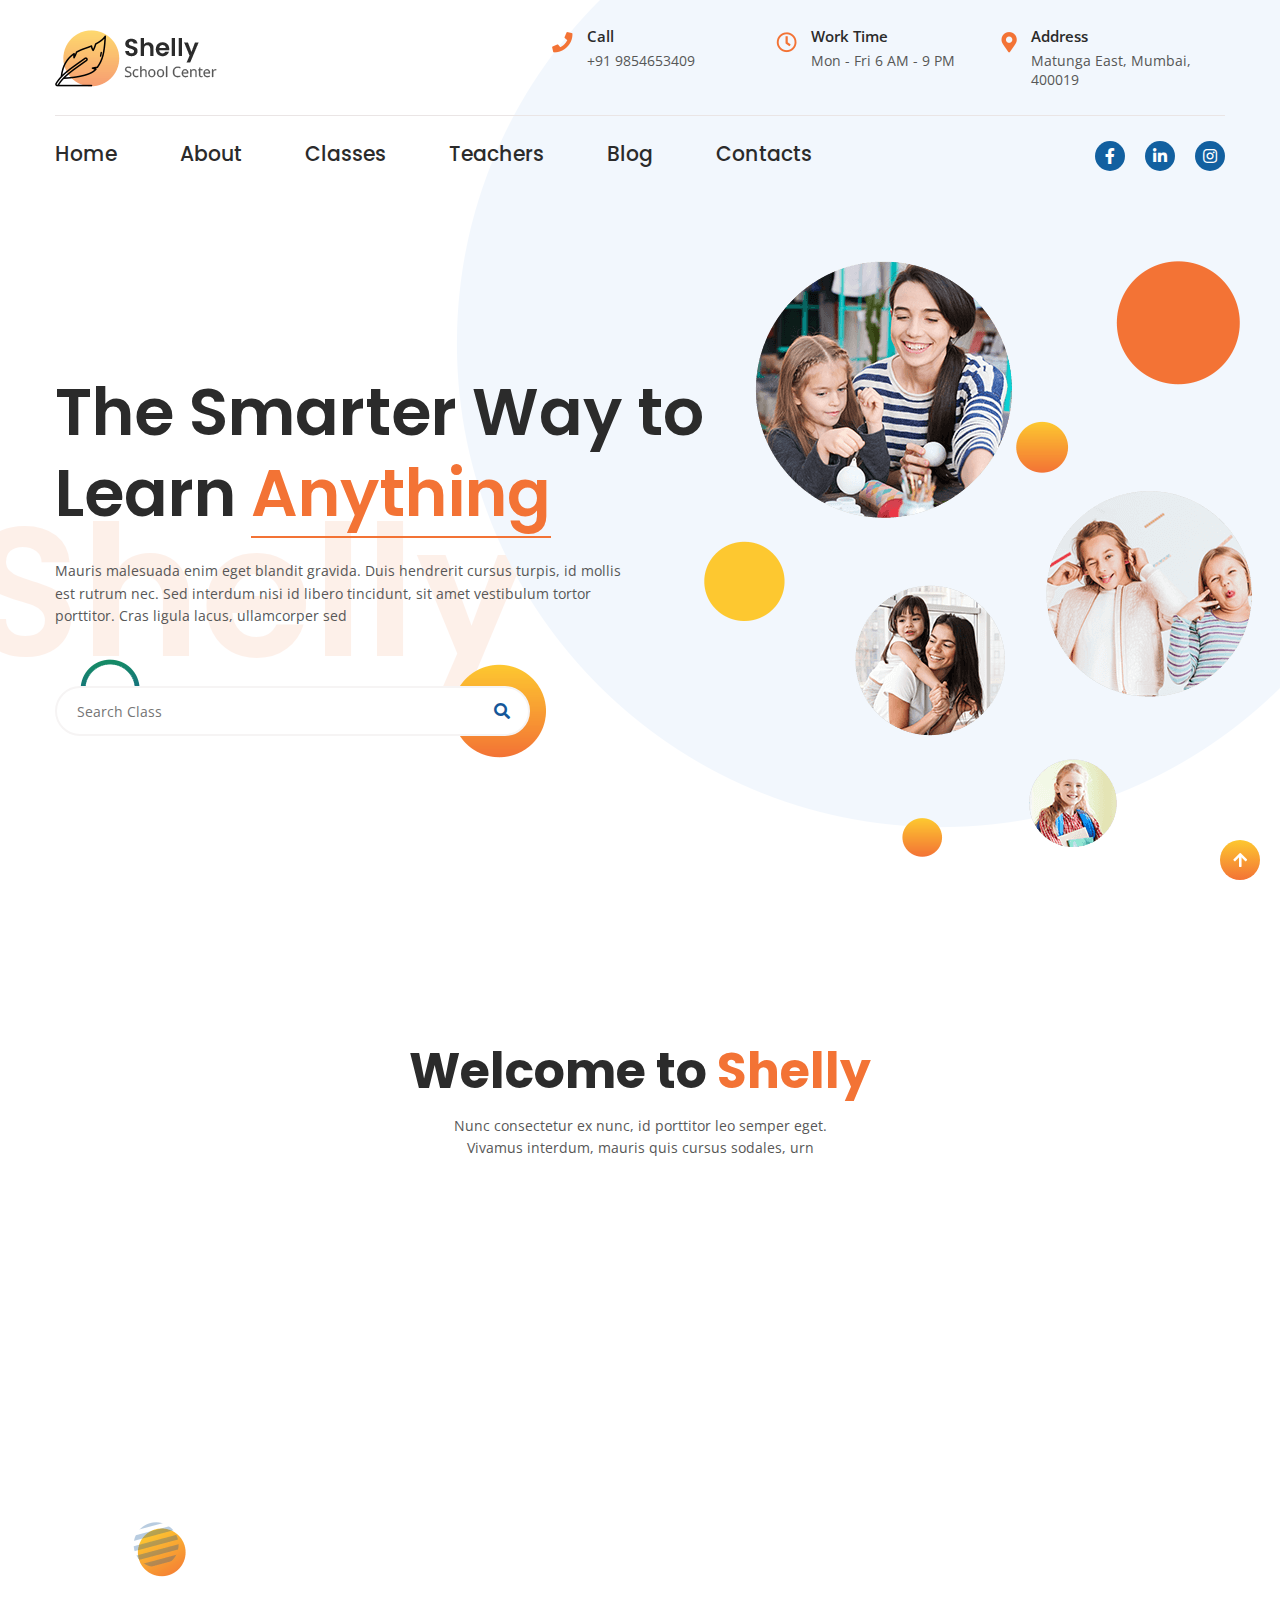
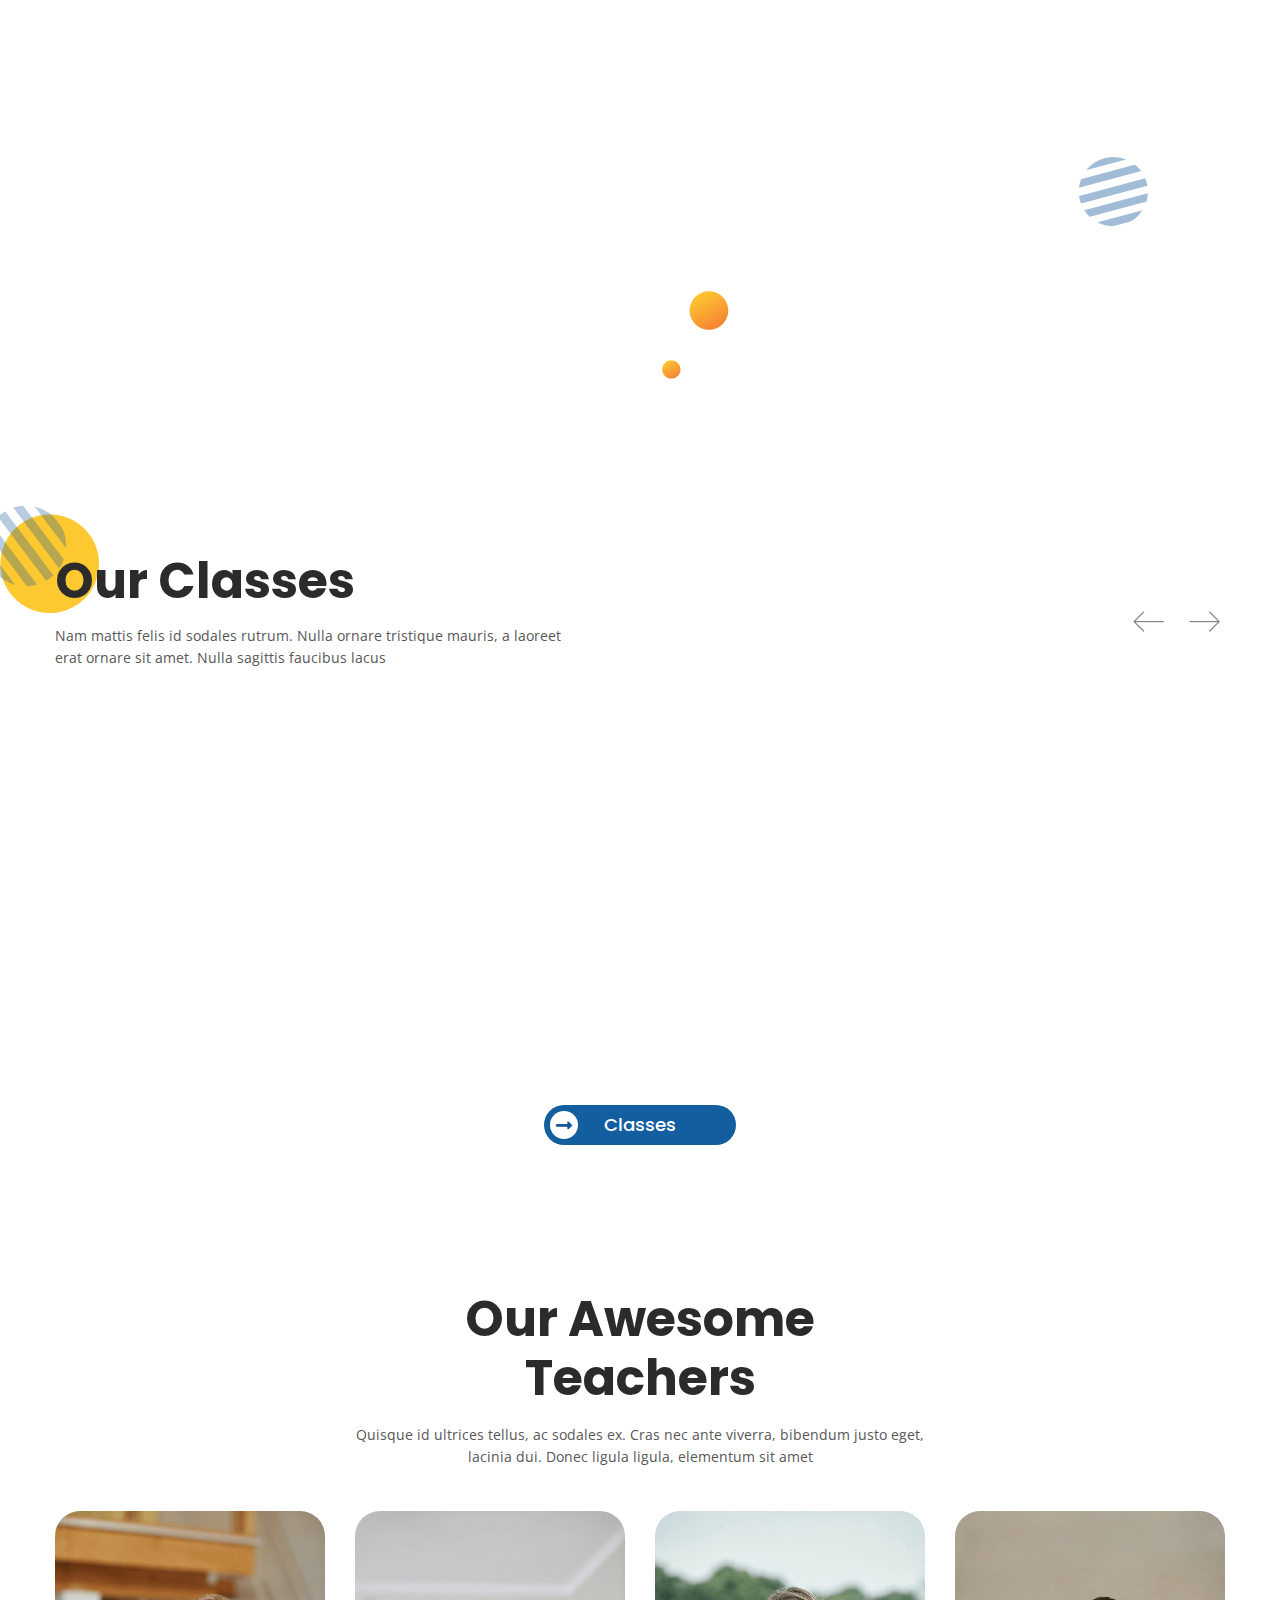
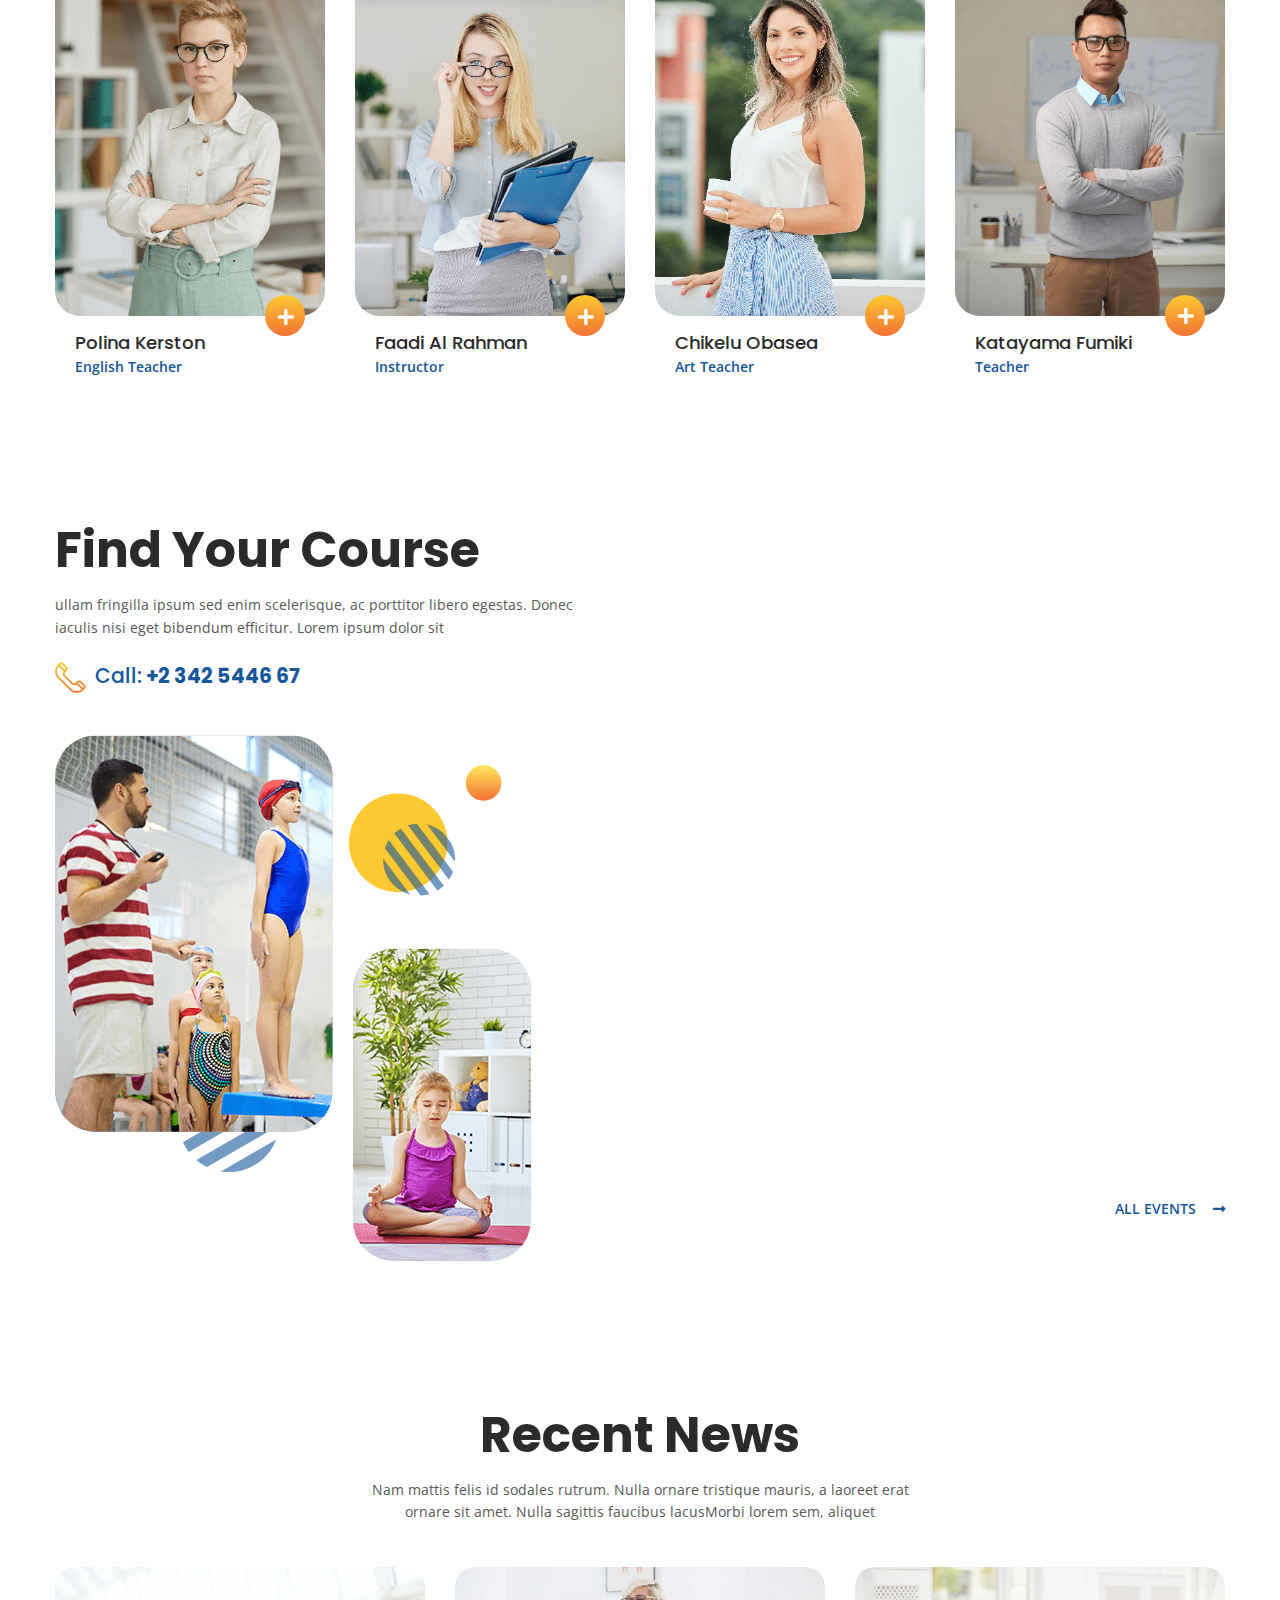
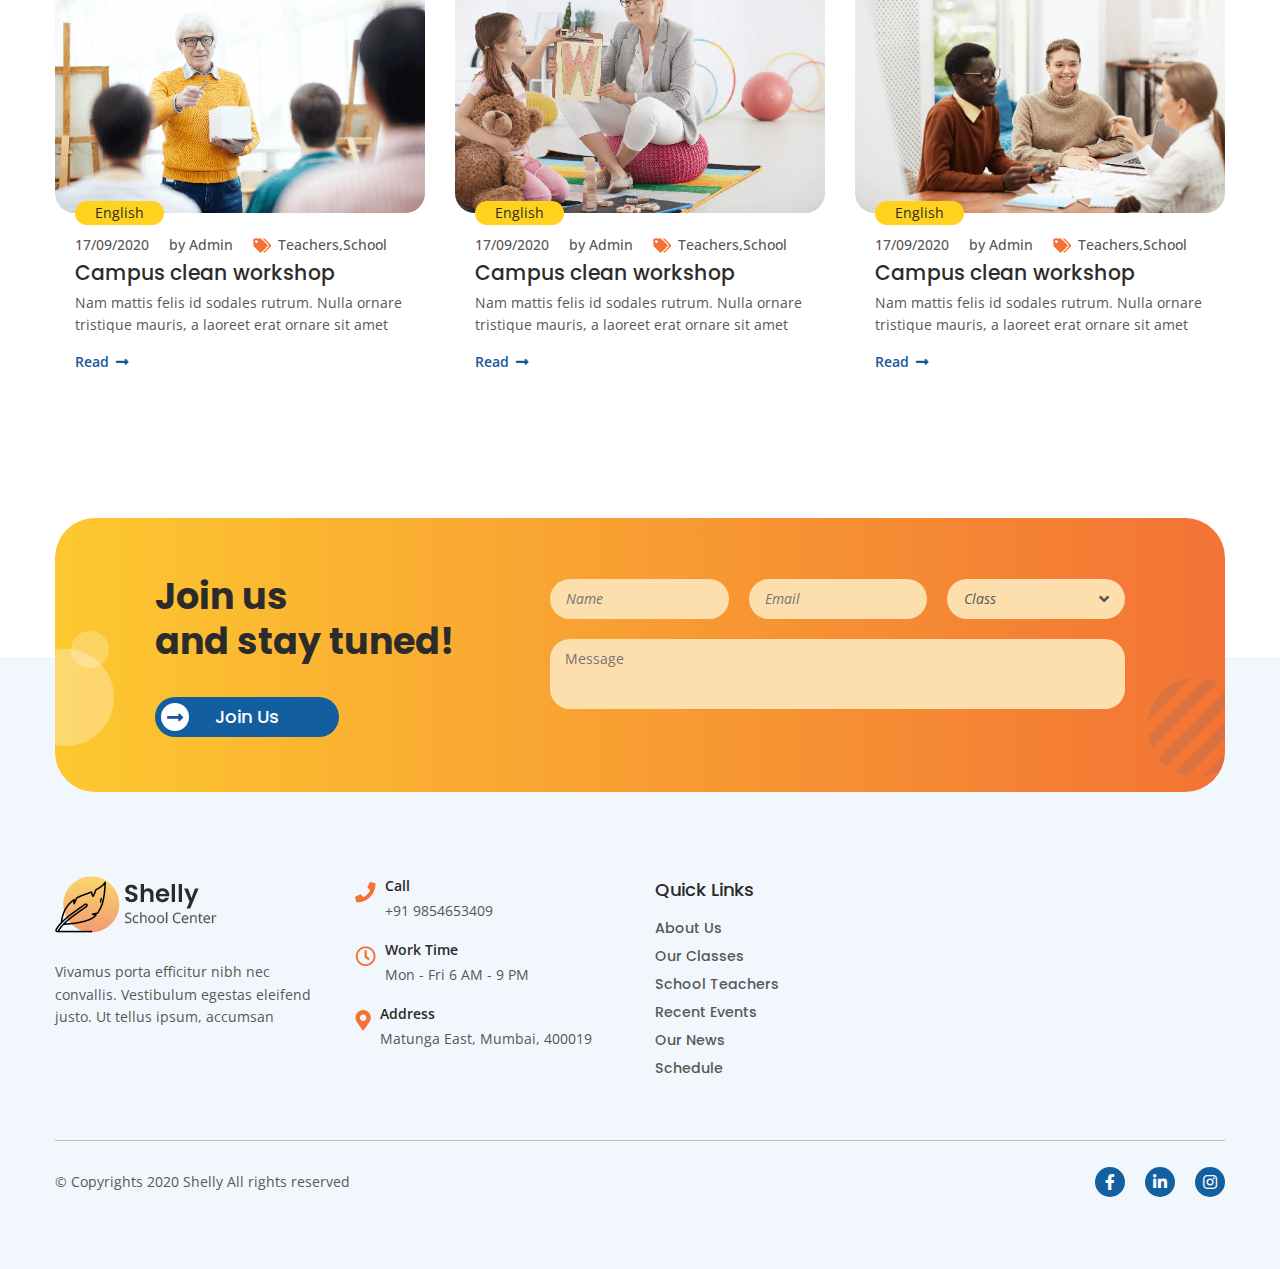
<file: index.html>
<!DOCTYPE html>
<html lang="en">
<head>
	<meta charset="UTF-8">
	<title>Shelly School Theme - BlankMedia</title>
	<meta name="viewport" content="width=device-width, initial-scale=1.0">
	<meta name="description" content="Shelly - Website" />
	<meta name="author" content="merkulove">
	<meta name="keywords" content="" />
	<link rel="icon" href="assets/img/favicon.png">
	<link rel="stylesheet" type="text/css" href="assets/css/animate.css">
	<link rel="stylesheet" type="text/css" href="assets/css/bootstrap.min.css">
	<link rel="stylesheet" type="text/css" href="assets/css/font-awesome.min.css">
	<link rel="stylesheet" type="text/css" href="assets/css/main.css">
	<link rel="stylesheet" type="text/css" href="assets/css/responsive.css">
</head>


<body>

	<div class="wrapper">
		
		<div class="main-section">

			<header>
				<div class="container">
					<div class="header-content d-flex flex-wrap align-items-center">
						<div class="logo">
							<a href="index.html" title="">
								<img src="assets/img/logo.png" alt="" srcset="assets/img/01_Logo_2x.png 2x"> 
							</a>
						</div><!--logo end-->
						<ul class="contact-add d-flex flex-wrap">
							<li>
								<div class="contact-info">
									<img src="assets/img/icon1.png" alt="">
									<div class="contact-tt">
										<h4>Call</h4>
										<span><a href="tel:9854653409">+91 9854653409</a></span>
									</div>
								</div><!--contact-info end-->
							</li>
							<li>
								<div class="contact-info">
									<img src="assets/img/icon2.png" alt="">
									<div class="contact-tt">
										<h4>Work Time</h4>
										<span>Mon - Fri 6 AM - 9 PM</span>
									</div>
								</div><!--contact-info end-->
							</li>
							<li>
								<div class="contact-info">
									<img src="assets/img/icon3.png" alt="">
									<div class="contact-tt">
										<h4>Address</h4>
										<span>Matunga East, Mumbai, 400019</span>
									</div>
								</div><!--contact-info end-->
							</li>
						</ul><!--contact-information end-->
						<div class="menu-btn">
							<a href="#">
								<span class="bar1"></span>
								<span class="bar2"></span>
								<span class="bar3"></span>
							</a>
						</div><!--menu-btn end-->
					</div><!--header-content end-->
					<div class="navigation-bar d-flex flex-wrap align-items-center">
						<nav>
							<ul>
								<li><a  href="index.html" title="">Home</a></li>
								<li><a href="about.html" title="">About</a>
									<ul>
										<li><a href="events.html" title="">Events</a>
											<ul>
												<li><a href="event-single.html" title="">Event Single</a></li>
											</ul>
										</li>
										<li><a href="schedule.html" title="">Schedule</a></li>
										<li><a href="error.html" title="">404</a></li>
									</ul>
								</li>
								<li><a href="classes.html" title="">Classes</a>
									<ul>
										<li><a href="class-single.html" title="">Class Single</a></li>
									</ul>
								</li>
								<li><a href="teachers.html" title="">Teachers</a>
									<ul>
										<li><a href="teacher-single.html" title="">Teacher Single</a></li>
									</ul>
								</li>
								<li><a href="blog.html" title="">Blog</a>
									<ul>
										<li><a href="post.html" title="">Blog Single</a></li>
									</ul>
								</li>
								<li><a  href="contacts.html" title="">Contacts</a></li>
							</ul>
						</nav><!--nav end-->
						<ul class="social-links ml-auto">
							<li><a href="#" title=""><i class="fab fa-facebook-f"></i></a></li>
							<li><a href="#" title=""><i class="fab fa-linkedin-in"></i></a></li>
							<li><a href="#" title=""><i class="fab fa-instagram"></i></a></li>
						</ul>
					</div><!--navigation-bar end-->
				</div>
			</header><!--header end-->

			<div class="responsive-menu">
				<ul>
					<li><a href="index.html" title="">Home</a></li>
					<li><a href="about.html" title="">About</a></li>
					<li><a href="events.html" title="">Events</a></li>
					<li><a href="event-single.html" title="">Event Single</a></li>
					<li><a href="schedule.html" title="">Schedule</a></li>
					<li><a href="classes.html" title="">Classes</a></li>
					<li><a href="class-single.html" title="">Classe Single</a></li>
					<li><a href="teachers.html" title="">Teachers</a></li>
					<li><a href="teacher-single.html" title="">Teacher Single</a></li>
					<li><a href="blog.html" title="">Blog</a></li>
					<li><a href="post.html" title="">Blog Single</a></li>
					<li><a href="contacts.html" title="">Contacts</a></li>
					<li><a href="error.html" title="">404</a></li>
				</ul>
			</div><!--responsive-menu end-->

			<section class="main-banner">
				<div class="container">
					<div class="row align-items-center">
						<div class="col-lg-7 col-md-7">
							<div class="banner-text wow fadeInLeft" data-wow-duration="1000ms">
								<h2>The Smarter  Way to Learn <span>Anything</span></h2>
								<p>Mauris malesuada enim eget blandit gravida. Duis hendrerit cursus turpis, id mollis est rutrum nec. Sed interdum nisi id libero tincidunt, sit amet vestibulum tortor porttitor. Cras ligula lacus, ullamcorper sed</p>
								<form class="search-form">
									<input type="text" name="search" placeholder="Search Class">
									<button><i class="fa fa-search"></i></button>
								</form>
							</div>
						</div>
						<div class="col-lg-5 col-md-5">
							<div class="banner-img wow zoomIn" data-wow-duration="1000ms">
								<img src="assets/img/banner-img.png" alt="">
							</div><!--banner-img end-->
							<div class="elements-bg wow zoomIn" data-wow-duration="1000ms"></div>
						</div>
					</div>
				</div>
			</section><!--main-banner end-->
			
			<h2 class="main-title">Shelly</h2>

		</div><!--main-section end-->

		<section class="about-us-section">
			<div  class="container">
				<div class="section-title text-center">
					<h2>Welcome to <span>Shelly</span></h2>
					<p>Nunc consectetur ex nunc, id porttitor leo semper eget. Vivamus interdum, mauris quis cursus sodales, urn</p>
				</div><!--section-title end-->
				<div class="about-sec">
					<div class="container">
						<div class="row">
							<div class="col-lg-3 col-md-6 col-sm-6">
								<div class="abt-col wow fadeInUp" data-wow-duration="1000ms">
									<img src="assets/img/icon5.png" alt="">
									<h3>Awesome Teachers</h3>
									<p>Vivamus interdum, mauris interdum quis curdum  sodales</p>
								</div><!--abt-col end-->
							</div>
							<div class="col-lg-3 col-md-6 col-sm-6">
								<div class="abt-col wow fadeInUp" data-wow-duration="1000ms" data-wow-delay="200ms">
									<img src="assets/img/icon7.png" alt="">
									<h3>Global Certificate</h3>
									<p>Pelleneget  tespharetra que fringilla egugue id eget pharetra</p>
								</div><!--abt-col end-->
							</div>
							<div class="col-lg-3 col-md-6 col-sm-6">
								<div class="abt-col wow fadeInUp" data-wow-duration="1000ms" data-wow-delay="400ms">
									<img src="assets/img/icon8.png" alt="">
									<h3>Best Programm</h3>
									<p>Etiam risus neque, volutpat vel laoreet a, finibus volutpat non</p>
								</div><!--abt-col end-->
							</div>
							<div class="col-lg-3 col-md-6 col-sm-6">
								<div class="abt-col wow fadeInUp" data-wow-duration="1000ms" data-wow-delay="600ms">
									<img src="assets/img/icon9.png" alt="">
									<h3>Student Support Service</h3>
									<p>Mauris nec mi fequis ugiat, cursus tortor nec, pharetra tellus</p>
								</div><!--abt-col end-->
							</div>
						</div>
					</div>
				</div><!--about-rw end-->
				<div class="abt-img">
					<ul class="masonary">
						<li class="width1 wow zoomIn" data-wow-duration="1000ms"><a href="assets/img/gallery1.jpg" data-group="set1" title="" class="html5lightbox"><img src="assets/img/gallery1.jpg" alt=""></a></li>
						<li class="width2 wow zoomIn" data-wow-duration="1000ms"><a href="assets/img/gallery2.jpg" data-group="set1" title="" class="html5lightbox"><img src="assets/img/gallery2.jpg" alt=""></a></li>
						<li class="width3 wow zoomIn" data-wow-duration="1000ms"><a href="assets/img/gallery3.jpg" data-group="set1" title="" class="html5lightbox"><img src="assets/img/gallery3.jpg" alt=""></a></li>
						<li class="width4 wow zoomIn" data-wow-duration="1000ms"><a href="assets/img/gallery4.jpg" data-group="set1" title="" class="html5lightbox"><img src="assets/img/gallery4.jpg" alt=""></a></li>
						<li class="width5 wow zoomIn" data-wow-duration="1000ms"><a href="assets/img/gallery5.jpg" data-group="set1" title="" class="html5lightbox"><img src="assets/img/gallery5.jpg" alt=""></a></li>
						<li class="width6 wow zoomIn" data-wow-duration="1000ms"><a href="assets/img/gallery6.jpg" data-group="set1" title="" class="html5lightbox"><img src="assets/img/gallery6.jpg" alt=""></a></li>
						<li class="width7 wow zoomIn" data-wow-duration="1000ms"><a href="assets/img/gallery7.jpg" data-group="set1" title="" class="html5lightbox"><img src="assets/img/gallery7.jpg" alt=""></a></li>
						<li class="width8 wow zoomIn" data-wow-duration="1000ms"><a href="assets/img/gallery8.jpg" data-group="set1" title="" class="html5lightbox"><img src="assets/img/gallery8.jpg" alt=""></a></li>
						<li class="width9 wow zoomIn" data-wow-duration="1000ms"><a href="assets/img/gallery9.jpg" data-group="set1" title="" class="html5lightbox"><img src="assets/img/gallery9.jpg" alt=""></a></li>
						<li class="width10 wow zoomIn" data-wow-duration="1000ms"><a href="assets/img/gallery10.jpg" data-group="set1" title="" class="html5lightbox"><img src="assets/img/gallery10.jpg" alt=""></a></li>
					</ul>
				</div><!-- abt-img end-->
			</div>
		</section><!--about-us-section end-->

		<section class="classes-section">
			<div class="container">
				<div class="sec-title">
					<h2>Our Classes</h2>
					<p>Nam mattis felis id sodales rutrum. Nulla ornare tristique mauris, a laoreet erat ornare sit amet. Nulla sagittis faucibus lacus</p>
				</div><!--sec-title end-->
				<div class="classes-sec">
					<div class="row classes-carousel">
						<div class="col-lg-3">
							<div class="classes-col wow fadeInUp" data-wow-duration="1000ms">
								<div class="class-thumb">
									<img src="assets/img/img1.jpg" alt="" class="w-100">
									<a href="contacts.html" title="" class="crt-btn">
										<img src="assets/img/icon10.png" alt="">
									</a>
								</div>
								<div class="class-info">
									<h3><a href="class-single.html" title="">Basic English Speaking and Grammar</a></h3>
									<span>Mon-Fri</span>
									<span>10 AM - 12 AM</span>
									<div class="d-flex flex-wrap align-items-center">
										<div class="posted-by">
											<img src="assets/img/ico.png" alt="">
											<a href="#" title="">Amanda Kern</a>
										</div>
										<strong class="price">$45</strong>
									</div>
								</div>
							</div><!--classes-col end-->
						</div>
						<div class="col-lg-3">
							<div class="classes-col wow fadeInUp" data-wow-duration="1000ms" data-wow-delay="200ms">
								<div class="class-thumb">
									<img src="assets/img/img2.jpg" alt="" class="w-100">
									<a href="contacts.html" title="" class="crt-btn">
										<img src="assets/img/icon10.png" alt="">
									</a>
								</div>
								<div class="class-info">
									<h3><a href="class-single.html" title="">Natural Sciences & Mathematics Courses</a></h3>
									<span>Mon-Fri</span>
									<span>10 AM - 12 AM</span>
									<div class="d-flex flex-wrap align-items-center">
										<div class="posted-by">
											<img src="assets/img/ico2.png" alt="">
											<a href="#" title="">Gypsy Hardinge</a>
										</div>
										<strong class="price">$67</strong>
									</div>
								</div>
							</div><!--classes-col end-->
						</div>
						<div class="col-lg-3">
							<div class="classes-col wow fadeInUp" data-wow-duration="1000ms" data-wow-delay="400ms">
								<div class="class-thumb">
									<img src="assets/img/img3.jpg" alt="" class="w-100">
									<a href="contacts.html" title="" class="crt-btn">
										<img src="assets/img/icon10.png" alt="">
									</a>
								</div>
								<div class="class-info">
									<h3><a href="class-single.html" title="">Environmental Studies & Earth Sciences</a></h3>
									<span>Mon-Fri</span>
									<span>10 AM - 12 AM</span>
									<div class="d-flex flex-wrap align-items-center">
										<div class="posted-by">
											<img src="assets/img/ico2.png" alt="">
											<a href="#" title="">Margje Jutten</a>
										</div>
										<strong class="price">$89</strong>
									</div>
								</div>
							</div><!--classes-col end-->
						</div>
						<div class="col-lg-3">
							<div class="classes-col wow fadeInUp" data-wow-duration="1000ms" data-wow-delay="600ms">
								<div class="class-thumb">
									<img src="assets/img/img4.jpg" alt="" class="w-100">
									<a href="contacts.html" title="" class="crt-btn">
										<img src="assets/img/icon10.png" alt="">
									</a>
								</div>
								<div class="class-info">
									<h3><a href="class-single.html" title="">Hospitality, Leisure & Sports Courses</a></h3>
									<span>Mon-Fri</span>
									<span>10 AM - 12 AM</span>
									<div class="d-flex flex-wrap align-items-center">
										<div class="posted-by">
											<img src="assets/img/ico.png" alt="">
											<a href="#" title="">Hubert Franck</a>
										</div>
										<strong class="price">$67</strong>
									</div>
								</div>
							</div><!--classes-col end-->
						</div>
						<div class="col-lg-3">
							<div class="classes-col">
								<div class="class-thumb">
									<img src="assets/img/img1.jpg" alt="" class="w-100">
									<a href="contacts.html" title="" class="crt-btn">
										<img src="assets/img/icon10.png" alt="">
									</a>
								</div>
								<div class="class-info">
									<h3><a href="class-single.html" title="">Basic English Speaking and Grammar</a></h3>
									<span>Mon-Fri</span>
									<span>10 AM - 12 AM</span>
									<div class="d-flex flex-wrap align-items-center">
										<div class="posted-by">
											<img src="assets/img/ico.png" alt="">
											<a href="#" title="">Amanda Kern</a>
										</div>
										<strong class="price">$45</strong>
									</div>
								</div>
							</div><!--classes-col end-->
						</div>
						<div class="col-lg-3">
							<div class="classes-col">
								<div class="class-thumb">
									<img src="assets/img/img2.jpg" alt="" class="w-100">
									<a href="contacts.html" title="" class="crt-btn">
										<img src="assets/img/icon10.png" alt="">
									</a>
								</div>
								<div class="class-info">
									<h3><a href="class-single.html" title="">Natural Sciences & Mathematics Courses</a></h3>
									<span>Mon-Fri</span>
									<span>10 AM - 12 AM</span>
									<div class="d-flex flex-wrap align-items-center">
										<div class="posted-by">
											<img src="assets/img/ico.png" alt="">
											<a href="#" title="">Gypsy Hardinge</a>
										</div>
										<strong class="price">$67</strong>
									</div>
								</div>
							</div><!--classes-col end-->
						</div>
						<div class="col-lg-3">
							<div class="classes-col">
								<div class="class-thumb">
									<img src="assets/img/img3.jpg" alt="" class="w-100">
									<a href="contacts.html" title="" class="crt-btn">
										<img src="assets/img/icon10.png" alt="">
									</a>
								</div>
								<div class="class-info">
									<h3><a href="class-single.html" title="">Environmental Studies & Earth Sciences</a></h3>
									<span>Mon-Fri</span>
									<span>10 AM - 12 AM</span>
									<div class="d-flex flex-wrap align-items-center">
										<div class="posted-by">
											<img src="assets/img/ico.png" alt="">
											<a href="#" title="">Margje Jutten</a>
										</div>
										<strong class="price">$89</strong>
									</div>
								</div>
							</div><!--classes-col end-->
						</div>
						<div class="col-lg-3">
							<div class="classes-col">
								<div class="class-thumb">
									<img src="assets/img/img4.jpg" alt="" class="w-100">
									<a href="contacts.html" title="" class="crt-btn">
										<img src="assets/img/icon10.png" alt="">
									</a>
								</div>
								<div class="class-info">
									<h3><a href="class-single.html" title="">Hospitality, Leisure & Sports Courses</a></h3>
									<span>Mon-Fri</span>
									<span>10 AM - 12 AM</span>
									<div class="d-flex flex-wrap align-items-center">
										<div class="posted-by">
											<img src="assets/img/ico.png" alt="">
											<a href="#" title="">Hubert Franck</a>
										</div>
										<strong class="price">$67</strong>
									</div>
								</div>
							</div><!--classes-col end-->
						</div>
					</div>
					<div class="lnk-dv text-center">
						<a href="classes.html" title="" class="btn-default">Classes <i class="fa fa-long-arrow-alt-right"></i></a>
					</div>
				</div><!--classes-sec end-->
			</div>
		</section><!--classes-section end-->

		<section class="teachers-section">
			<div class="container">
				<div class="section-title text-center">
					<h2>Our Awesome <br /> Teachers</h2>
					<p>Quisque id ultrices tellus, ac sodales ex. Cras nec ante viverra, bibendum justo eget, lacinia dui. Donec ligula ligula, elementum sit amet</p>
				</div><!--section-title end-->
				<div class="teachers">
					<div class="row">
						<div class="col-lg-3 col-md-3 col-sm-6 col-6 full-wdth">
							<div class="teacher">
								<div class="teacher-img">
									<img src="assets/img/img5.jpg" alt="" class="w-100">
									<div class="sc-div">
										<ul>
											<li><a href="#" title=""><i class="fab fa-instagram"></i></a></li>
											<li><a href="#" title=""><i class="fab fa-linkedin-in"></i></a></li>
											<li><a href="#" title=""><i class="fab fa-facebook-f"></i></a></li>
										</ul>
										<span><img src="assets/img/plus.png" alt=""></span>
									</div>
								</div>
								<div class="teacher-info">
									<h3><a href="teacher-single.html" title="">Polina Kerston</a></h3>
									<span>English Teacher</span>
								</div>
							</div><!--teacher end-->
						</div>
						<div class="col-lg-3 col-md-3 col-sm-6 col-6 full-wdth">
							<div class="teacher">
								<div class="teacher-img">
									<img src="assets/img/img6.jpg" alt="" class="w-100">
									<div class="sc-div">
										<ul>
											<li><a href="#" title=""><i class="fab fa-instagram"></i></a></li>
											<li><a href="#" title=""><i class="fab fa-linkedin-in"></i></a></li>
											<li><a href="#" title=""><i class="fab fa-facebook-f"></i></a></li>
										</ul>
										<span><img src="assets/img/plus.png" alt=""></span>
									</div>
								</div>
								<div class="teacher-info">
									<h3><a href="teacher-single.html" title="">Faadi Al Rahman</a></h3>
									<span>Instructor</span>
								</div>
							</div><!--teacher end-->
						</div>
						<div class="col-lg-3 col-md-3 col-sm-6 col-6 full-wdth">
							<div class="teacher">
								<div class="teacher-img">
									<img src="assets/img/img7.jpg" alt="" class="w-100">
									<div class="sc-div">
										<ul>
											<li><a href="#" title=""><i class="fab fa-instagram"></i></a></li>
											<li><a href="#" title=""><i class="fab fa-linkedin-in"></i></a></li>
											<li><a href="#" title=""><i class="fab fa-facebook-f"></i></a></li>
										</ul>
										<span><img src="assets/img/plus.png" alt=""></span>
									</div>
								</div>
								<div class="teacher-info">
									<h3><a href="teacher-single.html" title="">Chikelu Obasea</a></h3>
									<span>Art Teacher</span>
								</div>
							</div><!--teacher end-->
						</div>
						<div class="col-lg-3 col-md-3 col-sm-6 col-6 full-wdth">
							<div class="teacher">
								<div class="teacher-img">
									<img src="assets/img/img8.jpg" alt="" class="w-100">
									<div class="sc-div">
										<ul>
											<li><a href="#" title=""><i class="fab fa-instagram"></i></a></li>
											<li><a href="#" title=""><i class="fab fa-linkedin-in"></i></a></li>
											<li><a href="#" title=""><i class="fab fa-facebook-f"></i></a></li>
										</ul>
										<span><img src="assets/img/plus.png" alt=""></span>
									</div>
								</div>
								<div class="teacher-info">
									<h3><a href="teacher-single.html" title="">Katayama Fumiki</a></h3>
									<span>Teacher</span>
								</div>
							</div><!--teacher end-->
						</div>
					</div>
				</div><!--teachers end-->
			</div>
		</section>

		<section class="course-section">
			<div class="container">
				<div class="row">
					<div class="col-lg-6">
						<div class="find-course">
							<div class="sec-title">
								<h2>Find Your Course</h2>
								<p>ullam fringilla ipsum sed enim scelerisque, ac porttitor libero egestas. Donec iaculis nisi eget bibendum efficitur. Lorem ipsum dolor sit</p>
								<h3><img src="assets/img/icon11.png" alt="">Call: <strong>+2 342 5446 67</strong></h3>
							</div><!--sec-title end-->
							<div class="course-img">
								<img src="assets/img/course-img.png" alt="">
							</div><!--course-img end-->
						</div><!--find-course end-->
					</div>
					<div class="col-lg-6">
						<div class="courses-list">
							<div class="course-card wow fadeInLeft" data-wow-duration="1000ms">
								<div class="d-flex flex-wrap align-items-center">
									<ul class="course-meta">
										<li>
											<img src="assets/img/icon12.png" alt="">
											29/07/2020
										</li>
										<li>
											11AM to 15PM
										</li>
									</ul>
									<span>FREE</span>
								</div>
								<h3><a href="event-single.html" title="">Digital Transformation Conference</a></h3>
								<div class="d-flex flex-wrap">
									<div class="posted-by">
										<img src="assets/img/ico2.png" alt="">
										<a href="#" title="">Amanda Kern</a>
									</div>
									<span class="locat"><img src="assets/img/loct.png" alt="" />43 castle road 517 district</span>
								</div>
							</div><!--course-card end-->
							<div class="course-card wow fadeInLeft" data-wow-duration="1000ms" data-wow-delay="400ms">
								<div class="d-flex flex-wrap align-items-center">
									<ul class="course-meta">
										<li>
											<img src="assets/img/icon12.png" alt="">
											29/07/2020
										</li>
										<li>
											11AM to 15PM
										</li>
									</ul>
									<span>$16</span>
								</div>
								<h3><a href="event-single.html" title="">Environment conference</a></h3>
								<div class="d-flex flex-wrap">
									<div class="posted-by">
										<img src="assets/img/ico2.png" alt="">
										<a href="#" title="">Cvita Doleschall</a>
									</div>
									<span class="locat"><img src="assets/img/loct.png" alt="" />43 castle road 517 district</span>
								</div>
							</div><!--course-card end-->
							<div class="course-card wow fadeInLeft" data-wow-duration="1000ms" data-wow-delay="600ms">
								<div class="d-flex flex-wrap align-items-center">
									<ul class="course-meta">
										<li>
											<img src="assets/img/icon12.png" alt="">
											29/07/2020
										</li>
										<li>
											11AM to 15PM
										</li>
									</ul>
									<span>$8</span>
								</div>
								<h3><a href="event-single.html" title="">Campus clean workshop</a></h3>
								<div class="d-flex flex-wrap">
									<div class="posted-by">
										<img src="assets/img/ico.png" alt="">
										<a href="#" title="">Helena Brauer</a>
									</div>
									<span class="locat"><img src="assets/img/loct.png" alt="" />43 castle road 517 district</span>
								</div>
							</div><!--course-card end-->
						</div><!--courses-list end-->
						<a href="events.html" title="" class="all-btn">All Events <i class="fa fa-long-arrow-alt-right"></i></a>
						<div class="clearfix"></div>
					</div>
				</div>
			</div>
		</section><!--course-section end-->

		<section class="blog-section">
			<div class="container">
				<div class="section-title text-center">
					<h2>Recent News</h2>
					<p>Nam mattis felis id sodales rutrum. Nulla ornare tristique mauris, a laoreet erat ornare sit amet. Nulla sagittis faucibus lacusMorbi lorem sem, aliquet</p>
				</div><!--section-title end-->
				<div class="blog-posts">
					<div class="row">
						<div class="col-lg-4 col-md-6 col-sm-6">
							<div class="blog-post">
								<div class="blog-thumbnail">
									<img src="assets/img/blog1.jpg" alt="" class="w-100">
									<span class="category">English</span>
								</div>
								<div class="blog-info">
									<ul class="meta">
										<li><a href="#" title="">17/09/2020</a></li>
										<li><a href="#" title="">by Admin</a></li>
										<li><img src="assets/img/icon13.png" alt="" /><a href="#" title="">Teachers,</a><a href="#" title=""> School</a></li>
									</ul>
									<h3><a href="post.html" title="">Campus clean workshop</a></h3>
									<p>Nam mattis felis id sodales rutrum. Nulla ornare tristique mauris, a laoreet erat ornare sit amet</p>
									<a href="post.html" title="" class="read-more">Read <i class="fa fa-long-arrow-alt-right"></i></a>
								</div>
							</div><!--blog-post end-->
						</div>
						<div class="col-lg-4 col-md-6 col-sm-6">
							<div class="blog-post">
								<div class="blog-thumbnail">
									<img src="assets/img/blog2.jpg" alt="" class="w-100">
									<span class="category">English</span>
								</div>
								<div class="blog-info">
									<ul class="meta">
										<li><a href="#" title="">17/09/2020</a></li>
										<li><a href="#" title="">by Admin</a></li>
										<li><img src="assets/img/icon13.png" alt="" /><a href="#" title="">Teachers,</a><a href="#" title=""> School</a></li>
									</ul>
									<h3><a href="post.html" title="">Campus clean workshop</a></h3>
									<p>Nam mattis felis id sodales rutrum. Nulla ornare tristique mauris, a laoreet erat ornare sit amet</p>
									<a href="post.html" title="" class="read-more">Read <i class="fa fa-long-arrow-alt-right"></i></a>
								</div>
							</div><!--blog-post end-->
						</div>
						<div class="col-lg-4 col-md-6 col-sm-6">
							<div class="blog-post">
								<div class="blog-thumbnail">
									<img src="assets/img/blog3.jpg" alt="" class="w-100">
									<span class="category">English</span>
								</div>
								<div class="blog-info">
									<ul class="meta">
										<li><a href="#" title="">17/09/2020</a></li>
										<li><a href="#" title="">by Admin</a></li>
										<li><img src="assets/img/icon13.png" alt="" /><a href="#" title="">Teachers,</a><a href="#" title=""> School</a></li>
									</ul>
									<h3><a href="post.html" title="">Campus clean workshop</a></h3>
									<p>Nam mattis felis id sodales rutrum. Nulla ornare tristique mauris, a laoreet erat ornare sit amet</p>
									<a href="post.html" title="" class="read-more">Read <i class="fa fa-long-arrow-alt-right"></i></a>
								</div>
							</div><!--blog-post end-->
						</div>
					</div>
				</div><!--blog-posts end-->
			</div>
		</section><!--blog-section end-->

		<section class="newsletter-section">
			<div class="container">
				<div class="newsletter-sec">
					<div class="row align-items-center">
						<div class="col-lg-4">
							<div class="newsz-ltr-text">
								<h2>Join us <br /> and stay tuned!</h2>
								<a href="contacts.html" title="" class="btn-default">Join Us <i class="fa fa-long-arrow-alt-right"></i></a>
							</div><!--newsz-ltr-text end-->
						</div>
						<div class="col-lg-8">
							<form class="newsletter-form">
								<div class="row">
									<div class="col-md-4">
										<div class="form-group">
											<input type="text" name="name" placeholder="Name">
										</div><!--form-group end-->
									</div>
									<div class="col-md-4">
										<div class="form-group">
											<input type="email" name="email" placeholder="Email">
										</div><!--form-group end-->
									</div>
									<div class="col-md-4">
										<div class="form-group select-tg">
											<select>
												<option>Class</option>
												<option>Class</option>
												<option>Class</option>
												<option>Class</option>
												<option>Class</option>
												<option>Class</option>
											</select>
										</div><!--form-group end-->
									</div>
									<div class="col-md-12">
										<div class="form-group">
											<textarea name="message" placeholder="Message"></textarea>
										</div><!--form-group end-->
									</div>
								</div>
							</form><!--newsletter-form end-->
						</div>
					</div>
				</div><!--newsletter-sec end-->
			</div>
		</section><!--newsletter-sec end-->

		<footer>
			<div class="container">
				<div class="top-footer">
					<div class="row">
						<div class="col-lg-3 col-md-6 col-sm-6">
							<div class="widget widget-about">
								<img src="assets/img/logo.png" alt="">
								<p>Vivamus porta efficitur nibh nec convallis. Vestibulum egestas eleifend justo. Ut tellus ipsum, accumsan</p>
							</div><!--widget-about end-->
						</div>
						<div class="col-lg-3 col-md-6 col-sm-6">
							<div class="widget widget-contact">
								<ul class="contact-add">
									<li>
										<div class="contact-info">
											<img src="assets/img/icon1.png" alt="">
											<div class="contact-tt">
												<h4>Call</h4>
												<span><a href="tel:9854653409">+91 9854653409</a></span>
											</div>
										</div><!--contact-info end-->
									</li>
									<li>
										<div class="contact-info">
											<img src="assets/img/icon2.png" alt="">
											<div class="contact-tt">
												<h4>Work Time</h4>
												<span>Mon - Fri 6 AM - 9 PM</span>
											</div>
										</div><!--contact-info end-->
									</li>
									<li>
										<div class="contact-info">
											<img src="assets/img/icon3.png" alt="">
											<div class="contact-tt">
												<h4>Address</h4>
												<span>Matunga East, Mumbai,  400019</span>
											</div>
										</div><!--contact-info end-->
									</li>
								</ul>
							</div><!--widget-contact end-->
						</div>
						<div class="col-lg-3 col-md-6 col-sm-6">
							<div class="widget widget-links">
								<h3 class="widget-title">Quick Links</h3>
								<ul>
									<li><a href="about.html" title="">About Us </a></li>
									<li><a href="classes.html" title="">Our Classes</a></li>
									<li><a href="teachers.html" title="">School Teachers </a></li>
									<li><a href="events.html" title="">Recent Events </a></li>
									<li><a href="blog.html" title="">Our News </a></li>
									<li><a href="schedule.html" title="">Schedule </a></li>
								</ul>
							</div><!--widget-links end-->
						</div>
						<div class="col-lg-3 col-md-6 col-sm-6">
							<div class="widget widget-iframe">
								<iframe src="https://www.google.com/maps/embed?pb=!1m18!1m12!1m3!1d3771.8644861190364!2d72.85375697502614!3d19.025692182168545!2m3!1f0!2f0!3f0!3m2!1i1024!2i768!4f13.1!3m3!1m2!1s0x3be7cf2623fb4a2b%3A0x33183dd41718eee5!2sGuru%20Nanak%20Khalsa%20College%20of%20Arts%2C%20Science%20%26%20Commerce%20(Autonomous)!5e0!3m2!1sen!2sin!4v1707976390853!5m2!1sen!2sin" width="600" height="450" style="border:0;" allowfullscreen="" loading="lazy" referrerpolicy="no-referrer-when-downgrade"></iframe>
							</div><!--widget-iframe end-->
						</div>
					</div>
				</div><!--top-footer end-->
				<div class="bottom-footer">
					<div class="row align-items-center">
						<div class="col-lg-6 col-md-6 col-sm-6">
							<p>© Copyrights 2020 Shelly All rights reserved</p>
						</div>
						<div class="col-lg-6 col-md-6 col-sm-6">
							<ul class="social-links">
								<li><a href="#" title=""><i class="fab fa-facebook-f"></i></a></li>
								<li><a href="#" title=""><i class="fab fa-linkedin-in"></i></a></li>
								<li><a href="#" title=""><i class="fab fa-instagram"></i></a></li>
							</ul>
						</div>
					</div>
				</div><!--bottom-footer end-->
			</div>
		</footer><!--footer end-->

		<!--back to top begin-->
		<button class="back-to-top">
			<i class="fas fa-arrow-up"></i>
		</button>
		<!--back to top end-->

	</div>



<script src="assets/js/jquery.js"></script>
<script src="assets/js/bootstrap.min.js"></script>
<script src="assets/js/isotope.js"></script>
<script src="assets/js/html5lightbox.js"></script>
<script src="assets/js/slick.min.js"></script>
<script src="assets/js/tweenMax.js"></script>
<script src="assets/js/wow.min.js"></script>
<script src="assets/js/scripts.js"></script>


</body>

</html>
</file>
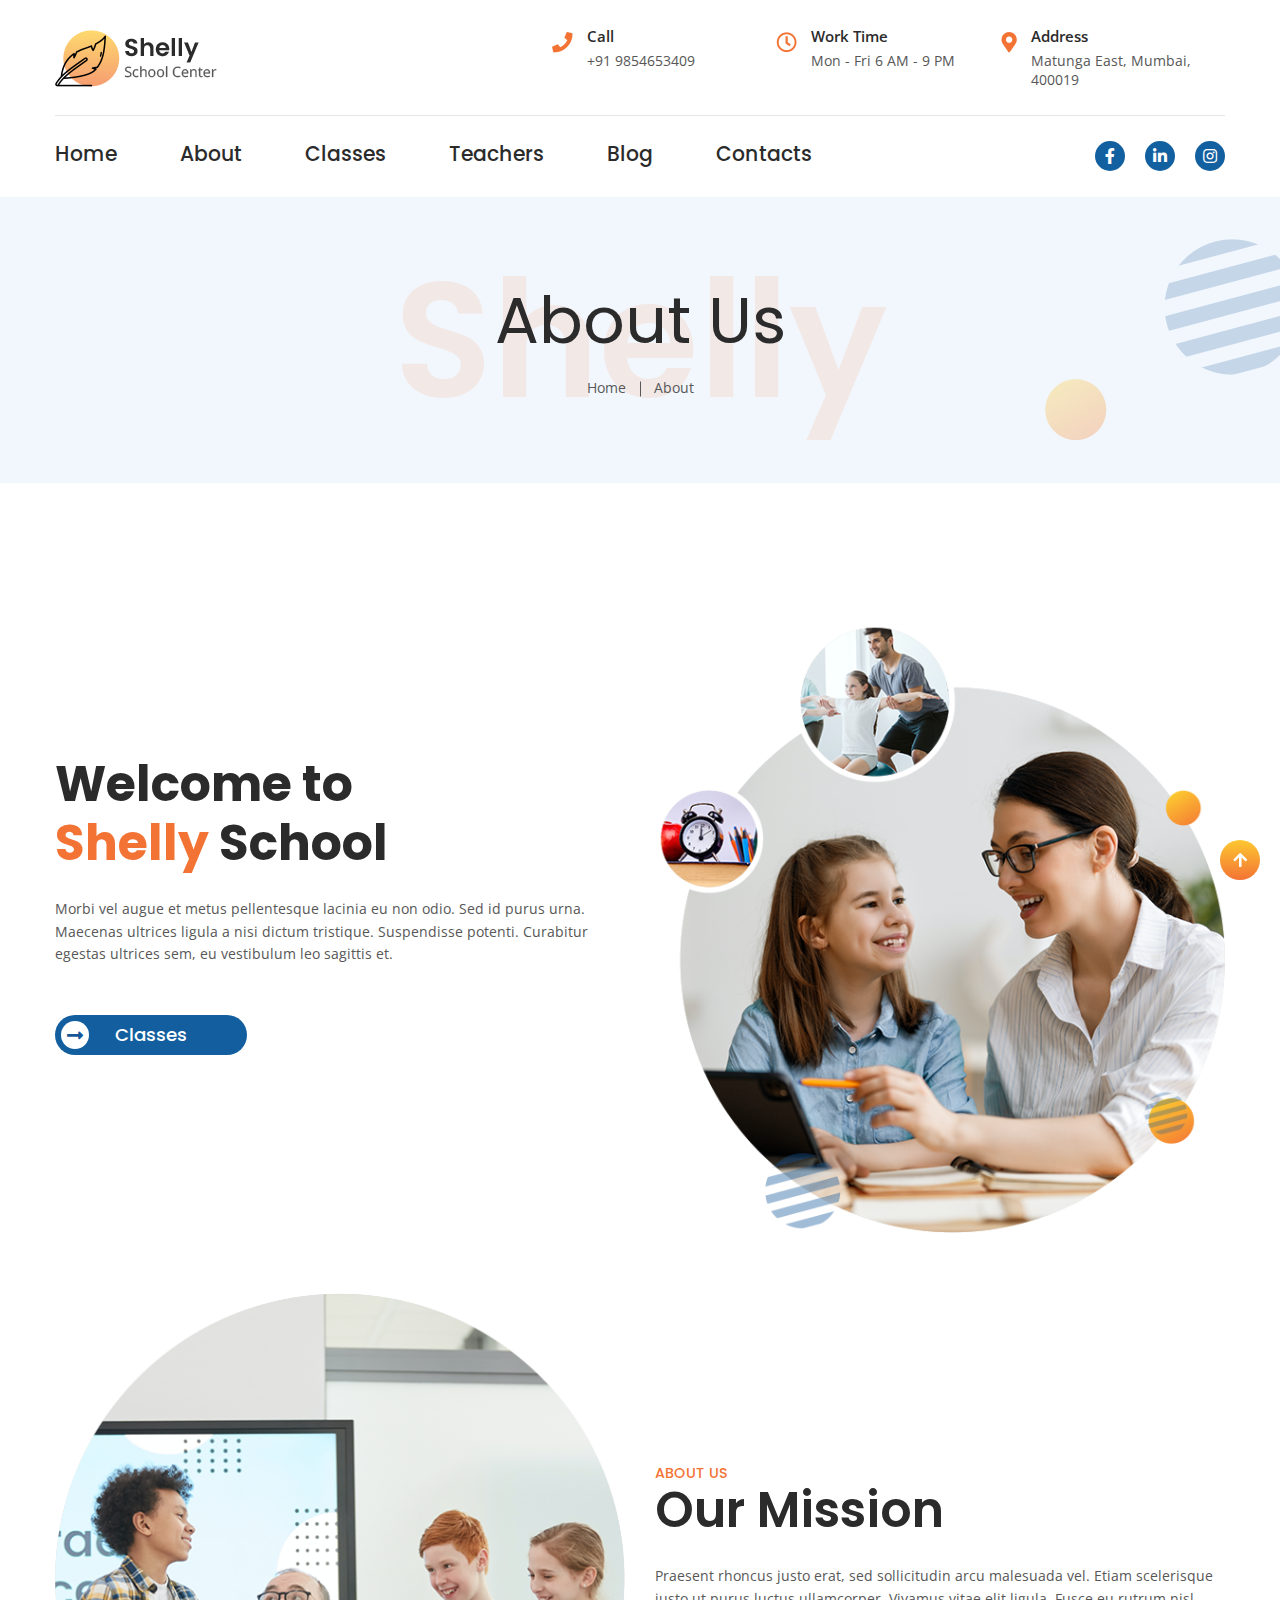
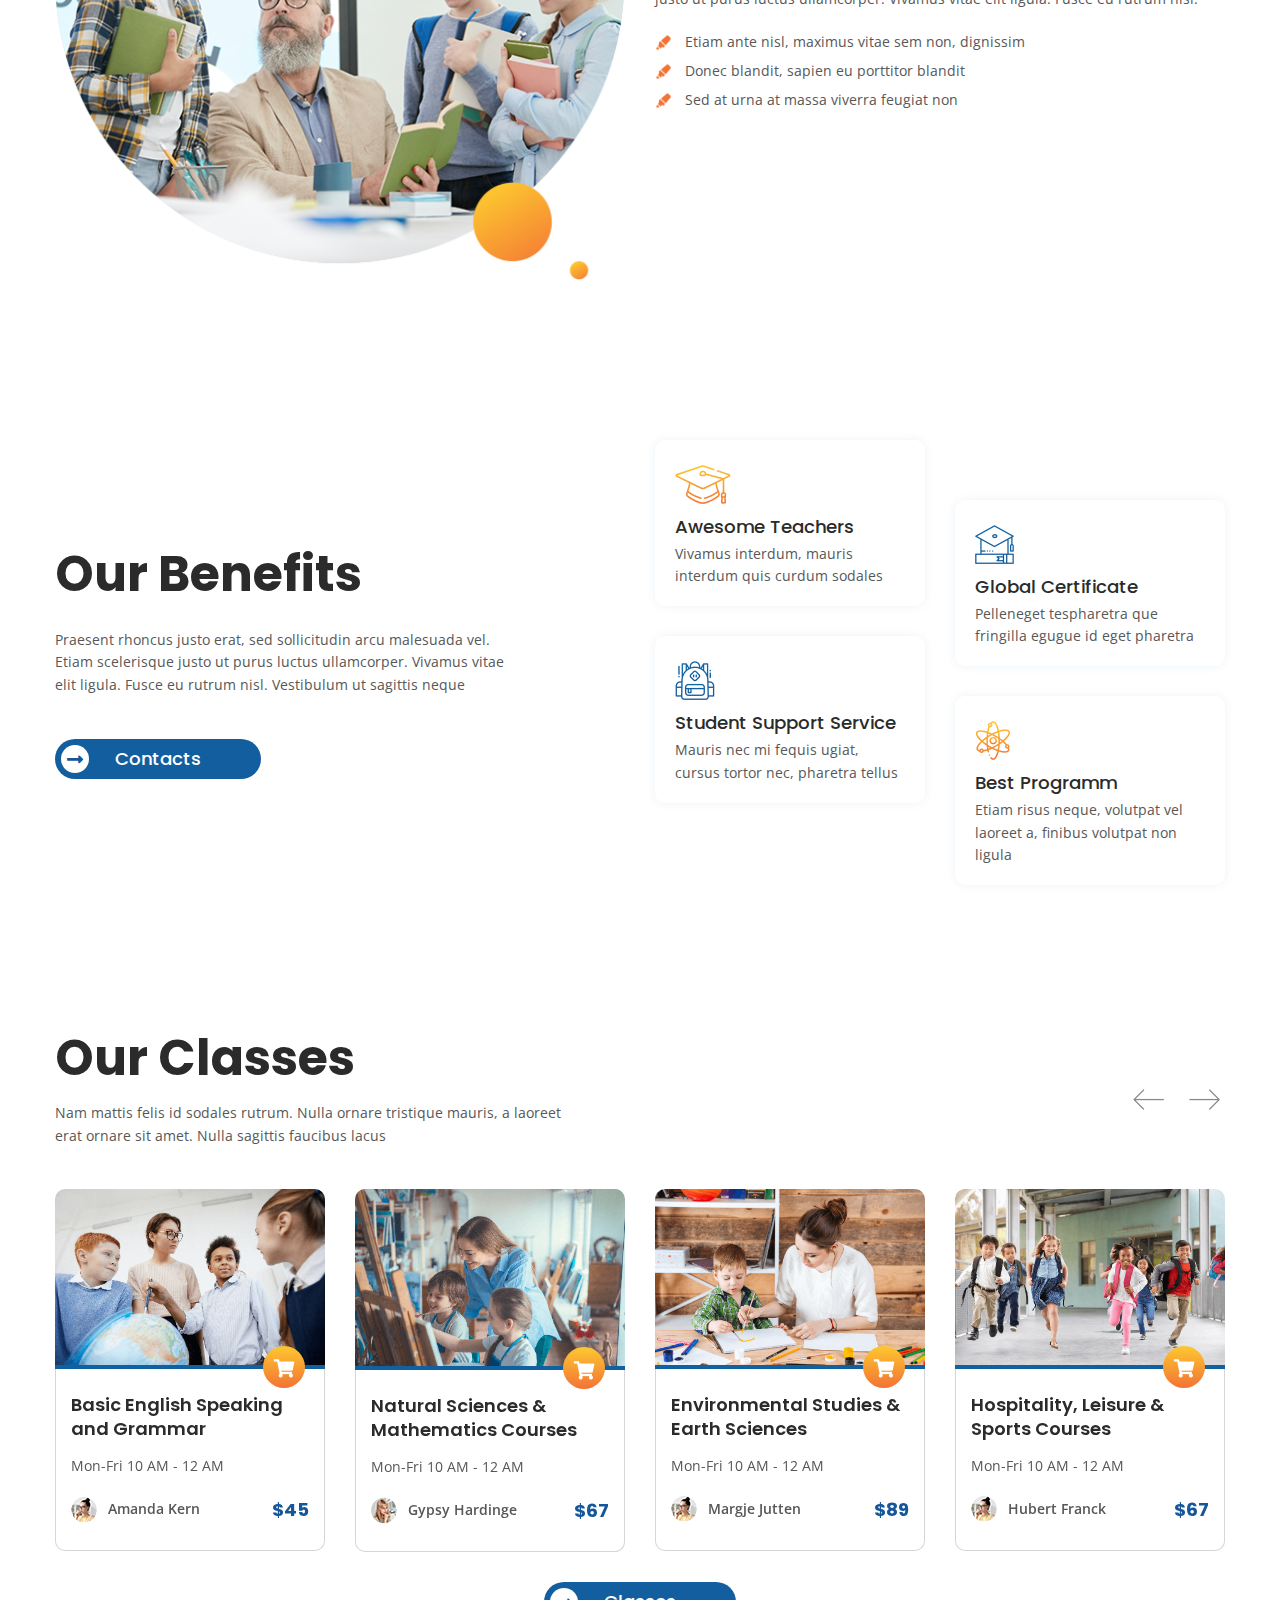
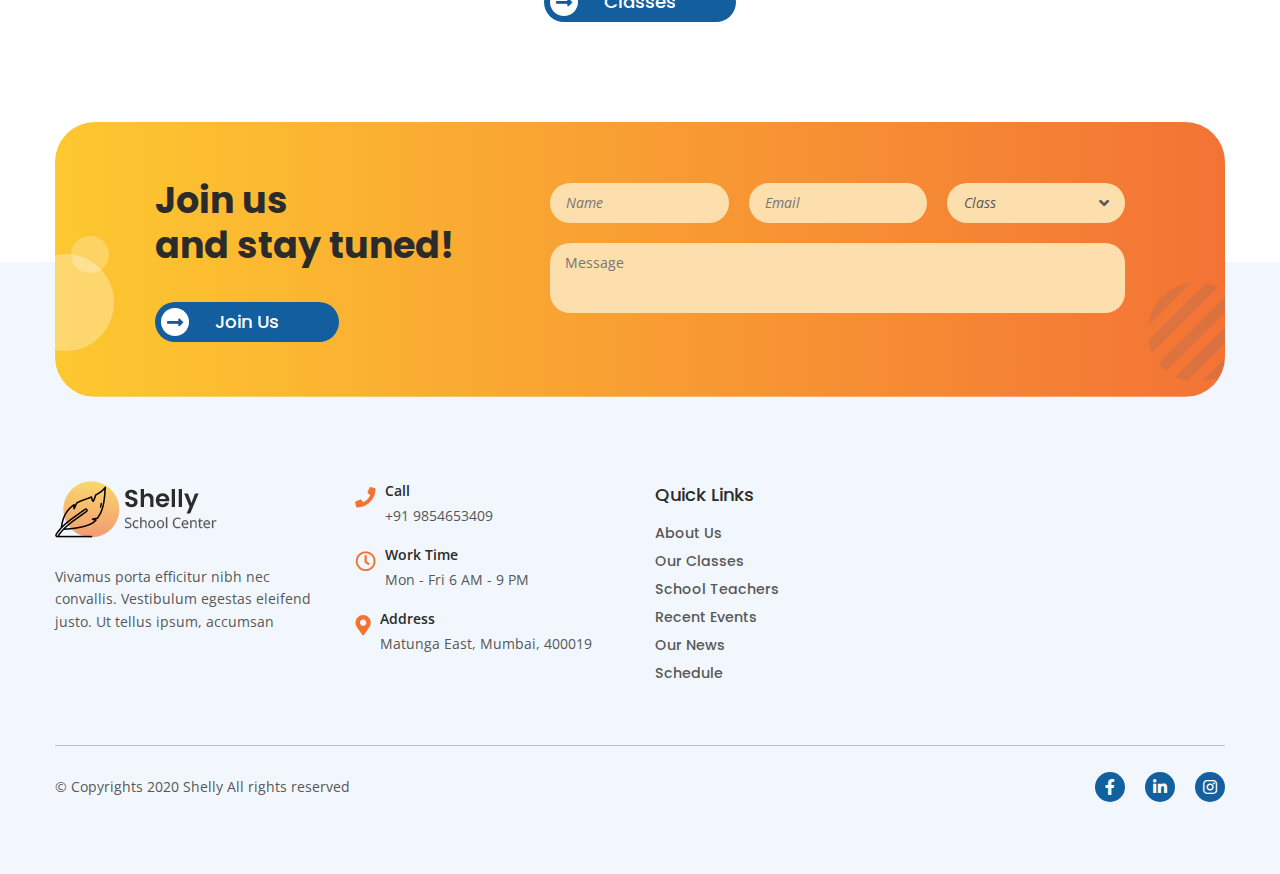
<file: about.html>
<!DOCTYPE html>
<html lang="en">
<head>
	<meta charset="UTF-8">
	<title>Shelly School HTML Template</title>
	<meta name="viewport" content="width=device-width, initial-scale=1.0">
	<meta name="description" content="Shelly - Website" />
	<meta name="author" content="merkulove">
	<meta name="keywords" content="" />
	<link rel="icon" href="assets/img/favicon.png">
	<link rel="stylesheet" type="text/css" href="assets/css/animate.css">
	<link rel="stylesheet" type="text/css" href="assets/css/bootstrap.min.css">
	<link rel="stylesheet" type="text/css" href="assets/css/font-awesome.min.css">
	<link rel="stylesheet" type="text/css" href="assets/css/main.css">
	<link rel="stylesheet" type="text/css" href="assets/css/responsive.css">
</head>


<body>

	<div class="wrapper">
		

		<header>
			<div class="container">
				<div class="header-content d-flex flex-wrap align-items-center">
					<div class="logo">
						<a href="index.html" title="">
							<img src="assets/img/logo.png" alt="" srcset="assets/img/01_Logo_2x.png 2x"> 
						</a>
					</div><!--logo end-->
					<ul class="contact-add d-flex flex-wrap">
						<li>
							<div class="contact-info">
								<img src="assets/img/icon1.png" alt="">
								<div class="contact-tt">
									<h4>Call</h4>
									<span><a href="tel:9854653409">+91 9854653409</a></span>
								</div>
							</div><!--contact-info end-->
						</li>
						<li>
							<div class="contact-info">
								<img src="assets/img/icon2.png" alt="">
								<div class="contact-tt">
									<h4>Work Time</h4>
									<span>Mon - Fri 6 AM - 9 PM</span>
								</div>
							</div><!--contact-info end-->
						</li>
						<li>
							<div class="contact-info">
								<img src="assets/img/icon3.png" alt="">
								<div class="contact-tt">
									<h4>Address</h4>
									<span>Matunga East, Mumbai, 400019</span>
								</div>
							</div><!--contact-info end-->
						</li>
					</ul><!--contact-information end-->
					<div class="menu-btn">
						<a href="#">
							<span class="bar1"></span>
							<span class="bar2"></span>
							<span class="bar3"></span>
						</a>
					</div><!--menu-btn end-->
				</div><!--header-content end-->
				<div class="navigation-bar d-flex flex-wrap align-items-center">
					<nav>
						<ul>
							<li><a  href="index.html" title="">Home</a></li>
							<li><a href="about.html" title="">About</a>
								<ul>
									<li><a href="events.html" title="">Events</a>
										<ul>
											<li><a href="event-single.html" title="">Event Single</a></li>
										</ul>
									</li>
									<li><a href="schedule.html" title="">Schedule</a></li>
									<li><a href="error.html" title="">404</a></li>
								</ul>
							</li>
							<li><a href="classes.html" title="">Classes</a>
								<ul>
									<li><a href="class-single.html" title="">Class Single</a></li>
								</ul>
							</li>
							<li><a href="teachers.html" title="">Teachers</a>
								<ul>
									<li><a href="teacher-single.html" title="">Teacher Single</a></li>
								</ul>
							</li>
							<li><a href="blog.html" title="">Blog</a>
								<ul>
									<li><a href="post.html" title="">Blog Single</a></li>
								</ul>
							</li>
							<li><a  href="contacts.html" title="">Contacts</a></li>
						</ul>
					</nav><!--nav end-->
					<ul class="social-links ml-auto">
						<li><a href="#" title=""><i class="fab fa-facebook-f"></i></a></li>
						<li><a href="#" title=""><i class="fab fa-linkedin-in"></i></a></li>
						<li><a href="#" title=""><i class="fab fa-instagram"></i></a></li>
					</ul>
				</div><!--navigation-bar end-->
			</div>
		</header><!--header end-->

		<div class="responsive-menu">
			<ul>
				<li><a href="index.html" title="">Home</a></li>
				<li><a href="about.html" title="">About</a></li>
				<li><a href="events.html" title="">Events</a></li>
				<li><a href="event-single.html" title="">Event Single</a></li>
				<li><a href="schedule.html" title="">Schedule</a></li>
				<li><a href="classes.html" title="">Classes</a></li>
				<li><a href="class-single.html" title="">Classe Single</a></li>
				<li><a href="teachers.html" title="">Teachers</a></li>
				<li><a href="teacher-single.html" title="">Teacher Single</a></li>
				<li><a href="blog.html" title="">Blog</a></li>
				<li><a href="post.html" title="">Blog Single</a></li>
				<li><a href="contacts.html" title="">Contacts</a></li>
				<li><a href="error.html" title="">404</a></li>
			</ul>
		</div><!--responsive-menu end-->

		<section class="pager-section">
			<div class="container">
				<div class="pager-content text-center">
					<h2>About Us</h2>
					<ul>
						<li><a href="#" title="">Home</a></li>
						<li><span>About</span></li>
					</ul>
				</div><!--pager-content end-->
				<h2 class="page-titlee">Shelly</h2>
			</div>
		</section><!--pager-section end-->

		<section class="about-page-content">
			<div class="container">
				<div class="abt-page-row">
					<div class="row align-items-center">
						<div class="col-lg-6 col-md-6">
							<div class="section-title">
								<h2>Welcome to <br /> <span>Shelly</span> School</h2>
								<p class="mw-100">Morbi vel augue et metus pellentesque lacinia eu non odio. Sed id purus urna. Maecenas ultrices ligula a nisi dictum tristique. Suspendisse potenti. Curabitur egestas ultrices sem, eu vestibulum leo sagittis et.</p>
								<a href="classes.html" title="" class="btn-default">Classes <i class="fa fa-long-arrow-alt-right"></i></a>
							</div><!--section-title end-->
						</div>
						<div class="col-lg-6 col-md-6">
							<div class="avt-img">
								<img src="assets/img/abt1.png" alt="">
							</div><!--avt-img end-->
						</div>
					</div>
					<div class="row align-items-center">
						<div class="col-lg-6 col-md-6">
							<div class="avt-img">
								<img src="assets/img/abt2.png" alt="">
							</div><!--avt-img end-->
						</div>
						<div class="col-lg-6 col-md-6">
							<div class="act-inffo">
								<span>ABOUT US</span>
								<h2>Our Mission</h2>
								<p>Praesent rhoncus justo erat, sed sollicitudin arcu malesuada vel. Etiam scelerisque justo ut purus luctus ullamcorper. Vivamus vitae elit ligula. Fusce eu rutrum nisl.</p>
								<ul>
									<li>Etiam ante nisl, maximus vitae sem non, dignissim</li>
									<li>Donec blandit, sapien eu porttitor blandit</li>
									<li>Sed at urna at massa viverra feugiat non </li>
								</ul>
							</div><!--act-inffo end-->
						</div>
					</div>
				</div><!--abt-page-row end-->
			</div>
		</section><!--about-page-content end-->

		<section class="benifit-section">
			<div class="container">
				<div class="row align-items-center">
					<div class="col-lg-6">
						<div class="section-title">
							<h2>Our Benefits</h2>
							<p>Praesent rhoncus justo erat, sed sollicitudin arcu malesuada vel. Etiam scelerisque justo ut purus luctus ullamcorper. Vivamus vitae elit ligula. Fusce eu rutrum nisl. Vestibulum ut sagittis neque</p>
							<a href="contacts.html" title="" class="btn-default">Contacts <i class="fa fa-long-arrow-alt-right"></i></a>
						</div><!--section-title end-->
					</div>
					<div class="col-lg-6">
						<div class="about-us-section p-0">
							<div class="about-sec">
								<div class="row">
									<div class="col-lg-6 col-md-6 col-sm-6">
										<div class="abt-col">
											<img src="assets/img/icon5.png" alt="">
											<h3>Awesome Teachers</h3>
											<p>Vivamus interdum, mauris interdum quis curdum  sodales</p>
										</div><!--abt-col end-->
									</div>
									<div class="col-lg-6 col-md-6 col-sm-6">
										<div class="abt-col">
											<img src="assets/img/icon7.png" alt="">
											<h3>Global Certificate</h3>
											<p>Pelleneget  tespharetra que fringilla egugue id eget pharetra</p>
										</div><!--abt-col end-->
									</div>
									<div class="col-lg-6 col-md-6 col-sm-6">
										<div class="abt-col">
											<img src="assets/img/icon9.png" alt="">
											<h3>Student Support Service</h3>
											<p>Mauris nec mi fequis ugiat, cursus tortor nec, pharetra tellus</p>
										</div><!--abt-col end-->
									</div>
									<div class="col-lg-6 col-md-6 col-sm-6">
										<div class="abt-col">
											<img src="assets/img/icon8.png" alt="">
											<h3>Best Programm</h3>
											<p>Etiam risus neque, volutpat vel laoreet a, finibus volutpat non ligula</p>
										</div><!--abt-col end-->
									</div>
								</div>
							</div><!--about-rw end-->
						</div>
					</div>
				</div>
			</div>
		</section><!--benifit-section end-->

		<section class="classes-section">
			<div class="container">
				<div class="sec-title">
					<h2 class="no-bg">Our Classes</h2>
					<p>Nam mattis felis id sodales rutrum. Nulla ornare tristique mauris, a laoreet erat ornare sit amet. Nulla sagittis faucibus lacus</p>
				</div><!--sec-title end-->
				<div class="classes-sec">
					<div class="row classes-carousel">
						<div class="col-lg-3">
							<div class="classes-col">
								<div class="class-thumb">
									<img src="assets/img/img1.jpg" alt="" class="w-100">
									<a href="#" title="" class="crt-btn">
										<img src="assets/img/icon10.png" alt="">
									</a>
								</div>
								<div class="class-info">
									<h3><a href="#" title="">Basic English Speaking and Grammar</a></h3>
									<span>Mon-Fri</span>
									<span>10 AM - 12 AM</span>
									<div class="d-flex flex-wrap align-items-center">
										<div class="posted-by">
											<img src="assets/img/ico.png" alt="">
											<a href="#" title="">Amanda Kern</a>
										</div>
										<strong class="price">$45</strong>
									</div>
								</div>
							</div><!--classes-col end-->
						</div>
						<div class="col-lg-3">
							<div class="classes-col">
								<div class="class-thumb">
									<img src="assets/img/img2.jpg" alt="" class="w-100">
									<a href="#" title="" class="crt-btn">
										<img src="assets/img/icon10.png" alt="">
									</a>
								</div>
								<div class="class-info">
									<h3><a href="#" title="">Natural Sciences & Mathematics Courses</a></h3>
									<span>Mon-Fri</span>
									<span>10 AM - 12 AM</span>
									<div class="d-flex flex-wrap align-items-center">
										<div class="posted-by">
											<img src="assets/img/ico2.png" alt="">
											<a href="#" title="">Gypsy Hardinge</a>
										</div>
										<strong class="price">$67</strong>
									</div>
								</div>
							</div><!--classes-col end-->
						</div>
						<div class="col-lg-3">
							<div class="classes-col">
								<div class="class-thumb">
									<img src="assets/img/img3.jpg" alt="" class="w-100">
									<a href="#" title="" class="crt-btn">
										<img src="assets/img/icon10.png" alt="">
									</a>
								</div>
								<div class="class-info">
									<h3><a href="class-single.html" title="">Environmental Studies & Earth Sciences</a></h3>
									<span>Mon-Fri</span>
									<span>10 AM - 12 AM</span>
									<div class="d-flex flex-wrap align-items-center">
										<div class="posted-by">
											<img src="assets/img/ico.png" alt="">
											<a href="#" title="">Margje Jutten</a>
										</div>
										<strong class="price">$89</strong>
									</div>
								</div>
							</div><!--classes-col end-->
						</div>
						<div class="col-lg-3">
							<div class="classes-col">
								<div class="class-thumb">
									<img src="assets/img/img4.jpg" alt="" class="w-100">
									<a href="#" title="" class="crt-btn">
										<img src="assets/img/icon10.png" alt="">
									</a>
								</div>
								<div class="class-info">
									<h3><a href="class-single.html" title="">Hospitality, Leisure & Sports Courses</a></h3>
									<span>Mon-Fri</span>
									<span>10 AM - 12 AM</span>
									<div class="d-flex flex-wrap align-items-center">
										<div class="posted-by">
											<img src="assets/img/ico.png" alt="">
											<a href="#" title="">Hubert Franck</a>
										</div>
										<strong class="price">$67</strong>
									</div>
								</div>
							</div><!--classes-col end-->
						</div>
						<div class="col-lg-3">
							<div class="classes-col">
								<div class="class-thumb">
									<img src="assets/img/img1.jpg" alt="" class="w-100">
									<a href="#" title="" class="crt-btn">
										<img src="assets/img/icon10.png" alt="">
									</a>
								</div>
								<div class="class-info">
									<h3><a href="class-single.html" title="">Basic English Speaking and Grammar</a></h3>
									<span>Mon-Fri</span>
									<span>10 AM - 12 AM</span>
									<div class="d-flex flex-wrap align-items-center">
										<div class="posted-by">
											<img src="assets/img/ico.png" alt="">
											<a href="#" title="">Amanda Kern</a>
										</div>
										<strong class="price">$45</strong>
									</div>
								</div>
							</div><!--classes-col end-->
						</div>
						<div class="col-lg-3">
							<div class="classes-col">
								<div class="class-thumb">
									<img src="assets/img/img2.jpg" alt="" class="w-100">
									<a href="#" title="" class="crt-btn">
										<img src="assets/img/icon10.png" alt="">
									</a>
								</div>
								<div class="class-info">
									<h3><a href="class-single.html" title="">Natural Sciences & Mathematics Courses</a></h3>
									<span>Mon-Fri</span>
									<span>10 AM - 12 AM</span>
									<div class="d-flex flex-wrap align-items-center">
										<div class="posted-by">
											<img src="assets/img/ico.png" alt="">
											<a href="#" title="">Gypsy Hardinge</a>
										</div>
										<strong class="price">$67</strong>
									</div>
								</div>
							</div><!--classes-col end-->
						</div>
						<div class="col-lg-3">
							<div class="classes-col">
								<div class="class-thumb">
									<img src="assets/img/img3.jpg" alt="" class="w-100">
									<a href="#" title="" class="crt-btn">
										<img src="assets/img/icon10.png" alt="">
									</a>
								</div>
								<div class="class-info">
									<h3><a href="class-single.html" title="">Environmental Studies & Earth Sciences</a></h3>
									<span>Mon-Fri</span>
									<span>10 AM - 12 AM</span>
									<div class="d-flex flex-wrap align-items-center">
										<div class="posted-by">
											<img src="assets/img/ico.png" alt="">
											<a href="#" title="">Margje Jutten</a>
										</div>
										<strong class="price">$89</strong>
									</div>
								</div>
							</div><!--classes-col end-->
						</div>
						<div class="col-lg-3">
							<div class="classes-col">
								<div class="class-thumb">
									<img src="assets/img/img4.jpg" alt="" class="w-100">
									<a href="#" title="" class="crt-btn">
										<img src="assets/img/icon10.png" alt="">
									</a>
								</div>
								<div class="class-info">
									<h3><a href="class-single.html" title="">Hospitality, Leisure & Sports Courses</a></h3>
									<span>Mon-Fri</span>
									<span>10 AM - 12 AM</span>
									<div class="d-flex flex-wrap align-items-center">
										<div class="posted-by">
											<img src="assets/img/ico.png" alt="">
											<a href="#" title="">Hubert Franck</a>
										</div>
										<strong class="price">$67</strong>
									</div>
								</div>
							</div><!--classes-col end-->
						</div>
					</div>
					<div class="lnk-dv text-center">
						<a href="classes.html" title="" class="btn-default">Classes <i class="fa fa-long-arrow-alt-right"></i></a>
					</div>
				</div><!--classes-sec end-->
			</div>
		</section><!--classes-section end-->

		<section class="newsletter-section">
			<div class="container">
				<div class="newsletter-sec">
					<div class="row align-items-center">
						<div class="col-lg-4">
							<div class="newsz-ltr-text">
								<h2>Join us <br /> and stay tuned!</h2>
								<a href="contacts.html" title="" class="btn-default">Join Us <i class="fa fa-long-arrow-alt-right"></i></a>
							</div><!--newsz-ltr-text end-->
						</div>
						<div class="col-lg-8">
							<form class="newsletter-form">
								<div class="row">
									<div class="col-md-4">
										<div class="form-group">
											<input type="text" name="name" placeholder="Name">
										</div><!--form-group end-->
									</div>
									<div class="col-md-4">
										<div class="form-group">
											<input type="email" name="email" placeholder="Email">
										</div><!--form-group end-->
									</div>
									<div class="col-md-4">
										<div class="form-group select-tg">
											<select>
												<option>Class</option>
												<option>Class</option>
												<option>Class</option>
												<option>Class</option>
												<option>Class</option>
												<option>Class</option>
											</select>
										</div><!--form-group end-->
									</div>
									<div class="col-md-12">
										<div class="form-group">
											<textarea name="message" placeholder="Message"></textarea>
										</div><!--form-group end-->
									</div>
								</div>
							</form><!--newsletter-form end-->
						</div>
					</div>
				</div><!--newsletter-sec end-->
			</div>
		</section><!--newsletter-sec end-->

		<footer>
			<div class="container">
				<div class="top-footer">
					<div class="row">
						<div class="col-lg-3 col-md-6 col-sm-6">
							<div class="widget widget-about">
								<img src="assets/img/logo.png" alt="">
								<p>Vivamus porta efficitur nibh nec convallis. Vestibulum egestas eleifend justo. Ut tellus ipsum, accumsan</p>
							</div><!--widget-about end-->
						</div>
						<div class="col-lg-3 col-md-6 col-sm-6">
							<div class="widget widget-contact">
								<ul class="contact-add">
									<li>
										<div class="contact-info">
											<img src="assets/img/icon1.png" alt="">
											<div class="contact-tt">
												<h4>Call</h4>
												<span><a href="tel:9854653409">+91 9854653409</a></span>
											</div>
										</div><!--contact-info end-->
									</li>
									<li>
										<div class="contact-info">
											<img src="assets/img/icon2.png" alt="">
											<div class="contact-tt">
												<h4>Work Time</h4>
												<span>Mon - Fri 6 AM - 9 PM</span>
											</div>
										</div><!--contact-info end-->
									</li>
									<li>
										<div class="contact-info">
											<img src="assets/img/icon3.png" alt="">
											<div class="contact-tt">
												<h4>Address</h4>
												<span>Matunga East, Mumbai,  400019</span>
											</div>
										</div><!--contact-info end-->
									</li>
								</ul>
							</div><!--widget-contact end-->
						</div>
						<div class="col-lg-3 col-md-6 col-sm-6">
							<div class="widget widget-links">
								<h3 class="widget-title">Quick Links</h3>
								<ul>
									<li><a href="about.html" title="">About Us </a></li>
									<li><a href="classes.html" title="">Our Classes</a></li>
									<li><a href="teachers.html" title="">School Teachers </a></li>
									<li><a href="events.html" title="">Recent Events </a></li>
									<li><a href="blog.html" title="">Our News </a></li>
									<li><a href="schedule.html" title="">Schedule </a></li>
								</ul>
							</div><!--widget-links end-->
						</div>
						<div class="col-lg-3 col-md-6 col-sm-6">
							<div class="widget widget-iframe">
								<iframe src="https://www.google.com/maps/embed?pb=!1m18!1m12!1m3!1d3771.8644861190364!2d72.85375697502614!3d19.025692182168545!2m3!1f0!2f0!3f0!3m2!1i1024!2i768!4f13.1!3m3!1m2!1s0x3be7cf2623fb4a2b%3A0x33183dd41718eee5!2sGuru%20Nanak%20Khalsa%20College%20of%20Arts%2C%20Science%20%26%20Commerce%20(Autonomous)!5e0!3m2!1sen!2sin!4v1707976390853!5m2!1sen!2sin" width="600" height="450" style="border:0;" allowfullscreen="" loading="lazy" referrerpolicy="no-referrer-when-downgrade"></iframe>
							</div><!--widget-iframe end-->
						</div>
					</div>
				</div><!--top-footer end-->
				<div class="bottom-footer">
					<div class="row align-items-center">
						<div class="col-lg-6 col-md-6 col-sm-6">
							<p>© Copyrights 2020 Shelly All rights reserved</p>
						</div>
						<div class="col-lg-6 col-md-6 col-sm-6">
							<ul class="social-links">
								<li><a href="#" title=""><i class="fab fa-facebook-f"></i></a></li>
								<li><a href="#" title=""><i class="fab fa-linkedin-in"></i></a></li>
								<li><a href="#" title=""><i class="fab fa-instagram"></i></a></li>
							</ul>
						</div>
					</div>
				</div><!--bottom-footer end-->
			</div>
		</footer><!--footer end-->

		<!--back to top begin-->
		<button class="back-to-top">
			<i class="fas fa-arrow-up"></i>
		</button>
		<!--back to top end-->

	</div>



<script src="assets/js/jquery.js"></script>
<script src="assets/js/bootstrap.min.js"></script>
<script src="assets/js/isotope.js"></script>
<script src="assets/js/html5lightbox.js"></script>
<script src="assets/js/slick.min.js"></script>
<script src="assets/js/tweenMax.js"></script>
<script src="assets/js/wow.min.js"></script>
<script src="assets/js/scripts.js"></script>

</body>

</html>
</file>
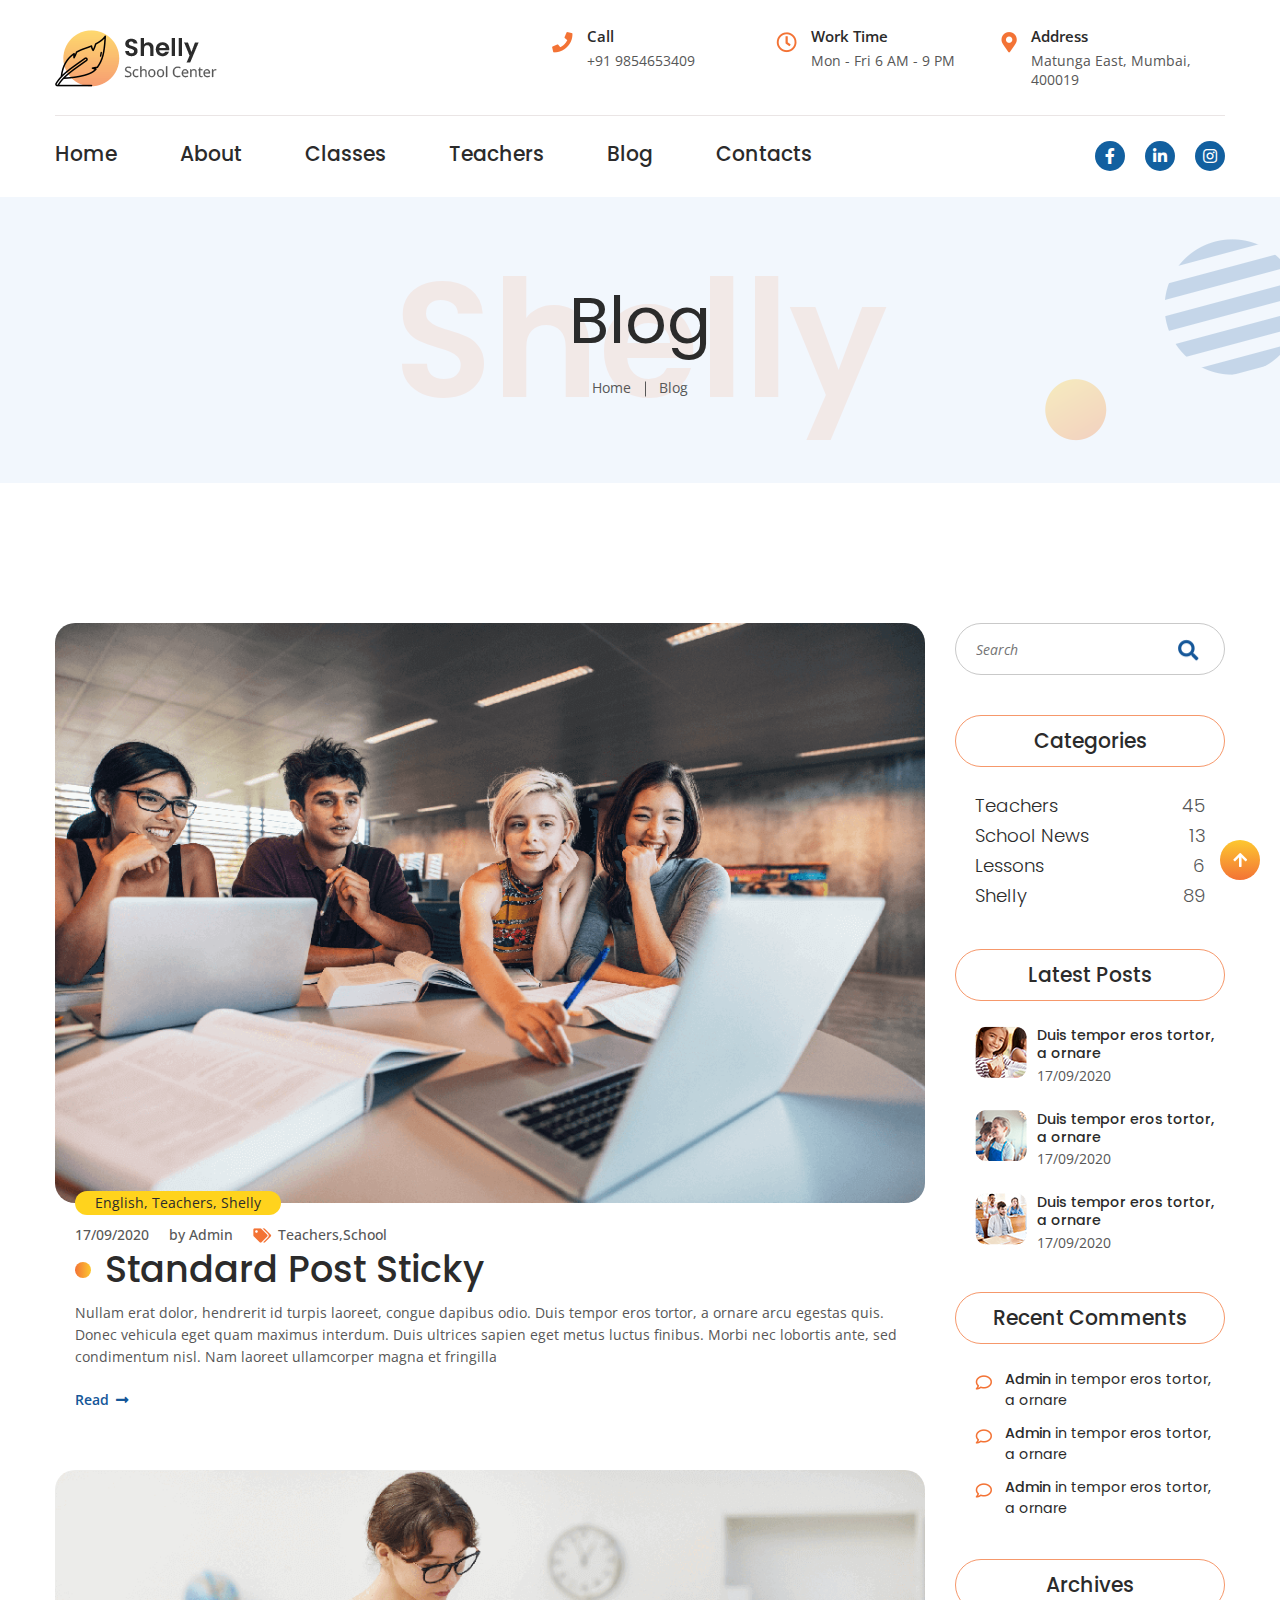
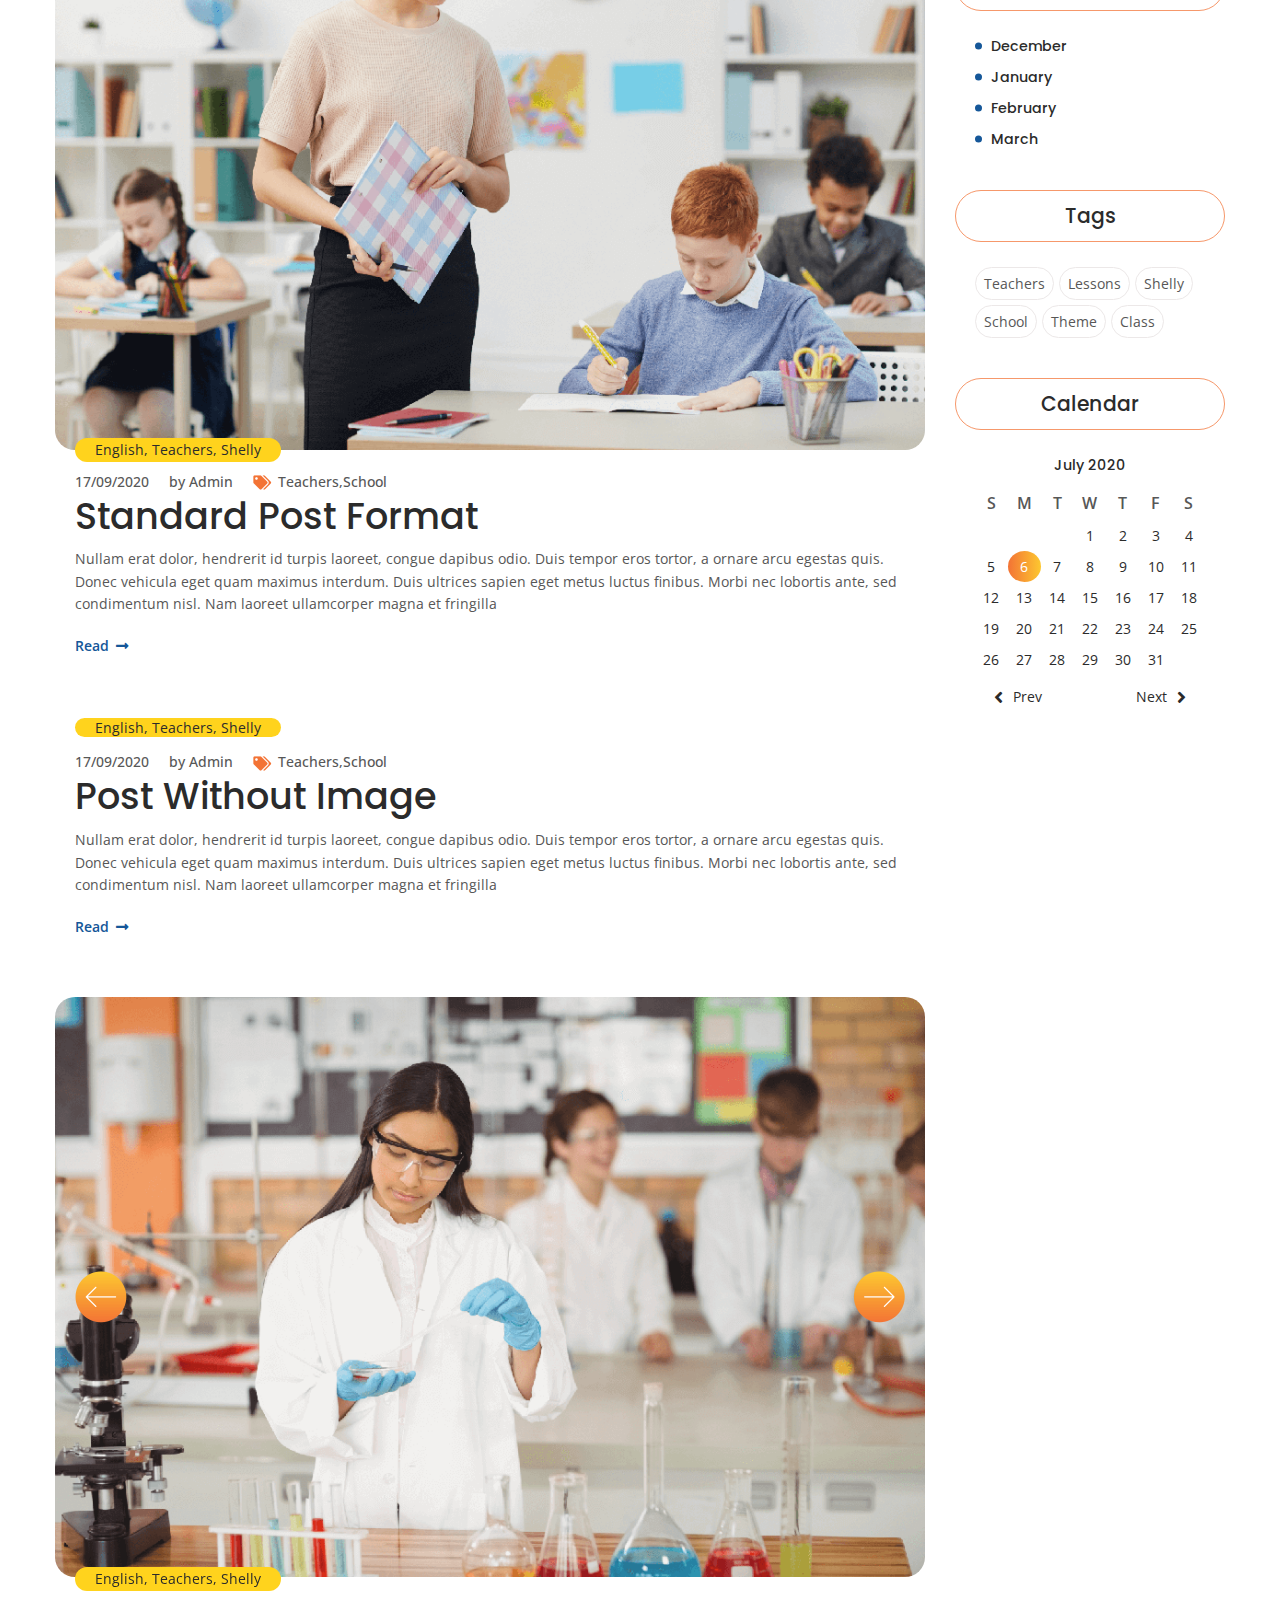
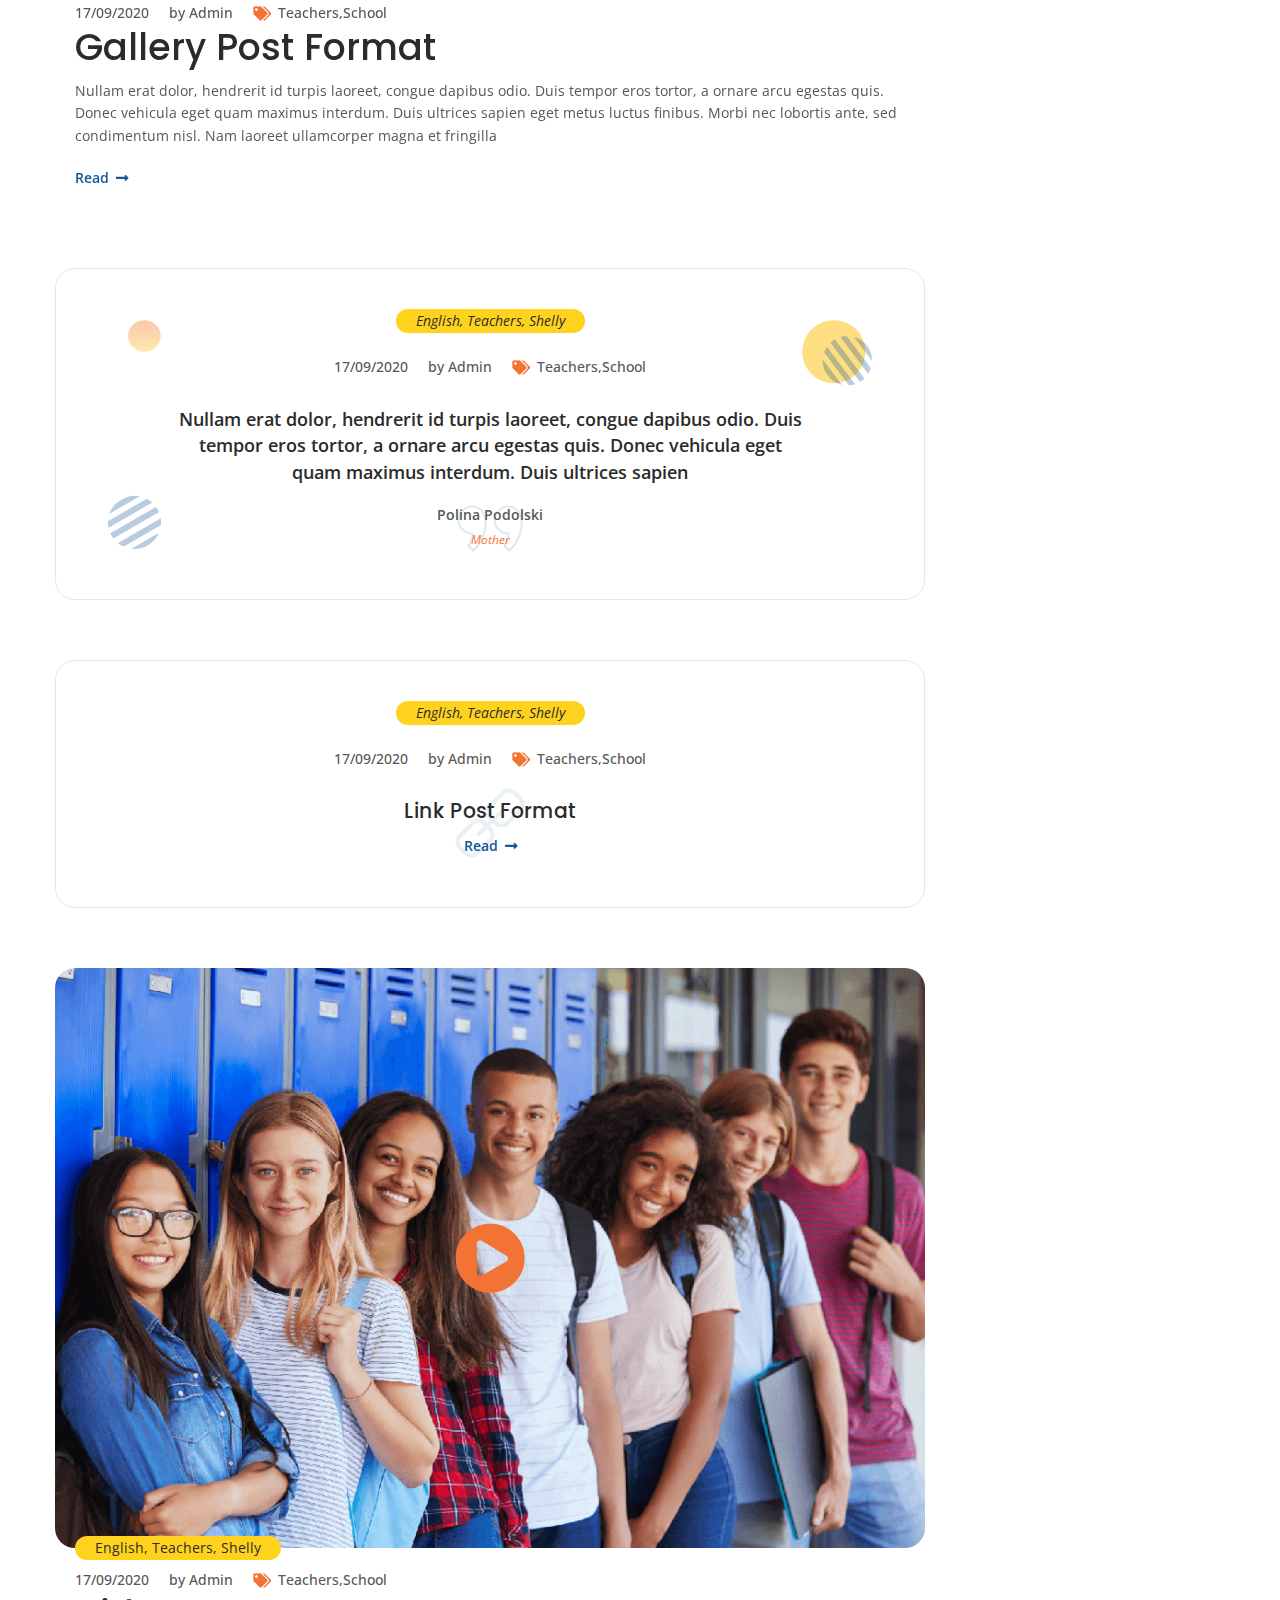
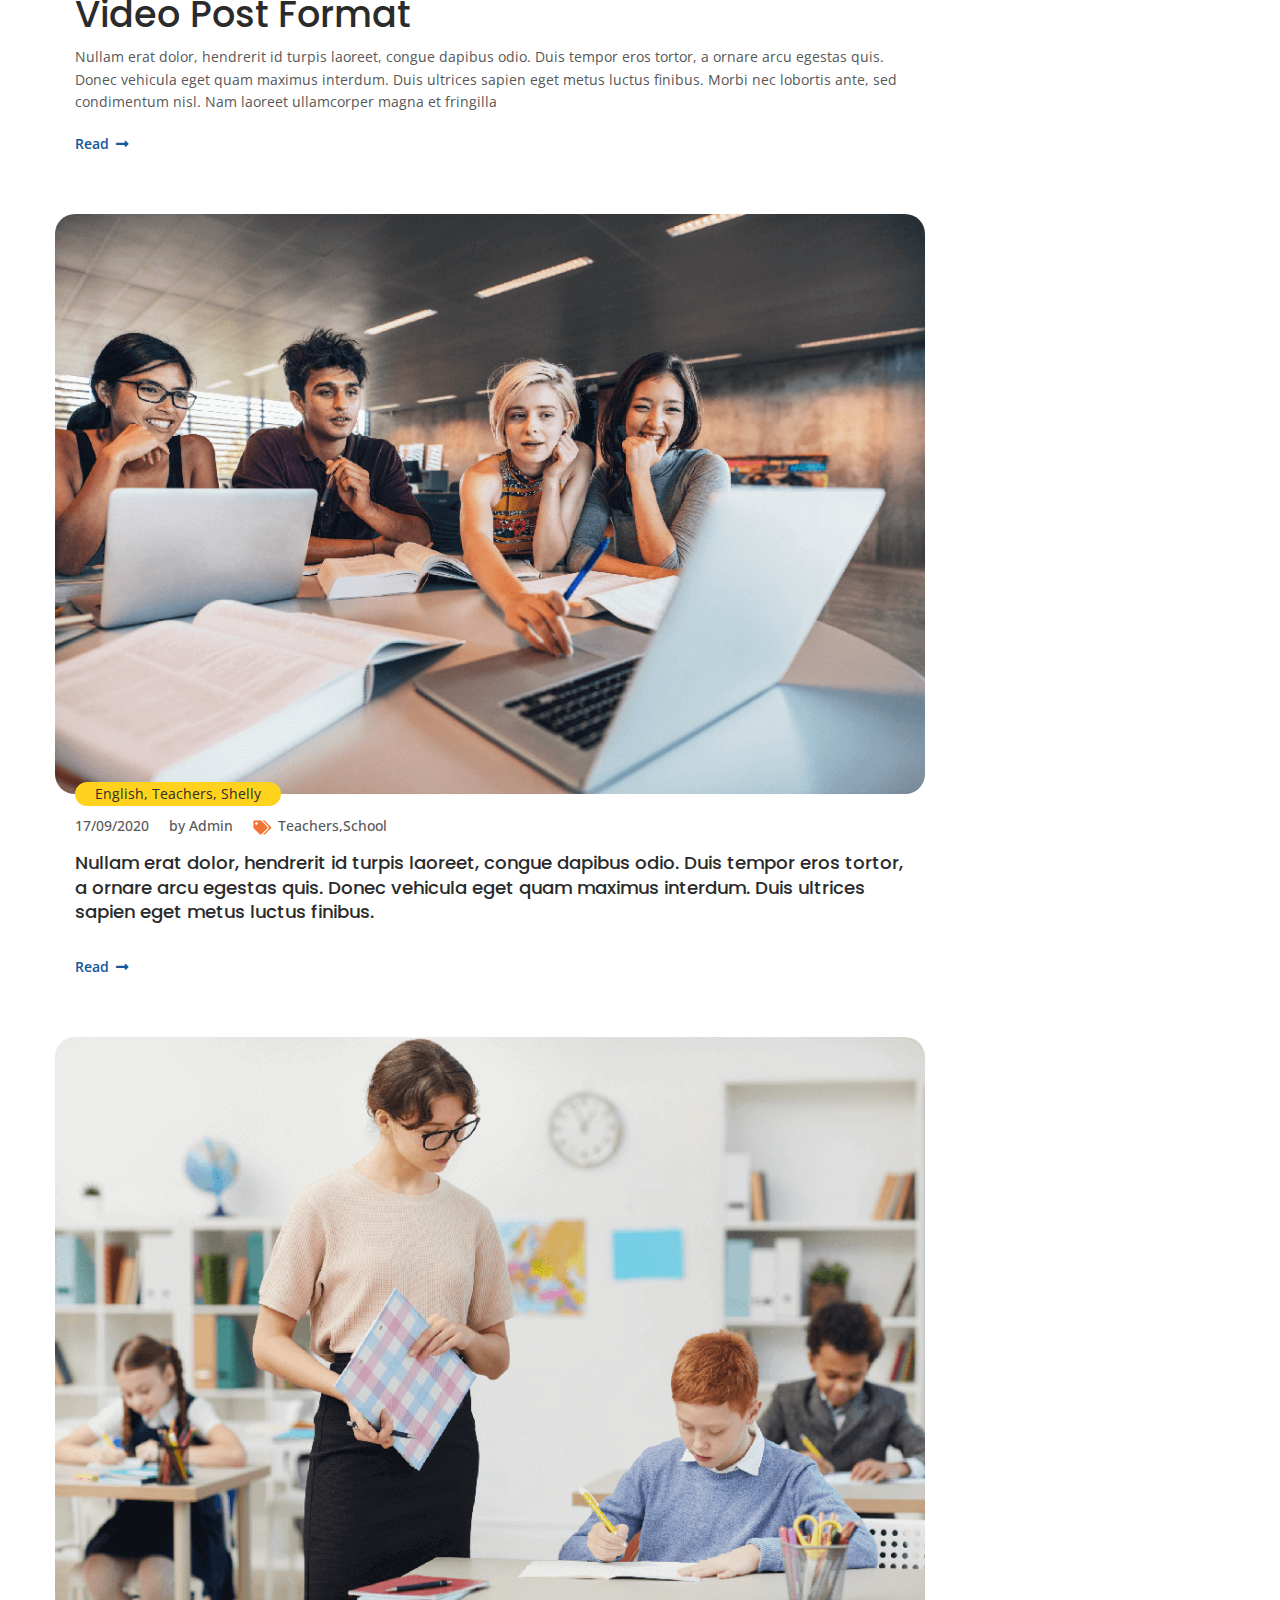
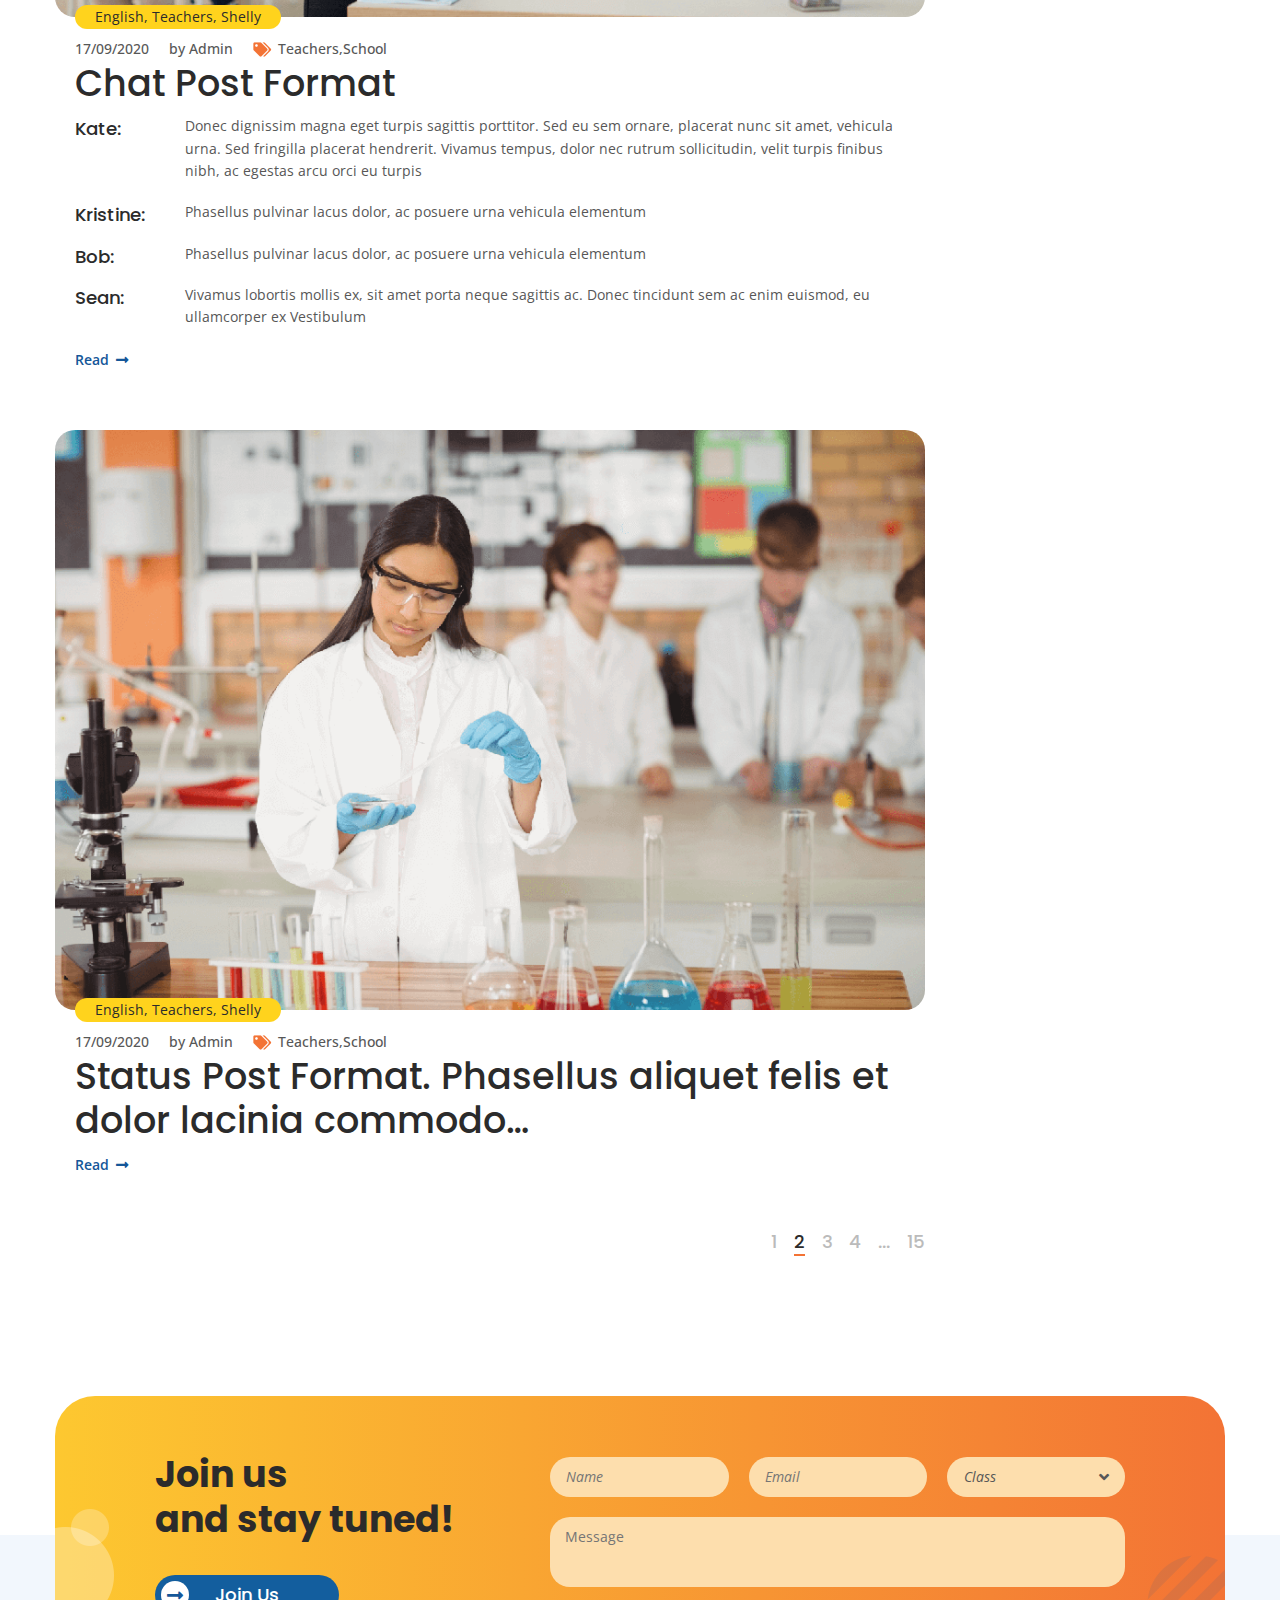
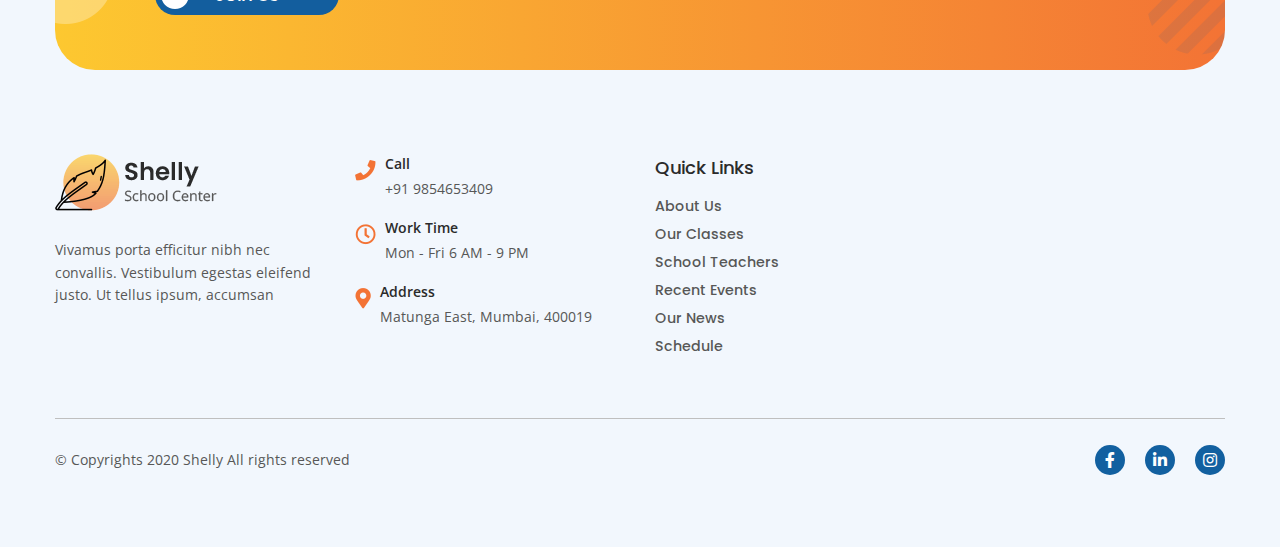
<file: blog.html>
<!DOCTYPE html>
<html lang="en">
<head>
	<meta charset="UTF-8">
	<title>Shelly School HTML Template</title>
	<meta name="viewport" content="width=device-width, initial-scale=1.0">
	<meta name="description" content="Shelly - Website" />
	<meta name="author" content="merkulove">
	<meta name="keywords" content="" />
	<link rel="icon" href="assets/img/favicon.png">
	<link rel="stylesheet" type="text/css" href="assets/css/animate.css">
	<link rel="stylesheet" type="text/css" href="assets/css/bootstrap.min.css">
	<link rel="stylesheet" type="text/css" href="assets/css/font-awesome.min.css">
	<link rel="stylesheet" type="text/css" href="assets/css/main.css">
	<link rel="stylesheet" type="text/css" href="assets/css/responsive.css">
</head>


<body>

	<div class="wrapper">
		

		<header>
			<div class="container">
				<div class="header-content d-flex flex-wrap align-items-center">
					<div class="logo">
						<a href="index.html" title="">
							<img src="assets/img/logo.png" alt="" srcset="assets/img/01_Logo_2x.png 2x"> 
						</a>
					</div><!--logo end-->
					<ul class="contact-add d-flex flex-wrap">
						<li>
							<div class="contact-info">
								<img src="assets/img/icon1.png" alt="">
								<div class="contact-tt">
									<h4>Call</h4>
									<span><a href="tel:9854653409">+91 9854653409</a></span>
								</div>
							</div><!--contact-info end-->
						</li>
						<li>
							<div class="contact-info">
								<img src="assets/img/icon2.png" alt="">
								<div class="contact-tt">
									<h4>Work Time</h4>
									<span>Mon - Fri 6 AM - 9 PM</span>
								</div>
							</div><!--contact-info end-->
						</li>
						<li>
							<div class="contact-info">
								<img src="assets/img/icon3.png" alt="">
								<div class="contact-tt">
									<h4>Address</h4>
									<span>Matunga East, Mumbai, 400019</span>
								</div>
							</div><!--contact-info end-->
						</li>
					</ul><!--contact-information end-->
					<div class="menu-btn">
						<a href="#">
							<span class="bar1"></span>
							<span class="bar2"></span>
							<span class="bar3"></span>
						</a>
					</div><!--menu-btn end-->
				</div><!--header-content end-->
				<div class="navigation-bar d-flex flex-wrap align-items-center">
					<nav>
						<ul>
							<li><a  href="index.html" title="">Home</a></li>
							<li><a href="about.html" title="">About</a>
								<ul>
									<li><a href="events.html" title="">Events</a>
										<ul>
											<li><a href="event-single.html" title="">Event Single</a></li>
										</ul>
									</li>
									<li><a href="schedule.html" title="">Schedule</a></li>
									<li><a href="error.html" title="">404</a></li>
								</ul>
							</li>
							<li><a href="classes.html" title="">Classes</a>
								<ul>
									<li><a href="class-single.html" title="">Class Single</a></li>
								</ul>
							</li>
							<li><a href="teachers.html" title="">Teachers</a>
								<ul>
									<li><a href="teacher-single.html" title="">Teacher Single</a></li>
								</ul>
							</li>
							<li><a href="blog.html" title="">Blog</a>
								<ul>
									<li><a href="post.html" title="">Blog Single</a></li>
								</ul>
							</li>
							<li><a  href="contacts.html" title="">Contacts</a></li>
						</ul>
					</nav><!--nav end-->
					<ul class="social-links ml-auto">
						<li><a href="#" title=""><i class="fab fa-facebook-f"></i></a></li>
						<li><a href="#" title=""><i class="fab fa-linkedin-in"></i></a></li>
						<li><a href="#" title=""><i class="fab fa-instagram"></i></a></li>
					</ul>
				</div><!--navigation-bar end-->
			</div>
		</header><!--header end-->

		<div class="responsive-menu">
			<ul>
				<li><a href="index.html" title="">Home</a></li>
				<li><a href="about.html" title="">About</a></li>
				<li><a href="events.html" title="">Events</a></li>
				<li><a href="event-single.html" title="">Event Single</a></li>
				<li><a href="schedule.html" title="">Schedule</a></li>
				<li><a href="classes.html" title="">Classes</a></li>
				<li><a href="class-single.html" title="">Classe Single</a></li>
				<li><a href="teachers.html" title="">Teachers</a></li>
				<li><a href="teacher-single.html" title="">Teacher Single</a></li>
				<li><a href="blog.html" title="">Blog</a></li>
				<li><a href="post.html" title="">Blog Single</a></li>
				<li><a href="contacts.html" title="">Contacts</a></li>
				<li><a href="error.html" title="">404</a></li>
			</ul>
		</div><!--responsive-menu end-->

		<section class="pager-section">
			<div class="container">
				<div class="pager-content text-center">
					<h2>Blog</h2>
					<ul>
						<li><a href="#" title="">Home</a></li>
						<li><span>Blog</span></li>
					</ul>
				</div><!--pager-content end-->
				<h2 class="page-titlee">Shelly</h2>
			</div>
		</section><!--pager-section end-->

		<section class="page-content">
			<div class="container">
				<div class="row">
					<div class="col-lg-9">
						<div class="blog-section p-0 posts-page">
							<div class="blog-posts">
								<div class="blog-post">
									<div class="blog-thumbnail">
										<a href="#" title="">
											<img src="assets/img/blog-large1.jpg" alt="" class="w-100">
										</a>
										<span class="category">English, Teachers, Shelly</span>
									</div>
									<div class="blog-info">
										<ul class="meta">
											<li><a href="#" title="">17/09/2020</a></li>
											<li><a href="#" title="">by Admin</a></li>
											<li><img src="assets/img/icon13.png" alt="" /><a href="#" title="">Teachers,</a><a href="#" title=""> School</a></li>
										</ul>
										<h3 class="stick"><a href="post.html" title="">Standard Post Sticky</a></h3>
										<p>Nullam erat dolor, hendrerit id turpis laoreet, congue dapibus odio. Duis tempor eros tortor, a ornare arcu egestas quis. Donec vehicula eget quam maximus interdum. Duis ultrices sapien eget metus luctus finibus. Morbi nec lobortis ante, sed condimentum nisl. Nam laoreet ullamcorper magna et fringilla</p>
										<a href="post.html" title="" class="read-more">Read <i class="fa fa-long-arrow-alt-right"></i></a>
									</div>
								</div><!--blog-post end-->
								<div class="blog-post">
									<div class="blog-thumbnail">
										<a href="#" title="">
											<img src="assets/img/blog-large2.jpg" alt="" class="w-100">
										</a>
										<span class="category">English, Teachers, Shelly</span>
									</div>
									<div class="blog-info">
										<ul class="meta">
											<li><a href="#" title="">17/09/2020</a></li>
											<li><a href="#" title="">by Admin</a></li>
											<li><img src="assets/img/icon13.png" alt="" /><a href="#" title="">Teachers,</a><a href="#" title=""> School</a></li>
										</ul>
										<h3><a href="post.html" title="">Standard Post Format</a></h3>
										<p>Nullam erat dolor, hendrerit id turpis laoreet, congue dapibus odio. Duis tempor eros tortor, a ornare arcu egestas quis. Donec vehicula eget quam maximus interdum. Duis ultrices sapien eget metus luctus finibus. Morbi nec lobortis ante, sed condimentum nisl. Nam laoreet ullamcorper magna et fringilla</p>
										<a href="post.html" title="" class="read-more">Read <i class="fa fa-long-arrow-alt-right"></i></a>
									</div>
								</div><!--blog-post end-->
								<div class="blog-post without-thumb">
									<div class="blog-thumbnail">
										<span class="category">English, Teachers, Shelly</span>
									</div>
									<div class="blog-info">
										<ul class="meta">
											<li><a href="#" title="">17/09/2020</a></li>
											<li><a href="#" title="">by Admin</a></li>
											<li><img src="assets/img/icon13.png" alt="" /><a href="#" title="">Teachers,</a><a href="#" title=""> School</a></li>
										</ul>
										<h3><a href="post.html" title="">Post Without Image</a></h3>
										<p>Nullam erat dolor, hendrerit id turpis laoreet, congue dapibus odio. Duis tempor eros tortor, a ornare arcu egestas quis. Donec vehicula eget quam maximus interdum. Duis ultrices sapien eget metus luctus finibus. Morbi nec lobortis ante, sed condimentum nisl. Nam laoreet ullamcorper magna et fringilla</p>
										<a href="post.html" title="" class="read-more">Read <i class="fa fa-long-arrow-alt-right"></i></a>
									</div>
								</div><!--blog-post end-->
								<div class="blog-post gallery-post">
									<div class="blog-carousel">
										<div class="blog-thumbnail">
											<a href="#" title="">
												<img src="assets/img/blog-large4.jpg" alt="" class="w-100">
											</a>
										</div>
										<div class="blog-thumbnail">
											<a href="#" title="">
												<img src="assets/img/blog-large5.jpg" alt="" class="w-100">
											</a>
										</div>
										<div class="blog-thumbnail">
											<a href="#" title="">
												<img src="assets/img/blog-large6.jpg" alt="" class="w-100">
											</a>
										</div>
									</div>
									<div class="blog-info">
										<span class="category">English, Teachers, Shelly</span>
										<ul class="meta">
											<li><a href="#" title="">17/09/2020</a></li>
											<li><a href="#" title="">by Admin</a></li>
											<li><img src="assets/img/icon13.png" alt="" /><a href="#" title="">Teachers,</a><a href="#" title=""> School</a></li>
										</ul>
										<h3><a href="post.html" title="">Gallery Post Format</a></h3>
										<p>Nullam erat dolor, hendrerit id turpis laoreet, congue dapibus odio. Duis tempor eros tortor, a ornare arcu egestas quis. Donec vehicula eget quam maximus interdum. Duis ultrices sapien eget metus luctus finibus. Morbi nec lobortis ante, sed condimentum nisl. Nam laoreet ullamcorper magna et fringilla</p>
										<a href="post.html" title="" class="read-more">Read <i class="fa fa-long-arrow-alt-right"></i></a>
									</div>
								</div><!--blog-post end-->
								<div class="blog-post quote-post">
									<div class="blog-info">
										<span class="category">English, Teachers, Shelly</span>
										<ul class="meta">
											<li><a href="#" title="">17/09/2020</a></li>
											<li><a href="#" title="">by Admin</a></li>
											<li><img src="assets/img/icon13.png" alt="" /><a href="#" title="">Teachers,</a><a href="#" title=""> School</a></li>
										</ul>
										<p>Nullam erat dolor, hendrerit id turpis laoreet, congue dapibus odio. Duis tempor eros tortor, a ornare arcu egestas quis. Donec vehicula eget quam maximus interdum. Duis ultrices sapien</p>
										<h4>Polina Podolski</h4>
										<span>Mother</span>
									</div>
								</div><!--blog-post end-->	
								<div class="blog-post quote-post no-bg">
									<div class="blog-info">
										<span class="category">English, Teachers, Shelly</span>
										<ul class="meta">
											<li><a href="#" title="">17/09/2020</a></li>
											<li><a href="#" title="">by Admin</a></li>
											<li><img src="assets/img/icon13.png" alt="" /><a href="#" title="">Teachers,</a><a href="#" title=""> School</a></li>
										</ul>
										<h3><a href="post.html" title="">Link Post Format</a></h3>
										<a href="post.html" title="" class="read-more">Read <i class="fa fa-long-arrow-alt-right"></i></a>
									</div>
								</div><!--blog-post end-->								
								<div class="blog-post video-post">
									<div class="blog-thumbnail">
										<a href="#" title="">
											<img src="assets/img/blog-large8.jpg" alt="" class="w-100">
										</a>
										<span class="category">English, Teachers, Shelly</span>
										<a href="https://www.youtube.com/watch?v=9MUDvEHkREM" target="_blank" title="" class="video-play"><img src="assets/img/play.png" alt=""></a>
									</div>
									<div class="blog-info">
										<ul class="meta">
											<li><a href="#" title="">17/09/2020</a></li>
											<li><a href="#" title="">by Admin</a></li>
											<li><img src="assets/img/icon13.png" alt="" /><a href="#" title="">Teachers,</a><a href="#" title=""> School</a></li>
										</ul>
										<h3><a href="post.html" title="">Video Post Format</a></h3>
										<p>Nullam erat dolor, hendrerit id turpis laoreet, congue dapibus odio. Duis tempor eros tortor, a ornare arcu egestas quis. Donec vehicula eget quam maximus interdum. Duis ultrices sapien eget metus luctus finibus. Morbi nec lobortis ante, sed condimentum nisl. Nam laoreet ullamcorper magna et fringilla</p>
										<a href="post.html" title="" class="read-more">Read <i class="fa fa-long-arrow-alt-right"></i></a>
									</div>
								</div><!--blog-post end-->
								<div class="blog-post without-title">
									<div class="blog-thumbnail">
										<a href="#" title="">
											<img src="assets/img/blog-large1.jpg" alt="" class="w-100">
										</a>
										<span class="category">English, Teachers, Shelly</span>
									</div>
									<div class="blog-info">
										<ul class="meta">
											<li><a href="#" title="">17/09/2020</a></li>
											<li><a href="#" title="">by Admin</a></li>
											<li><img src="assets/img/icon13.png" alt="" /><a href="#" title="">Teachers,</a><a href="#" title=""> School</a></li>
										</ul>
										<p>Nullam erat dolor, hendrerit id turpis laoreet, congue dapibus odio. Duis tempor eros tortor, a ornare arcu egestas quis. Donec vehicula eget quam maximus interdum. Duis ultrices sapien eget metus luctus finibus. </p>
										<a href="post.html" title="" class="read-more">Read <i class="fa fa-long-arrow-alt-right"></i></a>
									</div>
								</div><!--blog-post end-->
								<div class="blog-post">
									<div class="blog-thumbnail">
										<a href="#" title="">
											<img src="assets/img/blog-large2.jpg" alt="" class="w-100">
										</a>
										<span class="category">English, Teachers, Shelly</span>
									</div>
									<div class="blog-info">
										<ul class="meta">
											<li><a href="#" title="">17/09/2020</a></li>
											<li><a href="#" title="">by Admin</a></li>
											<li><img src="assets/img/icon13.png" alt="" /><a href="#" title="">Teachers,</a><a href="#" title=""> School</a></li>
										</ul>
										<h3><a href="post.html" title="">Chat Post Format</a></h3>
										<ul class="chat-format">
											<li>
												<strong>Kate:</strong>
												<p>Donec dignissim magna eget turpis sagittis porttitor. Sed eu sem ornare, placerat nunc sit amet, vehicula urna. Sed fringilla placerat hendrerit. Vivamus tempus, dolor nec rutrum sollicitudin, velit turpis finibus nibh, ac egestas arcu orci eu turpis</p>
											</li>
											<li>
												<strong>Kristine:</strong>
												<p>Phasellus pulvinar lacus dolor, ac posuere urna vehicula elementum</p>
											</li>
											<li>
												<strong>Bob:</strong>
												<p>Phasellus pulvinar lacus dolor, ac posuere urna vehicula elementum</p>
											</li>
											<li>
												<strong>Sean:</strong>
												<p>Vivamus lobortis mollis ex, sit amet porta neque sagittis ac. Donec tincidunt sem ac enim euismod, eu ullamcorper ex Vestibulum</p>
											</li>
										</ul>
										<a href="post.html" title="" class="read-more">Read <i class="fa fa-long-arrow-alt-right"></i></a>
									</div>
								</div><!--blog-post end-->
								<div class="blog-post">
									<div class="blog-thumbnail">
										<a href="#" title="">
											<img src="assets/img/blog-large4.jpg" alt="" class="w-100">
										</a>
										<span class="category">English, Teachers, Shelly</span>
									</div>
									<div class="blog-info">
										<ul class="meta">
											<li><a href="#" title="">17/09/2020</a></li>
											<li><a href="#" title="">by Admin</a></li>
											<li><img src="assets/img/icon13.png" alt="" /><a href="#" title="">Teachers,</a><a href="#" title=""> School</a></li>
										</ul>
										<h3><a href="#" title="">Status Post Format. Phasellus aliquet felis et dolor lacinia commodo…</a></h3>
										<a href="post.html" title="" class="read-more">Read <i class="fa fa-long-arrow-alt-right"></i></a>
									</div>
								</div><!--blog-post end-->
							</div><!--blog-posts end-->
						</div><!--blog-section end-->
						<div class="mdp-pagiation">
							<nav aria-label="Page navigation example">
								<ul class="pagination">
							    	<li class="page-item"><a class="page-link" href="#">1</a></li>
							    	<li class="page-item"><a class="page-link active" href="#">2</a></li>
							    	<li class="page-item"><a class="page-link" href="#">3</a></li>
							    	<li class="page-item"><a class="page-link" href="#">4</a></li>
							    	<li class="page-item"><a class="page-link" href="#">...</a></li>
							    	<li class="page-item"><a class="page-link" href="#">15</a></li>
							  	</ul>
							</nav>
						</div><!--pagination-end-->
					</div>
					<div class="col-lg-3">
						<div class="sidebar">
							<div class="widget widget-search">
								<form>
									<input type="text" name="search" placeholder="Search">
									<button type="submit"><img src="assets/img/icon4.png" alt=""></button>
								</form>
							</div><!--widget-search end-->
							<div class="widget widget-categories">
								<h3 class="widget-title">Categories</h3>
								<ul>
									<li>
										<a href="#" title="">Teachers</a>
										<span>45</span>
									</li>
									<li>
										<a href="#" title="">School News</a>
										<span>13</span>
									</li>
									<li>
										<a href="#" title="">Lessons</a>
										<span>6</span>
									</li>
									<li>
										<a href="#" title="">Shelly</a>
										<span>89</span>
									</li>
								</ul>
							</div><!--widget-categories end-->
							<div class="widget widget-posts">
								<h3 class="widget-title">Latest Posts</h3>
								<div class="wd-posts">
									<div class="wd-post d-flex flex-wrap">
										<div class="wd-thumb">
											<img src="assets/img/post1.png" alt="">
										</div>
										<div class="wd-info">
											<h3><a href="post.html" title="">Duis tempor eros tortor, a ornare</a></h3>
											<span>17/09/2020</span>
										</div>
									</div><!--wd-post end-->
									<div class="wd-post d-flex flex-wrap">
										<div class="wd-thumb">
											<img src="assets/img/post2.png" alt="">
										</div>
										<div class="wd-info">
											<h3><a href="post.html" title="">Duis tempor eros tortor, a ornare</a></h3>
											<span>17/09/2020</span>
										</div>
									</div><!--wd-post end-->
									<div class="wd-post d-flex flex-wrap">
										<div class="wd-thumb">
											<img src="assets/img/post3.png" alt="">
										</div>
										<div class="wd-info">
											<h3><a href="post.html" title="">Duis tempor eros tortor, a ornare</a></h3>
											<span>17/09/2020</span>
										</div>
									</div><!--wd-post end-->
								</div><!--wd-posts end-->
							</div><!--widget-posts end-->
							<div class="widget widget-comments">
								<h3 class="widget-title">Recent Comments</h3>
								<ul>
									<li><a href="#" title="">Admin</a> in tempor eros tortor, a ornare </li>
									<li><a href="#" title="">Admin</a> in tempor eros tortor, a ornare </li>
									<li><a href="#" title="">Admin</a> in tempor eros tortor, a ornare </li>
								</ul>
							</div><!--widget-comments end-->
							<div class="widget widget-archives">
								<h3 class="widget-title">Archives</h3>
								<ul>
									<li>
										<a href="#" title="">December</a>
									</li>
									<li>
										<a href="#" title="">January</a>
									</li>
									<li>
										<a href="#" title="">February</a>
									</li>
									<li>
										<a href="#" title="">March</a>
									</li>
								</ul>
							</div><!--widget-archives end-->
							<div class="widget widget-tags">
								<h3 class="widget-title">Tags</h3>
								<ul>
									<li>
										<a href="#" title="">Teachers</a>
									</li>
									<li>
										<a href="#" title="">Lessons</a>
									</li>
									<li>
										<a href="#" title="">Shelly</a>
									</li>
									<li>
										<a href="#" title="">School</a>
									</li>
									<li>
										<a href="#" title="">Theme</a>
									</li>
									<li>
										<a href="#" title="">Class</a>
									</li>
								</ul>
							</div><!--widget-tags end-->
							<div class="widget widget-calendar">
								<h3 class="widget-title">Calendar</h3>
								<div class="mdp-calendar">
									<h3 class="month">July 2020</h3>
									<table>
										<thead>
											<tr>
												<th>S</th>
												<th>M</th>
												<th>T</th>
												<th>W</th>
												<th>T</th>
												<th>F</th>
												<th>S</th>
											</tr>
										</thead>
										<tbody>
											<tr>
												<td></td>
												<td></td>
												<td></td>
												<td>1</td>
												<td>2</td>
												<td>3</td>
												<td>4</td>
											</tr>
											<tr>
												<td>5</td>
												<td class="active">6</td>
												<td>7</td>
												<td>8</td>
												<td>9</td>
												<td>10</td>
												<td>11</td>
											</tr>
											<tr>
												<td>12</td>
												<td>13</td>
												<td>14</td>
												<td>15</td>
												<td>16</td>
												<td>17</td>
												<td>18</td>
											</tr>
											<tr>
												<td>19</td>
												<td>20</td>
												<td>21</td>
												<td>22</td>
												<td>23</td>
												<td>24</td>
												<td>25</td>
											</tr>
											<tr>
												<td>26</td>
												<td>27</td>
												<td>28</td>
												<td>29</td>
												<td>30</td>
												<td>31</td>
											</tr>
										</tbody>
									</table>
									<ul class="controls">
										<li>
											<a href="#" title=""><i class="fa fa-angle-left"></i> Prev</a>
										</li>
										<li>
											<a href="#" title="">Next <i class="fa fa-angle-right"></i></a>
										</li>
									</ul>
								</div><!--mdp-calendar end-->
							</div><!--widget-calendar end-->
						</div><!--sidebar end-->
					</div>
				</div>
			</div>
		</section><!--page-content end-->

		<section class="newsletter-section">
			<div class="container">
				<div class="newsletter-sec">
					<div class="row align-items-center">
						<div class="col-lg-4">
							<div class="newsz-ltr-text">
								<h2>Join us <br /> and stay tuned!</h2>
								<a href="#" title="" class="btn-default">Join Us <i class="fa fa-long-arrow-alt-right"></i></a>
							</div><!--newsz-ltr-text end-->
						</div>
						<div class="col-lg-8">
							<form class="newsletter-form">
								<div class="row">
									<div class="col-md-4">
										<div class="form-group">
											<input type="text" name="name" placeholder="Name">
										</div><!--form-group end-->
									</div>
									<div class="col-md-4">
										<div class="form-group">
											<input type="email" name="email" placeholder="Email">
										</div><!--form-group end-->
									</div>
									<div class="col-md-4">
										<div class="form-group select-tg">
											<select>
												<option>Class</option>
												<option>Class</option>
												<option>Class</option>
												<option>Class</option>
												<option>Class</option>
												<option>Class</option>
											</select>
										</div><!--form-group end-->
									</div>
									<div class="col-md-12">
										<div class="form-group">
											<textarea name="message" placeholder="Message"></textarea>
										</div><!--form-group end-->
									</div>
								</div>
							</form><!--newsletter-form end-->
						</div>
					</div>
				</div><!--newsletter-sec end-->
			</div>
		</section><!--newsletter-sec end-->

		<footer>
			<div class="container">
				<div class="top-footer">
					<div class="row">
						<div class="col-lg-3 col-md-6 col-sm-6">
							<div class="widget widget-about">
								<img src="assets/img/logo.png" alt="">
								<p>Vivamus porta efficitur nibh nec convallis. Vestibulum egestas eleifend justo. Ut tellus ipsum, accumsan</p>
							</div><!--widget-about end-->
						</div>
						<div class="col-lg-3 col-md-6 col-sm-6">
							<div class="widget widget-contact">
								<ul class="contact-add">
									<li>
										<div class="contact-info">
											<img src="assets/img/icon1.png" alt="">
											<div class="contact-tt">
												<h4>Call</h4>
												<span><a href="tel:9854653409">+91 9854653409</a></span>
											</div>
										</div><!--contact-info end-->
									</li>
									<li>
										<div class="contact-info">
											<img src="assets/img/icon2.png" alt="">
											<div class="contact-tt">
												<h4>Work Time</h4>
												<span>Mon - Fri 6 AM - 9 PM</span>
											</div>
										</div><!--contact-info end-->
									</li>
									<li>
										<div class="contact-info">
											<img src="assets/img/icon3.png" alt="">
											<div class="contact-tt">
												<h4>Address</h4>
												<span>Matunga East, Mumbai,  400019</span>
											</div>
										</div><!--contact-info end-->
									</li>
								</ul>
							</div><!--widget-contact end-->
						</div>
						<div class="col-lg-3 col-md-6 col-sm-6">
							<div class="widget widget-links">
								<h3 class="widget-title">Quick Links</h3>
								<ul>
									<li><a href="about.html" title="">About Us </a></li>
									<li><a href="classes.html" title="">Our Classes</a></li>
									<li><a href="teachers.html" title="">School Teachers </a></li>
									<li><a href="events.html" title="">Recent Events </a></li>
									<li><a href="blog.html" title="">Our News </a></li>
									<li><a href="schedule.html" title="">Schedule </a></li>
								</ul>
							</div><!--widget-links end-->
						</div>
						<div class="col-lg-3 col-md-6 col-sm-6">
							<div class="widget widget-iframe">
								<iframe src="https://www.google.com/maps/embed?pb=!1m18!1m12!1m3!1d3771.8644861190364!2d72.85375697502614!3d19.025692182168545!2m3!1f0!2f0!3f0!3m2!1i1024!2i768!4f13.1!3m3!1m2!1s0x3be7cf2623fb4a2b%3A0x33183dd41718eee5!2sGuru%20Nanak%20Khalsa%20College%20of%20Arts%2C%20Science%20%26%20Commerce%20(Autonomous)!5e0!3m2!1sen!2sin!4v1707976390853!5m2!1sen!2sin" width="600" height="450" style="border:0;" allowfullscreen="" loading="lazy" referrerpolicy="no-referrer-when-downgrade"></iframe>
							</div><!--widget-iframe end-->
						</div>
					</div>
				</div><!--top-footer end-->
				<div class="bottom-footer">
					<div class="row align-items-center">
						<div class="col-lg-6 col-md-6 col-sm-6">
							<p>© Copyrights 2020 Shelly All rights reserved</p>
						</div>
						<div class="col-lg-6 col-md-6 col-sm-6">
							<ul class="social-links">
								<li><a href="#" title=""><i class="fab fa-facebook-f"></i></a></li>
								<li><a href="#" title=""><i class="fab fa-linkedin-in"></i></a></li>
								<li><a href="#" title=""><i class="fab fa-instagram"></i></a></li>
							</ul>
						</div>
					</div>
				</div><!--bottom-footer end-->
			</div>
		</footer><!--footer end-->

		<!--back to top begin-->
		<button class="back-to-top">
			<i class="fas fa-arrow-up"></i>
		</button>
		<!--back to top end-->

	</div>



<script src="assets/js/jquery.js"></script>
<script src="assets/js/bootstrap.min.js"></script>
<script src="assets/js/isotope.js"></script>
<script src="assets/js/html5lightbox.js"></script>
<script src="assets/js/slick.min.js"></script>
<script src="assets/js/tweenMax.js"></script>
<script src="assets/js/wow.min.js"></script>
<script src="assets/js/scripts.js"></script>


</body>

</html>
</file>
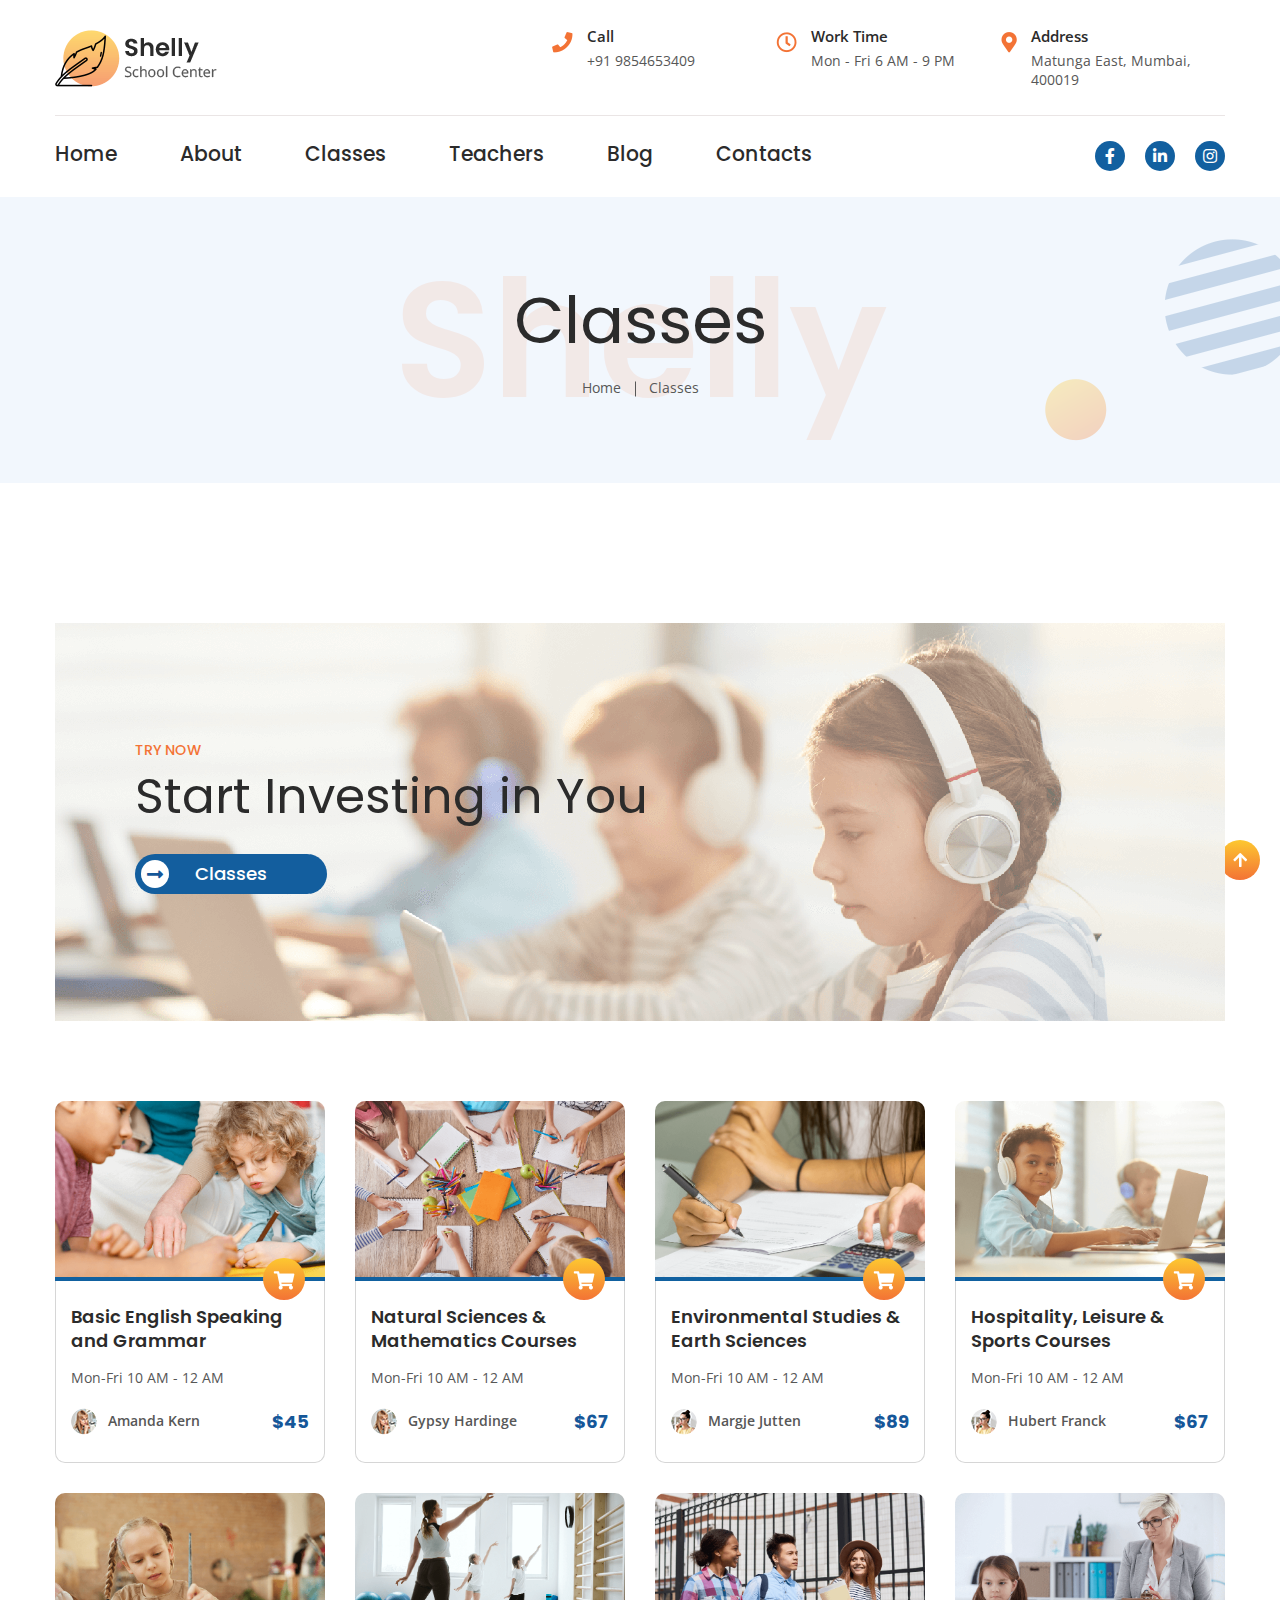
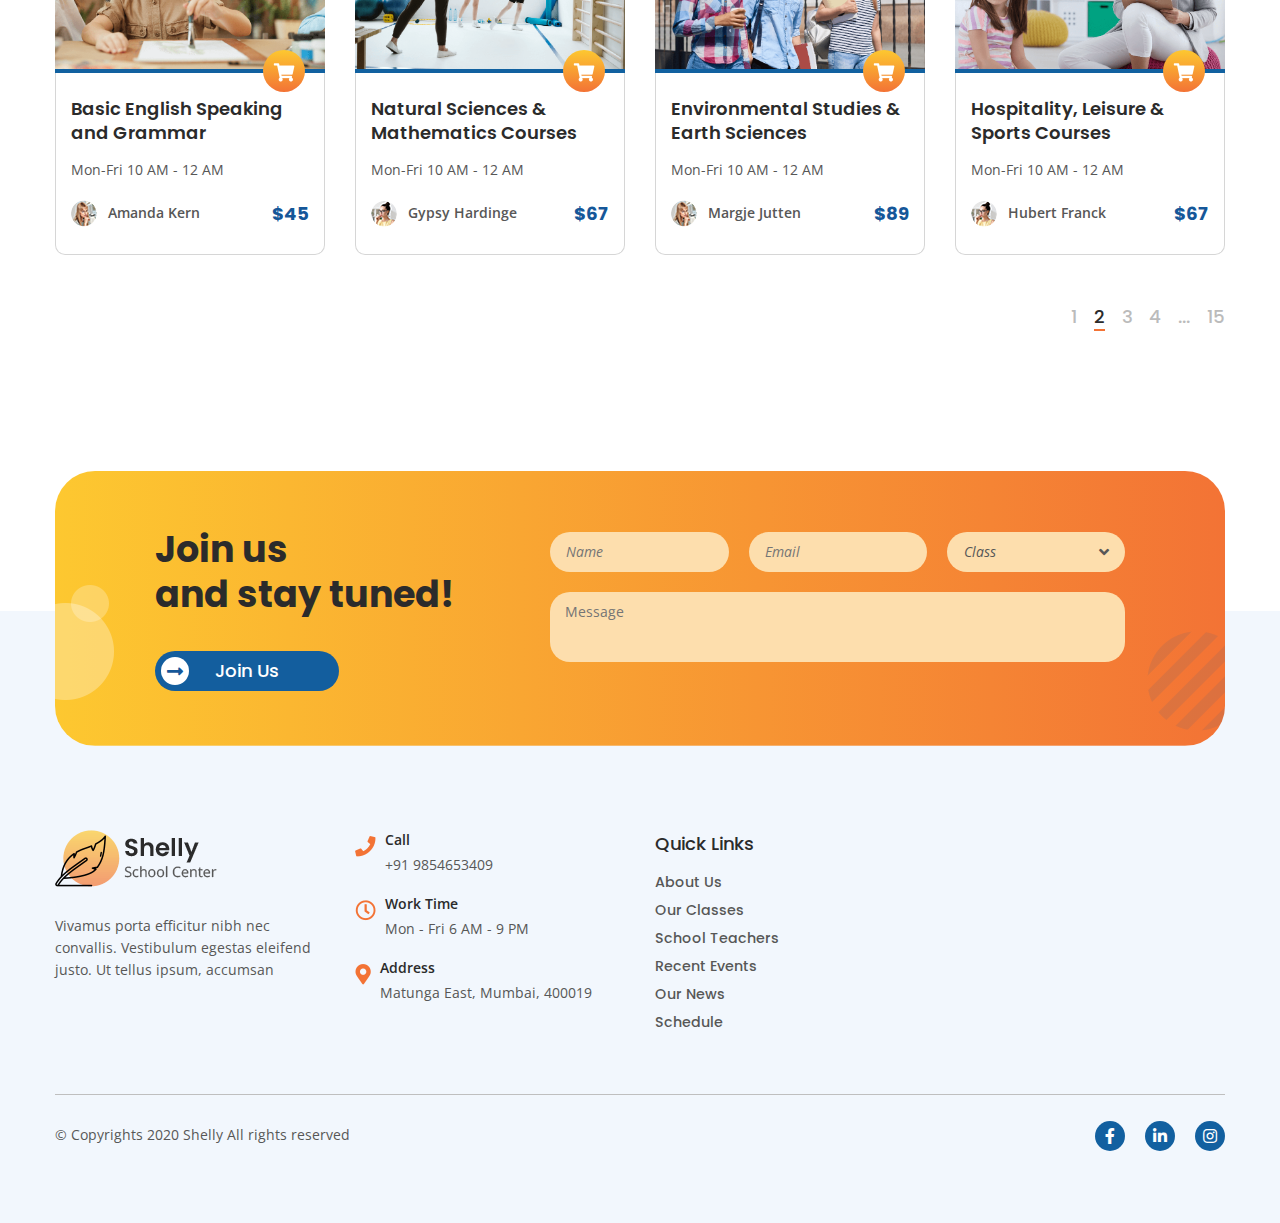
<file: classes.html>
<!DOCTYPE html>
<html lang="en">
<head>
	<meta charset="UTF-8">
	<title>Shelly School HTML Template</title>
	<meta name="viewport" content="width=device-width, initial-scale=1.0">
	<meta name="description" content="Shelly - Website" />
	<meta name="author" content="merkulove">
	<meta name="keywords" content="" />
	<link rel="icon" href="assets/img/favicon.png">
	<link rel="stylesheet" type="text/css" href="assets/css/animate.css">
	<link rel="stylesheet" type="text/css" href="assets/css/bootstrap.min.css">
	<link rel="stylesheet" type="text/css" href="assets/css/font-awesome.min.css">
	<link rel="stylesheet" type="text/css" href="assets/css/main.css">
	<link rel="stylesheet" type="text/css" href="assets/css/responsive.css">
</head>


<body>

	<div class="wrapper">
		

		<header>
			<div class="container">
				<div class="header-content d-flex flex-wrap align-items-center">
					<div class="logo">
						<a href="index.html" title="">
							<img src="assets/img/logo.png" alt="" srcset="assets/img/01_Logo_2x.png 2x"> 
						</a>
					</div><!--logo end-->
					<ul class="contact-add d-flex flex-wrap">
						<li>
							<div class="contact-info">
								<img src="assets/img/icon1.png" alt="">
								<div class="contact-tt">
									<h4>Call</h4>
									<span><a href="tel:9854653409">+91 9854653409</a></span>
								</div>
							</div><!--contact-info end-->
						</li>
						<li>
							<div class="contact-info">
								<img src="assets/img/icon2.png" alt="">
								<div class="contact-tt">
									<h4>Work Time</h4>
									<span>Mon - Fri 6 AM - 9 PM</span>
								</div>
							</div><!--contact-info end-->
						</li>
						<li>
							<div class="contact-info">
								<img src="assets/img/icon3.png" alt="">
								<div class="contact-tt">
									<h4>Address</h4>
									<span>Matunga East, Mumbai, 400019</span>
								</div>
							</div><!--contact-info end-->
						</li>
					</ul><!--contact-information end-->
					<div class="menu-btn">
						<a href="#">
							<span class="bar1"></span>
							<span class="bar2"></span>
							<span class="bar3"></span>
						</a>
					</div><!--menu-btn end-->
				</div><!--header-content end-->
				<div class="navigation-bar d-flex flex-wrap align-items-center">
					<nav>
						<ul>
							<li><a  href="index.html" title="">Home</a></li>
							<li><a href="about.html" title="">About</a>
								<ul>
									<li><a href="events.html" title="">Events</a>
										<ul>
											<li><a href="event-single.html" title="">Event Single</a></li>
										</ul>
									</li>
									<li><a href="schedule.html" title="">Schedule</a></li>
									<li><a href="error.html" title="">404</a></li>
								</ul>
							</li>
							<li><a href="classes.html" title="">Classes</a>
								<ul>
									<li><a href="class-single.html" title="">Class Single</a></li>
								</ul>
							</li>
							<li><a href="teachers.html" title="">Teachers</a>
								<ul>
									<li><a href="teacher-single.html" title="">Teacher Single</a></li>
								</ul>
							</li>
							<li><a href="blog.html" title="">Blog</a>
								<ul>
									<li><a href="post.html" title="">Blog Single</a></li>
								</ul>
							</li>
							<li><a  href="contacts.html" title="">Contacts</a></li>
						</ul>
					</nav><!--nav end-->
					<ul class="social-links ml-auto">
						<li><a href="#" title=""><i class="fab fa-facebook-f"></i></a></li>
						<li><a href="#" title=""><i class="fab fa-linkedin-in"></i></a></li>
						<li><a href="#" title=""><i class="fab fa-instagram"></i></a></li>
					</ul>
				</div><!--navigation-bar end-->
			</div>
		</header><!--header end-->

		<div class="responsive-menu">
			<ul>
				<li><a href="index.html" title="">Home</a></li>
				<li><a href="about.html" title="">About</a></li>
				<li><a href="events.html" title="">Events</a></li>
				<li><a href="event-single.html" title="">Event Single</a></li>
				<li><a href="schedule.html" title="">Schedule</a></li>
				<li><a href="classes.html" title="">Classes</a></li>
				<li><a href="class-single.html" title="">Classe Single</a></li>
				<li><a href="teachers.html" title="">Teachers</a></li>
				<li><a href="teacher-single.html" title="">Teacher Single</a></li>
				<li><a href="blog.html" title="">Blog</a></li>
				<li><a href="post.html" title="">Blog Single</a></li>
				<li><a href="contacts.html" title="">Contacts</a></li>
				<li><a href="error.html" title="">404</a></li>
			</ul>
		</div><!--responsive-menu end-->

		<section class="pager-section">
			<div class="container">
				<div class="pager-content text-center">
					<h2>Classes</h2>
					<ul>
						<li><a href="#" title="">Home</a></li>
						<li><span>Classes</span></li>
					</ul>
				</div><!--pager-content end-->
				<h2 class="page-titlee">Shelly</h2>
			</div>
		</section><!--pager-section end-->

		<section class="classes-page">
			<div class="container">
				<div class="classes-banner" style="background-image: url(assets/img/classes-banner.jpg);">
					<span>Try now </span>
					<h2>Start Investing in You</h2>
					<a href="classes.html" title="" class="btn-default">Classes <i class="fa fa-long-arrow-alt-right"></i></a>
				</div><!--classes-banner end-->
				<div class="classes-section">
					<div class="classes-sec">
						<div class="row">
							<div class="col-lg-3 col-md-6 col-sm-6">
								<div class="classes-col">
									<div class="class-thumb">
										<img src="assets/img/class1.jpg" alt="" class="w-100">
										<a href="#" title="" class="crt-btn">
											<img src="assets/img/icon10.png" alt="">
										</a>
									</div>
									<div class="class-info">
										<h3><a href="class-single.html" title="">Basic English Speaking and Grammar</a></h3>
										<span>Mon-Fri</span>
										<span>10 AM - 12 AM</span>
										<div class="d-flex flex-wrap align-items-center">
											<div class="posted-by">
												<img src="assets/img/ico2.png" alt="">
												<a href="#" title="">Amanda Kern</a>
											</div>
											<strong class="price">$45</strong>
										</div>
									</div>
								</div><!--classes-col end-->
							</div>
							<div class="col-lg-3 col-md-6 col-sm-6">
								<div class="classes-col">
									<div class="class-thumb">
										<img src="assets/img/class2.jpg" alt="" class="w-100">
										<a href="#" title="" class="crt-btn">
											<img src="assets/img/icon10.png" alt="">
										</a>
									</div>
									<div class="class-info">
										<h3><a href="class-single.html" title="">Natural Sciences &amp; Mathematics Courses</a></h3>
										<span>Mon-Fri</span>
										<span>10 AM - 12 AM</span>
										<div class="d-flex flex-wrap align-items-center">
											<div class="posted-by">
												<img src="assets/img/ico2.png" alt="">
												<a href="#" title="">Gypsy Hardinge</a>
											</div>
											<strong class="price">$67</strong>
										</div>
									</div>
								</div><!--classes-col end-->
							</div>
							<div class="col-lg-3 col-md-6 col-sm-6">
								<div class="classes-col">
									<div class="class-thumb">
										<img src="assets/img/class3.jpg" alt="" class="w-100">
										<a href="#" title="" class="crt-btn">
											<img src="assets/img/icon10.png" alt="">
										</a>
									</div>
									<div class="class-info">
										<h3><a href="class-single.html" title="">Environmental Studies &amp; Earth Sciences</a></h3>
										<span>Mon-Fri</span>
										<span>10 AM - 12 AM</span>
										<div class="d-flex flex-wrap align-items-center">
											<div class="posted-by">
												<img src="assets/img/ico.png" alt="">
												<a href="#" title="">Margje Jutten</a>
											</div>
											<strong class="price">$89</strong>
										</div>
									</div>
								</div><!--classes-col end-->
							</div>
							<div class="col-lg-3 col-md-6 col-sm-6">
								<div class="classes-col">
									<div class="class-thumb">
										<img src="assets/img/class4.jpg" alt="" class="w-100">
										<a href="#" title="" class="crt-btn">
											<img src="assets/img/icon10.png" alt="">
										</a>
									</div>
									<div class="class-info">
										<h3><a href="class-single.html" title="">Hospitality, Leisure &amp; Sports Courses</a></h3>
										<span>Mon-Fri</span>
										<span>10 AM - 12 AM</span>
										<div class="d-flex flex-wrap align-items-center">
											<div class="posted-by">
												<img src="assets/img/ico.png" alt="">
												<a href="#" title="">Hubert Franck</a>
											</div>
											<strong class="price">$67</strong>
										</div>
									</div>
								</div><!--classes-col end-->
							</div>
							<div class="col-lg-3 col-md-6 col-sm-6">
								<div class="classes-col">
									<div class="class-thumb">
										<img src="assets/img/class5.jpg" alt="" class="w-100">
										<a href="#" title="" class="crt-btn">
											<img src="assets/img/icon10.png" alt="">
										</a>
									</div>
									<div class="class-info">
										<h3><a href="class-single.html" title="">Basic English Speaking and Grammar</a></h3>
										<span>Mon-Fri</span>
										<span>10 AM - 12 AM</span>
										<div class="d-flex flex-wrap align-items-center">
											<div class="posted-by">
												<img src="assets/img/ico2.png" alt="">
												<a href="#" title="">Amanda Kern</a>
											</div>
											<strong class="price">$45</strong>
										</div>
									</div>
								</div><!--classes-col end-->
							</div>
							<div class="col-lg-3 col-md-6 col-sm-6">
								<div class="classes-col">
									<div class="class-thumb">
										<img src="assets/img/class6.jpg" alt="" class="w-100">
										<a href="#" title="" class="crt-btn">
											<img src="assets/img/icon10.png" alt="">
										</a>
									</div>
									<div class="class-info">
										<h3><a href="class-single.html" title="">Natural Sciences &amp; Mathematics Courses</a></h3>
										<span>Mon-Fri</span>
										<span>10 AM - 12 AM</span>
										<div class="d-flex flex-wrap align-items-center">
											<div class="posted-by">
												<img src="assets/img/ico.png" alt="">
												<a href="#" title="">Gypsy Hardinge</a>
											</div>
											<strong class="price">$67</strong>
										</div>
									</div>
								</div><!--classes-col end-->
							</div>
							<div class="col-lg-3 col-md-6 col-sm-6">
								<div class="classes-col">
									<div class="class-thumb">
										<img src="assets/img/class7.jpg" alt="" class="w-100">
										<a href="#" title="" class="crt-btn">
											<img src="assets/img/icon10.png" alt="">
										</a>
									</div>
									<div class="class-info">
										<h3><a href="class-single.html" title="">Environmental Studies &amp; Earth Sciences</a></h3>
										<span>Mon-Fri</span>
										<span>10 AM - 12 AM</span>
										<div class="d-flex flex-wrap align-items-center">
											<div class="posted-by">
												<img src="assets/img/ico2.png" alt="">
												<a href="#" title="">Margje Jutten</a>
											</div>
											<strong class="price">$89</strong>
										</div>
									</div>
								</div><!--classes-col end-->
							</div>
							<div class="col-lg-3 col-md-6 col-sm-6">
								<div class="classes-col">
									<div class="class-thumb">
										<img src="assets/img/class8.jpg" alt="" class="w-100">
										<a href="#" title="" class="crt-btn">
											<img src="assets/img/icon10.png" alt="">
										</a>
									</div>
									<div class="class-info">
										<h3><a href="class-single.html" title="">Hospitality, Leisure &amp; Sports Courses</a></h3>
										<span>Mon-Fri</span>
										<span>10 AM - 12 AM</span>
										<div class="d-flex flex-wrap align-items-center">
											<div class="posted-by">
												<img src="assets/img/ico.png" alt="">
												<a href="#" title="">Hubert Franck</a>
											</div>
											<strong class="price">$67</strong>
										</div>
									</div>
								</div><!--classes-col end-->
							</div>
						</div>
					</div><!--classes-sec end-->
					<div class="mdp-pagiation">
						<nav aria-label="Page navigation example">
							<ul class="pagination">
						    	<li class="page-item"><a class="page-link" href="#">1</a></li>
						    	<li class="page-item"><a class="page-link active" href="#">2</a></li>
						    	<li class="page-item"><a class="page-link" href="#">3</a></li>
						    	<li class="page-item"><a class="page-link" href="#">4</a></li>
						    	<li class="page-item"><a class="page-link" href="#">...</a></li>
						    	<li class="page-item"><a class="page-link" href="#">15</a></li>
						  	</ul>
						</nav>
					</div><!--pagination-end-->
				</div>
			</div>
		</section><!--classes-page end-->

		<section class="newsletter-section">
			<div class="container">
				<div class="newsletter-sec">
					<div class="row align-items-center">
						<div class="col-lg-4">
							<div class="newsz-ltr-text">
								<h2>Join us <br /> and stay tuned!</h2>
								<a href="contacts.html" title="" class="btn-default">Join Us <i class="fa fa-long-arrow-alt-right"></i></a>
							</div><!--newsz-ltr-text end-->
						</div>
						<div class="col-lg-8">
							<form class="newsletter-form">
								<div class="row">
									<div class="col-md-4">
										<div class="form-group">
											<input type="text" name="name" placeholder="Name">
										</div><!--form-group end-->
									</div>
									<div class="col-md-4">
										<div class="form-group">
											<input type="email" name="email" placeholder="Email">
										</div><!--form-group end-->
									</div>
									<div class="col-md-4">
										<div class="form-group select-tg">
											<select>
												<option>Class</option>
												<option>Class</option>
												<option>Class</option>
												<option>Class</option>
												<option>Class</option>
												<option>Class</option>
											</select>
										</div><!--form-group end-->
									</div>
									<div class="col-md-12">
										<div class="form-group">
											<textarea name="message" placeholder="Message"></textarea>
										</div><!--form-group end-->
									</div>
								</div>
							</form><!--newsletter-form end-->
						</div>
					</div>
				</div><!--newsletter-sec end-->
			</div>
		</section><!--newsletter-sec end-->

		<footer>
			<div class="container">
				<div class="top-footer">
					<div class="row">
						<div class="col-lg-3 col-md-6 col-sm-6">
							<div class="widget widget-about">
								<img src="assets/img/logo.png" alt="">
								<p>Vivamus porta efficitur nibh nec convallis. Vestibulum egestas eleifend justo. Ut tellus ipsum, accumsan</p>
							</div><!--widget-about end-->
						</div>
						<div class="col-lg-3 col-md-6 col-sm-6">
							<div class="widget widget-contact">
								<ul class="contact-add">
									<li>
										<div class="contact-info">
											<img src="assets/img/icon1.png" alt="">
											<div class="contact-tt">
												<h4>Call</h4>
												<span><a href="tel:9854653409">+91 9854653409</a></span>
											</div>
										</div><!--contact-info end-->
									</li>
									<li>
										<div class="contact-info">
											<img src="assets/img/icon2.png" alt="">
											<div class="contact-tt">
												<h4>Work Time</h4>
												<span>Mon - Fri 6 AM - 9 PM</span>
											</div>
										</div><!--contact-info end-->
									</li>
									<li>
										<div class="contact-info">
											<img src="assets/img/icon3.png" alt="">
											<div class="contact-tt">
												<h4>Address</h4>
												<span>Matunga East, Mumbai,  400019</span>
											</div>
										</div><!--contact-info end-->
									</li>
								</ul>
							</div><!--widget-contact end-->
						</div>
						<div class="col-lg-3 col-md-6 col-sm-6">
							<div class="widget widget-links">
								<h3 class="widget-title">Quick Links</h3>
								<ul>
									<li><a href="about.html" title="">About Us </a></li>
									<li><a href="classes.html" title="">Our Classes</a></li>
									<li><a href="teachers.html" title="">School Teachers </a></li>
									<li><a href="events.html" title="">Recent Events </a></li>
									<li><a href="blog.html" title="">Our News </a></li>
									<li><a href="schedule.html" title="">Schedule </a></li>
								</ul>
							</div><!--widget-links end-->
						</div>
						<div class="col-lg-3 col-md-6 col-sm-6">
							<div class="widget widget-iframe">
								<iframe src="https://www.google.com/maps/embed?pb=!1m18!1m12!1m3!1d3771.8644861190364!2d72.85375697502614!3d19.025692182168545!2m3!1f0!2f0!3f0!3m2!1i1024!2i768!4f13.1!3m3!1m2!1s0x3be7cf2623fb4a2b%3A0x33183dd41718eee5!2sGuru%20Nanak%20Khalsa%20College%20of%20Arts%2C%20Science%20%26%20Commerce%20(Autonomous)!5e0!3m2!1sen!2sin!4v1707976390853!5m2!1sen!2sin" width="600" height="450" style="border:0;" allowfullscreen="" loading="lazy" referrerpolicy="no-referrer-when-downgrade"></iframe>
							</div><!--widget-iframe end-->
						</div>
					</div>
				</div><!--top-footer end-->
				<div class="bottom-footer">
					<div class="row align-items-center">
						<div class="col-lg-6 col-md-6 col-sm-6">
							<p>© Copyrights 2020 Shelly All rights reserved</p>
						</div>
						<div class="col-lg-6 col-md-6 col-sm-6">
							<ul class="social-links">
								<li><a href="#" title=""><i class="fab fa-facebook-f"></i></a></li>
								<li><a href="#" title=""><i class="fab fa-linkedin-in"></i></a></li>
								<li><a href="#" title=""><i class="fab fa-instagram"></i></a></li>
							</ul>
						</div>
					</div>
				</div><!--bottom-footer end-->
			</div>
		</footer><!--footer end-->

		<!--back to top begin-->
		<button class="back-to-top">
			<i class="fas fa-arrow-up"></i>
		</button>
		<!--back to top end-->

	</div>

<script src="assets/js/jquery.js"></script>
<script src="assets/js/bootstrap.min.js"></script>
<script src="assets/js/isotope.js"></script>
<script src="assets/js/html5lightbox.js"></script>
<script src="assets/js/slick.min.js"></script>
<script src="assets/js/tweenMax.js"></script>
<script src="assets/js/wow.min.js"></script>
<script src="assets/js/scripts.js"></script>

</body>

</html>
</file>
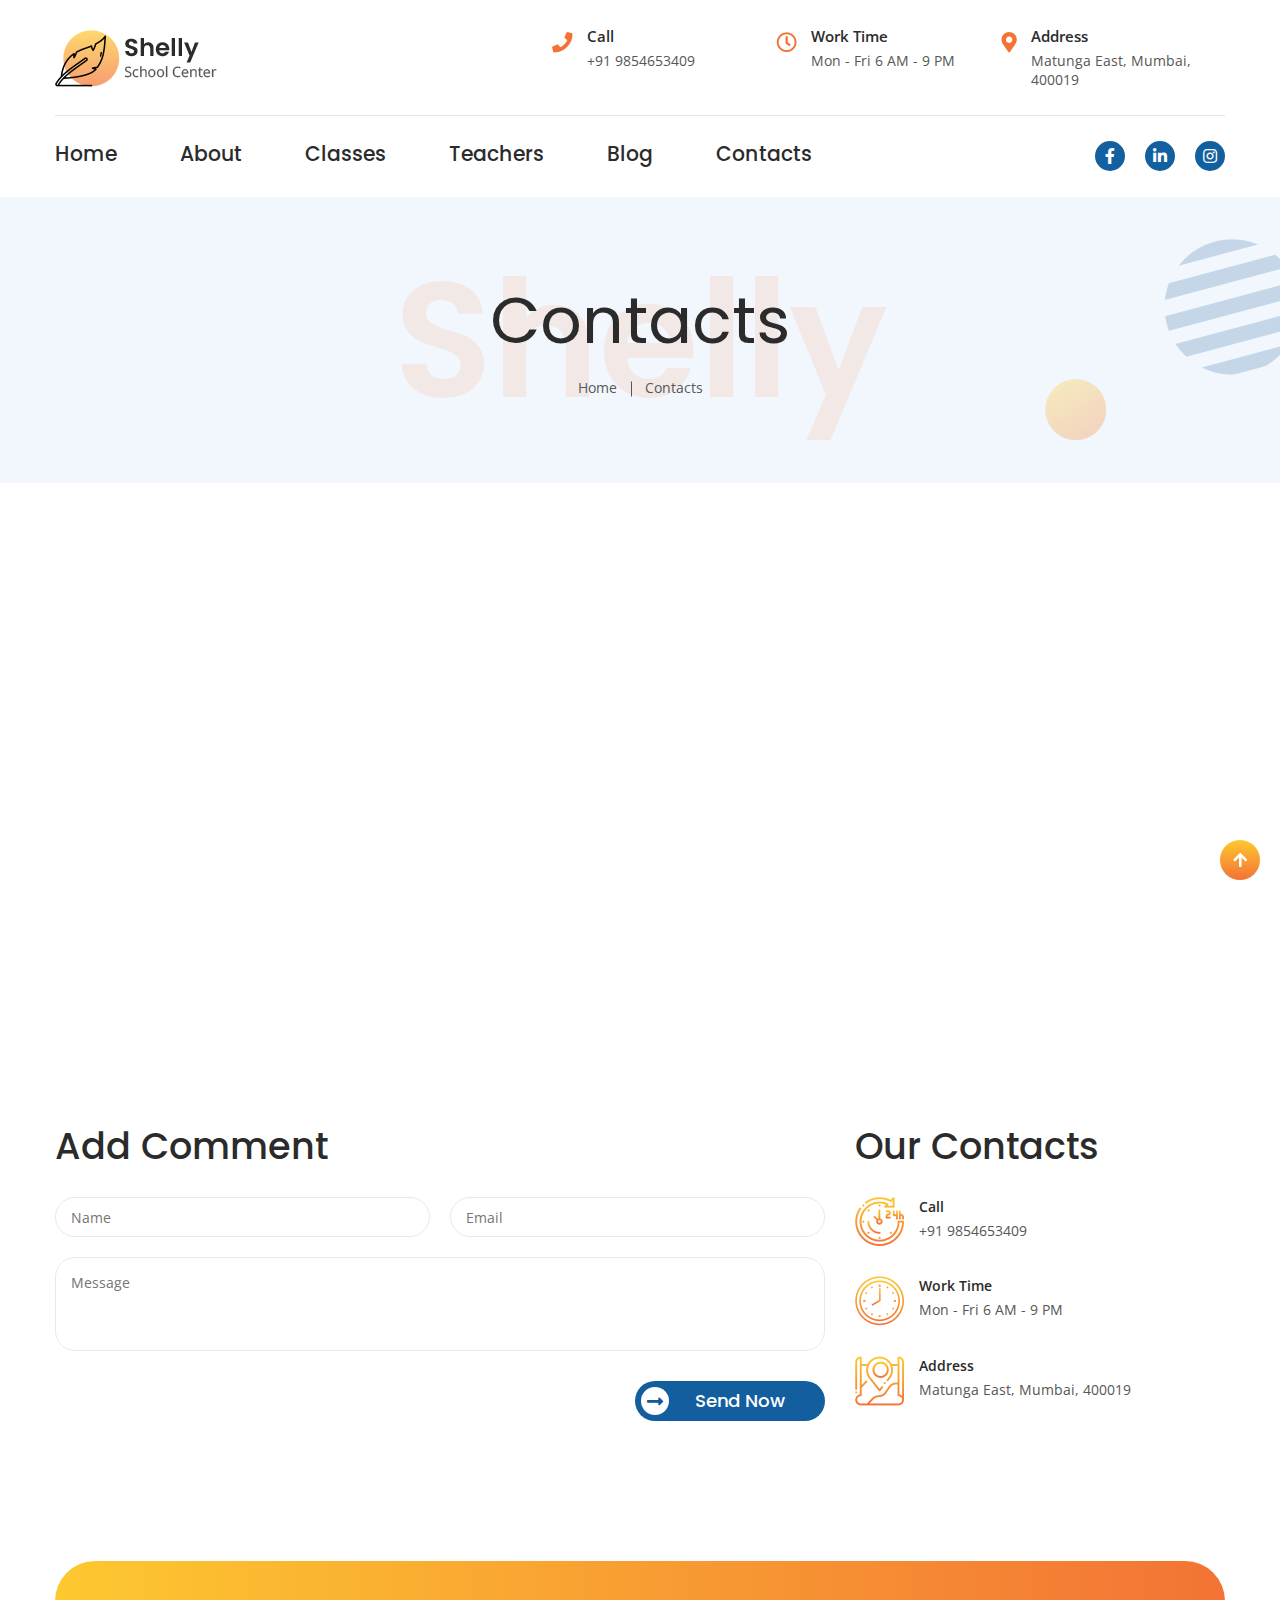
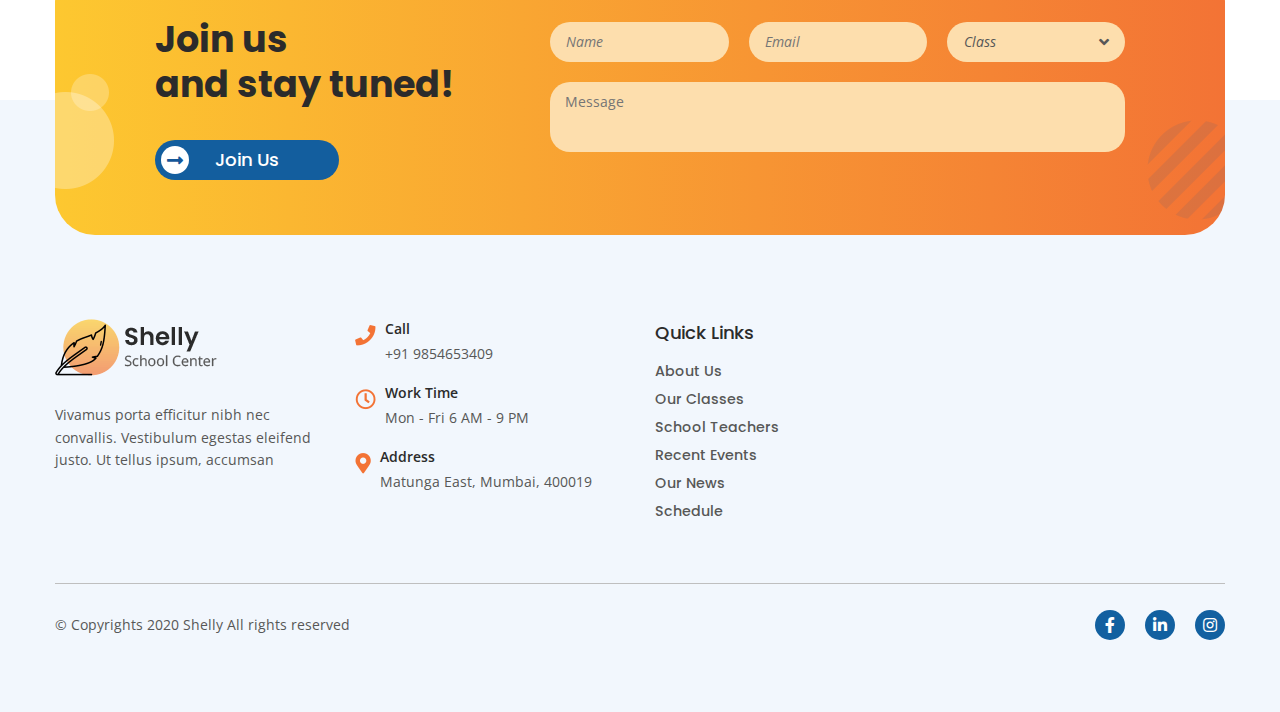
<file: contacts.html>
<!DOCTYPE html>
<html lang="en">
<head>
	<meta charset="UTF-8">
	<title>Shelly School HTML Template</title>
	<meta name="viewport" content="width=device-width, initial-scale=1.0">
	<meta name="description" content="Shelly - Website" />
	<meta name="author" content="merkulove">
	<meta name="keywords" content="" />
	<link rel="icon" href="assets/img/favicon.png">
	<link rel="stylesheet" type="text/css" href="assets/css/animate.css">
	<link rel="stylesheet" type="text/css" href="assets/css/bootstrap.min.css">
	<link rel="stylesheet" type="text/css" href="assets/css/font-awesome.min.css">
	<link rel="stylesheet" type="text/css" href="assets/css/main.css">
	<link rel="stylesheet" type="text/css" href="assets/css/responsive.css">
</head>


<body>

	<div class="wrapper">
		

		<header>
			<div class="container">
				<div class="header-content d-flex flex-wrap align-items-center">
					<div class="logo">
						<a href="index.html" title="">
							<img src="assets/img/logo.png" alt="" srcset="assets/img/01_Logo_2x.png 2x"> 
						</a>
					</div><!--logo end-->
					<ul class="contact-add d-flex flex-wrap">
						<li>
							<div class="contact-info">
								<img src="assets/img/icon1.png" alt="">
								<div class="contact-tt">
									<h4>Call</h4>
									<span>+91 9854653409</span>
								</div>
							</div><!--contact-info end-->
						</li>
						<li>
							<div class="contact-info">
								<img src="assets/img/icon2.png" alt="">
								<div class="contact-tt">
									<h4>Work Time</h4>
									<span>Mon - Fri 6 AM - 9 PM</span>
								</div>
							</div><!--contact-info end-->
						</li>
						<li>
							<div class="contact-info">
								<img src="assets/img/icon3.png" alt="">
								<div class="contact-tt">
									<h4>Address</h4>
									<span>Matunga East, Mumbai, 400019</span>
								</div>
							</div><!--contact-info end-->
						</li>
					</ul><!--contact-information end-->
					<div class="menu-btn">
						<a href="#">
							<span class="bar1"></span>
							<span class="bar2"></span>
							<span class="bar3"></span>
						</a>
					</div><!--menu-btn end-->
				</div><!--header-content end-->
				<div class="navigation-bar d-flex flex-wrap align-items-center">
					<nav>
						<ul>
							<li><a  href="index.html" title="">Home</a></li>
							<li><a href="about.html" title="">About</a>
								<ul>
									<li><a href="events.html" title="">Events</a>
										<ul>
											<li><a href="event-single.html" title="">Event Single</a></li>
										</ul>
									</li>
									<li><a href="schedule.html" title="">Schedule</a></li>
									<li><a href="error.html" title="">404</a></li>
								</ul>
							</li>
							<li><a href="classes.html" title="">Classes</a>
								<ul>
									<li><a href="class-single.html" title="">Class Single</a></li>
								</ul>
							</li>
							<li><a href="teachers.html" title="">Teachers</a>
								<ul>
									<li><a href="teacher-single.html" title="">Teacher Single</a></li>
								</ul>
							</li>
							<li><a href="blog.html" title="">Blog</a>
								<ul>
									<li><a href="post.html" title="">Blog Single</a></li>
								</ul>
							</li>
							<li><a  href="contacts.html" title="">Contacts</a></li>
						</ul>
					</nav><!--nav end-->
					<ul class="social-links ml-auto">
						<li><a href="#" title=""><i class="fab fa-facebook-f"></i></a></li>
						<li><a href="#" title=""><i class="fab fa-linkedin-in"></i></a></li>
						<li><a href="#" title=""><i class="fab fa-instagram"></i></a></li>
					</ul>
				</div><!--navigation-bar end-->
			</div>
		</header><!--header end-->

		<div class="responsive-menu">
			<ul>
				<li><a href="index.html" title="">Home</a></li>
				<li><a href="about.html" title="">About</a></li>
				<li><a href="events.html" title="">Events</a></li>
				<li><a href="event-single.html" title="">Event Single</a></li>
				<li><a href="schedule.html" title="">Schedule</a></li>
				<li><a href="classes.html" title="">Classes</a></li>
				<li><a href="class-single.html" title="">Classe Single</a></li>
				<li><a href="teachers.html" title="">Teachers</a></li>
				<li><a href="teacher-single.html" title="">Teacher Single</a></li>
				<li><a href="blog.html" title="">Blog</a></li>
				<li><a href="post.html" title="">Blog Single</a></li>
				<li><a href="contacts.html" title="">Contacts</a></li>
				<li><a href="error.html" title="">404</a></li>
			</ul>
		</div><!--responsive-menu end-->

		<section class="pager-section">
			<div class="container">
				<div class="pager-content text-center">
					<h2>Contacts</h2>
					<ul>
						<li><a href="#" title="">Home</a></li>
						<li><span>Contacts</span></li>
					</ul>
				</div><!--pager-content end-->
				<h2 class="page-titlee">Shelly</h2>
			</div>
		</section><!--pager-section end-->

		<section class="page-content">
			<div class="container">
				<div class="mdp-map">
					<iframe src="https://www.google.com/maps/embed?pb=!1m18!1m12!1m3!1d3771.8644861190364!2d72.85375697502614!3d19.025692182168545!2m3!1f0!2f0!3f0!3m2!1i1024!2i768!4f13.1!3m3!1m2!1s0x3be7cf2623fb4a2b%3A0x33183dd41718eee5!2sGuru%20Nanak%20Khalsa%20College%20of%20Arts%2C%20Science%20%26%20Commerce%20(Autonomous)!5e0!3m2!1sen!2sin!4v1707975558711!5m2!1sen!2sin" width="600" height="450" style="border:0;" allowfullscreen="" loading="lazy" referrerpolicy="no-referrer-when-downgrade"></iframe>
				</div><!--mdp-map end-->
				<div class="mdp-contact">
					<div class="row">
						<div class="col-lg-8 col-md-7">
							<div class="comment-area">
								<h3>Add Comment</h3>
								<form id="contact-form" method="post" action="#">
									<div class="response"></div>
									<div class="row">
										<div class="col-lg-6">
											<div class="form-group">
												<input type="text" name="name" class="name" placeholder="Name" required>
											</div><!--form-group end-->
										</div>
										<div class="col-lg-6">
											<div class="form-group">
												<input type="email" name="email" class="email" placeholder="Email" required>
											</div><!--form-group end-->
										</div>
										<div class="col-lg-12">
											<div class="form-group">
												<textarea name="message" placeholder="Message"></textarea>
											</div><!--form-group end-->
										</div>
										<div class="col-lg-12">
											<div class="form-submit">
												<button type="button" id="submit" class="btn-default">Send Now <i class="fa fa-long-arrow-alt-right"></i></button>
											</div><!--form-submit end-->
										</div>
									</div>
								</form>
							</div><!--comment-area end-->
						</div>
						<div class="col-lg-4 col-md-5">
							<div class="mdp-our-contacts">
								<h3>Our Contacts</h3>
								<ul>
									<li>
										<div class="d-flex flex-wrap">
											<div class="icon-v">
												<img src="assets/img/icon15.png" alt="">
											</div>
											<div class="dd-cont">
												<h4>Call</h4>
												<span>+91 9854653409</span>
											</div>
										</div>
									</li>
									<li>
										<div class="d-flex flex-wrap">
											<div class="icon-v">
												<img src="assets/img/icon16.png" alt="">
											</div>
											<div class="dd-cont">
												<h4>Work Time</h4>
												<span>Mon - Fri 6 AM - 9 PM</span>
											</div>
										</div>
									</li>
									<li>
										<div class="d-flex flex-wrap">
											<div class="icon-v">
												<img src="assets/img/icon17.png" alt="">
											</div>
											<div class="dd-cont">
												<h4>Address</h4>
												<span>Matunga East, Mumbai, 400019</span>
											</div>
										</div>
									</li>
								</ul>
							</div><!--mdp-our-contacts end-->
						</div>
					</div>
				</div><!--mdp-contact end-->
			</div>
		</section><!--page-content end-->

		<section class="newsletter-section">
			<div class="container">
				<div class="newsletter-sec">
					<div class="row align-items-center">
						<div class="col-lg-4">
							<div class="newsz-ltr-text">
								<h2>Join us <br /> and stay tuned!</h2>
								<a href="contacts.html" title="" class="btn-default">Join Us <i class="fa fa-long-arrow-alt-right"></i></a>
							</div><!--newsz-ltr-text end-->
						</div>
						<div class="col-lg-8">
							<form class="newsletter-form">
								<div class="row">
									<div class="col-md-4">
										<div class="form-group">
											<input type="text" name="name" placeholder="Name">
										</div><!--form-group end-->
									</div>
									<div class="col-md-4">
										<div class="form-group">
											<input type="email" name="email" placeholder="Email">
										</div><!--form-group end-->
									</div>
									<div class="col-md-4">
										<div class="form-group select-tg">
											<select>
												<option>Class</option>
												<option>Class</option>
												<option>Class</option>
												<option>Class</option>
												<option>Class</option>
												<option>Class</option>
											</select>
										</div><!--form-group end-->
									</div>
									<div class="col-md-12">
										<div class="form-group">
											<textarea name="message" placeholder="Message"></textarea>
										</div><!--form-group end-->
									</div>
								</div>
							</form><!--newsletter-form end-->
						</div>
					</div>
				</div><!--newsletter-sec end-->
			</div>
		</section><!--newsletter-sec end-->

		<footer>
			<div class="container">
				<div class="top-footer">
					<div class="row">
						<div class="col-lg-3 col-md-6 col-sm-6">
							<div class="widget widget-about">
								<img src="assets/img/logo.png" alt="">
								<p>Vivamus porta efficitur nibh nec convallis. Vestibulum egestas eleifend justo. Ut tellus ipsum, accumsan</p>
							</div><!--widget-about end-->
						</div>
						<div class="col-lg-3 col-md-6 col-sm-6">
							<div class="widget widget-contact">
								<ul class="contact-add">
									<li>
										<div class="contact-info">
											<img src="assets/img/icon1.png" alt="">
											<div class="contact-tt">
												<h4>Call</h4>
												<span>+91 9854653409</span>
											</div>
										</div><!--contact-info end-->
									</li>
									<li>
										<div class="contact-info">
											<img src="assets/img/icon2.png" alt="">
											<div class="contact-tt">
												<h4>Work Time</h4>
												<span>Mon - Fri 6 AM - 9 PM</span>
											</div>
										</div><!--contact-info end-->
									</li>
									<li>
										<div class="contact-info">
											<img src="assets/img/icon3.png" alt="">
											<div class="contact-tt">
												<h4>Address</h4>
												<span>Matunga East, Mumbai,  400019</span>
											</div>
										</div><!--contact-info end-->
									</li>
								</ul>
							</div><!--widget-contact end-->
						</div>
						<div class="col-lg-3 col-md-6 col-sm-6">
							<div class="widget widget-links">
								<h3 class="widget-title">Quick Links</h3>
								<ul>
									<li><a href="about.html" title="">About Us </a></li>
									<li><a href="classes.html" title="">Our Classes</a></li>
									<li><a href="teachers.html" title="">School Teachers </a></li>
									<li><a href="events.html" title="">Recent Events </a></li>
									<li><a href="blog.html" title="">Our News </a></li>
									<li><a href="schedule.html" title="">Schedule </a></li>
								</ul>
							</div><!--widget-links end-->
						</div>
						<div class="col-lg-3 col-md-6 col-sm-6">
							<div class="widget widget-iframe">
								<iframe src="https://www.google.com/maps/embed?pb=!1m18!1m12!1m3!1d3771.8644861190364!2d72.85375697502614!3d19.025692182168545!2m3!1f0!2f0!3f0!3m2!1i1024!2i768!4f13.1!3m3!1m2!1s0x3be7cf2623fb4a2b%3A0x33183dd41718eee5!2sGuru%20Nanak%20Khalsa%20College%20of%20Arts%2C%20Science%20%26%20Commerce%20(Autonomous)!5e0!3m2!1sen!2sin!4v1707976390853!5m2!1sen!2sin" width="600" height="450" style="border:0;" allowfullscreen="" loading="lazy" referrerpolicy="no-referrer-when-downgrade"></iframe>
							</div><!--widget-iframe end-->
						</div>
					</div>
				</div><!--top-footer end-->
				<div class="bottom-footer">
					<div class="row align-items-center">
						<div class="col-lg-6 col-md-6 col-sm-6">
							<p>© Copyrights 2020 Shelly All rights reserved</p>
						</div>
						<div class="col-lg-6 col-md-6 col-sm-6">
							<ul class="social-links">
								<li><a href="#" title=""><i class="fab fa-facebook-f"></i></a></li>
								<li><a href="#" title=""><i class="fab fa-linkedin-in"></i></a></li>
								<li><a href="#" title=""><i class="fab fa-instagram"></i></a></li>
							</ul>
						</div>
					</div>
				</div><!--bottom-footer end-->
			</div>
		</footer><!--footer end-->

		<!--back to top begin-->
		<button class="back-to-top">
			<i class="fas fa-arrow-up"></i>
		</button>
		<!--back to top end-->

	</div>


<script src="assets/js/jquery.js"></script>
<script src="assets/js/bootstrap.min.js"></script>
<script src="assets/js/isotope.js"></script>
<script src="assets/js/html5lightbox.js"></script>
<script src="assets/js/slick.min.js"></script>
<script src="assets/js/tweenMax.js"></script>
<script src="assets/js/wow.min.js"></script>
<script src="assets/js/scripts.js"></script>

</body>

</html>
</file>
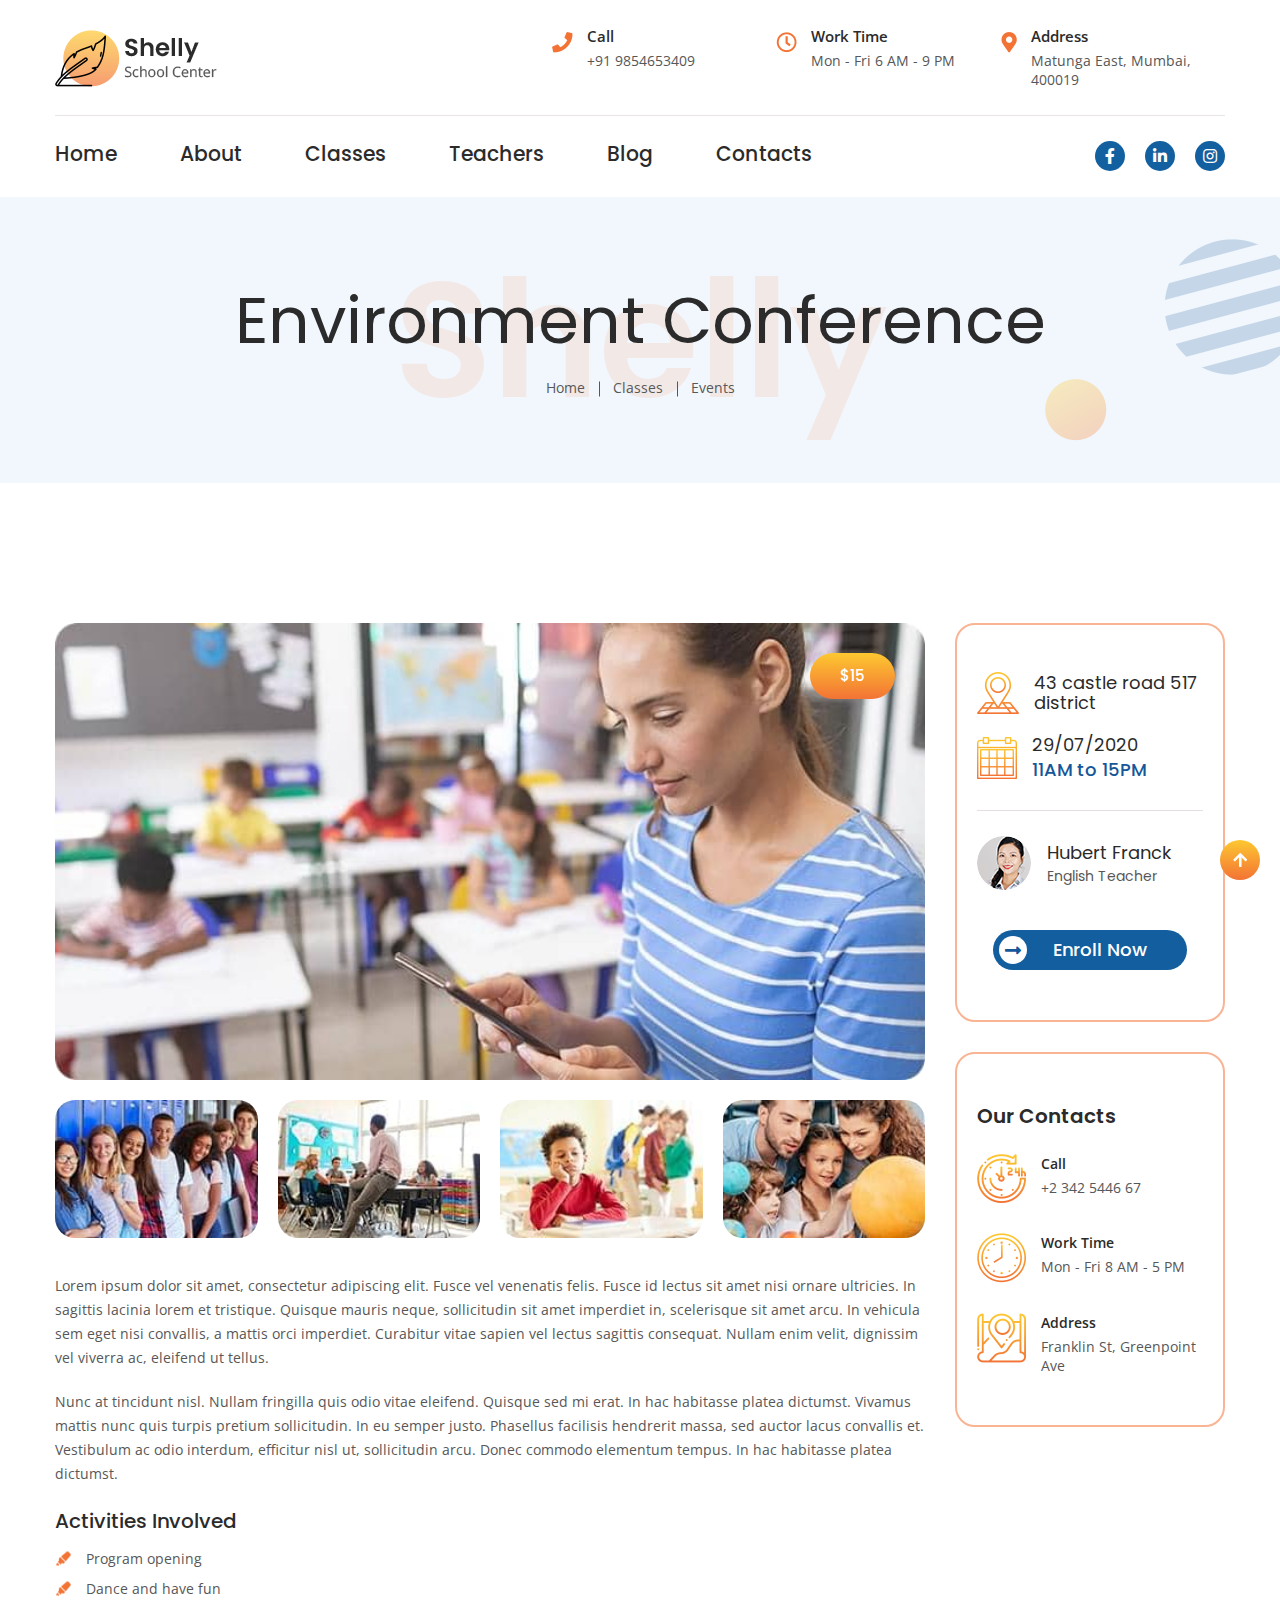
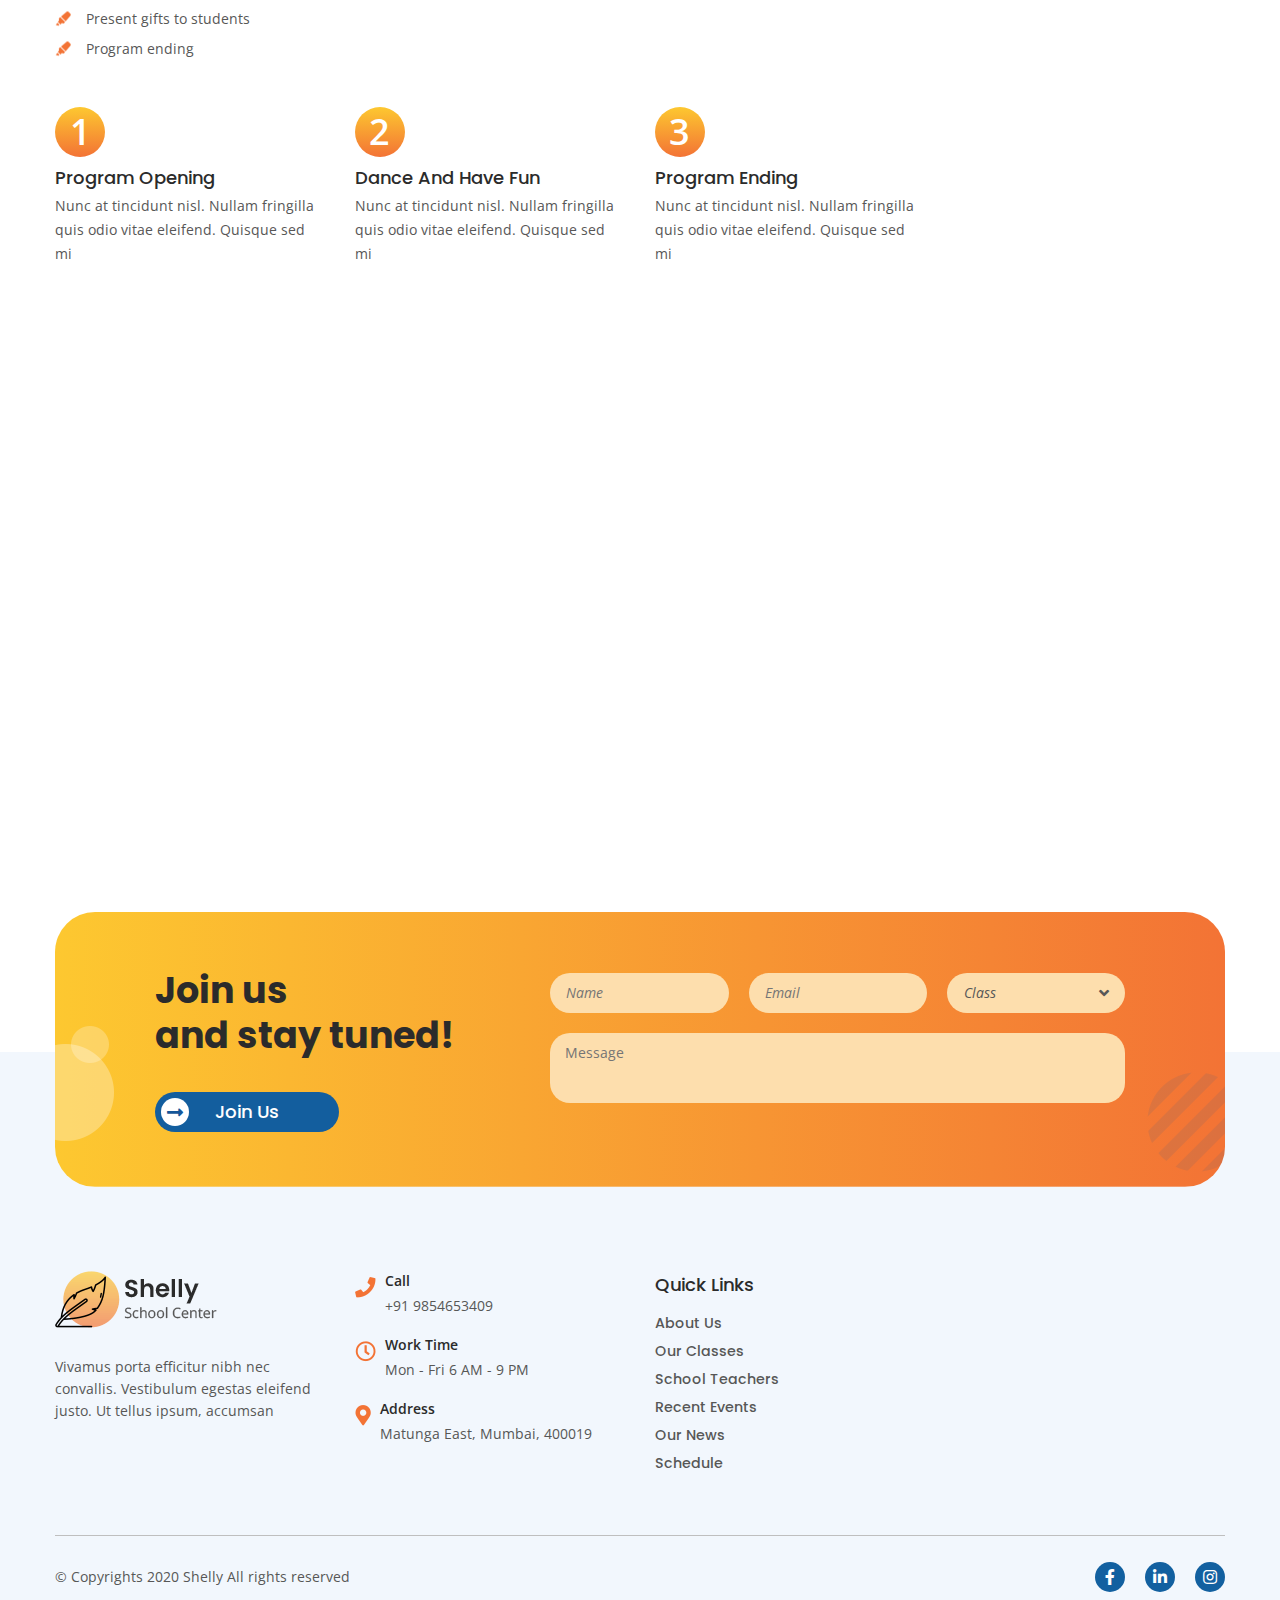
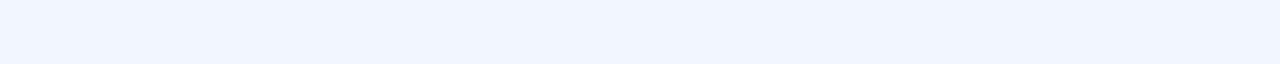
<file: event-single.html>
<!DOCTYPE html>
<html lang="en">
<head>
	<meta charset="UTF-8">
	<title>Shelly School HTML Template</title>
	<meta name="viewport" content="width=device-width, initial-scale=1.0">
	<meta name="description" content="Shelly - Website" />
	<meta name="author" content="merkulove">
	<meta name="keywords" content="" />
	<link rel="icon" href="assets/img/favicon.png">
	<link rel="stylesheet" type="text/css" href="assets/css/animate.css">
	<link rel="stylesheet" type="text/css" href="assets/css/bootstrap.min.css">
	<link rel="stylesheet" type="text/css" href="assets/css/font-awesome.min.css">
	<link rel="stylesheet" type="text/css" href="assets/css/main.css">
	<link rel="stylesheet" type="text/css" href="assets/css/responsive.css">
</head>


<body>

	<div class="wrapper">
		

		<header>
			<div class="container">
				<div class="header-content d-flex flex-wrap align-items-center">
					<div class="logo">
						<a href="index.html" title="">
							<img src="assets/img/logo.png" alt="" srcset="assets/img/01_Logo_2x.png 2x"> 
						</a>
					</div><!--logo end-->
					<ul class="contact-add d-flex flex-wrap">
						<li>
							<div class="contact-info">
								<img src="assets/img/icon1.png" alt="">
								<div class="contact-tt">
									<h4>Call</h4>
									<span><a href="tel:9854653409">+91 9854653409</a></span>
								</div>
							</div><!--contact-info end-->
						</li>
						<li>
							<div class="contact-info">
								<img src="assets/img/icon2.png" alt="">
								<div class="contact-tt">
									<h4>Work Time</h4>
									<span>Mon - Fri 6 AM - 9 PM</span>
								</div>
							</div><!--contact-info end-->
						</li>
						<li>
							<div class="contact-info">
								<img src="assets/img/icon3.png" alt="">
								<div class="contact-tt">
									<h4>Address</h4>
									<span>Matunga East, Mumbai, 400019</span>
								</div>
							</div><!--contact-info end-->
						</li>
					</ul><!--contact-information end-->
					<div class="menu-btn">
						<a href="#">
							<span class="bar1"></span>
							<span class="bar2"></span>
							<span class="bar3"></span>
						</a>
					</div><!--menu-btn end-->
				</div><!--header-content end-->
				<div class="navigation-bar d-flex flex-wrap align-items-center">
					<nav>
						<ul>
							<li><a  href="index.html" title="">Home</a></li>
							<li><a href="about.html" title="">About</a>
								<ul>
									<li><a href="events.html" title="">Events</a>
										<ul>
											<li><a href="event-single.html" title="">Event Single</a></li>
										</ul>
									</li>
									<li><a href="schedule.html" title="">Schedule</a></li>
									<li><a href="error.html" title="">404</a></li>
								</ul>
							</li>
							<li><a href="classes.html" title="">Classes</a>
								<ul>
									<li><a href="class-single.html" title="">Class Single</a></li>
								</ul>
							</li>
							<li><a href="teachers.html" title="">Teachers</a>
								<ul>
									<li><a href="teacher-single.html" title="">Teacher Single</a></li>
								</ul>
							</li>
							<li><a href="blog.html" title="">Blog</a>
								<ul>
									<li><a href="post.html" title="">Blog Single</a></li>
								</ul>
							</li>
							<li><a  href="contacts.html" title="">Contacts</a></li>
						</ul>
					</nav><!--nav end-->
					<ul class="social-links ml-auto">
						<li><a href="#" title=""><i class="fab fa-facebook-f"></i></a></li>
						<li><a href="#" title=""><i class="fab fa-linkedin-in"></i></a></li>
						<li><a href="#" title=""><i class="fab fa-instagram"></i></a></li>
					</ul>
				</div><!--navigation-bar end-->
			</div>
		</header><!--header end-->

		<div class="responsive-menu">
			<ul>
				<li><a href="index.html" title="">Home</a></li>
				<li><a href="about.html" title="">About</a></li>
				<li><a href="events.html" title="">Events</a></li>
				<li><a href="event-single.html" title="">Event Single</a></li>
				<li><a href="schedule.html" title="">Schedule</a></li>
				<li><a href="classes.html" title="">Classes</a></li>
				<li><a href="class-single.html" title="">Classe Single</a></li>
				<li><a href="teachers.html" title="">Teachers</a></li>
				<li><a href="teacher-single.html" title="">Teacher Single</a></li>
				<li><a href="blog.html" title="">Blog</a></li>
				<li><a href="post.html" title="">Blog Single</a></li>
				<li><a href="contacts.html" title="">Contacts</a></li>
				<li><a href="error.html" title="">404</a></li>
			</ul>
		</div><!--responsive-menu end-->

		<section class="pager-section">
			<div class="container">
				<div class="pager-content text-center">
					<h2>Environment conference</h2>
					<ul>
						<li><a href="#" title="">Home</a></li>
						<li><a href="#" title="">Classes</a></li>
						<li><span>Events</span></li>
					</ul>
				</div><!--pager-content end-->
				<h2 class="page-titlee">Shelly</h2>
			</div>
		</section><!--pager-section end-->

		<section class="page-content">
			<div class="container">
				<div class="row">
					<div class="col-lg-9">
						<div class="event-single">
							<div class="event-gallery-sec">
								<div class="event-gallery">
									<a href="assets/img/event-gallery1.jpg" title="" class="html5lightbox" data-group="set1">
										<img src="assets/img/event-gallery1.jpg" alt="">
									</a>
									<span class="price">$15</span>
								</div><!--event-gallery end-->
								<div class="row">
									<div class="col-lg-3 col-md-3 col-sm-3 col-3">
										<div class="event-gallery">
											<a href="assets/img/event-gal2.jpg" title="" class="html5lightbox" data-group="set1">
												<img src="assets/img/event-gallery2.jpg" alt="">
											</a>
										</div><!--event-gallery end-->
									</div>
									<div class="col-lg-3 col-md-3 col-sm-3 col-3">
										<div class="event-gallery">
											<a href="assets/img/event-gal3.jpg" title="" class="html5lightbox" data-group="set1">
												<img src="assets/img/event-gallery3.jpg" alt="">
											</a>
										</div><!--event-gallery end-->
									</div>
									<div class="col-lg-3 col-md-3 col-sm-3 col-3">
										<div class="event-gallery">
											<a href="assets/img/event-gal4.jpg" title="" class="html5lightbox" data-group="set1">
												<img src="assets/img/event-gallery4.jpg" alt="">
											</a>
										</div><!--event-gallery end-->
									</div>
									<div class="col-lg-3 col-md-3 col-sm-3 col-3">
										<div class="event-gallery">
											<a href="assets/img/event-gal5.jpg" title="" class="html5lightbox" data-group="set1">
												<img src="assets/img/event-gallery5.jpg" alt="">
											</a>
										</div><!--event-gallery end-->
									</div>
								</div>
							</div><!--event-gallery-sec end-->
							<p>Lorem ipsum dolor sit amet, consectetur adipiscing elit. Fusce vel venenatis felis. Fusce id lectus sit amet nisi ornare ultricies. In sagittis lacinia lorem et tristique. Quisque mauris neque, sollicitudin sit amet imperdiet in, scelerisque sit amet arcu. In vehicula sem eget nisi convallis, a mattis orci imperdiet. Curabitur vitae sapien vel lectus sagittis consequat. Nullam enim velit, dignissim vel viverra ac, eleifend ut tellus.</p>
							<p>Nunc at tincidunt nisl. Nullam fringilla quis odio vitae eleifend. Quisque sed mi erat. In hac habitasse platea dictumst. Vivamus mattis nunc quis turpis pretium sollicitudin. In eu semper justo. Phasellus facilisis hendrerit massa, sed auctor lacus convallis et. Vestibulum ac odio interdum, efficitur nisl ut, sollicitudin arcu. Donec commodo elementum tempus. In hac habitasse platea dictumst.</p>
							<h3>Activities Involved</h3>
							<ul class="ordrd">
								<li>Program opening</li>
								<li>Dance and have fun</li>
								<li>Present gifts to students</li>
								<li>Program ending</li>
							</ul>
							<div class="row">
								<div class="col-lg-4 col-md-4 col-sm-6">
									<div class="sg-event">
										<span>1</span>
										<h3>Program opening</h3>
										<p>Nunc at tincidunt nisl. Nullam fringilla quis odio vitae eleifend. Quisque sed mi</p>
									</div>
								</div>
								<div class="col-lg-4 col-md-4 col-sm-6">
									<div class="sg-event">
										<span>2</span>
										<h3>Dance and have fun</h3>
										<p>Nunc at tincidunt nisl. Nullam fringilla quis odio vitae eleifend. Quisque sed mi</p>
									</div>
								</div>
								<div class="col-lg-4 col-md-4 col-sm-6">
									<div class="sg-event">
										<span>3</span>
										<h3>Program ending</h3>
										<p>Nunc at tincidunt nisl. Nullam fringilla quis odio vitae eleifend. Quisque sed mi</p>
									</div>
								</div>
							</div>
							<div class="mdp-map">
								<iframe src="https://www.google.com/maps/embed?pb=!1m18!1m12!1m3!1d3771.8644861190364!2d72.85375697502614!3d19.025692182168545!2m3!1f0!2f0!3f0!3m2!1i1024!2i768!4f13.1!3m3!1m2!1s0x3be7cf2623fb4a2b%3A0x33183dd41718eee5!2sGuru%20Nanak%20Khalsa%20College%20of%20Arts%2C%20Science%20%26%20Commerce%20(Autonomous)!5e0!3m2!1sen!2sin!4v1707976390853!5m2!1sen!2sin" width="600" height="450" style="border:0;" allowfullscreen="" loading="lazy" referrerpolicy="no-referrer-when-downgrade"></iframe>
							</div><!--mdp-map end-->
						</div><!--event-single end-->
					</div>
					<div class="col-lg-3">
						<div class="sidebar class-sidebar position-static">
							<div class="widget widget-information">
								<ul class="clt">
									<li>
										<img src="assets/img/cir3.png" alt="">
										<div class="clt-info">
											<h3>43 castle road 517 district</h3>
										</div>
									</li>
									<li>
										<img src="assets/img/cir4.png" alt="">
										<div class="clt-info">
											<h3>29/07/2020 <span>11AM to 15PM</span></h3>
										</div>
									</li>
								</ul>
								<div class="tech-info">
									<div class="tech-tble">
										<img src="assets/img/thumb1.png" alt="">
										<div class="tch-info">
											<h3>Hubert Franck</h3>
											<span>English Teacher</span>
										</div>
									</div>
									<a href="contacts.html" title="" class="btn-default">Enroll Now <i class="fa fa-long-arrow-alt-right"></i></a>
								</div>
							</div><!--widget-information end-->
							<div class="widget widget-contact-dp mdp-contact">
								<div class="mdp-our-contacts">
									<h3>Our Contacts</h3>
									<ul>
										<li>
											<div class="d-flex flex-wrap">
												<div class="icon-v">
													<img src="assets/img/icon15.png" alt="">
												</div>
												<div class="dd-cont">
													<h4>Call</h4>
													<span>+2 342 5446 67</span>
												</div>
											</div>
										</li>
										<li>
											<div class="d-flex flex-wrap">
												<div class="icon-v">
													<img src="assets/img/icon16.png" alt="">
												</div>
												<div class="dd-cont">
													<h4>Work Time</h4>
													<span>Mon - Fri 8 AM - 5 PM</span>
												</div>
											</div>
										</li>
										<li>
											<div class="d-flex flex-wrap">
												<div class="icon-v">
													<img src="assets/img/icon17.png" alt="">
												</div>
												<div class="dd-cont">
													<h4>Address</h4>
													<span>Franklin St, Greenpoint Ave</span>
												</div>
											</div>
										</li>
									</ul>
								</div>
							</div><!--widget-contact-dp end-->
						</div><!--sidebar end-->
					</div>
				</div>
			</div>
		</section><!--page-content end-->

		<section class="newsletter-section">
			<div class="container">
				<div class="newsletter-sec">
					<div class="row align-items-center">
						<div class="col-lg-4">
							<div class="newsz-ltr-text">
								<h2>Join us <br /> and stay tuned!</h2>
								<a href="contacts.html" title="" class="btn-default">Join Us <i class="fa fa-long-arrow-alt-right"></i></a>
							</div><!--newsz-ltr-text end-->
						</div>
						<div class="col-lg-8">
							<form class="newsletter-form">
								<div class="row">
									<div class="col-md-4">
										<div class="form-group">
											<input type="text" name="name" placeholder="Name">
										</div><!--form-group end-->
									</div>
									<div class="col-md-4">
										<div class="form-group">
											<input type="email" name="email" placeholder="Email">
										</div><!--form-group end-->
									</div>
									<div class="col-md-4">
										<div class="form-group select-tg">
											<select>
												<option>Class</option>
												<option>Class</option>
												<option>Class</option>
												<option>Class</option>
												<option>Class</option>
												<option>Class</option>
											</select>
										</div><!--form-group end-->
									</div>
									<div class="col-md-12">
										<div class="form-group">
											<textarea name="message" placeholder="Message"></textarea>
										</div><!--form-group end-->
									</div>
								</div>
							</form><!--newsletter-form end-->
						</div>
					</div>
				</div><!--newsletter-sec end-->
			</div>
		</section><!--newsletter-sec end-->

		<footer>
			<div class="container">
				<div class="top-footer">
					<div class="row">
						<div class="col-lg-3 col-md-6 col-sm-6">
							<div class="widget widget-about">
								<img src="assets/img/logo.png" alt="">
								<p>Vivamus porta efficitur nibh nec convallis. Vestibulum egestas eleifend justo. Ut tellus ipsum, accumsan</p>
							</div><!--widget-about end-->
						</div>
						<div class="col-lg-3 col-md-6 col-sm-6">
							<div class="widget widget-contact">
								<ul class="contact-add">
									<li>
										<div class="contact-info">
											<img src="assets/img/icon1.png" alt="">
											<div class="contact-tt">
												<h4>Call</h4>
												<span><a href="tel:9854653409">+91 9854653409</a></span>
											</div>
										</div><!--contact-info end-->
									</li>
									<li>
										<div class="contact-info">
											<img src="assets/img/icon2.png" alt="">
											<div class="contact-tt">
												<h4>Work Time</h4>
												<span>Mon - Fri 6 AM - 9 PM</span>
											</div>
										</div><!--contact-info end-->
									</li>
									<li>
										<div class="contact-info">
											<img src="assets/img/icon3.png" alt="">
											<div class="contact-tt">
												<h4>Address</h4>
												<span>Matunga East, Mumbai,  400019</span>
											</div>
										</div><!--contact-info end-->
									</li>
								</ul>
							</div><!--widget-contact end-->
						</div>
						<div class="col-lg-3 col-md-6 col-sm-6">
							<div class="widget widget-links">
								<h3 class="widget-title">Quick Links</h3>
								<ul>
									<li><a href="about.html" title="">About Us </a></li>
									<li><a href="classes.html" title="">Our Classes</a></li>
									<li><a href="teachers.html" title="">School Teachers </a></li>
									<li><a href="events.html" title="">Recent Events </a></li>
									<li><a href="blog.html" title="">Our News </a></li>
									<li><a href="schedule.html" title="">Schedule </a></li>
								</ul>
							</div><!--widget-links end-->
						</div>
						<div class="col-lg-3 col-md-6 col-sm-6">
							<div class="widget widget-iframe">
								<iframe src="https://www.google.com/maps/embed?pb=!1m18!1m12!1m3!1d3771.8644861190364!2d72.85375697502614!3d19.025692182168545!2m3!1f0!2f0!3f0!3m2!1i1024!2i768!4f13.1!3m3!1m2!1s0x3be7cf2623fb4a2b%3A0x33183dd41718eee5!2sGuru%20Nanak%20Khalsa%20College%20of%20Arts%2C%20Science%20%26%20Commerce%20(Autonomous)!5e0!3m2!1sen!2sin!4v1707976390853!5m2!1sen!2sin" width="600" height="450" style="border:0;" allowfullscreen="" loading="lazy" referrerpolicy="no-referrer-when-downgrade"></iframe>
							</div><!--widget-iframe end-->
						</div>
					</div>
				</div><!--top-footer end-->
				<div class="bottom-footer">
					<div class="row align-items-center">
						<div class="col-lg-6 col-md-6 col-sm-6">
							<p>© Copyrights 2020 Shelly All rights reserved</p>
						</div>
						<div class="col-lg-6 col-md-6 col-sm-6">
							<ul class="social-links">
								<li><a href="#" title=""><i class="fab fa-facebook-f"></i></a></li>
								<li><a href="#" title=""><i class="fab fa-linkedin-in"></i></a></li>
								<li><a href="#" title=""><i class="fab fa-instagram"></i></a></li>
							</ul>
						</div>
					</div>
				</div><!--bottom-footer end-->
			</div>
		</footer><!--footer end-->

		<!--back to top begin-->
		<button class="back-to-top">
			<i class="fas fa-arrow-up"></i>
		</button>
		<!--back to top end-->

	</div>

<script src="assets/js/jquery.js"></script>
<script src="assets/js/bootstrap.min.js"></script>
<script src="assets/js/isotope.js"></script>
<script src="assets/js/html5lightbox.js"></script>
<script src="assets/js/slick.min.js"></script>
<script src="assets/js/tweenMax.js"></script>
<script src="assets/js/wow.min.js"></script>
<script src="assets/js/scripts.js"></script>

</body>

</html>
</file>
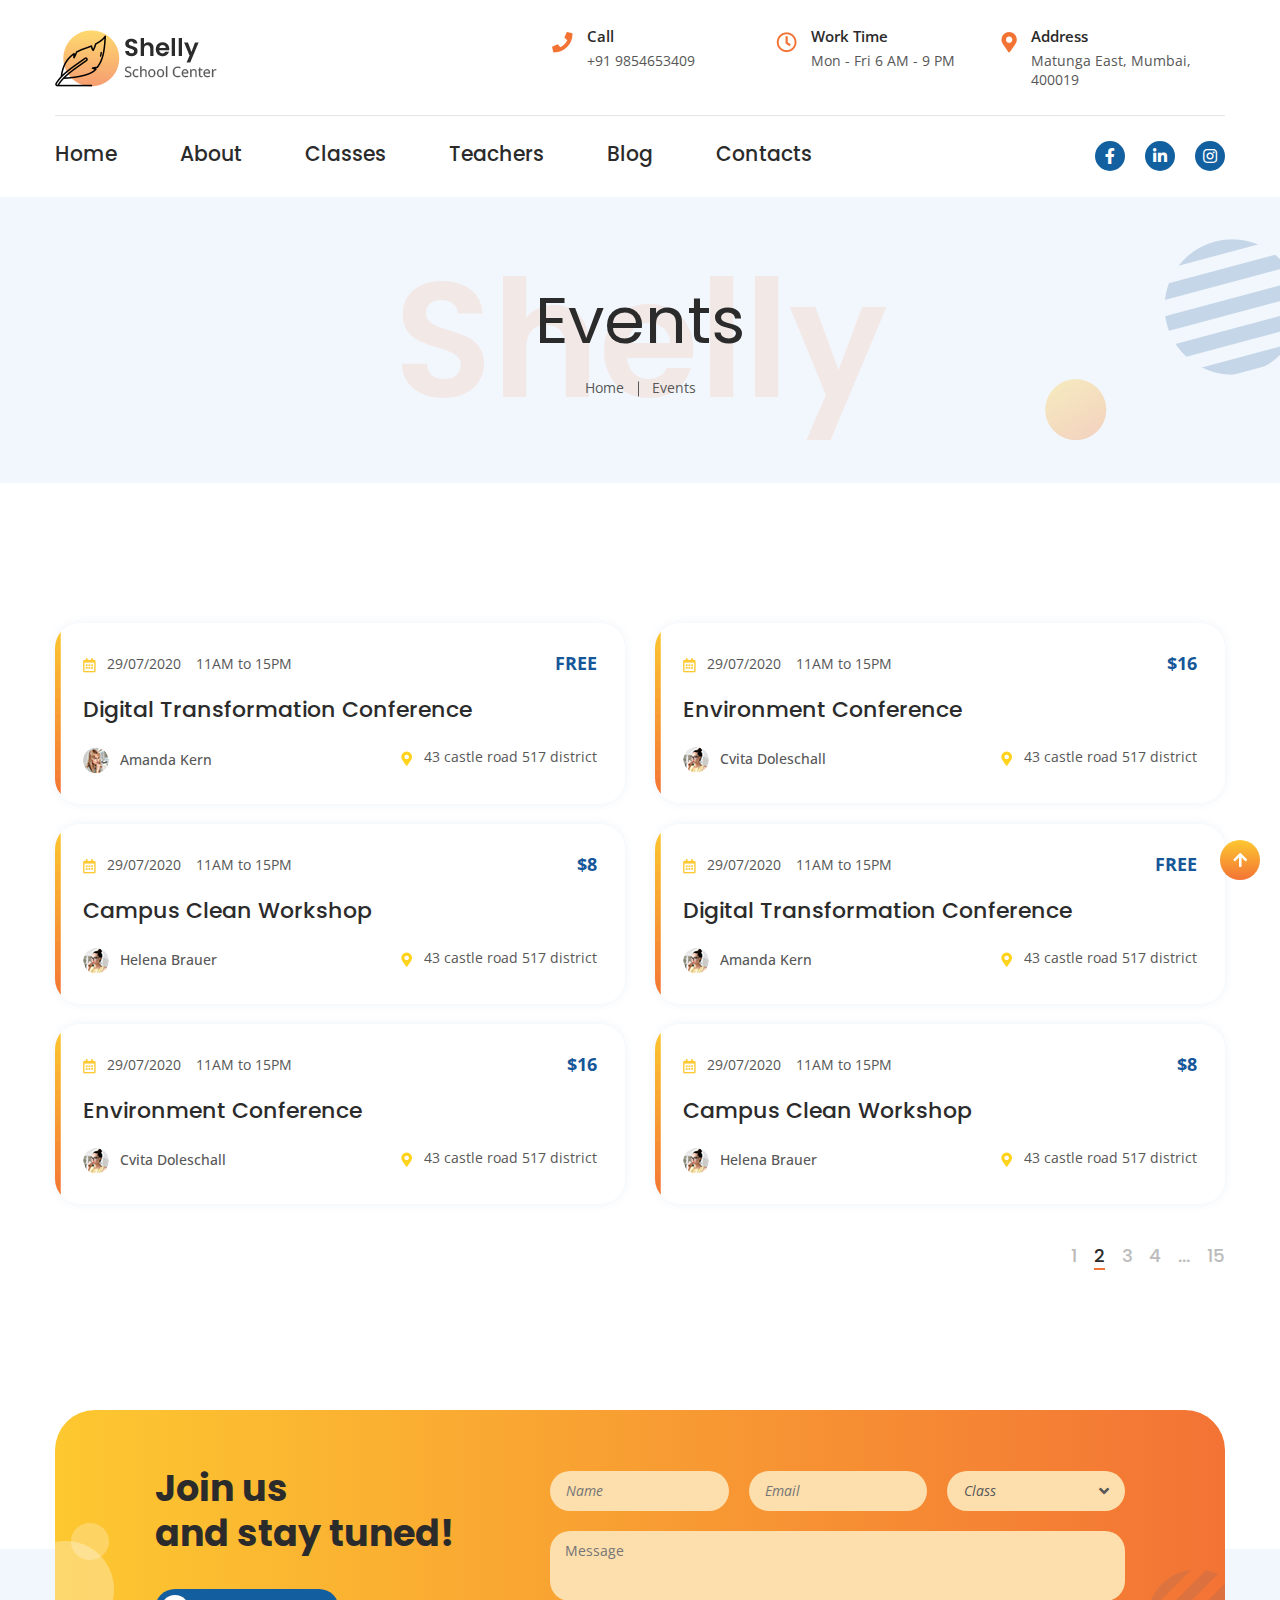
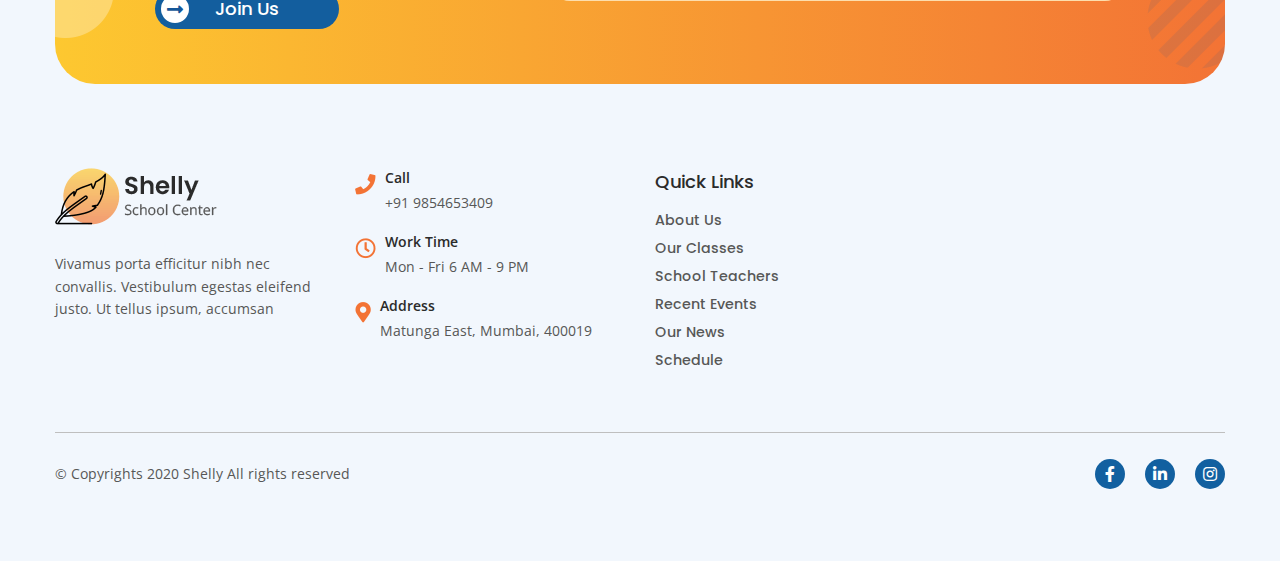
<file: events.html>
<!DOCTYPE html>
<html lang="en">
<head>
	<meta charset="UTF-8">
	<title>Shelly School HTML Template</title>
	<meta name="viewport" content="width=device-width, initial-scale=1.0">
	<meta name="description" content="Shelly - Website" />
	<meta name="author" content="merkulove">
	<meta name="keywords" content="" />
	<link rel="icon" href="assets/img/favicon.png">
	<link rel="stylesheet" type="text/css" href="assets/css/animate.css">
	<link rel="stylesheet" type="text/css" href="assets/css/bootstrap.min.css">
	<link rel="stylesheet" type="text/css" href="assets/css/font-awesome.min.css">
	<link rel="stylesheet" type="text/css" href="assets/css/main.css">
	<link rel="stylesheet" type="text/css" href="assets/css/responsive.css">
</head>


<body>

	<div class="wrapper">
		

		<header>
			<div class="container">
				<div class="header-content d-flex flex-wrap align-items-center">
					<div class="logo">
						<a href="index.html" title="">
							<img src="assets/img/logo.png" alt="" srcset="assets/img/01_Logo_2x.png 2x"> 
						</a>
					</div><!--logo end-->
					<ul class="contact-add d-flex flex-wrap">
						<li>
							<div class="contact-info">
								<img src="assets/img/icon1.png" alt="">
								<div class="contact-tt">
									<h4>Call</h4>
									<span><a href="tel:9854653409">+91 9854653409</a></span>
								</div>
							</div><!--contact-info end-->
						</li>
						<li>
							<div class="contact-info">
								<img src="assets/img/icon2.png" alt="">
								<div class="contact-tt">
									<h4>Work Time</h4>
									<span>Mon - Fri 6 AM - 9 PM</span>
								</div>
							</div><!--contact-info end-->
						</li>
						<li>
							<div class="contact-info">
								<img src="assets/img/icon3.png" alt="">
								<div class="contact-tt">
									<h4>Address</h4>
									<span>Matunga East, Mumbai, 400019</span>
								</div>
							</div><!--contact-info end-->
						</li>
					</ul><!--contact-information end-->
					<div class="menu-btn">
						<a href="#">
							<span class="bar1"></span>
							<span class="bar2"></span>
							<span class="bar3"></span>
						</a>
					</div><!--menu-btn end-->
				</div><!--header-content end-->
				<div class="navigation-bar d-flex flex-wrap align-items-center">
					<nav>
						<ul>
							<li><a  href="index.html" title="">Home</a></li>
							<li><a href="about.html" title="">About</a>
								<ul>
									<li><a href="events.html" title="">Events</a>
										<ul>
											<li><a href="event-single.html" title="">Event Single</a></li>
										</ul>
									</li>
									<li><a href="schedule.html" title="">Schedule</a></li>
									<li><a href="error.html" title="">404</a></li>
								</ul>
							</li>
							<li><a href="classes.html" title="">Classes</a>
								<ul>
									<li><a href="class-single.html" title="">Class Single</a></li>
								</ul>
							</li>
							<li><a href="teachers.html" title="">Teachers</a>
								<ul>
									<li><a href="teacher-single.html" title="">Teacher Single</a></li>
								</ul>
							</li>
							<li><a href="blog.html" title="">Blog</a>
								<ul>
									<li><a href="post.html" title="">Blog Single</a></li>
								</ul>
							</li>
							<li><a  href="contacts.html" title="">Contacts</a></li>
						</ul>
					</nav><!--nav end-->
					<ul class="social-links ml-auto">
						<li><a href="#" title=""><i class="fab fa-facebook-f"></i></a></li>
						<li><a href="#" title=""><i class="fab fa-linkedin-in"></i></a></li>
						<li><a href="#" title=""><i class="fab fa-instagram"></i></a></li>
					</ul>
				</div><!--navigation-bar end-->
			</div>
		</header><!--header end-->

		<div class="responsive-menu">
			<ul>
				<li><a href="index.html" title="">Home</a></li>
				<li><a href="about.html" title="">About</a></li>
				<li><a href="events.html" title="">Events</a></li>
				<li><a href="event-single.html" title="">Event Single</a></li>
				<li><a href="schedule.html" title="">Schedule</a></li>
				<li><a href="classes.html" title="">Classes</a></li>
				<li><a href="class-single.html" title="">Classe Single</a></li>
				<li><a href="teachers.html" title="">Teachers</a></li>
				<li><a href="teacher-single.html" title="">Teacher Single</a></li>
				<li><a href="blog.html" title="">Blog</a></li>
				<li><a href="post.html" title="">Blog Single</a></li>
				<li><a href="contacts.html" title="">Contacts</a></li>
				<li><a href="error.html" title="">404</a></li>
			</ul>
		</div><!--responsive-menu end-->

		<section class="pager-section">
			<div class="container">
				<div class="pager-content text-center">
					<h2>Events</h2>
					<ul>
						<li><a href="#" title="">Home</a></li>
						<li><span>Events</span></li>
					</ul>
				</div><!--pager-content end-->
				<h2 class="page-titlee">Shelly</h2>
			</div>
		</section><!--pager-section end-->

		<section class="page-content">
			<div class="container">
				<div class="course-section">
					<div class="courses-list">
						<div class="row">
							<div class="col-lg-6">
								<div class="course-card">
									<div class="d-flex flex-wrap align-items-center">
										<ul class="course-meta">
											<li>
												<img src="assets/img/icon12.png" alt="">
												29/07/2020
											</li>
											<li>
												11AM to 15PM
											</li>
										</ul>
										<span>FREE</span>
									</div>
									<h3><a href="event-single.html" title="">Digital Transformation Conference</a></h3>
									<div class="d-flex flex-wrap">
										<div class="posted-by">
											<img src="assets/img/ico2.png" alt="">
											<a href="#" title="">Amanda Kern</a>
										</div>
										<span class="locat"><img src="assets/img/loct.png" alt="">43 castle road 517 district</span>
									</div>
								</div><!--course-card end-->
							</div>
							<div class="col-lg-6">
								<div class="course-card">
									<div class="d-flex flex-wrap align-items-center">
										<ul class="course-meta">
											<li>
												<img src="assets/img/icon12.png" alt="">
												29/07/2020
											</li>
											<li>
												11AM to 15PM
											</li>
										</ul>
										<span>$16</span>
									</div>
									<h3><a href="event-single.html" title="">Environment conference</a></h3>
									<div class="d-flex flex-wrap">
										<div class="posted-by">
											<img src="assets/img/ico.png" alt="">
											<a href="#" title="">Cvita Doleschall</a>
										</div>
										<span class="locat"><img src="assets/img/loct.png" alt="">43 castle road 517 district</span>
									</div>
								</div><!--course-card end-->
							</div>
							<div class="col-lg-6">
								<div class="course-card">
									<div class="d-flex flex-wrap align-items-center">
										<ul class="course-meta">
											<li>
												<img src="assets/img/icon12.png" alt="">
												29/07/2020
											</li>
											<li>
												11AM to 15PM
											</li>
										</ul>
										<span>$8</span>
									</div>
									<h3><a href="event-single.html" title="">Campus clean workshop</a></h3>
									<div class="d-flex flex-wrap">
										<div class="posted-by">
											<img src="assets/img/ico.png" alt="">
											<a href="#" title="">Helena Brauer</a>
										</div>
										<span class="locat"><img src="assets/img/loct.png" alt="">43 castle road 517 district</span>
									</div>
								</div><!--course-card end-->
							</div>
							<div class="col-lg-6">
								<div class="course-card">
									<div class="d-flex flex-wrap align-items-center">
										<ul class="course-meta">
											<li>
												<img src="assets/img/icon12.png" alt="">
												29/07/2020
											</li>
											<li>
												11AM to 15PM
											</li>
										</ul>
										<span>FREE</span>
									</div>
									<h3><a href="event-single.html" title="">Digital Transformation Conference</a></h3>
									<div class="d-flex flex-wrap">
										<div class="posted-by">
											<img src="assets/img/ico.png" alt="">
											<a href="#" title="">Amanda Kern</a>
										</div>
										<span class="locat"><img src="assets/img/loct.png" alt="">43 castle road 517 district</span>
									</div>
								</div><!--course-card end-->
							</div>
							<div class="col-lg-6">
								<div class="course-card">
									<div class="d-flex flex-wrap align-items-center">
										<ul class="course-meta">
											<li>
												<img src="assets/img/icon12.png" alt="">
												29/07/2020
											</li>
											<li>
												11AM to 15PM
											</li>
										</ul>
										<span>$16</span>
									</div>
									<h3><a href="event-single.html" title="">Environment conference</a></h3>
									<div class="d-flex flex-wrap">
										<div class="posted-by">
											<img src="assets/img/ico.png" alt="">
											<a href="#" title="">Cvita Doleschall</a>
										</div>
										<span class="locat"><img src="assets/img/loct.png" alt="">43 castle road 517 district</span>
									</div>
								</div><!--course-card end-->
							</div>
							<div class="col-lg-6">
								<div class="course-card">
									<div class="d-flex flex-wrap align-items-center">
										<ul class="course-meta">
											<li>
												<img src="assets/img/icon12.png" alt="">
												29/07/2020
											</li>
											<li>
												11AM to 15PM
											</li>
										</ul>
										<span>$8</span>
									</div>
									<h3><a href="event-single.html" title="">Campus clean workshop</a></h3>
									<div class="d-flex flex-wrap">
										<div class="posted-by">
											<img src="assets/img/ico.png" alt="">
											<a href="#" title="">Helena Brauer</a>
										</div>
										<span class="locat"><img src="assets/img/loct.png" alt="">43 castle road 517 district</span>
									</div>
								</div><!--course-card end-->
							</div>
						</div>
					</div><!--courses-list end-->
				</div>
				<div class="mdp-pagiation">
					<nav aria-label="Page navigation example">
						<ul class="pagination">
					    	<li class="page-item"><a class="page-link" href="#">1</a></li>
					    	<li class="page-item"><a class="page-link active" href="#">2</a></li>
					    	<li class="page-item"><a class="page-link" href="#">3</a></li>
					    	<li class="page-item"><a class="page-link" href="#">4</a></li>
					    	<li class="page-item"><a class="page-link" href="#">...</a></li>
					    	<li class="page-item"><a class="page-link" href="#">15</a></li>
					  	</ul>
					</nav>
				</div><!--pagination-end-->
			</div>
		</section><!--page-content end-->

		<section class="newsletter-section">
			<div class="container">
				<div class="newsletter-sec">
					<div class="row align-items-center">
						<div class="col-lg-4">
							<div class="newsz-ltr-text">
								<h2>Join us <br /> and stay tuned!</h2>
								<a href="contacts.html" title="" class="btn-default">Join Us <i class="fa fa-long-arrow-alt-right"></i></a>
							</div><!--newsz-ltr-text end-->
						</div>
						<div class="col-lg-8">
							<form class="newsletter-form">
								<div class="row">
									<div class="col-md-4">
										<div class="form-group">
											<input type="text" name="name" placeholder="Name">
										</div><!--form-group end-->
									</div>
									<div class="col-md-4">
										<div class="form-group">
											<input type="email" name="email" placeholder="Email">
										</div><!--form-group end-->
									</div>
									<div class="col-md-4">
										<div class="form-group select-tg">
											<select>
												<option>Class</option>
												<option>Class</option>
												<option>Class</option>
												<option>Class</option>
												<option>Class</option>
												<option>Class</option>
											</select>
										</div><!--form-group end-->
									</div>
									<div class="col-md-12">
										<div class="form-group">
											<textarea name="message" placeholder="Message"></textarea>
										</div><!--form-group end-->
									</div>
								</div>
							</form><!--newsletter-form end-->
						</div>
					</div>
				</div><!--newsletter-sec end-->
			</div>
		</section><!--newsletter-sec end-->

		<footer>
			<div class="container">
				<div class="top-footer">
					<div class="row">
						<div class="col-lg-3 col-md-6 col-sm-6">
							<div class="widget widget-about">
								<img src="assets/img/logo.png" alt="">
								<p>Vivamus porta efficitur nibh nec convallis. Vestibulum egestas eleifend justo. Ut tellus ipsum, accumsan</p>
							</div><!--widget-about end-->
						</div>
						<div class="col-lg-3 col-md-6 col-sm-6">
							<div class="widget widget-contact">
								<ul class="contact-add">
									<li>
										<div class="contact-info">
											<img src="assets/img/icon1.png" alt="">
											<div class="contact-tt">
												<h4>Call</h4>
												<span><a href="tel:9854653409">+91 9854653409</a></span>
											</div>
										</div><!--contact-info end-->
									</li>
									<li>
										<div class="contact-info">
											<img src="assets/img/icon2.png" alt="">
											<div class="contact-tt">
												<h4>Work Time</h4>
												<span>Mon - Fri 6 AM - 9 PM</span>
											</div>
										</div><!--contact-info end-->
									</li>
									<li>
										<div class="contact-info">
											<img src="assets/img/icon3.png" alt="">
											<div class="contact-tt">
												<h4>Address</h4>
												<span>Matunga East, Mumbai,  400019</span>
											</div>
										</div><!--contact-info end-->
									</li>
								</ul>
							</div><!--widget-contact end-->
						</div>
						<div class="col-lg-3 col-md-6 col-sm-6">
							<div class="widget widget-links">
								<h3 class="widget-title">Quick Links</h3>
								<ul>
									<li><a href="about.html" title="">About Us </a></li>
									<li><a href="classes.html" title="">Our Classes</a></li>
									<li><a href="teachers.html" title="">School Teachers </a></li>
									<li><a href="events.html" title="">Recent Events </a></li>
									<li><a href="blog.html" title="">Our News </a></li>
									<li><a href="schedule.html" title="">Schedule </a></li>
								</ul>
							</div><!--widget-links end-->
						</div>
						<div class="col-lg-3 col-md-6 col-sm-6">
							<div class="widget widget-iframe">
								<iframe src="https://www.google.com/maps/embed?pb=!1m18!1m12!1m3!1d3771.8644861190364!2d72.85375697502614!3d19.025692182168545!2m3!1f0!2f0!3f0!3m2!1i1024!2i768!4f13.1!3m3!1m2!1s0x3be7cf2623fb4a2b%3A0x33183dd41718eee5!2sGuru%20Nanak%20Khalsa%20College%20of%20Arts%2C%20Science%20%26%20Commerce%20(Autonomous)!5e0!3m2!1sen!2sin!4v1707976390853!5m2!1sen!2sin" width="600" height="450" style="border:0;" allowfullscreen="" loading="lazy" referrerpolicy="no-referrer-when-downgrade"></iframe>
							</div><!--widget-iframe end-->
						</div>
					</div>
				</div><!--top-footer end-->
				<div class="bottom-footer">
					<div class="row align-items-center">
						<div class="col-lg-6 col-md-6 col-sm-6">
							<p>© Copyrights 2020 Shelly All rights reserved</p>
						</div>
						<div class="col-lg-6 col-md-6 col-sm-6">
							<ul class="social-links">
								<li><a href="#" title=""><i class="fab fa-facebook-f"></i></a></li>
								<li><a href="#" title=""><i class="fab fa-linkedin-in"></i></a></li>
								<li><a href="#" title=""><i class="fab fa-instagram"></i></a></li>
							</ul>
						</div>
					</div>
				</div><!--bottom-footer end-->
			</div>
		</footer><!--footer end-->

		<!--back to top begin-->
		<button class="back-to-top">
			<i class="fas fa-arrow-up"></i>
		</button>
		<!--back to top end-->

	</div>


<script src="assets/js/jquery.js"></script>
<script src="assets/js/bootstrap.min.js"></script>
<script src="assets/js/isotope.js"></script>
<script src="assets/js/html5lightbox.js"></script>
<script src="assets/js/slick.min.js"></script>
<script src="assets/js/tweenMax.js"></script>
<script src="assets/js/wow.min.js"></script>
<script src="assets/js/scripts.js"></script>

</body>

</html>
</file>
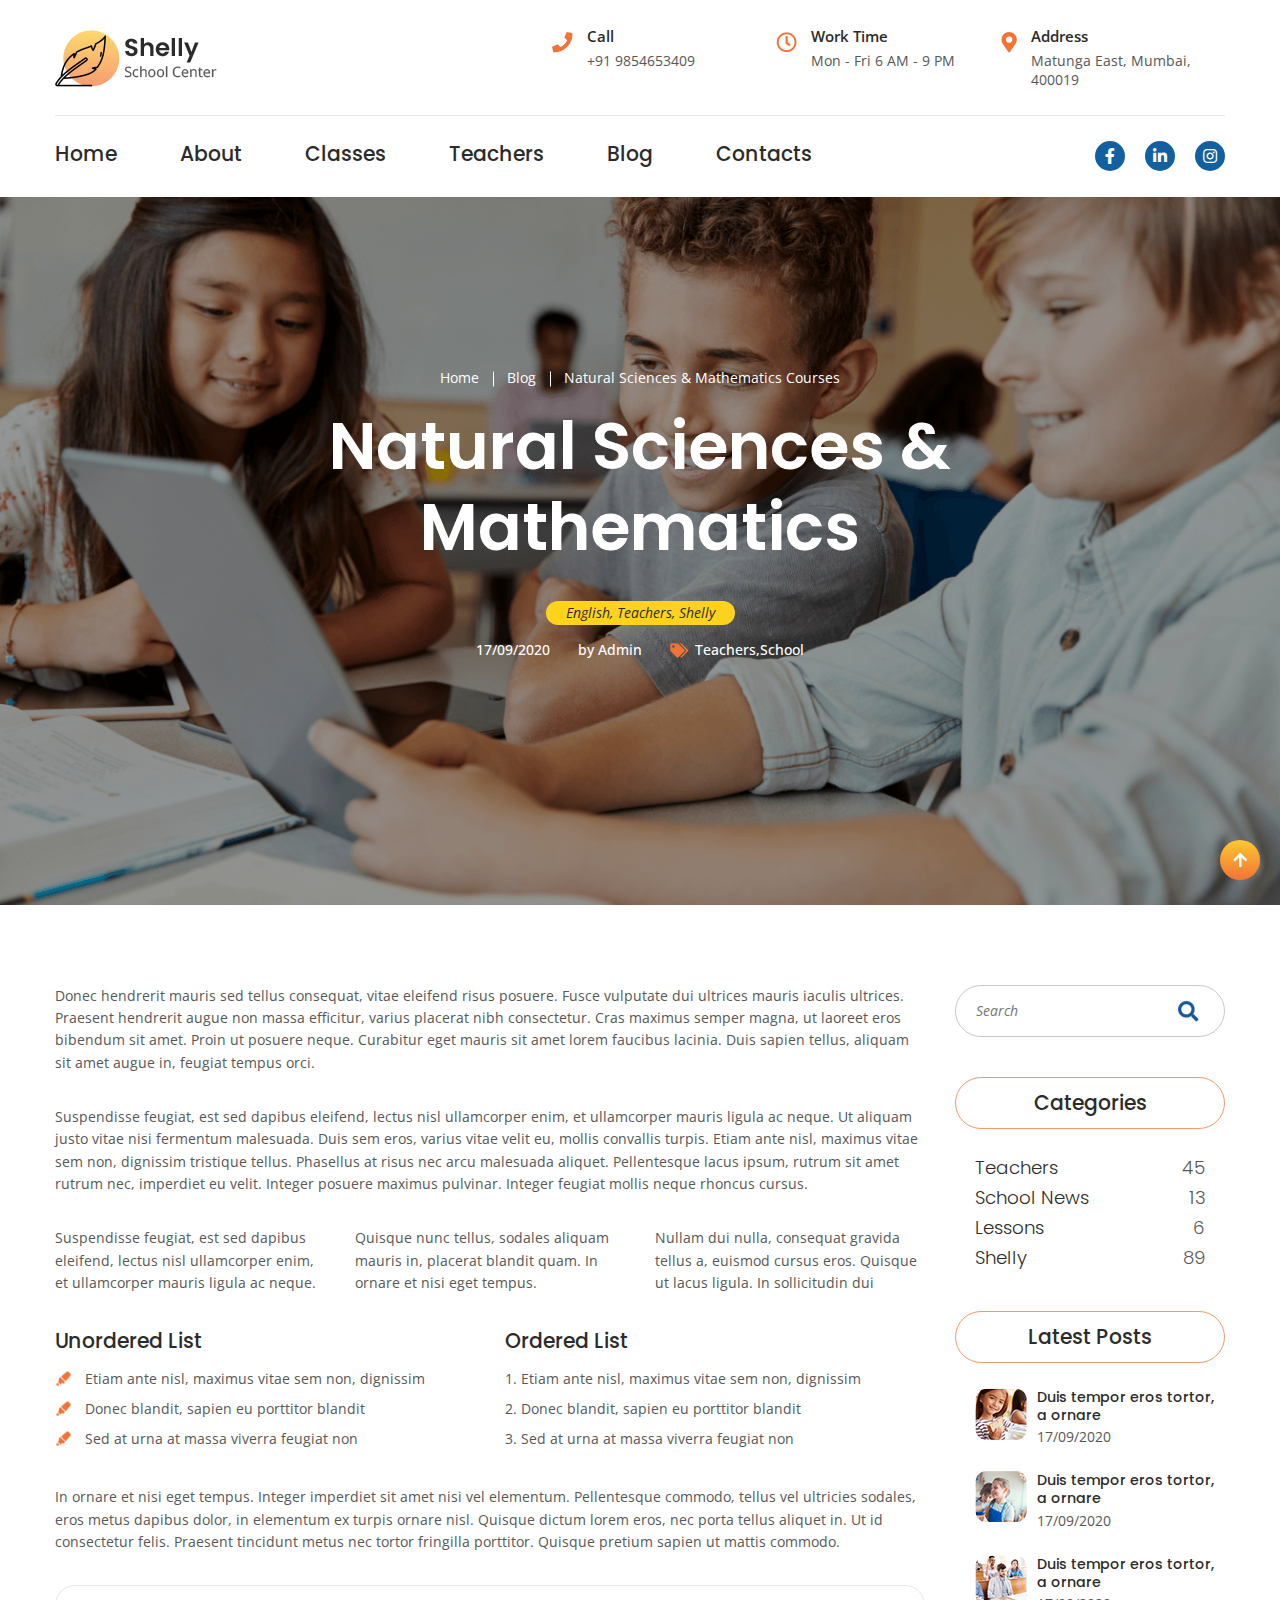
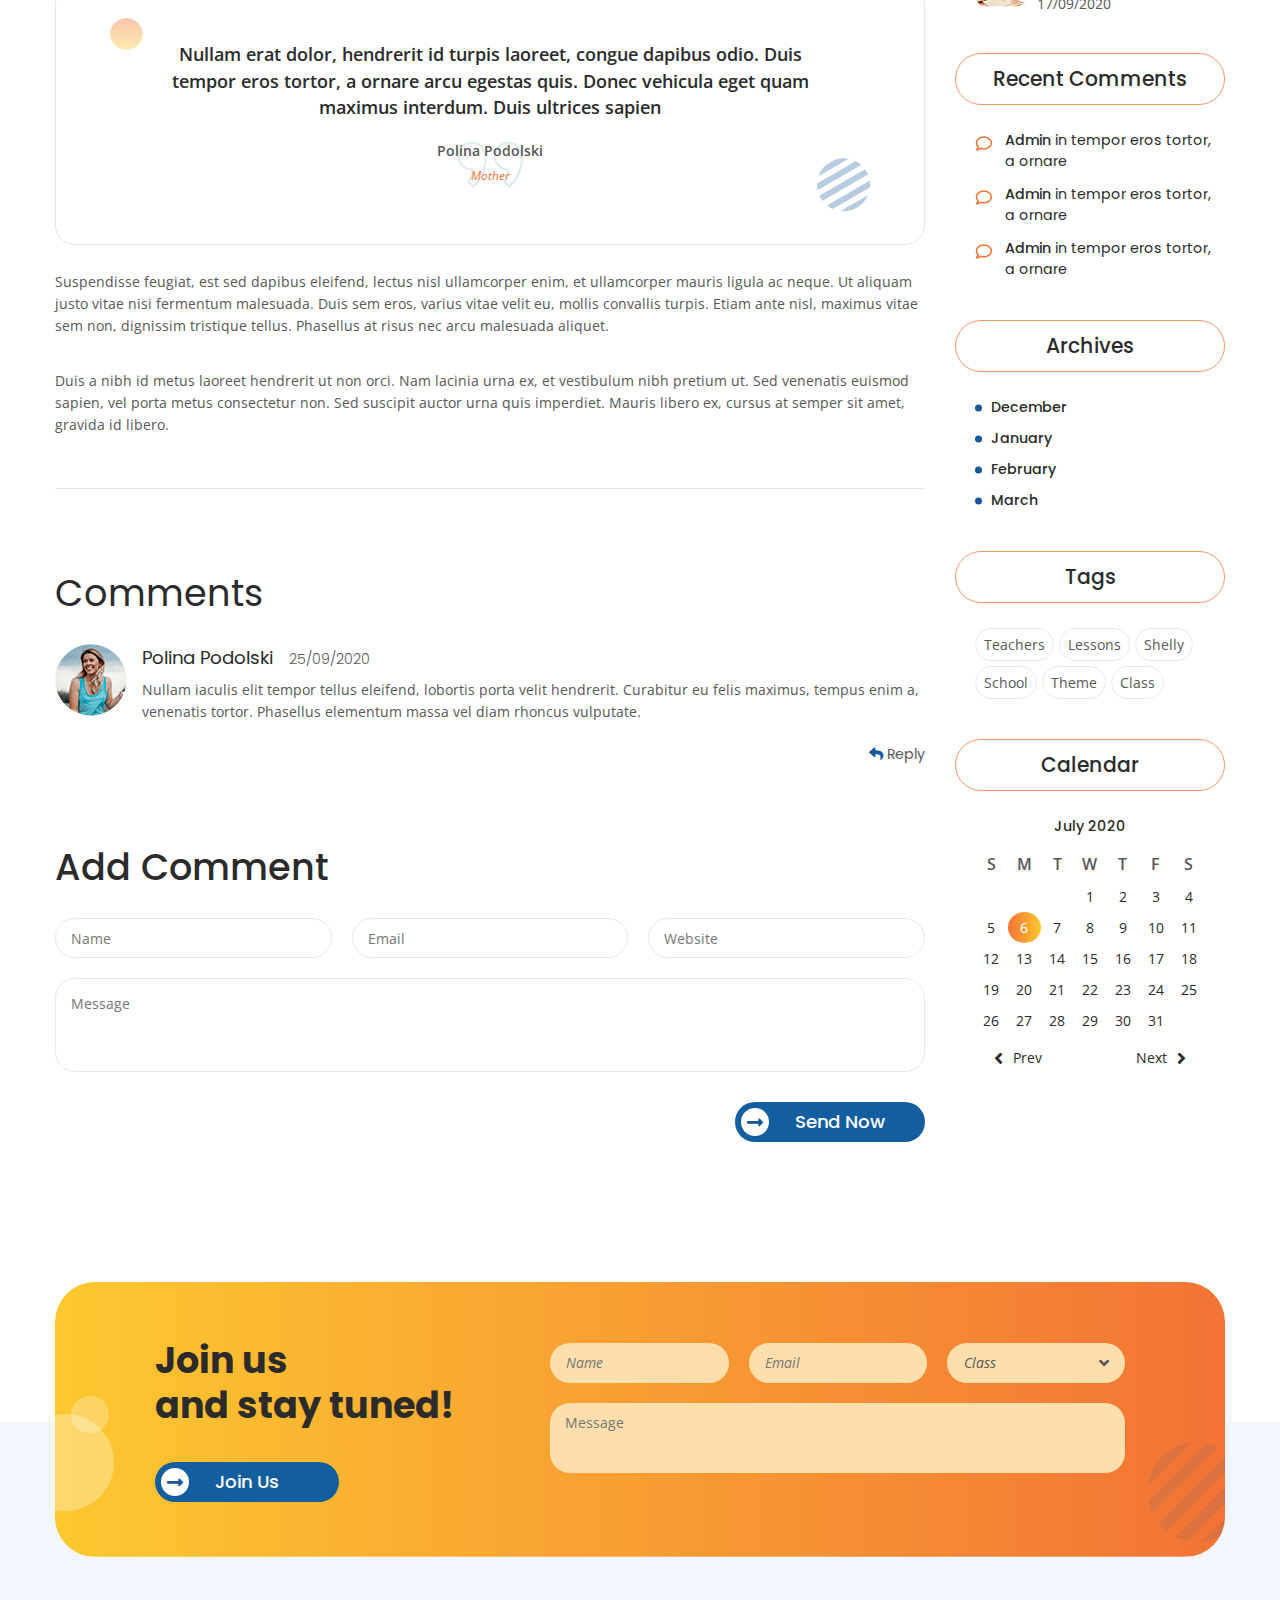
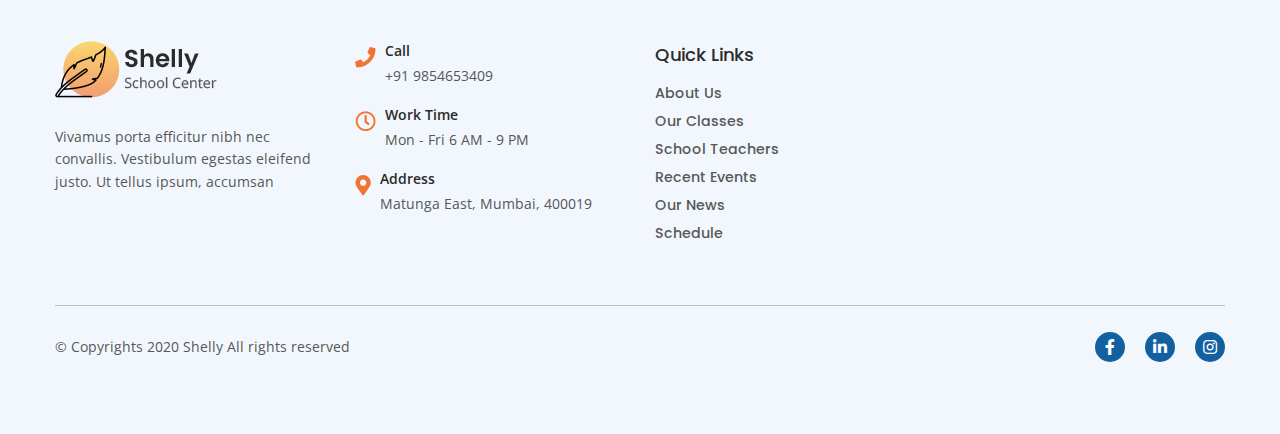
<file: post.html>
<!DOCTYPE html>
<html lang="en">
<head>
	<meta charset="UTF-8">
	<title>Shelly School HTML Template</title>
	<meta name="viewport" content="width=device-width, initial-scale=1.0">
	<meta name="description" content="Shelly - Website" />
	<meta name="author" content="merkulove">
	<meta name="keywords" content="" />
	<link rel="icon" href="assets/img/favicon.png">
	<link rel="stylesheet" type="text/css" href="assets/css/animate.css">
	<link rel="stylesheet" type="text/css" href="assets/css/bootstrap.min.css">
	<link rel="stylesheet" type="text/css" href="assets/css/font-awesome.min.css">
	<link rel="stylesheet" type="text/css" href="assets/css/main.css">
	<link rel="stylesheet" type="text/css" href="assets/css/responsive.css">
</head>


<body>

	<div class="wrapper">
		

		<header>
			<div class="container">
				<div class="header-content d-flex flex-wrap align-items-center">
					<div class="logo">
						<a href="index.html" title="">
							<img src="assets/img/logo.png" alt="" srcset="assets/img/01_Logo_2x.png 2x"> 
						</a>
					</div><!--logo end-->
					<ul class="contact-add d-flex flex-wrap">
						<li>
							<div class="contact-info">
								<img src="assets/img/icon1.png" alt="">
								<div class="contact-tt">
									<h4>Call</h4>
									<span><a href="tel:9854653409">+91 9854653409</a></span>
								</div>
							</div><!--contact-info end-->
						</li>
						<li>
							<div class="contact-info">
								<img src="assets/img/icon2.png" alt="">
								<div class="contact-tt">
									<h4>Work Time</h4>
									<span>Mon - Fri 6 AM - 9 PM</span>
								</div>
							</div><!--contact-info end-->
						</li>
						<li>
							<div class="contact-info">
								<img src="assets/img/icon3.png" alt="">
								<div class="contact-tt">
									<h4>Address</h4>
									<span>Matunga East, Mumbai, 400019</span>
								</div>
							</div><!--contact-info end-->
						</li>
					</ul><!--contact-information end-->
					<div class="menu-btn">
						<a href="#">
							<span class="bar1"></span>
							<span class="bar2"></span>
							<span class="bar3"></span>
						</a>
					</div><!--menu-btn end-->
				</div><!--header-content end-->
				<div class="navigation-bar d-flex flex-wrap align-items-center">
					<nav>
						<ul>
							<li><a  href="index.html" title="">Home</a></li>
							<li><a href="about.html" title="">About</a>
								<ul>
									<li><a href="events.html" title="">Events</a>
										<ul>
											<li><a href="event-single.html" title="">Event Single</a></li>
										</ul>
									</li>
									<li><a href="schedule.html" title="">Schedule</a></li>
									<li><a href="error.html" title="">404</a></li>
								</ul>
							</li>
							<li><a href="classes.html" title="">Classes</a>
								<ul>
									<li><a href="class-single.html" title="">Class Single</a></li>
								</ul>
							</li>
							<li><a href="teachers.html" title="">Teachers</a>
								<ul>
									<li><a href="teacher-single.html" title="">Teacher Single</a></li>
								</ul>
							</li>
							<li><a href="blog.html" title="">Blog</a>
								<ul>
									<li><a href="post.html" title="">Blog Single</a></li>
								</ul>
							</li>
							<li><a  href="contacts.html" title="">Contacts</a></li>
						</ul>
					</nav><!--nav end-->
					<ul class="social-links ml-auto">
						<li><a href="#" title=""><i class="fab fa-facebook-f"></i></a></li>
						<li><a href="#" title=""><i class="fab fa-linkedin-in"></i></a></li>
						<li><a href="#" title=""><i class="fab fa-instagram"></i></a></li>
					</ul>
				</div><!--navigation-bar end-->
			</div>
		</header><!--header end-->

		<div class="responsive-menu">
			<ul>
				<li><a href="index.html" title="">Home</a></li>
				<li><a href="about.html" title="">About</a></li>
				<li><a href="events.html" title="">Events</a></li>
				<li><a href="event-single.html" title="">Event Single</a></li>
				<li><a href="schedule.html" title="">Schedule</a></li>
				<li><a href="classes.html" title="">Classes</a></li>
				<li><a href="class-single.html" title="">Classe Single</a></li>
				<li><a href="teachers.html" title="">Teachers</a></li>
				<li><a href="teacher-single.html" title="">Teacher Single</a></li>
				<li><a href="blog.html" title="">Blog</a></li>
				<li><a href="post.html" title="">Blog Single</a></li>
				<li><a href="contacts.html" title="">Contacts</a></li>
				<li><a href="error.html" title="">404</a></li>
			</ul>
		</div><!--responsive-menu end-->

		<section class="pager-section blog-version" style="background-image: url(assets/img/blogger.jpg);">
			<div class="container">
				<div class="pager-content text-center">
					<ul>
						<li><a href="#" title="">Home</a></li>
						<li><a href="#" title="">Blog</a></li>
						<li><span>Natural Sciences & Mathematics Courses</span></li>
					</ul>
					<h2>Natural Sciences & Mathematics</h2>
					<span class="categry">English, Teachers, Shelly</span>
					<ul class="meta">
						<li><a href="#" title="">17/09/2020</a></li>
						<li><a href="#" title="">by Admin</a></li>
						<li><img src="assets/img/icon13.png" alt="" /><a href="#" title="">Teachers,</a><a href="#" title=""> School</a></li>
					</ul>
				</div><!--pager-content end-->
			</div>
		</section><!--pager-section end-->

		<section class="page-content p80">
			<div class="container">
				<div class="row">
					<div class="col-lg-9">
						<div class="blog-post single">
							<p>Donec hendrerit mauris sed tellus consequat, vitae eleifend risus posuere. Fusce vulputate dui ultrices mauris iaculis ultrices. Praesent hendrerit augue non massa efficitur, varius placerat nibh consectetur. Cras maximus semper magna, ut laoreet eros bibendum sit amet. Proin ut posuere neque. Curabitur eget mauris sit amet lorem faucibus lacinia. Duis sapien tellus, aliquam sit amet augue in, feugiat tempus orci.</p>
							<p>Suspendisse feugiat, est sed dapibus eleifend, lectus nisl ullamcorper enim, et ullamcorper mauris ligula ac neque. Ut aliquam justo vitae nisi fermentum malesuada. Duis sem eros, varius vitae velit eu, mollis convallis turpis. Etiam ante nisl, maximus vitae sem non, dignissim tristique tellus. Phasellus at risus nec arcu malesuada aliquet. Pellentesque lacus ipsum, rutrum sit amet rutrum nec, imperdiet eu velit. Integer posuere maximus pulvinar. Integer feugiat mollis neque rhoncus cursus.</p>
							<div class="row">
								<div class="col-md-4">
									<p>Suspendisse feugiat, est sed dapibus eleifend, lectus nisl ullamcorper enim, et ullamcorper mauris ligula ac neque.</p>
								</div>
								<div class="col-md-4">
									<p>Quisque nunc tellus, sodales aliquam mauris in, placerat blandit quam. In ornare et nisi eget tempus.</p>
								</div>
								<div class="col-md-4">
									<p>Nullam dui nulla, consequat gravida tellus a, euismod cursus eros. Quisque ut lacus ligula. In sollicitudin dui </p>
								</div>
							</div>
							<div class="row">
								<div class="col-md-6">
									<div class="oderd">
										<h3>Unordered List</h3>
										<ul>
											<li>Etiam ante nisl, maximus vitae sem non, dignissim</li>
											<li>Donec blandit, sapien eu porttitor blandit</li>
											<li>Sed at urna at massa viverra feugiat non </li>
										</ul>
									</div><!--ordrd end-->
								</div>
								<div class="col-md-6">
									<div class="oderd">
										<h3>Ordered List</h3>
										<ol>
											<li>1. Etiam ante nisl, maximus vitae sem non, dignissim</li>
											<li>2. Donec blandit, sapien eu porttitor blandit</li>
											<li>3. Sed at urna at massa viverra feugiat non </li>
										</ol>
									</div><!--ordrd end-->
								</div>
							</div>
							<p>In ornare et nisi eget tempus. Integer imperdiet sit amet nisi vel elementum. Pellentesque commodo, tellus vel ultricies sodales, eros metus dapibus dolor, in elementum ex turpis ornare nisl. Quisque dictum lorem eros, nec porta tellus aliquet in. Ut id consectetur felis. Praesent tincidunt metus nec tortor fringilla porttitor. Quisque pretium sapien ut mattis commodo. </p>
							<blockquote>
								<p>Nullam erat dolor, hendrerit id turpis laoreet, congue dapibus odio. Duis tempor eros tortor, a ornare arcu egestas quis. Donec vehicula eget quam maximus interdum. Duis ultrices sapien</p>
								<h4>Polina Podolski</h4>
								<span>Mother</span>
							</blockquote>
							<p>Suspendisse feugiat, est sed dapibus eleifend, lectus nisl ullamcorper enim, et ullamcorper mauris ligula ac neque. Ut aliquam justo vitae nisi fermentum malesuada. Duis sem eros, varius vitae velit eu, mollis convallis turpis. Etiam ante nisl, maximus vitae sem non, dignissim tristique tellus. Phasellus at risus nec arcu malesuada aliquet.</p>
							<p>Duis a nibh id metus laoreet hendrerit ut non orci. Nam lacinia urna ex, et vestibulum nibh pretium ut. Sed venenatis euismod sapien, vel porta metus consectetur non. Sed suscipit auctor urna quis imperdiet. Mauris libero ex, cursus at semper sit amet, gravida id libero.</p>
						</div><!--blog-post single end-->
						<div class="mdp-post-comments">
							<h3 class="mdp-sub-title">Comments</h3>
							<ul>
								<li>
									<div class="mdp-comment d-flex flex-wrap">
										<div class="mdp-img">
											<img src="assets/img/comm1.png" alt="">
										</div>
										<div class="mdp-com">
											<h3>Polina Podolski</h3>
											<span>25/09/2020</span>
											<p>Nullam iaculis elit tempor tellus eleifend, lobortis porta velit hendrerit. Curabitur eu felis maximus, tempus enim a, venenatis tortor. Phasellus elementum massa vel diam rhoncus vulputate.</p>
											<a href="#" title="" class="reply-btn"><i class="fa fa-reply"></i>Reply</a>
										</div>
									</div><!--mdp-comment end-->
								</li>
							</ul>
						</div><!--post-comments end-->
						<div class="mdp-contact">
							<div class="comment-area">
								<h3 class="mdp-sub-title">Add Comment</h3>
								<form>
									<div class="row">
										<div class="col-lg-4">
											<div class="form-group">
												<input type="text" name="name" placeholder="Name">
											</div><!--form-group end-->
										</div>
										<div class="col-lg-4">
											<div class="form-group">
												<input type="email" name="email" placeholder="Email">
											</div><!--form-group end-->
										</div>
										<div class="col-lg-4">
											<div class="form-group">
												<input type="text" name="website" placeholder="Website">
											</div><!--form-group end-->
										</div>
										<div class="col-lg-12">
											<div class="form-group">
												<textarea name="message" placeholder="Message"></textarea>
											</div><!--form-group end-->
										</div>
										<div class="col-lg-12">
											<div class="form-submit">
												<a href="#" title="" class="btn-default">Send Now <i class="fa fa-long-arrow-alt-right"></i></a>
											</div><!--form-submit end-->
										</div>
									</div>
								</form>
							</div><!--comment-area end-->
						</div><!--mdp-contact end-->
					</div>
					<div class="col-lg-3">
						<div class="sidebar">
							<div class="widget widget-search">
								<form>
									<input type="text" name="search" placeholder="Search">
									<button type="submit"><img src="assets/img/icon4.png" alt=""></button>
								</form>
							</div><!--widget-search end-->
							<div class="widget widget-categories">
								<h3 class="widget-title">Categories</h3>
								<ul>
									<li>
										<a href="#" title="">Teachers</a>
										<span>45</span>
									</li>
									<li>
										<a href="#" title="">School News</a>
										<span>13</span>
									</li>
									<li>
										<a href="#" title="">Lessons</a>
										<span>6</span>
									</li>
									<li>
										<a href="#" title="">Shelly</a>
										<span>89</span>
									</li>
								</ul>
							</div><!--widget-categories end-->
							<div class="widget widget-posts">
								<h3 class="widget-title">Latest Posts</h3>
								<div class="wd-posts">
									<div class="wd-post d-flex flex-wrap">
										<div class="wd-thumb">
											<img src="assets/img/post1.png" alt="">
										</div>
										<div class="wd-info">
											<h3><a href="#" title="">Duis tempor eros tortor, a ornare</a></h3>
											<span>17/09/2020</span>
										</div>
									</div><!--wd-post end-->
									<div class="wd-post d-flex flex-wrap">
										<div class="wd-thumb">
											<img src="assets/img/post2.png" alt="">
										</div>
										<div class="wd-info">
											<h3><a href="#" title="">Duis tempor eros tortor, a ornare</a></h3>
											<span>17/09/2020</span>
										</div>
									</div><!--wd-post end-->
									<div class="wd-post d-flex flex-wrap">
										<div class="wd-thumb">
											<img src="assets/img/post3.png" alt="">
										</div>
										<div class="wd-info">
											<h3><a href="#" title="">Duis tempor eros tortor, a ornare</a></h3>
											<span>17/09/2020</span>
										</div>
									</div><!--wd-post end-->
								</div><!--wd-posts end-->
							</div><!--widget-posts end-->
							<div class="widget widget-comments">
								<h3 class="widget-title">Recent Comments</h3>
								<ul>
									<li><a href="#" title="">Admin</a> in tempor eros tortor, a ornare </li>
									<li><a href="#" title="">Admin</a> in tempor eros tortor, a ornare </li>
									<li><a href="#" title="">Admin</a> in tempor eros tortor, a ornare </li>
								</ul>
							</div><!--widget-comments end-->
							<div class="widget widget-archives">
								<h3 class="widget-title">Archives</h3>
								<ul>
									<li>
										<a href="#" title="">December</a>
									</li>
									<li>
										<a href="#" title="">January</a>
									</li>
									<li>
										<a href="#" title="">February</a>
									</li>
									<li>
										<a href="#" title="">March</a>
									</li>
								</ul>
							</div><!--widget-archives end-->
							<div class="widget widget-tags">
								<h3 class="widget-title">Tags</h3>
								<ul>
									<li>
										<a href="#" title="">Teachers</a>
									</li>
									<li>
										<a href="#" title="">Lessons</a>
									</li>
									<li>
										<a href="#" title="">Shelly</a>
									</li>
									<li>
										<a href="#" title="">School</a>
									</li>
									<li>
										<a href="#" title="">Theme</a>
									</li>
									<li>
										<a href="#" title="">Class</a>
									</li>
								</ul>
							</div><!--widget-tags end-->
							<div class="widget widget-calendar">
								<h3 class="widget-title">Calendar</h3>
								<div class="mdp-calendar">
									<h3 class="month">July 2020</h3>
									<table>
										<thead>
											<tr>
												<th>S</th>
												<th>M</th>
												<th>T</th>
												<th>W</th>
												<th>T</th>
												<th>F</th>
												<th>S</th>
											</tr>
										</thead>
										<tbody>
											<tr>
												<td></td>
												<td></td>
												<td></td>
												<td>1</td>
												<td>2</td>
												<td>3</td>
												<td>4</td>
											</tr>
											<tr>
												<td>5</td>
												<td class="active">6</td>
												<td>7</td>
												<td>8</td>
												<td>9</td>
												<td>10</td>
												<td>11</td>
											</tr>
											<tr>
												<td>12</td>
												<td>13</td>
												<td>14</td>
												<td>15</td>
												<td>16</td>
												<td>17</td>
												<td>18</td>
											</tr>
											<tr>
												<td>19</td>
												<td>20</td>
												<td>21</td>
												<td>22</td>
												<td>23</td>
												<td>24</td>
												<td>25</td>
											</tr>
											<tr>
												<td>26</td>
												<td>27</td>
												<td>28</td>
												<td>29</td>
												<td>30</td>
												<td>31</td>
											</tr>
										</tbody>
									</table>
									<ul class="controls">
										<li>
											<a href="#" title=""><i class="fa fa-angle-left"></i> Prev</a>
										</li>
										<li>
											<a href="#" title="">Next <i class="fa fa-angle-right"></i></a>
										</li>
									</ul>
								</div><!--mdp-calendar end-->
							</div><!--widget-calendar end-->
						</div><!--sidebar end-->
					</div>
				</div>
			</div>
		</section>

		<section class="newsletter-section">
			<div class="container">
				<div class="newsletter-sec">
					<div class="row align-items-center">
						<div class="col-lg-4">
							<div class="newsz-ltr-text">
								<h2>Join us <br /> and stay tuned!</h2>
								<a href="contacts.html" title="" class="btn-default">Join Us <i class="fa fa-long-arrow-alt-right"></i></a>
							</div><!--newsz-ltr-text end-->
						</div>
						<div class="col-lg-8">
							<form class="newsletter-form">
								<div class="row">
									<div class="col-md-4">
										<div class="form-group">
											<input type="text" name="name" placeholder="Name">
										</div><!--form-group end-->
									</div>
									<div class="col-md-4">
										<div class="form-group">
											<input type="email" name="email" placeholder="Email">
										</div><!--form-group end-->
									</div>
									<div class="col-md-4">
										<div class="form-group select-tg">
											<select>
												<option>Class</option>
												<option>Class</option>
												<option>Class</option>
												<option>Class</option>
												<option>Class</option>
												<option>Class</option>
											</select>
										</div><!--form-group end-->
									</div>
									<div class="col-md-12">
										<div class="form-group">
											<textarea name="message" placeholder="Message"></textarea>
										</div><!--form-group end-->
									</div>
								</div>
							</form><!--newsletter-form end-->
						</div>
					</div>
				</div><!--newsletter-sec end-->
			</div>
		</section><!--newsletter-sec end-->

		<footer>
			<div class="container">
				<div class="top-footer">
					<div class="row">
						<div class="col-lg-3 col-md-6 col-sm-6">
							<div class="widget widget-about">
								<img src="assets/img/logo.png" alt="">
								<p>Vivamus porta efficitur nibh nec convallis. Vestibulum egestas eleifend justo. Ut tellus ipsum, accumsan</p>
							</div><!--widget-about end-->
						</div>
						<div class="col-lg-3 col-md-6 col-sm-6">
							<div class="widget widget-contact">
								<ul class="contact-add">
									<li>
										<div class="contact-info">
											<img src="assets/img/icon1.png" alt="">
											<div class="contact-tt">
												<h4>Call</h4>
												<span><a href="tel:9854653409">+91 9854653409</a></span>
											</div>
										</div><!--contact-info end-->
									</li>
									<li>
										<div class="contact-info">
											<img src="assets/img/icon2.png" alt="">
											<div class="contact-tt">
												<h4>Work Time</h4>
												<span>Mon - Fri 6 AM - 9 PM</span>
											</div>
										</div><!--contact-info end-->
									</li>
									<li>
										<div class="contact-info">
											<img src="assets/img/icon3.png" alt="">
											<div class="contact-tt">
												<h4>Address</h4>
												<span>Matunga East, Mumbai,  400019</span>
											</div>
										</div><!--contact-info end-->
									</li>
								</ul>
							</div><!--widget-contact end-->
						</div>
						<div class="col-lg-3 col-md-6 col-sm-6">
							<div class="widget widget-links">
								<h3 class="widget-title">Quick Links</h3>
								<ul>
									<li><a href="about.html" title="">About Us </a></li>
									<li><a href="classes.html" title="">Our Classes</a></li>
									<li><a href="teachers.html" title="">School Teachers </a></li>
									<li><a href="events.html" title="">Recent Events </a></li>
									<li><a href="blog.html" title="">Our News </a></li>
									<li><a href="schedule.html" title="">Schedule </a></li>
								</ul>
							</div><!--widget-links end-->
						</div>
						<div class="col-lg-3 col-md-6 col-sm-6">
							<div class="widget widget-iframe">
								<iframe src="https://www.google.com/maps/embed?pb=!1m18!1m12!1m3!1d3771.8644861190364!2d72.85375697502614!3d19.025692182168545!2m3!1f0!2f0!3f0!3m2!1i1024!2i768!4f13.1!3m3!1m2!1s0x3be7cf2623fb4a2b%3A0x33183dd41718eee5!2sGuru%20Nanak%20Khalsa%20College%20of%20Arts%2C%20Science%20%26%20Commerce%20(Autonomous)!5e0!3m2!1sen!2sin!4v1707976390853!5m2!1sen!2sin" width="600" height="450" style="border:0;" allowfullscreen="" loading="lazy" referrerpolicy="no-referrer-when-downgrade"></iframe>
							</div><!--widget-iframe end-->
						</div>
					</div>
				</div><!--top-footer end-->
				<div class="bottom-footer">
					<div class="row align-items-center">
						<div class="col-lg-6 col-md-6 col-sm-6">
							<p>© Copyrights 2020 Shelly All rights reserved</p>
						</div>
						<div class="col-lg-6 col-md-6 col-sm-6">
							<ul class="social-links">
								<li><a href="#" title=""><i class="fab fa-facebook-f"></i></a></li>
								<li><a href="#" title=""><i class="fab fa-linkedin-in"></i></a></li>
								<li><a href="#" title=""><i class="fab fa-instagram"></i></a></li>
							</ul>
						</div>
					</div>
				</div><!--bottom-footer end-->
			</div>
		</footer><!--footer end-->

		<!--back to top begin-->
		<button class="back-to-top">
			<i class="fas fa-arrow-up"></i>
		</button>
		<!--back to top end-->

	</div>


<script src="assets/js/jquery.js"></script>
<script src="assets/js/bootstrap.min.js"></script>
<script src="assets/js/isotope.js"></script>
<script src="assets/js/html5lightbox.js"></script>
<script src="assets/js/slick.min.js"></script>
<script src="assets/js/tweenMax.js"></script>
<script src="assets/js/wow.min.js"></script>
<script src="assets/js/scripts.js"></script>

</body>

</html>
</file>
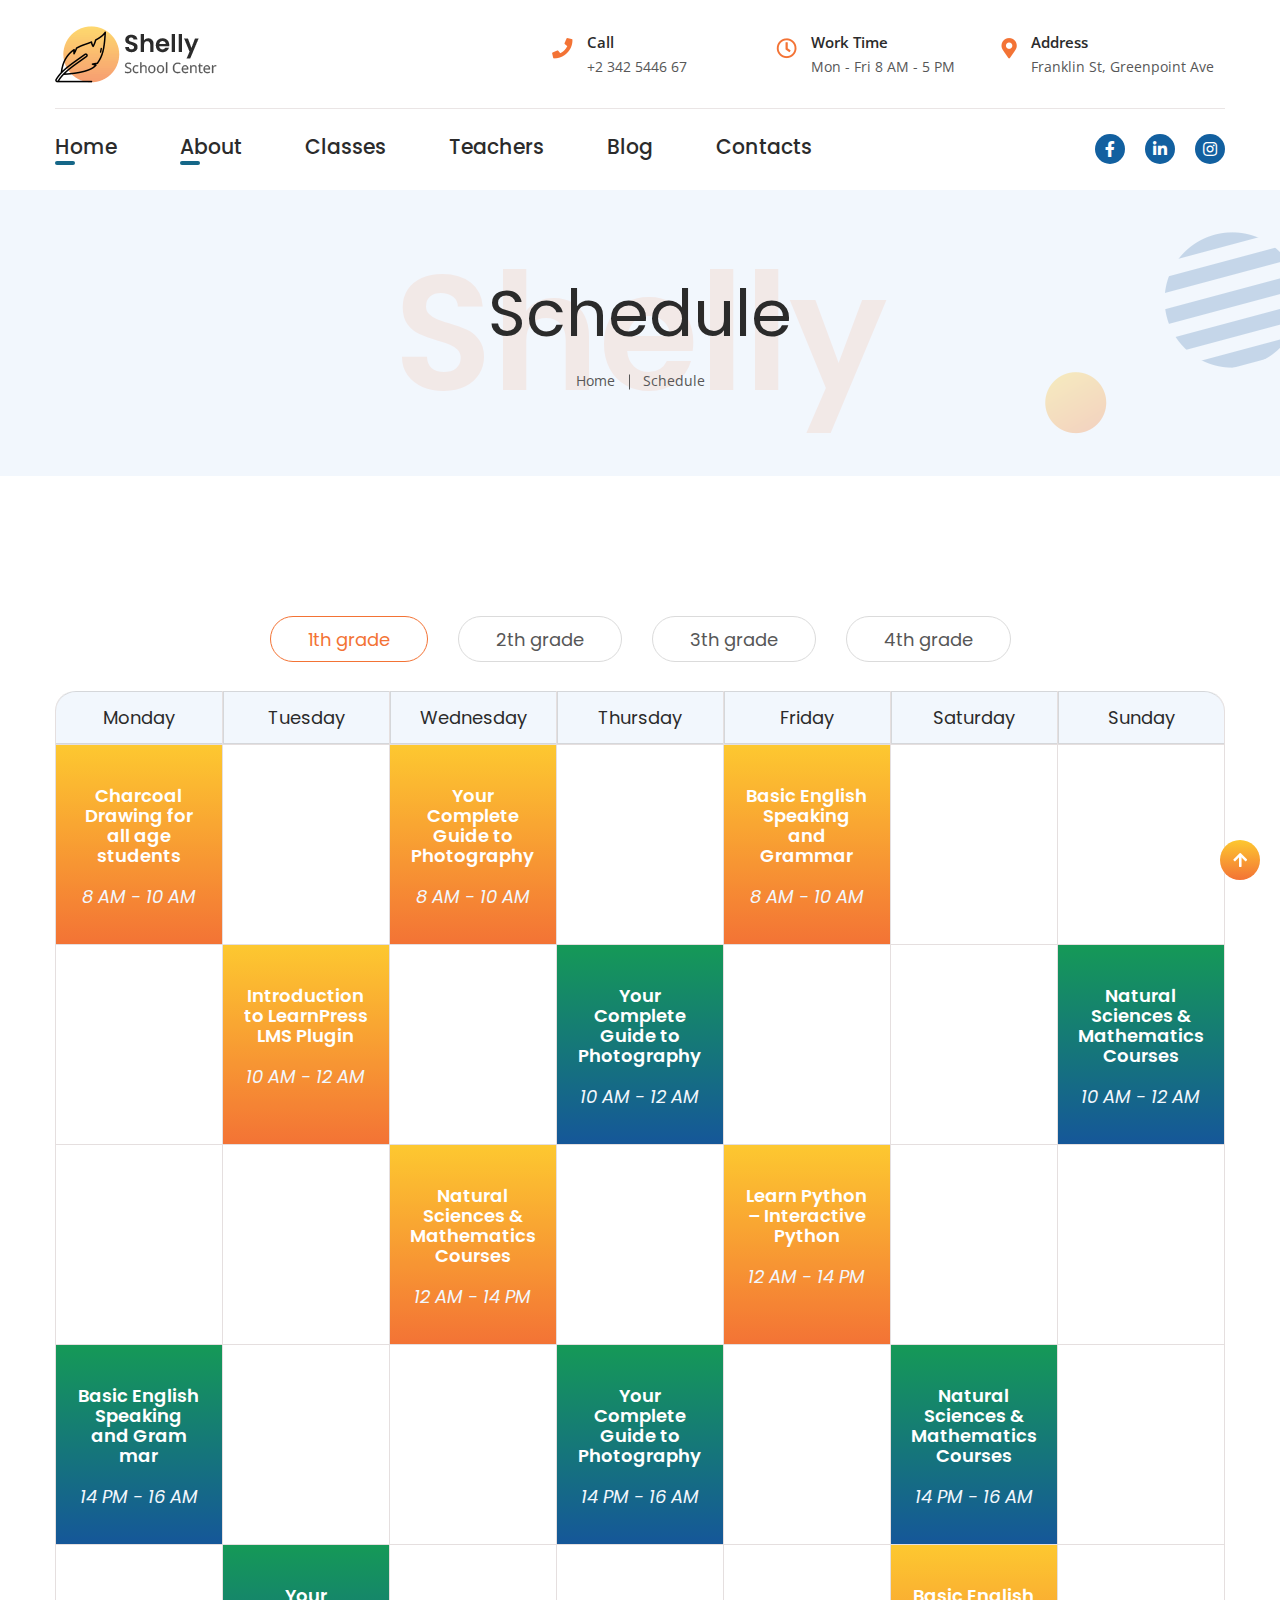
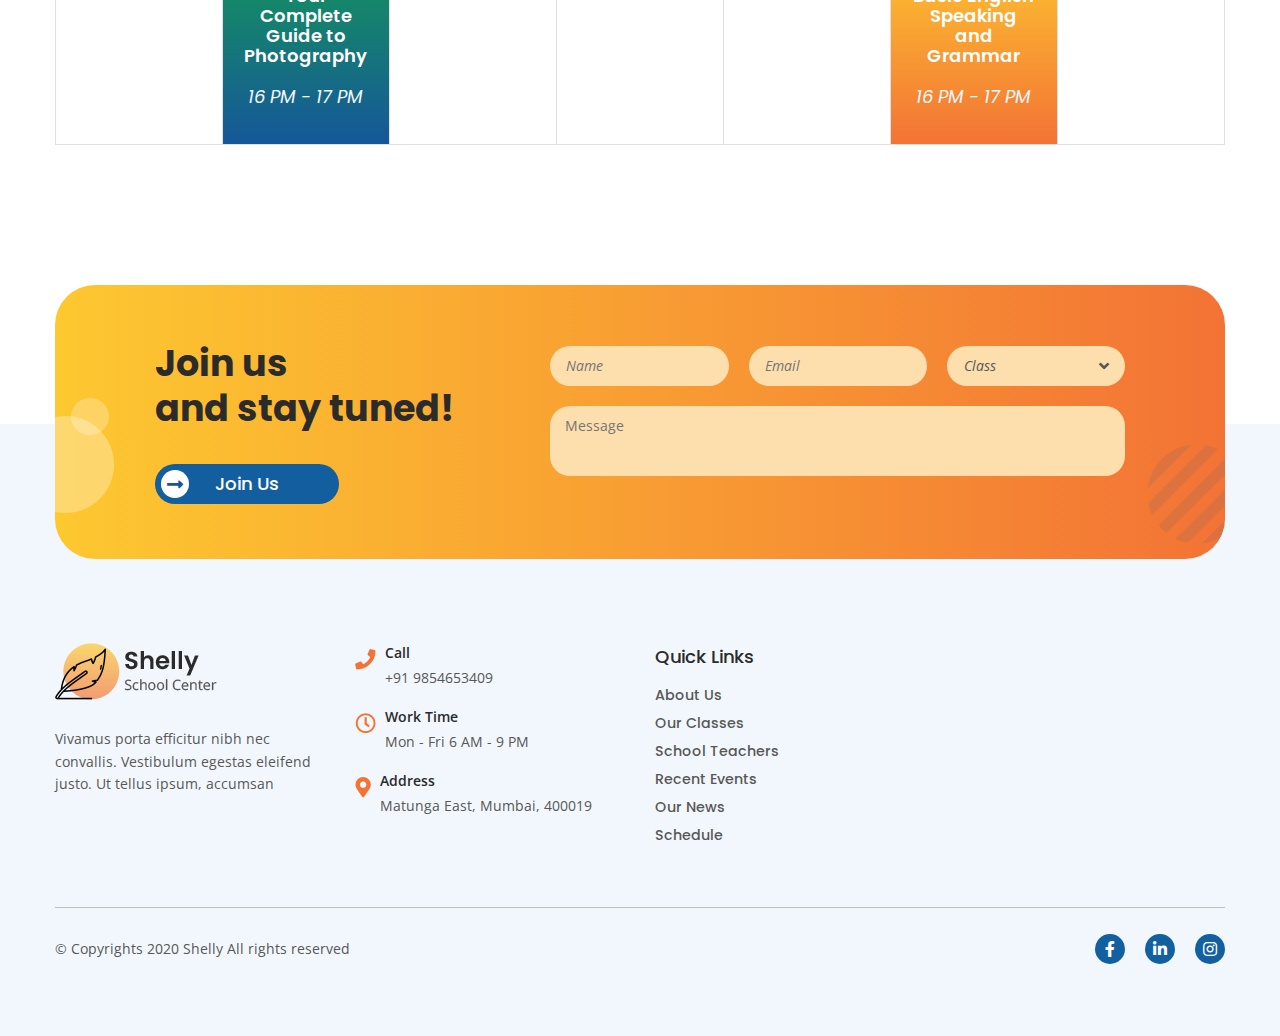
<file: schedule.html>
<!DOCTYPE html>
<html lang="en">
<head>
	<meta charset="UTF-8">
	<title>Shelly School HTML Template</title>
	<meta name="viewport" content="width=device-width, initial-scale=1.0">
	<meta name="description" content="Shelly - Website" />
	<meta name="author" content="merkulove">
	<meta name="keywords" content="" />
	<link rel="icon" href="assets/img/favicon.png">
	<link rel="stylesheet" type="text/css" href="assets/css/animate.css">
	<link rel="stylesheet" type="text/css" href="assets/css/bootstrap.min.css">
	<link rel="stylesheet" type="text/css" href="assets/css/font-awesome.min.css">
	<link rel="stylesheet" type="text/css" href="assets/css/main.css">
	<link rel="stylesheet" type="text/css" href="assets/css/responsive.css">
</head>


<body>

	<div class="wrapper">
		

		<header>
			<div class="container">
				<div class="header-content d-flex flex-wrap align-items-center">
					<div class="logo">
						<a href="index.html" title="">
							<img src="assets/img/logo.png" alt="" srcset="assets/img/01_Logo_2x.png 2x"> 
						</a>
					</div><!--logo end-->
					<ul class="contact-add d-flex flex-wrap">
						<li>
							<div class="contact-info">
								<img src="assets/img/icon1.png" alt="">
								<div class="contact-tt">
									<h4>Call</h4>
									<span>+2 342 5446 67</span>
								</div>
							</div><!--contact-info end-->
						</li>
						<li>
							<div class="contact-info">
								<img src="assets/img/icon2.png" alt="">
								<div class="contact-tt">
									<h4>Work Time</h4>
									<span>Mon - Fri 8 AM - 5 PM</span>
								</div>
							</div><!--contact-info end-->
						</li>
						<li>
							<div class="contact-info">
								<img src="assets/img/icon3.png" alt="">
								<div class="contact-tt">
									<h4>Address</h4>
									<span>Franklin St, Greenpoint Ave</span>
								</div>
							</div><!--contact-info end-->
						</li>
					</ul><!--contact-information end-->
					<div class="menu-btn">
						<a href="#">
							<span class="bar1"></span>
							<span class="bar2"></span>
							<span class="bar3"></span>
						</a>
					</div><!--menu-btn end-->
				</div><!--header-content end-->
				<div class="navigation-bar d-flex flex-wrap align-items-center">
					<nav>
						<ul>
							<li><a class="active" href="index.html" title="">Home</a></li>
							<li><a class="active" href="about.html" title="">About</a>
								<ul>
									<li><a href="events.html" title="">Events</a>
										<ul>
											<li><a href="event-single.html" title="">Event Single</a></li>
										</ul>
									</li>
									<li><a href="schedule.html" title="">Schedule</a></li>
									<li><a href="error.html" title="">404</a></li>
								</ul>
							</li>
							<li><a href="classes.html" title="">Classes</a>
								<ul>
									<li><a href="class-single.html" title="">Class Single</a></li>
								</ul>
							</li>
							<li><a href="teachers.html" title="">Teachers</a>
								<ul>
									<li><a href="teacher-single.html" title="">Teacher Single</a></li>
								</ul>
							</li>
							<li><a href="blog.html" title="">Blog</a>
								<ul>
									<li><a href="post.html" title="">Blog Single</a></li>
								</ul>
							</li>
							<li><a href="contacts.html" title="">Contacts</a></li>
						</ul>
					</nav><!--nav end-->
					<ul class="social-links ml-auto">
						<li><a href="#" title=""><i class="fab fa-facebook-f"></i></a></li>
						<li><a href="#" title=""><i class="fab fa-linkedin-in"></i></a></li>
						<li><a href="#" title=""><i class="fab fa-instagram"></i></a></li>
					</ul>
				</div><!--navigation-bar end-->
			</div>
		</header><!--header end-->

		<div class="responsive-menu">
			<ul>
				<li><a href="index.html" title="">Home</a></li>
				<li><a href="about.html" title="">About</a></li>
				<li><a href="events.html" title="">Events</a></li>
				<li><a href="event-single.html" title="">Event Single</a></li>
				<li><a href="schedule.html" title="">Schedule</a></li>
				<li><a href="classes.html" title="">Classes</a></li>
				<li><a href="class-single.html" title="">Classe Single</a></li>
				<li><a href="teachers.html" title="">Teachers</a></li>
				<li><a href="teacher-single.html" title="">Teacher Single</a></li>
				<li><a href="blog.html" title="">Blog</a></li>
				<li><a href="post.html" title="">Blog Single</a></li>
				<li><a href="contacts.html" title="">Contacts</a></li>
				<li><a href="error.html" title="">404</a></li>
			</ul>
		</div><!--responsive-menu end-->

		<section class="pager-section">
			<div class="container">
				<div class="pager-content text-center">
					<h2>Schedule</h2>
					<ul>
						<li><a href="#" title="">Home</a></li>
						<li><span>Schedule</span></li>
					</ul>
				</div><!--pager-content end-->
				<h2 class="page-titlee">Shelly</h2>
			</div>
		</section><!--pager-section end-->

		<section class="page-content">
			<div class="container">
				<div class="schedule-page">
					<ul class="nav nav-tabs" id="myTab" role="tablist">
						<li class="nav-item">
					    	<a class="nav-link active" id="grade1-tab" data-toggle="tab" href="#grade1" role="tab" aria-controls="grade1" aria-selected="true">1th grade</a>
					  	</li>
					  	<li class="nav-item">
					    	<a class="nav-link" id="grade2-tab" data-toggle="tab" href="#grade2" role="tab" aria-controls="grade2" aria-selected="false">2th grade</a>
					  	</li>
					  	<li class="nav-item">
					    	<a class="nav-link" id="grade3-tab" data-toggle="tab" href="#grade3" role="tab" aria-controls="grade3" aria-selected="false">3th grade</a>
					  	</li>
					  	<li class="nav-item">
					    	<a class="nav-link" id="grade4-tab" data-toggle="tab" href="#grade4" role="tab" aria-controls="grade4" aria-selected="false">4th grade</a>
					  	</li>
					</ul>
					<div class="tab-content" id="myTabContent">
						<div class="tab-pane fade show active" id="grade1" role="tabpanel" aria-labelledby="grade1-tab">
							<div class="schedule-content">
								<ul class="schp-list">
									<li class="no-height">
										<div class="tb-head">
											<h2>Monday</h2>
										</div>
									</li>
									<li>
										<div class="mkd-info">
											<h3><a href="class-single.html" title="">Charcoal Drawing for all age students</a></h3>
											<span>8 AM - 10 AM</span>
										</div>
									</li>
									<li></li>
									<li></li>
									<li>
										<div class="mkd-info bg-2">
											<h3><a href="class-single.html" title="">Basic English Speaking and Gram mar</a></h3>
											<span>14 PM - 16 AM</span>
										</div>
									</li>
									<li></li>
								</ul>
								<ul class="schp-list">
									<li class="no-height">
										<div class="tb-head">
											<h2>Tuesday</h2>
										</div>
									</li>
									<li></li>
									<li>
										<div class="mkd-info">
											<h3><a href="class-single.html" title="">Introduction to LearnPress LMS Plugin</a></h3>
											<span>10 AM - 12 AM</span>
										</div>
									</li>
									<li></li>
									<li></li>
									<li>
										<div class="mkd-info bg-2">
											<h3><a href="class-single.html" title="">Your Complete Guide to Photography​</a></h3>
											<span>16 PM - 17 PM</span>
										</div>
									</li>
								</ul>
								<ul class="schp-list">
									<li class="no-height">
										<div class="tb-head">
											<h2>Wednesday</h2>
										</div>
									</li>
									<li>
										<div class="mkd-info">
											<h3><a href="class-single.html" title="">Your Complete Guide to Photography​</a></h3>
											<span>8 AM - 10 AM</span>
										</div>
									</li>
									<li></li>
									<li>
										<div class="mkd-info">
											<h3><a href="class-single.html" title="">Natural Sciences & Mathematics Courses</a></h3>
											<span>12 AM - 14 PM</span>
										</div>
									</li>
									<li></li>
									<li></li>
								</ul>
								<ul class="schp-list">
									<li class="no-height">
										<div class="tb-head">
											<h2>Thursday</h2>
										</div>
									</li>
									<li></li>
									<li>
										<div class="mkd-info bg-2">
											<h3><a href="class-single.html" title="">Your Complete Guide to Photography​</a></h3>
											<span>10 AM - 12 AM</span>
										</div>
									</li>
									<li></li>
									<li>
										<div class="mkd-info bg-2">
											<h3><a href="class-single.html" title="">Your Complete Guide to Photography​</a></h3>
											<span>14 PM - 16 AM</span>
										</div>
									</li>
									<li></li>
								</ul>
								<ul class="schp-list">
									<li class="no-height">
										<div class="tb-head">
											<h2>Friday</h2>
										</div>
									</li>
									<li>
										<div class="mkd-info">
											<h3><a href="class-single.html" title="">Basic English Speaking and Grammar</a></h3>
											<span>8 AM - 10 AM</span>
										</div>
									</li>
									<li></li>
									<li>
										<div class="mkd-info">
											<h3><a href="class-single.html" title="">Learn Python – Interactive Python</a></h3>
											<span>12 AM - 14 PM</span>
										</div>
									</li>
									<li></li>
									<li></li>
								</ul>
								<ul class="schp-list">
									<li class="no-height">
										<div class="tb-head">
											<h2>Saturday</h2>
										</div>
									</li>
									<li></li>
									<li></li>
									<li></li>
									<li>
										<div class="mkd-info bg-2">
											<h3><a href="class-single.html" title="">Natural Sciences & Mathematics Courses</a></h3>
											<span>14 PM - 16 AM</span>
										</div>
									</li>
									<li>
										<div class="mkd-info">
											<h3><a href="class-single.html" title="">Basic English Speaking and Grammar</a></h3>
											<span>16 PM - 17 PM</span>
										</div>
									</li>
								</ul>
								<ul class="schp-list">
									<li class="no-height">
										<div class="tb-head">
											<h2>Sunday</h2>
										</div>
									</li>
									<li></li>
									<li>
										<div class="mkd-info bg-2">
											<h3><a href="class-single.html" title="">Natural Sciences & Mathematics Courses</a></h3>
											<span>10 AM - 12 AM</span>
										</div>
									</li>
									<li></li>
									<li></li>
									<li></li>
								</ul>
							</div><!--schedule-content end-->
							<div class="schedule-mobile-content">
								<div class="ttb-list">
									<h2>Monday</h2>
									<ul>
										<li>
											<div class="dd-info">
												<h3><a href="class-single.html" title="">Charcoal Drawing for all age students</a></h3>
												<span>8 AM - 10 AM</span>
											</div>
										</li>
										<li>
											<div class="dd-info">
												<h3><a href="class-single.html" title="">Basic English Speaking and Grammar</a></h3>
												<span>14 PM - 16 AM</span>
											</div>
										</li>
									</ul>
								</div>
								<div class="ttb-list">
									<h2>Tuesday</h2>
									<ul>
										<li>
											<div class="dd-info">
												<h3><a href="class-single.html" title="">Introduction to LearnPress LMS Plugin</a></h3>
												<span>10 AM - 12 AM</span>
											</div>
										</li>
										<li>
											<div class="dd-info">
												<h3><a href="class-single.html" title="">Your Complete Guide to Photography​</a></h3>
												<span>16 PM - 17 PM</span>
											</div>
										</li>
									</ul>
								</div>
								<div class="ttb-list">
									<h2>Wednesday</h2>
									<ul>
										<li>
											<div class="dd-info">
												<h3><a href="class-single.html" title="">Your Complete Guide to Photography​</a></h3>
												<span>8 AM - 10 AM</span>
											</div>
										</li>
										<li>
											<div class="dd-info">
												<h3><a href="class-single.html" title="">Natural Sciences & Mathematics Courses</a></h3>
												<span>12 AM - 14 PM</span>
											</div>
										</li>
									</ul>
								</div>
								<div class="ttb-list">
									<h2>Thursday</h2>
									<ul>
										<li>
											<div class="dd-info">
												<h3><a href="class-single.html" title="">Introduction to LearnPress LMS Plugin</a></h3>
												<span>10 AM - 12 AM</span>
											</div>
										</li>
										<li>
											<div class="dd-info">
												<h3><a href="class-single.html" title="">Your Complete Guide to Photography​</a></h3>
												<span>14 PM - 16 AM</span>
											</div>
										</li>
									</ul>
								</div>
								<div class="ttb-list">
									<h2>Friday</h2>
									<ul>
										<li>
											<div class="dd-info">
												<h3><a href="class-single.html" title="">Basic English Speaking and Grammar</a></h3>
												<span>8 AM - 10 AM</span>
											</div>
										</li>
										<li>
											<div class="dd-info">
												<h3><a href="class-single.html" title="">Learn Python – Interactive Python</a></h3>
												<span>12 AM - 14 PM</span>
											</div>
										</li>
									</ul>
								</div>
								<div class="ttb-list">
									<h2>Saturday</h2>
									<ul>
										<li>
											<div class="dd-info">
												<h3><a href="class-single.html" title="">Natural Sciences & Mathematics Courses</a></h3>
												<span>14 PM - 16 AM</span>
											</div>
										</li>
										<li>
											<div class="dd-info">
												<h3><a href="class-single.html" title="">Basic English Speaking and Grammar</a></h3>
												<span>16 PM - 17 PM</span>
											</div>
										</li>
									</ul>
								</div>
								<div class="ttb-list">
									<h2>Sunday</h2>
									<ul>
										<li>
											<div class="dd-info">
												<h3><a href="class-single.html" title="">Natural Sciences & Mathematics Courses</a></h3>
												<span>10 AM - 12 AM</span>
											</div>
										</li>
									</ul>
								</div>
							</div><!--schedule-mobile-content end-->
						</div>
					  	<div class="tab-pane fade" id="grade2" role="tabpanel" aria-labelledby="grade2-tab">
					  		<div class="schedule-content">
								<ul class="schp-list">
									<li class="no-height">
										<div class="tb-head">
											<h2>Monday</h2>
										</div>
									</li>
									<li>
										<div class="mkd-info">
											<h3><a href="class-single.html" title="">Charcoal Drawing for all age students</a></h3>
											<span>8 AM - 10 AM</span>
										</div>
									</li>
									<li></li>
									<li></li>
									<li>
										<div class="mkd-info bg-2">
											<h3><a href="class-single.html" title="">Basic English Speaking and Gram mar</a></h3>
											<span>14 PM - 16 AM</span>
										</div>
									</li>
									<li></li>
								</ul>
								<ul class="schp-list">
									<li class="no-height">
										<div class="tb-head">
											<h2>Tuesday</h2>
										</div>
									</li>
									<li></li>
									<li>
										<div class="mkd-info">
											<h3><a href="class-single.html" title="">Introduction to LearnPress LMS Plugin</a></h3>
											<span>10 AM - 12 AM</span>
										</div>
									</li>
									<li></li>
									<li></li>
									<li>
										<div class="mkd-info bg-2">
											<h3><a href="class-single.html" title="">Your Complete Guide to Photography​</a></h3>
											<span>16 PM - 17 PM</span>
										</div>
									</li>
								</ul>
								<ul class="schp-list">
									<li class="no-height">
										<div class="tb-head">
											<h2>Wednesday</h2>
										</div>
									</li>
									<li>
										<div class="mkd-info">
											<h3><a href="class-single.html" title="">Your Complete Guide to Photography​</a></h3>
											<span>8 AM - 10 AM</span>
										</div>
									</li>
									<li></li>
									<li>
										<div class="mkd-info">
											<h3><a href="class-single.html" title="">Natural Sciences & Mathematics Courses</a></h3>
											<span>12 AM - 14 PM</span>
										</div>
									</li>
									<li></li>
									<li></li>
								</ul>
								<ul class="schp-list">
									<li class="no-height">
										<div class="tb-head">
											<h2>Thursday</h2>
										</div>
									</li>
									<li></li>
									<li>
										<div class="mkd-info bg-2">
											<h3><a href="class-single.html" title="">Your Complete Guide to Photography​</a></h3>
											<span>10 AM - 12 AM</span>
										</div>
									</li>
									<li></li>
									<li>
										<div class="mkd-info bg-2">
											<h3><a href="class-single.html" title="">Your Complete Guide to Photography​</a></h3>
											<span>14 PM - 16 AM</span>
										</div>
									</li>
									<li></li>
								</ul>
								<ul class="schp-list">
									<li class="no-height">
										<div class="tb-head">
											<h2>Friday</h2>
										</div>
									</li>
									<li>
										<div class="mkd-info">
											<h3><a href="class-single.html" title="">Basic English Speaking and Grammar</a></h3>
											<span>8 AM - 10 AM</span>
										</div>
									</li>
									<li></li>
									<li>
										<div class="mkd-info">
											<h3><a href="class-single.html" title="">Learn Python – Interactive Python</a></h3>
											<span>12 AM - 14 PM</span>
										</div>
									</li>
									<li></li>
									<li></li>
								</ul>
								<ul class="schp-list">
									<li class="no-height">
										<div class="tb-head">
											<h2>Saturday</h2>
										</div>
									</li>
									<li></li>
									<li></li>
									<li></li>
									<li>
										<div class="mkd-info bg-2">
											<h3><a href="class-single.html" title="">Natural Sciences & Mathematics Courses</a></h3>
											<span>14 PM - 16 AM</span>
										</div>
									</li>
									<li>
										<div class="mkd-info">
											<h3><a href="class-single.html" title="">Basic English Speaking and Grammar</a></h3>
											<span>16 PM - 17 PM</span>
										</div>
									</li>
								</ul>
								<ul class="schp-list">
									<li class="no-height">
										<div class="tb-head">
											<h2>Sunday</h2>
										</div>
									</li>
									<li></li>
									<li>
										<div class="mkd-info bg-2">
											<h3><a href="class-single.html" title="">Natural Sciences & Mathematics Courses</a></h3>
											<span>10 AM - 12 AM</span>
										</div>
									</li>
									<li></li>
									<li></li>
									<li></li>
								</ul>
							</div><!--schedule-content end-->
							<div class="schedule-mobile-content">
								<div class="ttb-list">
									<h2>Monday</h2>
									<ul>
										<li>
											<div class="dd-info">
												<h3><a href="class-single.html" title="">Charcoal Drawing for all age students</a></h3>
												<span>8 AM - 10 AM</span>
											</div>
										</li>
										<li>
											<div class="dd-info">
												<h3><a href="class-single.html" title="">Basic English Speaking and Grammar</a></h3>
												<span>14 PM - 16 AM</span>
											</div>
										</li>
									</ul>
								</div>
								<div class="ttb-list">
									<h2>Tuesday</h2>
									<ul>
										<li>
											<div class="dd-info">
												<h3><a href="class-single.html" title="">Introduction to LearnPress LMS Plugin</a></h3>
												<span>10 AM - 12 AM</span>
											</div>
										</li>
										<li>
											<div class="dd-info">
												<h3><a href="class-single.html" title="">Your Complete Guide to Photography​</a></h3>
												<span>16 PM - 17 PM</span>
											</div>
										</li>
									</ul>
								</div>
								<div class="ttb-list">
									<h2>Wednesday</h2>
									<ul>
										<li>
											<div class="dd-info">
												<h3><a href="class-single.html" title="">Your Complete Guide to Photography​</a></h3>
												<span>8 AM - 10 AM</span>
											</div>
										</li>
										<li>
											<div class="dd-info">
												<h3><a href="class-single.html" title="">Natural Sciences & Mathematics Courses</a></h3>
												<span>12 AM - 14 PM</span>
											</div>
										</li>
									</ul>
								</div>
								<div class="ttb-list">
									<h2>Thursday</h2>
									<ul>
										<li>
											<div class="dd-info">
												<h3><a href="class-single.html" title="">Introduction to LearnPress LMS Plugin</a></h3>
												<span>10 AM - 12 AM</span>
											</div>
										</li>
										<li>
											<div class="dd-info">
												<h3><a href="class-single.html" title="">Your Complete Guide to Photography​</a></h3>
												<span>14 PM - 16 AM</span>
											</div>
										</li>
									</ul>
								</div>
								<div class="ttb-list">
									<h2>Friday</h2>
									<ul>
										<li>
											<div class="dd-info">
												<h3><a href="class-single.html" title="">Basic English Speaking and Grammar</a></h3>
												<span>8 AM - 10 AM</span>
											</div>
										</li>
										<li>
											<div class="dd-info">
												<h3><a href="class-single.html" title="">Learn Python – Interactive Python</a></h3>
												<span>12 AM - 14 PM</span>
											</div>
										</li>
									</ul>
								</div>
								<div class="ttb-list">
									<h2>Saturday</h2>
									<ul>
										<li>
											<div class="dd-info">
												<h3><a href="class-single.html" title="">Natural Sciences & Mathematics Courses</a></h3>
												<span>14 PM - 16 AM</span>
											</div>
										</li>
										<li>
											<div class="dd-info">
												<h3><a href="class-single.html" title="">Basic English Speaking and Grammar</a></h3>
												<span>16 PM - 17 PM</span>
											</div>
										</li>
									</ul>
								</div>
								<div class="ttb-list">
									<h2>Sunday</h2>
									<ul>
										<li>
											<div class="dd-info">
												<h3><a href="class-single.html" title="">Natural Sciences & Mathematics Courses</a></h3>
												<span>10 AM - 12 AM</span>
											</div>
										</li>
									</ul>
								</div>
							</div><!--schedule-mobile-content end-->
					  	</div>
					  	<div class="tab-pane fade" id="grade3" role="tabpanel" aria-labelledby="grade3-tab">
					  		<div class="schedule-content">
								<ul class="schp-list">
									<li class="no-height">
										<div class="tb-head">
											<h2>Monday</h2>
										</div>
									</li>
									<li>
										<div class="mkd-info">
											<h3><a href="class-single.html" title="">Charcoal Drawing for all age students</a></h3>
											<span>8 AM - 10 AM</span>
										</div>
									</li>
									<li></li>
									<li></li>
									<li>
										<div class="mkd-info bg-2">
											<h3><a href="class-single.html" title="">Basic English Speaking and Gram mar</a></h3>
											<span>14 PM - 16 AM</span>
										</div>
									</li>
									<li></li>
								</ul>
								<ul class="schp-list">
									<li class="no-height">
										<div class="tb-head">
											<h2>Tuesday</h2>
										</div>
									</li>
									<li></li>
									<li>
										<div class="mkd-info">
											<h3><a href="class-single.html" title="">Introduction to LearnPress LMS Plugin</a></h3>
											<span>10 AM - 12 AM</span>
										</div>
									</li>
									<li></li>
									<li></li>
									<li>
										<div class="mkd-info bg-2">
											<h3><a href="class-single.html" title="">Your Complete Guide to Photography​</a></h3>
											<span>16 PM - 17 PM</span>
										</div>
									</li>
								</ul>
								<ul class="schp-list">
									<li class="no-height">
										<div class="tb-head">
											<h2>Wednesday</h2>
										</div>
									</li>
									<li>
										<div class="mkd-info">
											<h3><a href="class-single.html" title="">Your Complete Guide to Photography​</a></h3>
											<span>8 AM - 10 AM</span>
										</div>
									</li>
									<li></li>
									<li>
										<div class="mkd-info">
											<h3><a href="class-single.html" title="">Natural Sciences & Mathematics Courses</a></h3>
											<span>12 AM - 14 PM</span>
										</div>
									</li>
									<li></li>
									<li></li>
								</ul>
								<ul class="schp-list">
									<li class="no-height">
										<div class="tb-head">
											<h2>Thursday</h2>
										</div>
									</li>
									<li></li>
									<li>
										<div class="mkd-info bg-2">
											<h3><a href="class-single.html" title="">Your Complete Guide to Photography​</a></h3>
											<span>10 AM - 12 AM</span>
										</div>
									</li>
									<li></li>
									<li>
										<div class="mkd-info bg-2">
											<h3><a href="class-single.html" title="">Your Complete Guide to Photography​</a></h3>
											<span>14 PM - 16 AM</span>
										</div>
									</li>
									<li></li>
								</ul>
								<ul class="schp-list">
									<li class="no-height">
										<div class="tb-head">
											<h2>Friday</h2>
										</div>
									</li>
									<li>
										<div class="mkd-info">
											<h3><a href="class-single.html" title="">Basic English Speaking and Grammar</a></h3>
											<span>8 AM - 10 AM</span>
										</div>
									</li>
									<li></li>
									<li>
										<div class="mkd-info">
											<h3><a href="class-single.html" title="">Learn Python – Interactive Python</a></h3>
											<span>12 AM - 14 PM</span>
										</div>
									</li>
									<li></li>
									<li></li>
								</ul>
								<ul class="schp-list">
									<li class="no-height">
										<div class="tb-head">
											<h2>Saturday</h2>
										</div>
									</li>
									<li></li>
									<li></li>
									<li></li>
									<li>
										<div class="mkd-info bg-2">
											<h3><a href="class-single.html" title="">Natural Sciences & Mathematics Courses</a></h3>
											<span>14 PM - 16 AM</span>
										</div>
									</li>
									<li>
										<div class="mkd-info">
											<h3><a href="class-single.html" title="">Basic English Speaking and Grammar</a></h3>
											<span>16 PM - 17 PM</span>
										</div>
									</li>
								</ul>
								<ul class="schp-list">
									<li class="no-height">
										<div class="tb-head">
											<h2>Sunday</h2>
										</div>
									</li>
									<li></li>
									<li>
										<div class="mkd-info bg-2">
											<h3><a href="class-single.html" title="">Natural Sciences & Mathematics Courses</a></h3>
											<span>10 AM - 12 AM</span>
										</div>
									</li>
									<li></li>
									<li></li>
									<li></li>
								</ul>
							</div><!--schedule-content end-->
							<div class="schedule-mobile-content">
								<div class="ttb-list">
									<h2>Monday</h2>
									<ul>
										<li>
											<div class="dd-info">
												<h3><a href="class-single.html" title="">Charcoal Drawing for all age students</a></h3>
												<span>8 AM - 10 AM</span>
											</div>
										</li>
										<li>
											<div class="dd-info">
												<h3><a href="class-single.html" title="">Basic English Speaking and Grammar</a></h3>
												<span>14 PM - 16 AM</span>
											</div>
										</li>
									</ul>
								</div>
								<div class="ttb-list">
									<h2>Tuesday</h2>
									<ul>
										<li>
											<div class="dd-info">
												<h3><a href="class-single.html" title="">Introduction to LearnPress LMS Plugin</a></h3>
												<span>10 AM - 12 AM</span>
											</div>
										</li>
										<li>
											<div class="dd-info">
												<h3><a href="class-single.html" title="">Your Complete Guide to Photography​</a></h3>
												<span>16 PM - 17 PM</span>
											</div>
										</li>
									</ul>
								</div>
								<div class="ttb-list">
									<h2>Wednesday</h2>
									<ul>
										<li>
											<div class="dd-info">
												<h3><a href="class-single.html" title="">Your Complete Guide to Photography​</a></h3>
												<span>8 AM - 10 AM</span>
											</div>
										</li>
										<li>
											<div class="dd-info">
												<h3><a href="class-single.html" title="">Natural Sciences & Mathematics Courses</a></h3>
												<span>12 AM - 14 PM</span>
											</div>
										</li>
									</ul>
								</div>
								<div class="ttb-list">
									<h2>Thursday</h2>
									<ul>
										<li>
											<div class="dd-info">
												<h3><a href="class-single.html" title="">Introduction to LearnPress LMS Plugin</a></h3>
												<span>10 AM - 12 AM</span>
											</div>
										</li>
										<li>
											<div class="dd-info">
												<h3><a href="class-single.html" title="">Your Complete Guide to Photography​</a></h3>
												<span>14 PM - 16 AM</span>
											</div>
										</li>
									</ul>
								</div>
								<div class="ttb-list">
									<h2>Friday</h2>
									<ul>
										<li>
											<div class="dd-info">
												<h3><a href="class-single.html" title="">Basic English Speaking and Grammar</a></h3>
												<span>8 AM - 10 AM</span>
											</div>
										</li>
										<li>
											<div class="dd-info">
												<h3><a href="class-single.html" title="">Learn Python – Interactive Python</a></h3>
												<span>12 AM - 14 PM</span>
											</div>
										</li>
									</ul>
								</div>
								<div class="ttb-list">
									<h2>Saturday</h2>
									<ul>
										<li>
											<div class="dd-info">
												<h3><a href="class-single.html" title="">Natural Sciences & Mathematics Courses</a></h3>
												<span>14 PM - 16 AM</span>
											</div>
										</li>
										<li>
											<div class="dd-info">
												<h3><a href="class-single.html" title="">Basic English Speaking and Grammar</a></h3>
												<span>16 PM - 17 PM</span>
											</div>
										</li>
									</ul>
								</div>
								<div class="ttb-list">
									<h2>Sunday</h2>
									<ul>
										<li>
											<div class="dd-info">
												<h3><a href="class-single.html" title="">Natural Sciences & Mathematics Courses</a></h3>
												<span>10 AM - 12 AM</span>
											</div>
										</li>
									</ul>
								</div>
							</div><!--schedule-mobile-content end-->
					  	</div>
					  	<div class="tab-pane fade" id="grade4" role="tabpanel" aria-labelledby="grade4-tab">
					  		<div class="schedule-content">
								<ul class="schp-list">
									<li class="no-height">
										<div class="tb-head">
											<h2>Monday</h2>
										</div>
									</li>
									<li>
										<div class="mkd-info">
											<h3><a href="class-single.html" title="">Charcoal Drawing for all age students</a></h3>
											<span>8 AM - 10 AM</span>
										</div>
									</li>
									<li></li>
									<li></li>
									<li>
										<div class="mkd-info bg-2">
											<h3><a href="class-single.html" title="">Basic English Speaking and Gram mar</a></h3>
											<span>14 PM - 16 AM</span>
										</div>
									</li>
									<li></li>
								</ul>
								<ul class="schp-list">
									<li class="no-height">
										<div class="tb-head">
											<h2>Tuesday</h2>
										</div>
									</li>
									<li></li>
									<li>
										<div class="mkd-info">
											<h3><a href="class-single.html" title="">Introduction to LearnPress LMS Plugin</a></h3>
											<span>10 AM - 12 AM</span>
										</div>
									</li>
									<li></li>
									<li></li>
									<li>
										<div class="mkd-info bg-2">
											<h3><a href="class-single.html" title="">Your Complete Guide to Photography​</a></h3>
											<span>16 PM - 17 PM</span>
										</div>
									</li>
								</ul>
								<ul class="schp-list">
									<li class="no-height">
										<div class="tb-head">
											<h2>Wednesday</h2>
										</div>
									</li>
									<li>
										<div class="mkd-info">
											<h3><a href="class-single.html" title="">Your Complete Guide to Photography​</a></h3>
											<span>8 AM - 10 AM</span>
										</div>
									</li>
									<li></li>
									<li>
										<div class="mkd-info">
											<h3><a href="class-single.html" title="">Natural Sciences & Mathematics Courses</a></h3>
											<span>12 AM - 14 PM</span>
										</div>
									</li>
									<li></li>
									<li></li>
								</ul>
								<ul class="schp-list">
									<li class="no-height">
										<div class="tb-head">
											<h2>Thursday</h2>
										</div>
									</li>
									<li></li>
									<li>
										<div class="mkd-info bg-2">
											<h3><a href="class-single.html" title="">Your Complete Guide to Photography​</a></h3>
											<span>10 AM - 12 AM</span>
										</div>
									</li>
									<li></li>
									<li>
										<div class="mkd-info bg-2">
											<h3><a href="class-single.html" title="">Your Complete Guide to Photography​</a></h3>
											<span>14 PM - 16 AM</span>
										</div>
									</li>
									<li></li>
								</ul>
								<ul class="schp-list">
									<li class="no-height">
										<div class="tb-head">
											<h2>Friday</h2>
										</div>
									</li>
									<li>
										<div class="mkd-info">
											<h3><a href="class-single.html" title="">Basic English Speaking and Grammar</a></h3>
											<span>8 AM - 10 AM</span>
										</div>
									</li>
									<li></li>
									<li>
										<div class="mkd-info">
											<h3><a href="class-single.html" title="">Learn Python – Interactive Python</a></h3>
											<span>12 AM - 14 PM</span>
										</div>
									</li>
									<li></li>
									<li></li>
								</ul>
								<ul class="schp-list">
									<li class="no-height">
										<div class="tb-head">
											<h2>Saturday</h2>
										</div>
									</li>
									<li></li>
									<li></li>
									<li></li>
									<li>
										<div class="mkd-info bg-2">
											<h3><a href="class-single.html" title="">Natural Sciences & Mathematics Courses</a></h3>
											<span>14 PM - 16 AM</span>
										</div>
									</li>
									<li>
										<div class="mkd-info">
											<h3><a href="class-single.html" title="">Basic English Speaking and Grammar</a></h3>
											<span>16 PM - 17 PM</span>
										</div>
									</li>
								</ul>
								<ul class="schp-list">
									<li class="no-height">
										<div class="tb-head">
											<h2>Sunday</h2>
										</div>
									</li>
									<li></li>
									<li>
										<div class="mkd-info bg-2">
											<h3><a href="class-single.html" title="">Natural Sciences & Mathematics Courses</a></h3>
											<span>10 AM - 12 AM</span>
										</div>
									</li>
									<li></li>
									<li></li>
									<li></li>
								</ul>
							</div><!--schedule-content end-->
							<div class="schedule-mobile-content">
								<div class="ttb-list">
									<h2>Monday</h2>
									<ul>
										<li>
											<div class="dd-info">
												<h3><a href="class-single.html" title="">Charcoal Drawing for all age students</a></h3>
												<span>8 AM - 10 AM</span>
											</div>
										</li>
										<li>
											<div class="dd-info">
												<h3><a href="class-single.html" title="">Basic English Speaking and Grammar</a></h3>
												<span>14 PM - 16 AM</span>
											</div>
										</li>
									</ul>
								</div>
								<div class="ttb-list">
									<h2>Tuesday</h2>
									<ul>
										<li>
											<div class="dd-info">
												<h3><a href="class-single.html" title="">Introduction to LearnPress LMS Plugin</a></h3>
												<span>10 AM - 12 AM</span>
											</div>
										</li>
										<li>
											<div class="dd-info">
												<h3><a href="class-single.html" title="">Your Complete Guide to Photography​</a></h3>
												<span>16 PM - 17 PM</span>
											</div>
										</li>
									</ul>
								</div>
								<div class="ttb-list">
									<h2>Wednesday</h2>
									<ul>
										<li>
											<div class="dd-info">
												<h3><a href="class-single.html" title="">Your Complete Guide to Photography​</a></h3>
												<span>8 AM - 10 AM</span>
											</div>
										</li>
										<li>
											<div class="dd-info">
												<h3><a href="class-single.html" title="">Natural Sciences & Mathematics Courses</a></h3>
												<span>12 AM - 14 PM</span>
											</div>
										</li>
									</ul>
								</div>
								<div class="ttb-list">
									<h2>Thursday</h2>
									<ul>
										<li>
											<div class="dd-info">
												<h3><a href="class-single.html" title="">Introduction to LearnPress LMS Plugin</a></h3>
												<span>10 AM - 12 AM</span>
											</div>
										</li>
										<li>
											<div class="dd-info">
												<h3><a href="class-single.html" title="">Your Complete Guide to Photography​</a></h3>
												<span>14 PM - 16 AM</span>
											</div>
										</li>
									</ul>
								</div>
								<div class="ttb-list">
									<h2>Friday</h2>
									<ul>
										<li>
											<div class="dd-info">
												<h3><a href="class-single.html" title="">Basic English Speaking and Grammar</a></h3>
												<span>8 AM - 10 AM</span>
											</div>
										</li>
										<li>
											<div class="dd-info">
												<h3><a href="class-single.html" title="">Learn Python – Interactive Python</a></h3>
												<span>12 AM - 14 PM</span>
											</div>
										</li>
									</ul>
								</div>
								<div class="ttb-list">
									<h2>Saturday</h2>
									<ul>
										<li>
											<div class="dd-info">
												<h3><a href="class-single.html" title="">Natural Sciences & Mathematics Courses</a></h3>
												<span>14 PM - 16 AM</span>
											</div>
										</li>
										<li>
											<div class="dd-info">
												<h3><a href="class-single.html" title="">Basic English Speaking and Grammar</a></h3>
												<span>16 PM - 17 PM</span>
											</div>
										</li>
									</ul>
								</div>
								<div class="ttb-list">
									<h2>Sunday</h2>
									<ul>
										<li>
											<div class="dd-info">
												<h3><a href="class-single.html" title="">Natural Sciences & Mathematics Courses</a></h3>
												<span>10 AM - 12 AM</span>
											</div>
										</li>
									</ul>
								</div>
							</div><!--schedule-mobile-content end-->
					  	</div>
					</div>
				</div><!--schedule-page end-->
			</div>
		</section><!--page-content end-->

		<section class="newsletter-section">
			<div class="container">
				<div class="newsletter-sec">
					<div class="row align-items-center">
						<div class="col-lg-4">
							<div class="newsz-ltr-text">
								<h2>Join us <br /> and stay tuned!</h2>
								<a href="contacts.html" title="" class="btn-default">Join Us <i class="fa fa-long-arrow-alt-right"></i></a>
							</div><!--newsz-ltr-text end-->
						</div>
						<div class="col-lg-8">
							<form class="newsletter-form">
								<div class="row">
									<div class="col-md-4">
										<div class="form-group">
											<input type="text" name="name" placeholder="Name">
										</div><!--form-group end-->
									</div>
									<div class="col-md-4">
										<div class="form-group">
											<input type="email" name="email" placeholder="Email">
										</div><!--form-group end-->
									</div>
									<div class="col-md-4">
										<div class="form-group select-tg">
											<select>
												<option>Class</option>
												<option>Class</option>
												<option>Class</option>
												<option>Class</option>
												<option>Class</option>
												<option>Class</option>
											</select>
										</div><!--form-group end-->
									</div>
									<div class="col-md-12">
										<div class="form-group">
											<textarea name="message" placeholder="Message"></textarea>
										</div><!--form-group end-->
									</div>
								</div>
							</form><!--newsletter-form end-->
						</div>
					</div>
				</div><!--newsletter-sec end-->
			</div>
		</section><!--newsletter-sec end-->

		<footer>
			<div class="container">
				<div class="top-footer">
					<div class="row">
						<div class="col-lg-3 col-md-6 col-sm-6">
							<div class="widget widget-about">
								<img src="assets/img/logo.png" alt="">
								<p>Vivamus porta efficitur nibh nec convallis. Vestibulum egestas eleifend justo. Ut tellus ipsum, accumsan</p>
							</div><!--widget-about end-->
						</div>
						<div class="col-lg-3 col-md-6 col-sm-6">
							<div class="widget widget-contact">
								<ul class="contact-add">
									<li>
										<div class="contact-info">
											<img src="assets/img/icon1.png" alt="">
											<div class="contact-tt">
												<h4>Call</h4>
												<span><a href="tel:9854653409">+91 9854653409</a></span>
											</div>
										</div><!--contact-info end-->
									</li>
									<li>
										<div class="contact-info">
											<img src="assets/img/icon2.png" alt="">
											<div class="contact-tt">
												<h4>Work Time</h4>
												<span>Mon - Fri 6 AM - 9 PM</span>
											</div>
										</div><!--contact-info end-->
									</li>
									<li>
										<div class="contact-info">
											<img src="assets/img/icon3.png" alt="">
											<div class="contact-tt">
												<h4>Address</h4>
												<span>Matunga East, Mumbai,  400019</span>
											</div>
										</div><!--contact-info end-->
									</li>
								</ul>
							</div><!--widget-contact end-->
						</div>
						<div class="col-lg-3 col-md-6 col-sm-6">
							<div class="widget widget-links">
								<h3 class="widget-title">Quick Links</h3>
								<ul>
									<li><a href="about.html" title="">About Us </a></li>
									<li><a href="classes.html" title="">Our Classes</a></li>
									<li><a href="teachers.html" title="">School Teachers </a></li>
									<li><a href="events.html" title="">Recent Events </a></li>
									<li><a href="blog.html" title="">Our News </a></li>
									<li><a href="schedule.html" title="">Schedule </a></li>
								</ul>
							</div><!--widget-links end-->
						</div>
						<div class="col-lg-3 col-md-6 col-sm-6">
							<div class="widget widget-iframe">
								<iframe src="https://www.google.com/maps/embed?pb=!1m18!1m12!1m3!1d3771.8644861190364!2d72.85375697502614!3d19.025692182168545!2m3!1f0!2f0!3f0!3m2!1i1024!2i768!4f13.1!3m3!1m2!1s0x3be7cf2623fb4a2b%3A0x33183dd41718eee5!2sGuru%20Nanak%20Khalsa%20College%20of%20Arts%2C%20Science%20%26%20Commerce%20(Autonomous)!5e0!3m2!1sen!2sin!4v1707976390853!5m2!1sen!2sin" width="600" height="450" style="border:0;" allowfullscreen="" loading="lazy" referrerpolicy="no-referrer-when-downgrade"></iframe>
							</div><!--widget-iframe end-->
						</div>
					</div>
				</div><!--top-footer end-->
				<div class="bottom-footer">
					<div class="row align-items-center">
						<div class="col-lg-6 col-md-6 col-sm-6">
							<p>© Copyrights 2020 Shelly All rights reserved</p>
						</div>
						<div class="col-lg-6 col-md-6 col-sm-6">
							<ul class="social-links">
								<li><a href="#" title=""><i class="fab fa-facebook-f"></i></a></li>
								<li><a href="#" title=""><i class="fab fa-linkedin-in"></i></a></li>
								<li><a href="#" title=""><i class="fab fa-instagram"></i></a></li>
							</ul>
						</div>
					</div>
				</div><!--bottom-footer end-->
			</div>
		</footer><!--footer end-->

		<!--back to top begin-->
		<button class="back-to-top">
			<i class="fas fa-arrow-up"></i>
		</button>
		<!--back to top end-->

	</div>


<script src="assets/js/jquery.js"></script>
<script src="assets/js/bootstrap.min.js"></script>
<script src="assets/js/isotope.js"></script>
<script src="assets/js/html5lightbox.js"></script>
<script src="assets/js/slick.min.js"></script>
<script src="assets/js/tweenMax.js"></script>
<script src="assets/js/wow.min.js"></script>
<script src="assets/js/scripts.js"></script>


</body>

</html>
</file>
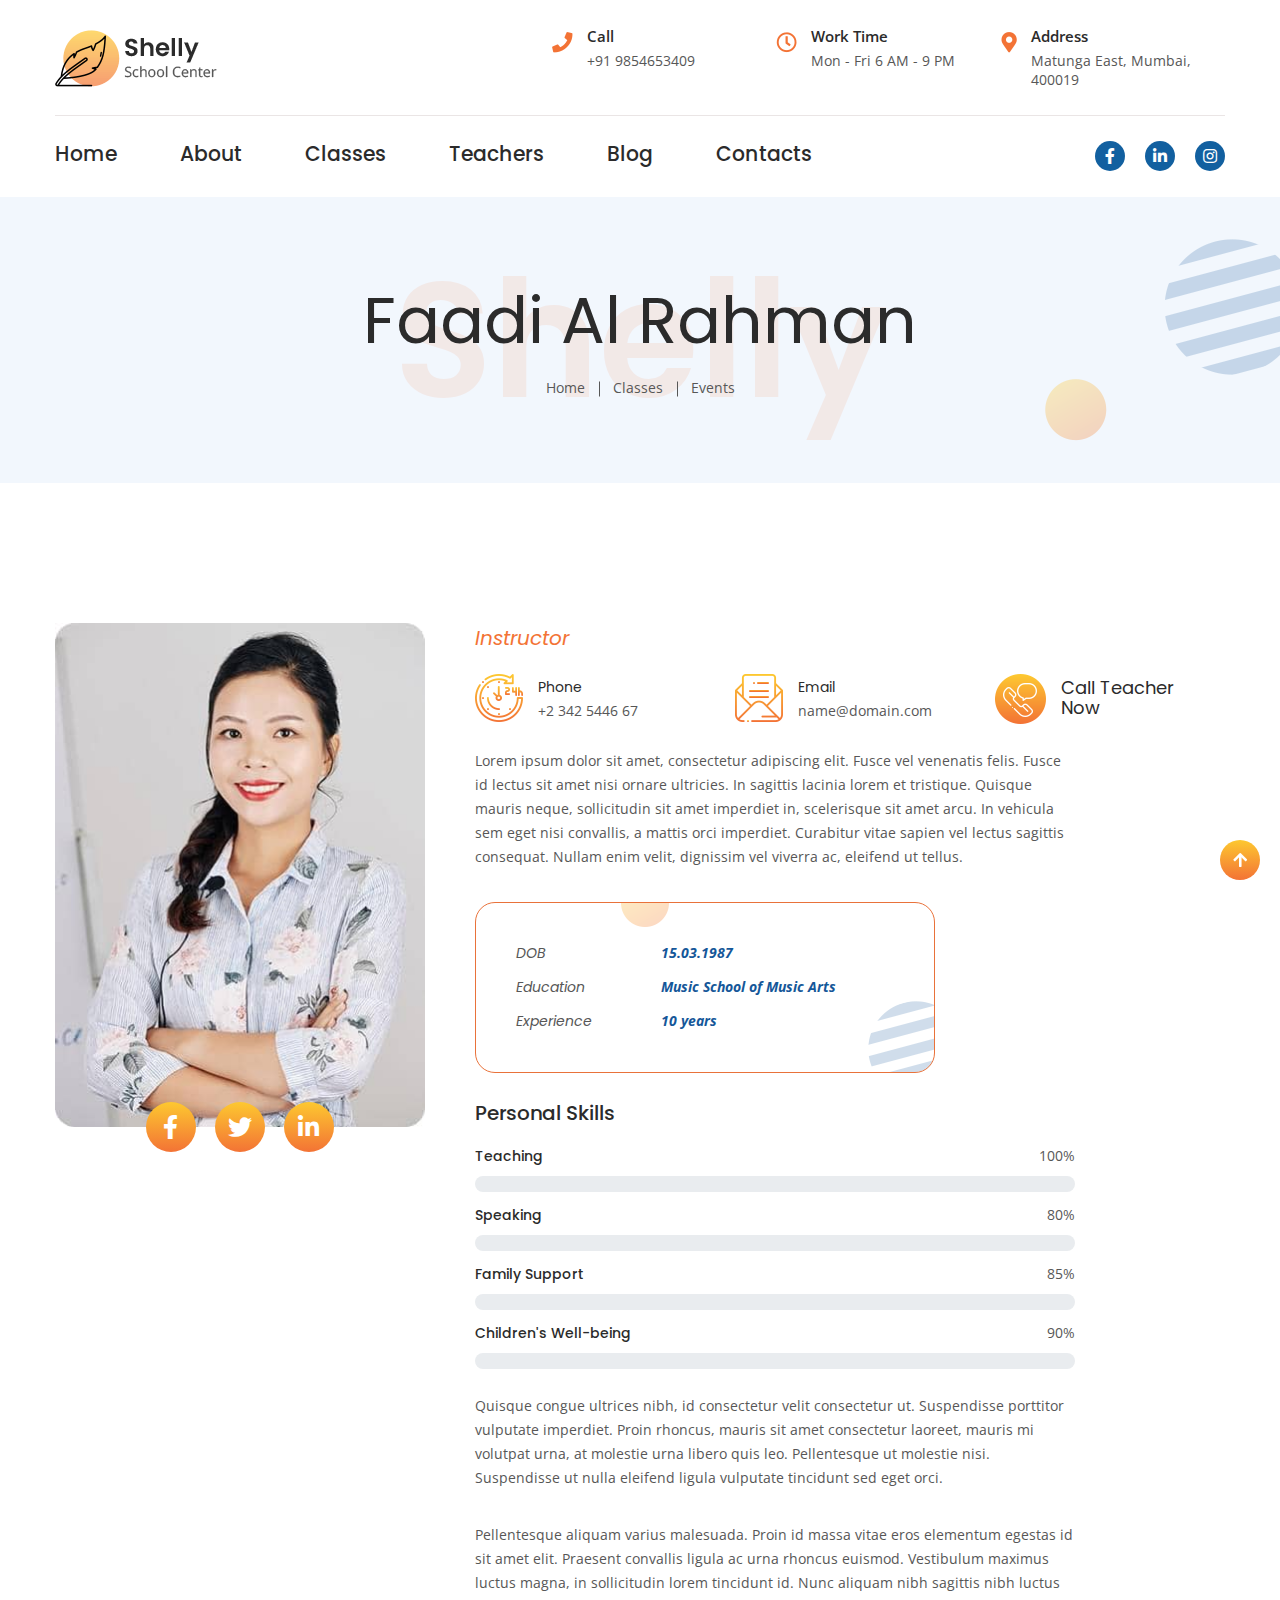
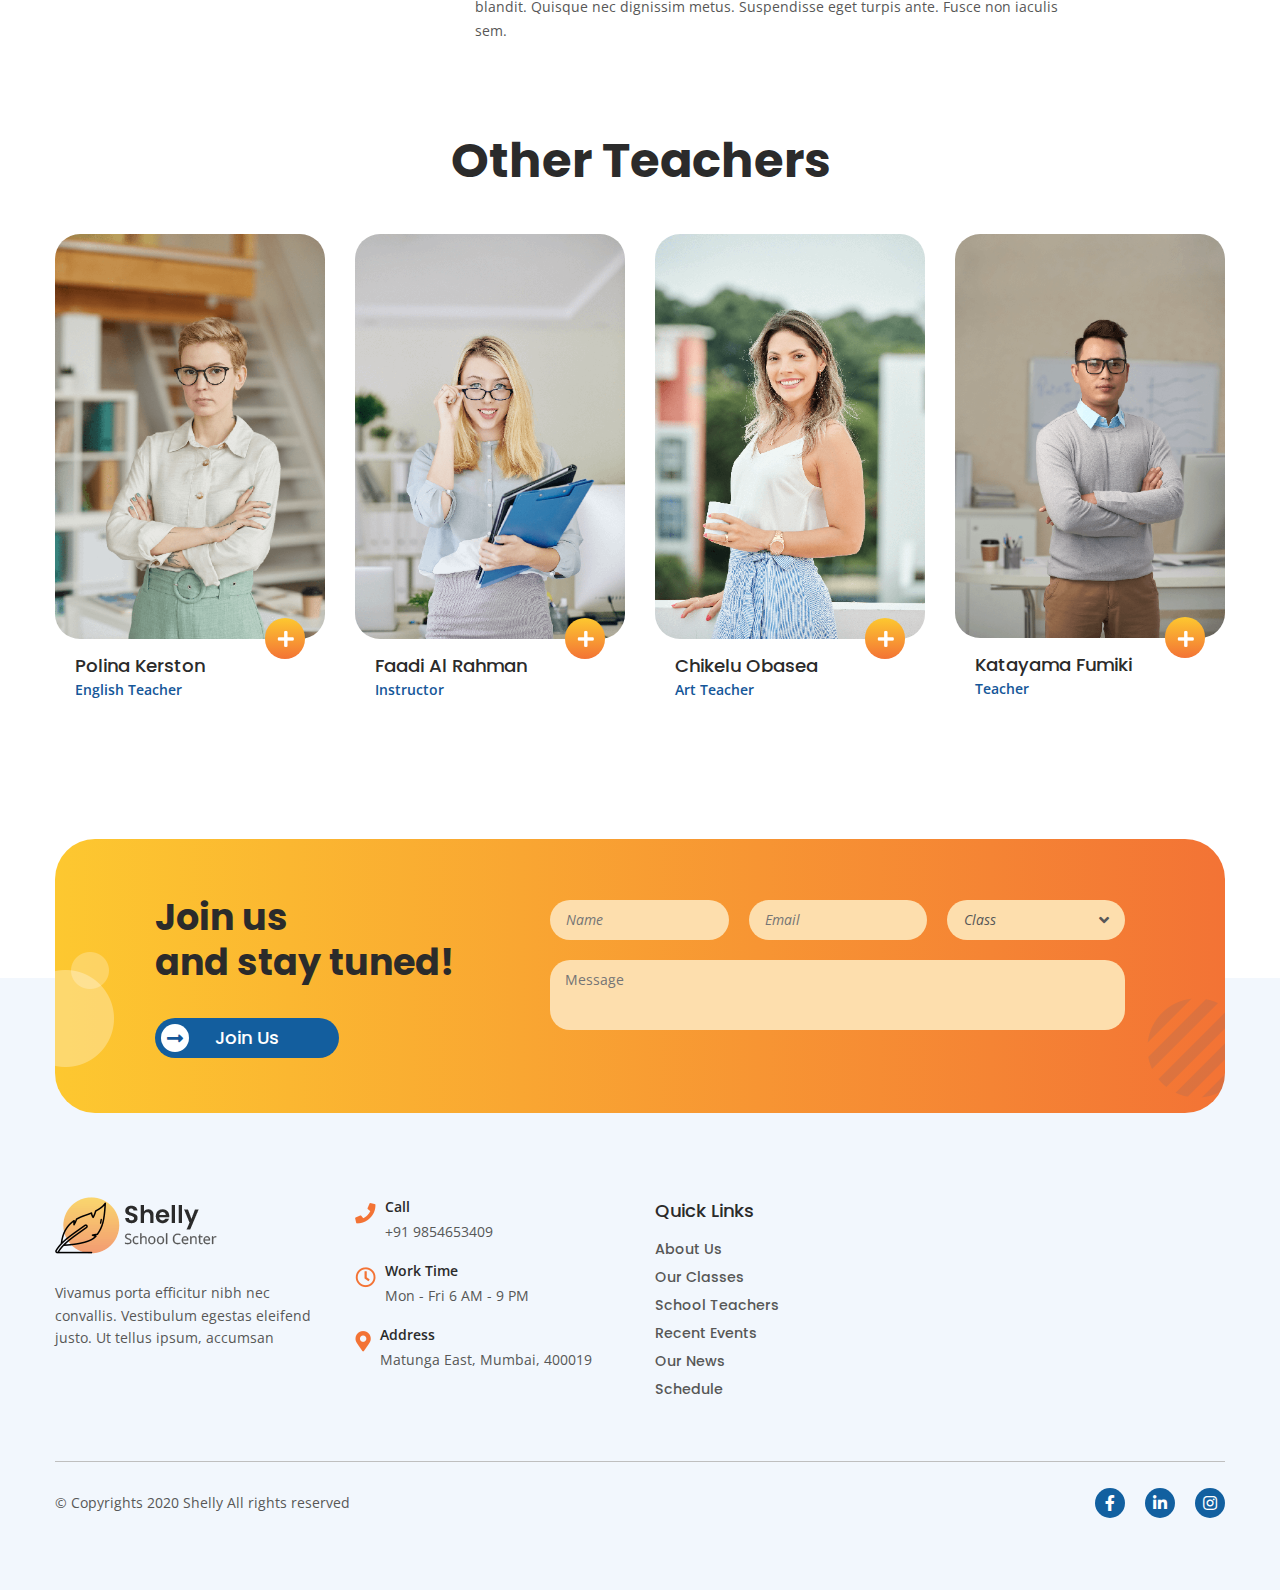
<file: teacher-single.html>
<!DOCTYPE html>
<html lang="en">
<head>
	<meta charset="UTF-8">
	<title>Shelly School HTML Template</title>
	<meta name="viewport" content="width=device-width, initial-scale=1.0">
	<meta name="description" content="Shelly - Website" />
	<meta name="author" content="merkulove">
	<meta name="keywords" content="" />
	<link rel="icon" href="assets/img/favicon.png">
	<link rel="stylesheet" type="text/css" href="assets/css/animate.css">
	<link rel="stylesheet" type="text/css" href="assets/css/bootstrap.min.css">
	<link rel="stylesheet" type="text/css" href="assets/css/font-awesome.min.css">
	<link rel="stylesheet" type="text/css" href="assets/css/main.css">
	<link rel="stylesheet" type="text/css" href="assets/css/responsive.css">
</head>


<body>

	<div class="wrapper">
		

		<header>
			<div class="container">
				<div class="header-content d-flex flex-wrap align-items-center">
					<div class="logo">
						<a href="index.html" title="">
							<img src="assets/img/logo.png" alt="" srcset="assets/img/01_Logo_2x.png 2x"> 
						</a>
					</div><!--logo end-->
					<ul class="contact-add d-flex flex-wrap">
						<li>
							<div class="contact-info">
								<img src="assets/img/icon1.png" alt="">
								<div class="contact-tt">
									<h4>Call</h4>
									<span><a href="tel:9854653409">+91 9854653409</a></span>
								</div>
							</div><!--contact-info end-->
						</li>
						<li>
							<div class="contact-info">
								<img src="assets/img/icon2.png" alt="">
								<div class="contact-tt">
									<h4>Work Time</h4>
									<span>Mon - Fri 6 AM - 9 PM</span>
								</div>
							</div><!--contact-info end-->
						</li>
						<li>
							<div class="contact-info">
								<img src="assets/img/icon3.png" alt="">
								<div class="contact-tt">
									<h4>Address</h4>
									<span>Matunga East, Mumbai, 400019</span>
								</div>
							</div><!--contact-info end-->
						</li>
					</ul><!--contact-information end-->
					<div class="menu-btn">
						<a href="#">
							<span class="bar1"></span>
							<span class="bar2"></span>
							<span class="bar3"></span>
						</a>
					</div><!--menu-btn end-->
				</div><!--header-content end-->
				<div class="navigation-bar d-flex flex-wrap align-items-center">
					<nav>
						<ul>
							<li><a  href="index.html" title="">Home</a></li>
							<li><a href="about.html" title="">About</a>
								<ul>
									<li><a href="events.html" title="">Events</a>
										<ul>
											<li><a href="event-single.html" title="">Event Single</a></li>
										</ul>
									</li>
									<li><a href="schedule.html" title="">Schedule</a></li>
									<li><a href="error.html" title="">404</a></li>
								</ul>
							</li>
							<li><a href="classes.html" title="">Classes</a>
								<ul>
									<li><a href="class-single.html" title="">Class Single</a></li>
								</ul>
							</li>
							<li><a href="teachers.html" title="">Teachers</a>
								<ul>
									<li><a href="teacher-single.html" title="">Teacher Single</a></li>
								</ul>
							</li>
							<li><a href="blog.html" title="">Blog</a>
								<ul>
									<li><a href="post.html" title="">Blog Single</a></li>
								</ul>
							</li>
							<li><a  href="contacts.html" title="">Contacts</a></li>
						</ul>
					</nav><!--nav end-->
					<ul class="social-links ml-auto">
						<li><a href="#" title=""><i class="fab fa-facebook-f"></i></a></li>
						<li><a href="#" title=""><i class="fab fa-linkedin-in"></i></a></li>
						<li><a href="#" title=""><i class="fab fa-instagram"></i></a></li>
					</ul>
				</div><!--navigation-bar end-->
			</div>
		</header><!--header end-->

		<div class="responsive-menu">
			<ul>
				<li><a href="index.html" title="">Home</a></li>
				<li><a href="about.html" title="">About</a></li>
				<li><a href="events.html" title="">Events</a></li>
				<li><a href="event-single.html" title="">Event Single</a></li>
				<li><a href="schedule.html" title="">Schedule</a></li>
				<li><a href="classes.html" title="">Classes</a></li>
				<li><a href="class-single.html" title="">Classe Single</a></li>
				<li><a href="teachers.html" title="">Teachers</a></li>
				<li><a href="teacher-single.html" title="">Teacher Single</a></li>
				<li><a href="blog.html" title="">Blog</a></li>
				<li><a href="post.html" title="">Blog Single</a></li>
				<li><a href="contacts.html" title="">Contacts</a></li>
				<li><a href="error.html" title="">404</a></li>
			</ul>
		</div><!--responsive-menu end-->

		<section class="pager-section">
			<div class="container">
				<div class="pager-content text-center">
					<h2>Faadi Al Rahman</h2>
					<ul>
						<li><a href="#" title="">Home</a></li>
						<li><a href="#" title="">Classes</a></li>
						<li><span>Events</span></li>
					</ul>
				</div><!--pager-content end-->
				<h2 class="page-titlee">Shelly</h2>
			</div>
		</section><!--pager-section end-->

		<section class="page-content">
			<div class="container">
				<div class="teacher-single-page">
					<div class="row">
						<div class="col-lg-4">
							<div class="teacher-coly">
								<img src="assets/img/tech1.jpg" alt="">
								<ul class="social-icons">
									<li><a href="#" title=""><i class="fab fa-facebook-f"></i></a></li>
									<li><a href="#" title=""><i class="fab fa-twitter"></i></a></li>
									<li><a href="#" title=""><i class="fab fa-linkedin-in"></i></a></li>
								</ul>
							</div><!--teacher-coly end-->
						</div>
						<div class="col-lg-8">
							<div class="teacher-content">
								<h3>Instructor</h3>
								<div class="row">
									<div class="col-lg-4 col-md-4 col-sm-6">
										<div class="rol-z">
											<img src="assets/img/ro1.png" alt="">
											<div class="rol-info">
												<h3>Phone</h3>
												<span>+2 342 5446 67</span>
											</div>
										</div><!--rol-z end-->
									</div>
									<div class="col-lg-4 col-md-4 col-sm-6">
										<div class="rol-z">
											<img src="assets/img/ro2.png" alt="">
											<div class="rol-info">
												<h3>Email</h3>
												<span>name@domain.com</span>
											</div>
										</div><!--rol-z end-->
									</div>
									<div class="col-lg-4 col-md-4 col-sm-6">
										<div class="rol-z style2">
											<img src="assets/img/ro3.png" alt="">
											<div class="rol-info">
												<h3><a href="#" title="">Call Teacher <br /> Now</a></h3>
											</div>
										</div><!--rol-z end-->
									</div>
								</div>
								<p>Lorem ipsum dolor sit amet, consectetur adipiscing elit. Fusce vel venenatis felis. Fusce id lectus sit amet nisi ornare ultricies. In sagittis lacinia lorem et tristique. Quisque mauris neque, sollicitudin sit amet imperdiet in, scelerisque sit amet arcu. In vehicula sem eget nisi convallis, a mattis orci imperdiet. Curabitur vitae sapien vel lectus sagittis consequat. Nullam enim velit, dignissim vel viverra ac, eleifend ut tellus.</p>
								<ul class="tech-detils">
									<li>
										<h3>DOB</h3>
										<span>15.03.1987</span>
									</li>
									<li>
										<h3>Education</h3>
										<span>Music School of Music Arts</span>
									</li>
									<li>
										<h3>Experience</h3>
										<span>10 years</span>
									</li>
								</ul><!--tech-detils end-->
								<div class="skills-tech">
									<h3>Personal Skills</h3>
									<div class="progess-row">
										<h3>Teaching</h3>
										<div class="progress">
											<div class="progress-bar wow slideInLeft bg-clr1" data-wow-duration="1000ms" role="progressbar" style="width: 100%" aria-valuenow="25" aria-valuemin="0" aria-valuemax="100"></div>
										</div>	
										<span>100% </span>
									</div>
									<div class="progess-row">
										<h3>Speaking</h3>
										<div class="progress">
											<div class="progress-bar wow slideInLeft bg-clr2" role="progressbar" style="width: 80%" aria-valuenow="80" aria-valuemin="0" aria-valuemax="100"></div>
										</div>	
										<span>80% </span>
									</div>
									<div class="progess-row">
										<h3>Family Support</h3>
										<div class="progress">
											<div class="progress-bar wow slideInLeft bg-clr3" role="progressbar" style="width: 85%" aria-valuenow="85" aria-valuemin="0" aria-valuemax="100"></div>
										</div>	
										<span>85% </span>
									</div>
									<div class="progess-row">
										<h3>Children's Well-being</h3>
										<div class="progress">
											<div class="progress-bar wow slideInLeft bg-clr4" role="progressbar" style="width: 90%" aria-valuenow="90" aria-valuemin="0" aria-valuemax="100"></div>
										</div>	
										<span>90% </span>
									</div>
								</div><!--skills-tech end-->
								<p>Quisque congue ultrices nibh, id consectetur velit consectetur ut. Suspendisse porttitor vulputate imperdiet. Proin rhoncus, mauris sit amet consectetur laoreet, mauris mi volutpat urna, at molestie urna libero quis leo. Pellentesque ut molestie nisi. Suspendisse ut nulla eleifend ligula vulputate tincidunt sed eget orci.</p>
								<p>Pellentesque aliquam varius malesuada. Proin id massa vitae eros elementum egestas id sit amet elit. Praesent convallis ligula ac urna rhoncus euismod. Vestibulum maximus luctus magna, in sollicitudin lorem tincidunt id. Nunc aliquam nibh sagittis nibh luctus blandit. Quisque nec dignissim metus. Suspendisse eget turpis ante. Fusce non iaculis sem.</p>
							</div><!--teacher-content end-->
						</div>
					</div>
				</div><!--teacher-single-page end-->
				<div class="teachers-section teacher-page">
					<div class="section-title text-center">
						<h2>Other Teachers</h2>
					</div><!--section-title end-->
					<div class="teachers">
						<div class="row">
							<div class="col-lg-3 col-md-3 col-sm-6 col-6 full-wdth">
								<div class="teacher">
									<div class="teacher-img">
										<img src="assets/img/img5.jpg" alt="" class="w-100">
										<div class="sc-div">
											<ul>
												<li><a href="#" title=""><i class="fab fa-instagram"></i></a></li>
												<li><a href="#" title=""><i class="fab fa-linkedin-in"></i></a></li>
												<li><a href="#" title=""><i class="fab fa-facebook-f"></i></a></li>
											</ul>
											<span><img src="assets/img/plus.png" alt=""></span>
										</div>
									</div>
									<div class="teacher-info">
										<h3><a href="#" title="">Polina Kerston</a></h3>
										<span>English Teacher</span>
									</div>
								</div><!--teacher end-->
							</div>
							<div class="col-lg-3 col-md-3 col-sm-6 col-6 full-wdth">
								<div class="teacher">
									<div class="teacher-img">
										<img src="assets/img/img6.jpg" alt="" class="w-100">
										<div class="sc-div">
											<ul>
												<li><a href="#" title=""><i class="fab fa-instagram"></i></a></li>
												<li><a href="#" title=""><i class="fab fa-linkedin-in"></i></a></li>
												<li><a href="#" title=""><i class="fab fa-facebook-f"></i></a></li>
											</ul>
											<span><img src="assets/img/plus.png" alt=""></span>
										</div>
									</div>
									<div class="teacher-info">
										<h3><a href="#" title="">Faadi Al Rahman</a></h3>
										<span>Instructor</span>
									</div>
								</div><!--teacher end-->
							</div>
							<div class="col-lg-3 col-md-3 col-sm-6 col-6 full-wdth">
								<div class="teacher">
									<div class="teacher-img">
										<img src="assets/img/img7.jpg" alt="" class="w-100">
										<div class="sc-div">
											<ul>
												<li><a href="#" title=""><i class="fab fa-instagram"></i></a></li>
												<li><a href="#" title=""><i class="fab fa-linkedin-in"></i></a></li>
												<li><a href="#" title=""><i class="fab fa-facebook-f"></i></a></li>
											</ul>
											<span><img src="assets/img/plus.png" alt=""></span>
										</div>
									</div>
									<div class="teacher-info">
										<h3><a href="#" title="">Chikelu Obasea</a></h3>
										<span>Art Teacher</span>
									</div>
								</div><!--teacher end-->
							</div>
							<div class="col-lg-3 col-md-3 col-sm-6 col-6 full-wdth">
								<div class="teacher">
									<div class="teacher-img">
										<img src="assets/img/img8.jpg" alt="" class="w-100">
										<div class="sc-div">
											<ul>
												<li><a href="#" title=""><i class="fab fa-instagram"></i></a></li>
												<li><a href="#" title=""><i class="fab fa-linkedin-in"></i></a></li>
												<li><a href="#" title=""><i class="fab fa-facebook-f"></i></a></li>
											</ul>
											<span><img src="assets/img/plus.png" alt=""></span>
										</div>
									</div>
									<div class="teacher-info">
										<h3><a href="#" title="">Katayama Fumiki</a></h3>
										<span>Teacher</span>
									</div>
								</div><!--teacher end-->
							</div>
						</div>
					</div><!--teachers end-->
				</div>
			</div>
		</section><!--page-content end-->

		<section class="newsletter-section">
			<div class="container">
				<div class="newsletter-sec">
					<div class="row align-items-center">
						<div class="col-lg-4">
							<div class="newsz-ltr-text">
								<h2>Join us <br /> and stay tuned!</h2>
								<a href="contacts.html" title="" class="btn-default">Join Us <i class="fa fa-long-arrow-alt-right"></i></a>
							</div><!--newsz-ltr-text end-->
						</div>
						<div class="col-lg-8">
							<form class="newsletter-form">
								<div class="row">
									<div class="col-md-4">
										<div class="form-group">
											<input type="text" name="name" placeholder="Name">
										</div><!--form-group end-->
									</div>
									<div class="col-md-4">
										<div class="form-group">
											<input type="email" name="email" placeholder="Email">
										</div><!--form-group end-->
									</div>
									<div class="col-md-4">
										<div class="form-group select-tg">
											<select>
												<option>Class</option>
												<option>Class</option>
												<option>Class</option>
												<option>Class</option>
												<option>Class</option>
												<option>Class</option>
											</select>
										</div><!--form-group end-->
									</div>
									<div class="col-md-12">
										<div class="form-group">
											<textarea name="message" placeholder="Message"></textarea>
										</div><!--form-group end-->
									</div>
								</div>
							</form><!--newsletter-form end-->
						</div>
					</div>
				</div><!--newsletter-sec end-->
			</div>
		</section><!--newsletter-sec end-->

		<footer>
			<div class="container">
				<div class="top-footer">
					<div class="row">
						<div class="col-lg-3 col-md-6 col-sm-6">
							<div class="widget widget-about">
								<img src="assets/img/logo.png" alt="">
								<p>Vivamus porta efficitur nibh nec convallis. Vestibulum egestas eleifend justo. Ut tellus ipsum, accumsan</p>
							</div><!--widget-about end-->
						</div>
						<div class="col-lg-3 col-md-6 col-sm-6">
							<div class="widget widget-contact">
								<ul class="contact-add">
									<li>
										<div class="contact-info">
											<img src="assets/img/icon1.png" alt="">
											<div class="contact-tt">
												<h4>Call</h4>
												<span><a href="tel:9854653409">+91 9854653409</a></span>
											</div>
										</div><!--contact-info end-->
									</li>
									<li>
										<div class="contact-info">
											<img src="assets/img/icon2.png" alt="">
											<div class="contact-tt">
												<h4>Work Time</h4>
												<span>Mon - Fri 6 AM - 9 PM</span>
											</div>
										</div><!--contact-info end-->
									</li>
									<li>
										<div class="contact-info">
											<img src="assets/img/icon3.png" alt="">
											<div class="contact-tt">
												<h4>Address</h4>
												<span>Matunga East, Mumbai,  400019</span>
											</div>
										</div><!--contact-info end-->
									</li>
								</ul>
							</div><!--widget-contact end-->
						</div>
						<div class="col-lg-3 col-md-6 col-sm-6">
							<div class="widget widget-links">
								<h3 class="widget-title">Quick Links</h3>
								<ul>
									<li><a href="about.html" title="">About Us </a></li>
									<li><a href="classes.html" title="">Our Classes</a></li>
									<li><a href="teachers.html" title="">School Teachers </a></li>
									<li><a href="events.html" title="">Recent Events </a></li>
									<li><a href="blog.html" title="">Our News </a></li>
									<li><a href="schedule.html" title="">Schedule </a></li>
								</ul>
							</div><!--widget-links end-->
						</div>
						<div class="col-lg-3 col-md-6 col-sm-6">
							<div class="widget widget-iframe">
								<iframe src="https://www.google.com/maps/embed?pb=!1m18!1m12!1m3!1d3771.8644861190364!2d72.85375697502614!3d19.025692182168545!2m3!1f0!2f0!3f0!3m2!1i1024!2i768!4f13.1!3m3!1m2!1s0x3be7cf2623fb4a2b%3A0x33183dd41718eee5!2sGuru%20Nanak%20Khalsa%20College%20of%20Arts%2C%20Science%20%26%20Commerce%20(Autonomous)!5e0!3m2!1sen!2sin!4v1707976390853!5m2!1sen!2sin" width="600" height="450" style="border:0;" allowfullscreen="" loading="lazy" referrerpolicy="no-referrer-when-downgrade"></iframe>
							</div><!--widget-iframe end-->
						</div>
					</div>
				</div><!--top-footer end-->
				<div class="bottom-footer">
					<div class="row align-items-center">
						<div class="col-lg-6 col-md-6 col-sm-6">
							<p>© Copyrights 2020 Shelly All rights reserved</p>
						</div>
						<div class="col-lg-6 col-md-6 col-sm-6">
							<ul class="social-links">
								<li><a href="#" title=""><i class="fab fa-facebook-f"></i></a></li>
								<li><a href="#" title=""><i class="fab fa-linkedin-in"></i></a></li>
								<li><a href="#" title=""><i class="fab fa-instagram"></i></a></li>
							</ul>
						</div>
					</div>
				</div><!--bottom-footer end-->
			</div>
		</footer><!--footer end-->

		<!--back to top begin-->
		<button class="back-to-top">
			<i class="fas fa-arrow-up"></i>
		</button>
		<!--back to top end-->

	</div>

<script src="assets/js/jquery.js"></script>
<script src="assets/js/bootstrap.min.js"></script>
<script src="assets/js/isotope.js"></script>
<script src="assets/js/html5lightbox.js"></script>
<script src="assets/js/slick.min.js"></script>
<script src="assets/js/tweenMax.js"></script>
<script src="assets/js/wow.min.js"></script>
<script src="assets/js/scripts.js"></script>

</body>

</html>
</file>
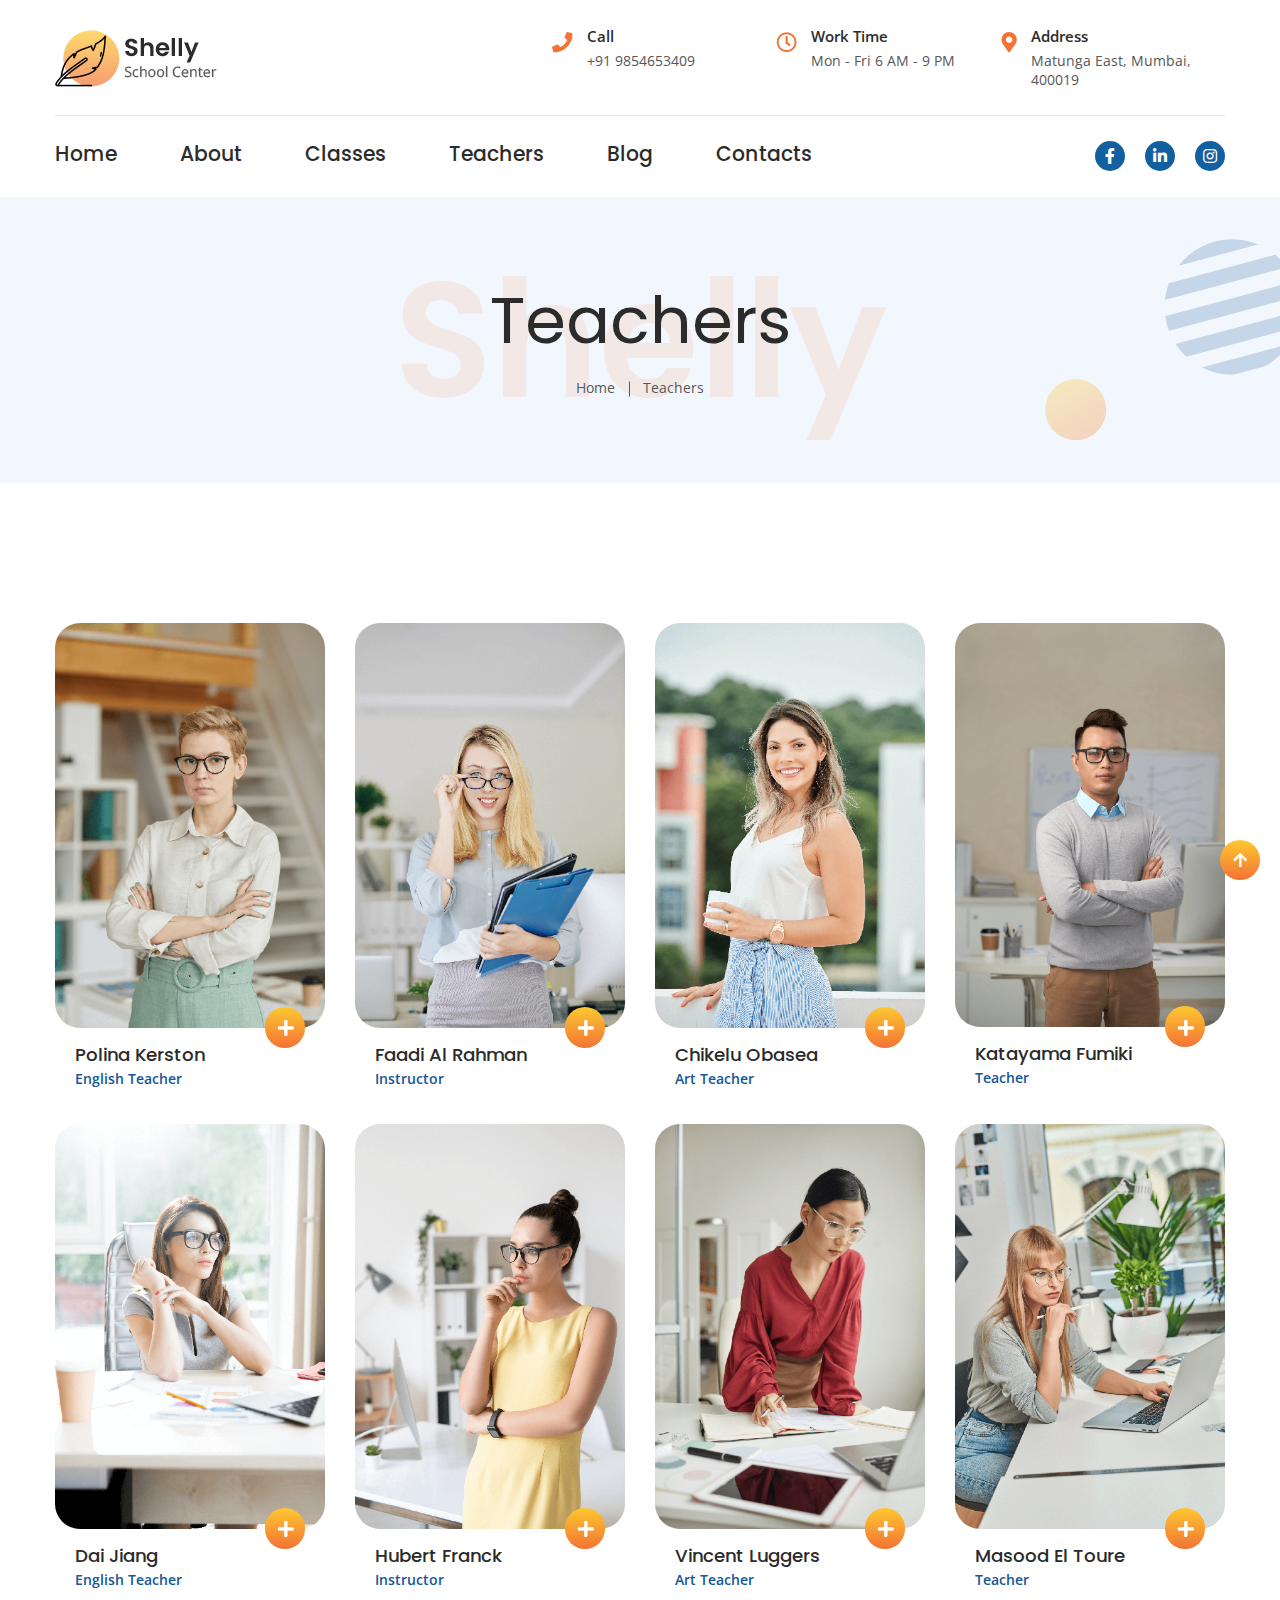
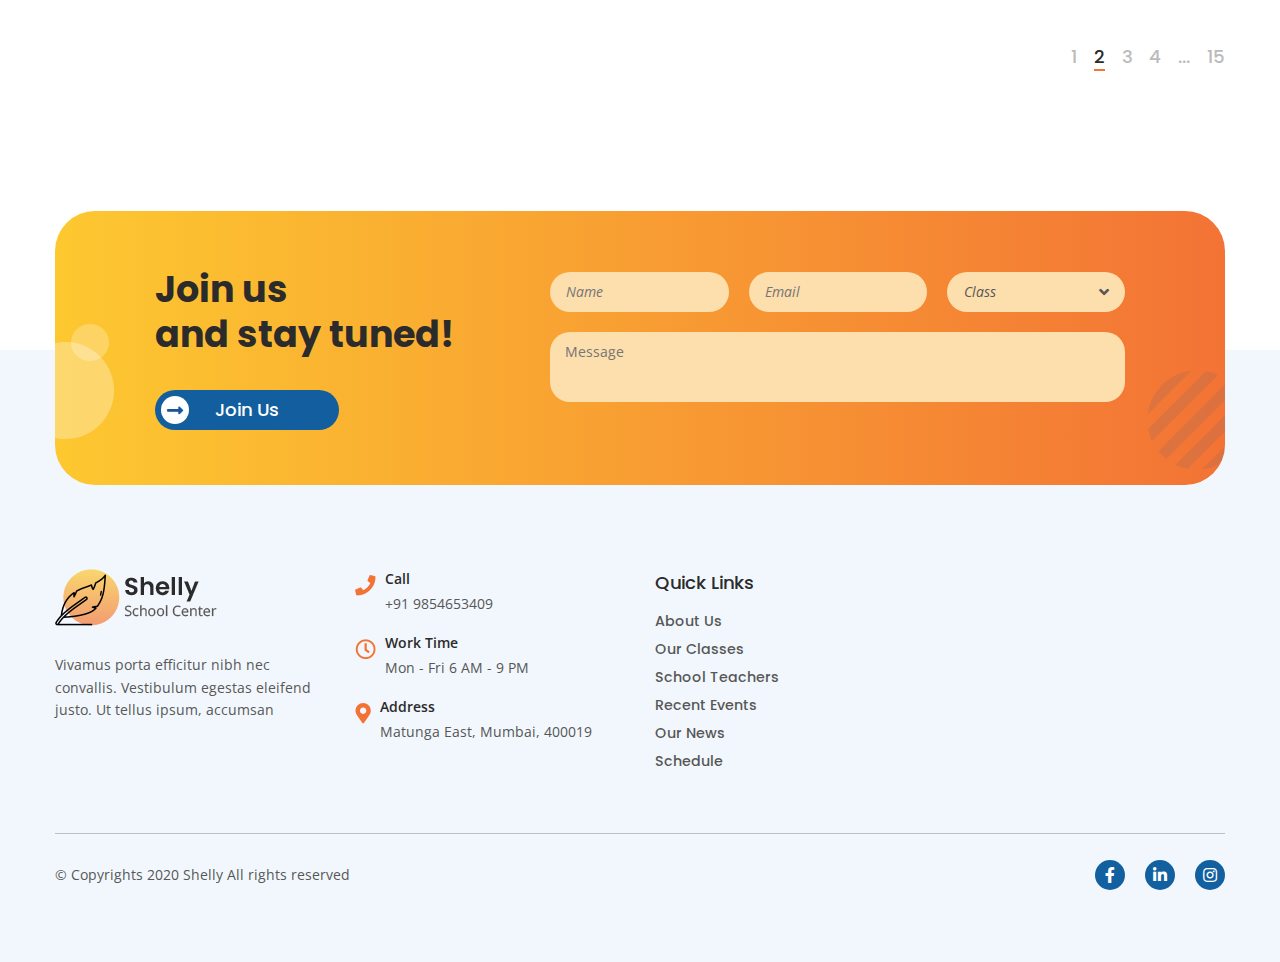
<file: teachers.html>
<!DOCTYPE html>
<html lang="en">
<head>
	<meta charset="UTF-8">
	<title>Shelly School HTML Template</title>
	<meta name="viewport" content="width=device-width, initial-scale=1.0">
	<meta name="description" content="Shelly - Website" />
	<meta name="author" content="merkulove">
	<meta name="keywords" content="" />
	<link rel="icon" href="assets/img/favicon.png">
	<link rel="stylesheet" type="text/css" href="assets/css/animate.css">
	<link rel="stylesheet" type="text/css" href="assets/css/bootstrap.min.css">
	<link rel="stylesheet" type="text/css" href="assets/css/font-awesome.min.css">
	<link rel="stylesheet" type="text/css" href="assets/css/main.css">
	<link rel="stylesheet" type="text/css" href="assets/css/responsive.css">
</head>


<body>

	<div class="wrapper">
		

		<header>
			<div class="container">
				<div class="header-content d-flex flex-wrap align-items-center">
					<div class="logo">
						<a href="index.html" title="">
							<img src="assets/img/logo.png" alt="" srcset="assets/img/01_Logo_2x.png 2x"> 
						</a>
					</div><!--logo end-->
					<ul class="contact-add d-flex flex-wrap">
						<li>
							<div class="contact-info">
								<img src="assets/img/icon1.png" alt="">
								<div class="contact-tt">
									<h4>Call</h4>
									<span><a href="tel:9854653409">+91 9854653409</a></span>
								</div>
							</div><!--contact-info end-->
						</li>
						<li>
							<div class="contact-info">
								<img src="assets/img/icon2.png" alt="">
								<div class="contact-tt">
									<h4>Work Time</h4>
									<span>Mon - Fri 6 AM - 9 PM</span>
								</div>
							</div><!--contact-info end-->
						</li>
						<li>
							<div class="contact-info">
								<img src="assets/img/icon3.png" alt="">
								<div class="contact-tt">
									<h4>Address</h4>
									<span>Matunga East, Mumbai, 400019</span>
								</div>
							</div><!--contact-info end-->
						</li>
					</ul><!--contact-information end-->
					<div class="menu-btn">
						<a href="#">
							<span class="bar1"></span>
							<span class="bar2"></span>
							<span class="bar3"></span>
						</a>
					</div><!--menu-btn end-->
				</div><!--header-content end-->
				<div class="navigation-bar d-flex flex-wrap align-items-center">
					<nav>
						<ul>
							<li><a  href="index.html" title="">Home</a></li>
							<li><a href="about.html" title="">About</a>
								<ul>
									<li><a href="events.html" title="">Events</a>
										<ul>
											<li><a href="event-single.html" title="">Event Single</a></li>
										</ul>
									</li>
									<li><a href="schedule.html" title="">Schedule</a></li>
									<li><a href="error.html" title="">404</a></li>
								</ul>
							</li>
							<li><a href="classes.html" title="">Classes</a>
								<ul>
									<li><a href="class-single.html" title="">Class Single</a></li>
								</ul>
							</li>
							<li><a href="teachers.html" title="">Teachers</a>
								<ul>
									<li><a href="teacher-single.html" title="">Teacher Single</a></li>
								</ul>
							</li>
							<li><a href="blog.html" title="">Blog</a>
								<ul>
									<li><a href="post.html" title="">Blog Single</a></li>
								</ul>
							</li>
							<li><a  href="contacts.html" title="">Contacts</a></li>
						</ul>
					</nav><!--nav end-->
					<ul class="social-links ml-auto">
						<li><a href="#" title=""><i class="fab fa-facebook-f"></i></a></li>
						<li><a href="#" title=""><i class="fab fa-linkedin-in"></i></a></li>
						<li><a href="#" title=""><i class="fab fa-instagram"></i></a></li>
					</ul>
				</div><!--navigation-bar end-->
			</div>
		</header><!--header end-->

		<div class="responsive-menu">
			<ul>
				<li><a href="index.html" title="">Home</a></li>
				<li><a href="about.html" title="">About</a></li>
				<li><a href="events.html" title="">Events</a></li>
				<li><a href="event-single.html" title="">Event Single</a></li>
				<li><a href="schedule.html" title="">Schedule</a></li>
				<li><a href="classes.html" title="">Classes</a></li>
				<li><a href="class-single.html" title="">Classe Single</a></li>
				<li><a href="teachers.html" title="">Teachers</a></li>
				<li><a href="teacher-single.html" title="">Teacher Single</a></li>
				<li><a href="blog.html" title="">Blog</a></li>
				<li><a href="post.html" title="">Blog Single</a></li>
				<li><a href="contacts.html" title="">Contacts</a></li>
				<li><a href="error.html" title="">404</a></li>
			</ul>
		</div><!--responsive-menu end-->

		<section class="pager-section">
			<div class="container">
				<div class="pager-content text-center">
					<h2>Teachers</h2>
					<ul>
						<li><a href="#" title="">Home</a></li>
						<li><span>Teachers</span></li>
					</ul>
				</div><!--pager-content end-->
				<h2 class="page-titlee">Shelly</h2>
			</div>
		</section><!--pager-section end-->

		<section class="page-content">
			<div class="container">
				<div class="teachers-section p-0">
					<div class="teachers">
						<div class="row">
							<div class="col-lg-3 col-md-3 col-sm-6 col-6 full-wdth">
								<div class="teacher">
									<div class="teacher-img">
										<img src="assets/img/img5.jpg" alt="" class="w-100">
										<div class="sc-div">
											<ul>
												<li><a href="#" title=""><i class="fab fa-instagram"></i></a></li>
												<li><a href="#" title=""><i class="fab fa-linkedin-in"></i></a></li>
												<li><a href="#" title=""><i class="fab fa-facebook-f"></i></a></li>
											</ul>
											<span><img src="assets/img/plus.png" alt=""></span>
										</div>
									</div>
									<div class="teacher-info">
										<h3><a href="teacher-single.html" title="">Polina Kerston</a></h3>
										<span>English Teacher</span>
									</div>
								</div><!--teacher end-->
							</div>
							<div class="col-lg-3 col-md-3 col-sm-6 col-6 full-wdth">
								<div class="teacher">
									<div class="teacher-img">
										<img src="assets/img/img6.jpg" alt="" class="w-100">
										<div class="sc-div">
											<ul>
												<li><a href="#" title=""><i class="fab fa-instagram"></i></a></li>
												<li><a href="#" title=""><i class="fab fa-linkedin-in"></i></a></li>
												<li><a href="#" title=""><i class="fab fa-facebook-f"></i></a></li>
											</ul>
											<span><img src="assets/img/plus.png" alt=""></span>
										</div>
									</div>
									<div class="teacher-info">
										<h3><a href="teacher-single.html" title="">Faadi Al Rahman</a></h3>
										<span>Instructor</span>
									</div>
								</div><!--teacher end-->
							</div>
							<div class="col-lg-3 col-md-3 col-sm-6 col-6 full-wdth">
								<div class="teacher">
									<div class="teacher-img">
										<img src="assets/img/img7.jpg" alt="" class="w-100">
										<div class="sc-div">
											<ul>
												<li><a href="#" title=""><i class="fab fa-instagram"></i></a></li>
												<li><a href="#" title=""><i class="fab fa-linkedin-in"></i></a></li>
												<li><a href="#" title=""><i class="fab fa-facebook-f"></i></a></li>
											</ul>
											<span><img src="assets/img/plus.png" alt=""></span>
										</div>
									</div>
									<div class="teacher-info">
										<h3><a href="teacher-single.html" title="">Chikelu Obasea</a></h3>
										<span>Art Teacher</span>
									</div>
								</div><!--teacher end-->
							</div>
							<div class="col-lg-3 col-md-3 col-sm-6 col-6 full-wdth">
								<div class="teacher">
									<div class="teacher-img">
										<img src="assets/img/img8.jpg" alt="" class="w-100">
										<div class="sc-div">
											<ul>
												<li><a href="#" title=""><i class="fab fa-instagram"></i></a></li>
												<li><a href="#" title=""><i class="fab fa-linkedin-in"></i></a></li>
												<li><a href="#" title=""><i class="fab fa-facebook-f"></i></a></li>
											</ul>
											<span><img src="assets/img/plus.png" alt=""></span>
										</div>
									</div>
									<div class="teacher-info">
										<h3><a href="teacher-single.html" title="">Katayama Fumiki</a></h3>
										<span>Teacher</span>
									</div>
								</div><!--teacher end-->
							</div>
							<div class="col-lg-3 col-md-3 col-sm-6 col-6 full-wdth">
								<div class="teacher">
									<div class="teacher-img">
										<img src="assets/img/teacher5.jpg" alt="" class="w-100">
										<div class="sc-div">
											<ul>
												<li><a href="#" title=""><i class="fab fa-instagram"></i></a></li>
												<li><a href="#" title=""><i class="fab fa-linkedin-in"></i></a></li>
												<li><a href="#" title=""><i class="fab fa-facebook-f"></i></a></li>
											</ul>
											<span><img src="assets/img/plus.png" alt=""></span>
										</div>
									</div>
									<div class="teacher-info">
										<h3><a href="teacher-single.html" title="">Dai Jiang</a></h3>
										<span>English Teacher</span>
									</div>
								</div><!--teacher end-->
							</div>
							<div class="col-lg-3 col-md-3 col-sm-6 col-6 full-wdth">
								<div class="teacher">
									<div class="teacher-img">
										<img src="assets/img/teacher6.jpg" alt="" class="w-100">
										<div class="sc-div">
											<ul>
												<li><a href="#" title=""><i class="fab fa-instagram"></i></a></li>
												<li><a href="#" title=""><i class="fab fa-linkedin-in"></i></a></li>
												<li><a href="#" title=""><i class="fab fa-facebook-f"></i></a></li>
											</ul>
											<span><img src="assets/img/plus.png" alt=""></span>
										</div>
									</div>
									<div class="teacher-info">
										<h3><a href="teacher-single.html" title="">Hubert Franck</a></h3>
										<span>Instructor</span>
									</div>
								</div><!--teacher end-->
							</div>
							<div class="col-lg-3 col-md-3 col-sm-6 col-6 full-wdth">
								<div class="teacher">
									<div class="teacher-img">
										<img src="assets/img/teacher7.jpg" alt="" class="w-100">
										<div class="sc-div">
											<ul>
												<li><a href="#" title=""><i class="fab fa-instagram"></i></a></li>
												<li><a href="#" title=""><i class="fab fa-linkedin-in"></i></a></li>
												<li><a href="#" title=""><i class="fab fa-facebook-f"></i></a></li>
											</ul>
											<span><img src="assets/img/plus.png" alt=""></span>
										</div>
									</div>
									<div class="teacher-info">
										<h3><a href="teacher-single.html" title="">Vincent Luggers</a></h3>
										<span>Art Teacher</span>
									</div>
								</div><!--teacher end-->
							</div>
							<div class="col-lg-3 col-md-3 col-sm-6 col-6 full-wdth">
								<div class="teacher">
									<div class="teacher-img">
										<img src="assets/img/teacher8.jpg" alt="" class="w-100">
										<div class="sc-div">
											<ul>
												<li><a href="#" title=""><i class="fab fa-instagram"></i></a></li>
												<li><a href="#" title=""><i class="fab fa-linkedin-in"></i></a></li>
												<li><a href="#" title=""><i class="fab fa-facebook-f"></i></a></li>
											</ul>
											<span><img src="assets/img/plus.png" alt=""></span>
										</div>
									</div>
									<div class="teacher-info">
										<h3><a href="teacher-single.html" title="">Masood El Toure</a></h3>
										<span>Teacher</span>
									</div>
								</div><!--teacher end-->
							</div>
						</div>
					</div><!--teachers end-->
				</div><!--teachers-section end-->
				<div class="mdp-pagiation">
					<nav aria-label="Page navigation example">
						<ul class="pagination">
					    	<li class="page-item"><a class="page-link" href="#">1</a></li>
					    	<li class="page-item"><a class="page-link active" href="#">2</a></li>
					    	<li class="page-item"><a class="page-link" href="#">3</a></li>
					    	<li class="page-item"><a class="page-link" href="#">4</a></li>
					    	<li class="page-item"><a class="page-link" href="#">...</a></li>
					    	<li class="page-item"><a class="page-link" href="#">15</a></li>
					  	</ul>
					</nav>
				</div><!--pagination-end-->
			</div>
		</section><!--page-content end-->

		<section class="newsletter-section">
			<div class="container">
				<div class="newsletter-sec">
					<div class="row align-items-center">
						<div class="col-lg-4">
							<div class="newsz-ltr-text">
								<h2>Join us <br /> and stay tuned!</h2>
								<a href="contacts.html" title="" class="btn-default">Join Us <i class="fa fa-long-arrow-alt-right"></i></a>
							</div><!--newsz-ltr-text end-->
						</div>
						<div class="col-lg-8">
							<form class="newsletter-form">
								<div class="row">
									<div class="col-md-4">
										<div class="form-group">
											<input type="text" name="name" placeholder="Name">
										</div><!--form-group end-->
									</div>
									<div class="col-md-4">
										<div class="form-group">
											<input type="email" name="email" placeholder="Email">
										</div><!--form-group end-->
									</div>
									<div class="col-md-4">
										<div class="form-group select-tg">
											<select>
												<option>Class</option>
												<option>Class</option>
												<option>Class</option>
												<option>Class</option>
												<option>Class</option>
												<option>Class</option>
											</select>
										</div><!--form-group end-->
									</div>
									<div class="col-md-12">
										<div class="form-group">
											<textarea name="message" placeholder="Message"></textarea>
										</div><!--form-group end-->
									</div>
								</div>
							</form><!--newsletter-form end-->
						</div>
					</div>
				</div><!--newsletter-sec end-->
			</div>
		</section><!--newsletter-sec end-->

		<footer>
			<div class="container">
				<div class="top-footer">
					<div class="row">
						<div class="col-lg-3 col-md-6 col-sm-6">
							<div class="widget widget-about">
								<img src="assets/img/logo.png" alt="">
								<p>Vivamus porta efficitur nibh nec convallis. Vestibulum egestas eleifend justo. Ut tellus ipsum, accumsan</p>
							</div><!--widget-about end-->
						</div>
						<div class="col-lg-3 col-md-6 col-sm-6">
							<div class="widget widget-contact">
								<ul class="contact-add">
									<li>
										<div class="contact-info">
											<img src="assets/img/icon1.png" alt="">
											<div class="contact-tt">
												<h4>Call</h4>
												<span><a href="tel:9854653409">+91 9854653409</a></span>
											</div>
										</div><!--contact-info end-->
									</li>
									<li>
										<div class="contact-info">
											<img src="assets/img/icon2.png" alt="">
											<div class="contact-tt">
												<h4>Work Time</h4>
												<span>Mon - Fri 6 AM - 9 PM</span>
											</div>
										</div><!--contact-info end-->
									</li>
									<li>
										<div class="contact-info">
											<img src="assets/img/icon3.png" alt="">
											<div class="contact-tt">
												<h4>Address</h4>
												<span>Matunga East, Mumbai,  400019</span>
											</div>
										</div><!--contact-info end-->
									</li>
								</ul>
							</div><!--widget-contact end-->
						</div>
						<div class="col-lg-3 col-md-6 col-sm-6">
							<div class="widget widget-links">
								<h3 class="widget-title">Quick Links</h3>
								<ul>
									<li><a href="about.html" title="">About Us </a></li>
									<li><a href="classes.html" title="">Our Classes</a></li>
									<li><a href="teachers.html" title="">School Teachers </a></li>
									<li><a href="events.html" title="">Recent Events </a></li>
									<li><a href="blog.html" title="">Our News </a></li>
									<li><a href="schedule.html" title="">Schedule </a></li>
								</ul>
							</div><!--widget-links end-->
						</div>
						<div class="col-lg-3 col-md-6 col-sm-6">
							<div class="widget widget-iframe">
								<iframe src="https://www.google.com/maps/embed?pb=!1m18!1m12!1m3!1d3771.8644861190364!2d72.85375697502614!3d19.025692182168545!2m3!1f0!2f0!3f0!3m2!1i1024!2i768!4f13.1!3m3!1m2!1s0x3be7cf2623fb4a2b%3A0x33183dd41718eee5!2sGuru%20Nanak%20Khalsa%20College%20of%20Arts%2C%20Science%20%26%20Commerce%20(Autonomous)!5e0!3m2!1sen!2sin!4v1707976390853!5m2!1sen!2sin" width="600" height="450" style="border:0;" allowfullscreen="" loading="lazy" referrerpolicy="no-referrer-when-downgrade"></iframe>
							</div><!--widget-iframe end-->
						</div>
					</div>
				</div><!--top-footer end-->
				<div class="bottom-footer">
					<div class="row align-items-center">
						<div class="col-lg-6 col-md-6 col-sm-6">
							<p>© Copyrights 2020 Shelly All rights reserved</p>
						</div>
						<div class="col-lg-6 col-md-6 col-sm-6">
							<ul class="social-links">
								<li><a href="#" title=""><i class="fab fa-facebook-f"></i></a></li>
								<li><a href="#" title=""><i class="fab fa-linkedin-in"></i></a></li>
								<li><a href="#" title=""><i class="fab fa-instagram"></i></a></li>
							</ul>
						</div>
					</div>
				</div><!--bottom-footer end-->
			</div>
		</footer><!--footer end-->

		<!--back to top begin-->
		<button class="back-to-top">
			<i class="fas fa-arrow-up"></i>
		</button>
		<!--back to top end-->

	</div>

<script src="assets/js/jquery.js"></script>
<script src="assets/js/bootstrap.min.js"></script>
<script src="assets/js/isotope.js"></script>
<script src="assets/js/html5lightbox.js"></script>
<script src="assets/js/slick.min.js"></script>
<script src="assets/js/tweenMax.js"></script>
<script src="assets/js/wow.min.js"></script>
<script src="assets/js/scripts.js"></script>


</body>

</html>
</file>
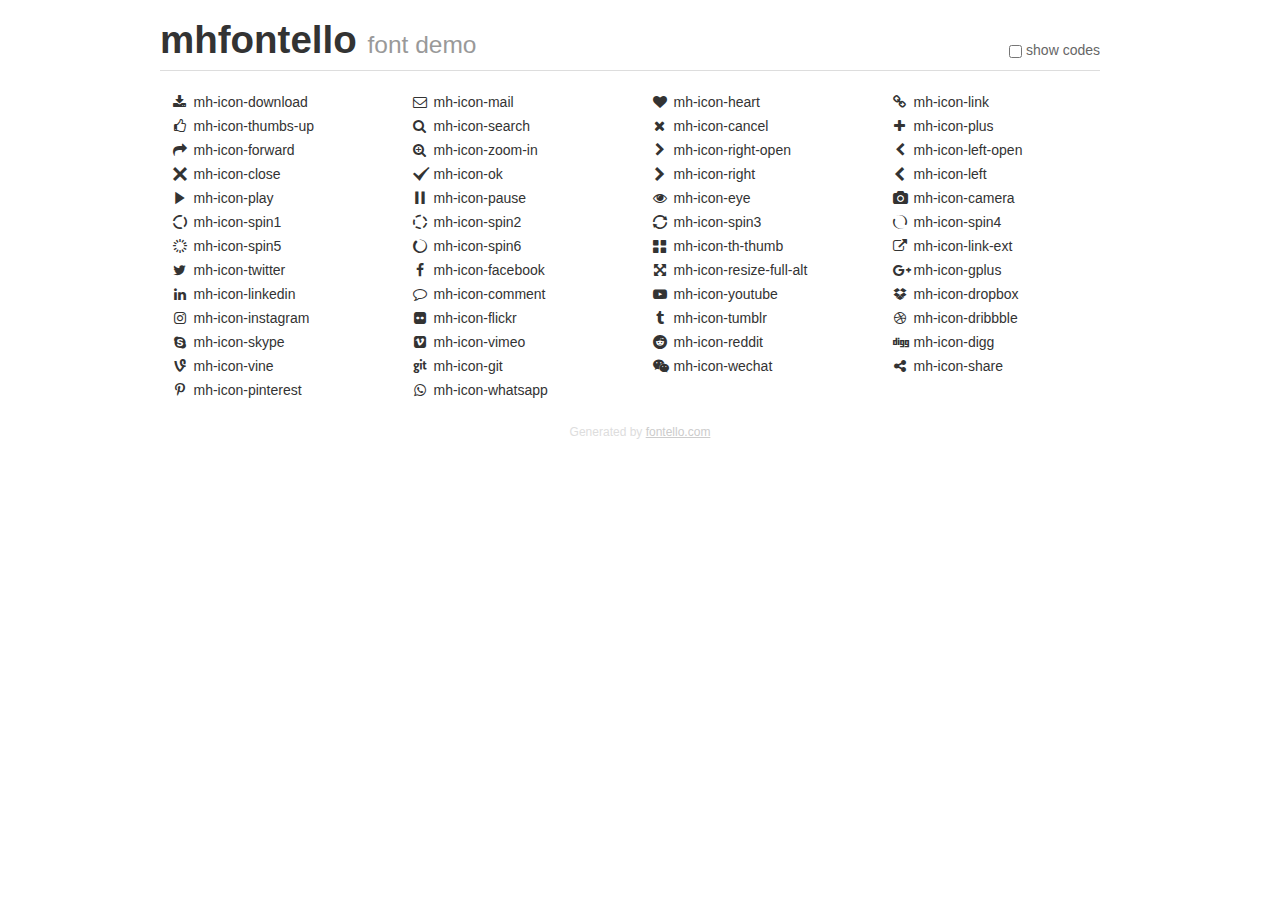
<file: assets/icons/demo.html>
<!DOCTYPE html>
<html>
  <head><!--[if lt IE 9]><script language="javascript" type="text/javascript" src="//html5shim.googlecode.com/svn/trunk/html5.js"></script><![endif]-->
    <meta charset="UTF-8"><style>/*
 * Bootstrap v2.2.1
 *
 * Copyright 2012 Twitter, Inc
 * Licensed under the Apache License v2.0
 * http://www.apache.org/licenses/LICENSE-2.0
 *
 * Designed and built with all the love in the world @twitter by @mdo and @fat.
 */
.clearfix {
  *zoom: 1;
}
.clearfix:before,
.clearfix:after {
  display: table;
  content: "";
  line-height: 0;
}
.clearfix:after {
  clear: both;
}
html {
  font-size: 100%;
  -webkit-text-size-adjust: 100%;
  -ms-text-size-adjust: 100%;
}
a:focus {
  outline: thin dotted #333;
  outline: 5px auto -webkit-focus-ring-color;
  outline-offset: -2px;
}
a:hover,
a:active {
  outline: 0;
}
button,
input,
select,
textarea {
  margin: 0;
  font-size: 100%;
  vertical-align: middle;
}
button,
input {
  *overflow: visible;
  line-height: normal;
}
button::-moz-focus-inner,
input::-moz-focus-inner {
  padding: 0;
  border: 0;
}
body {
  margin: 0;
  font-family: "Helvetica Neue", Helvetica, Arial, sans-serif;
  font-size: 14px;
  line-height: 20px;
  color: #333;
  background-color: #fff;
}
a {
  color: #08c;
  text-decoration: none;
}
a:hover {
  color: #005580;
  text-decoration: underline;
}
.row {
  margin-left: -20px;
  *zoom: 1;
}
.row:before,
.row:after {
  display: table;
  content: "";
  line-height: 0;
}
.row:after {
  clear: both;
}
[class*="span"] {
  float: left;
  min-height: 1px;
  margin-left: 20px;
}
.container,
.navbar-static-top .container,
.navbar-fixed-top .container,
.navbar-fixed-bottom .container {
  width: 940px;
}
.span12 {
  width: 940px;
}
.span11 {
  width: 860px;
}
.span10 {
  width: 780px;
}
.span9 {
  width: 700px;
}
.span8 {
  width: 620px;
}
.span7 {
  width: 540px;
}
.span6 {
  width: 460px;
}
.span5 {
  width: 380px;
}
.span4 {
  width: 300px;
}
.span3 {
  width: 220px;
}
.span2 {
  width: 140px;
}
.span1 {
  width: 60px;
}
[class*="span"].pull-right,
.row-fluid [class*="span"].pull-right {
  float: right;
}
.container {
  margin-right: auto;
  margin-left: auto;
  *zoom: 1;
}
.container:before,
.container:after {
  display: table;
  content: "";
  line-height: 0;
}
.container:after {
  clear: both;
}
p {
  margin: 0 0 10px;
}
.lead {
  margin-bottom: 20px;
  font-size: 21px;
  font-weight: 200;
  line-height: 30px;
}
small {
  font-size: 85%;
}
h1 {
  margin: 10px 0;
  font-family: inherit;
  font-weight: bold;
  line-height: 20px;
  color: inherit;
  text-rendering: optimizelegibility;
}
h1 small {
  font-weight: normal;
  line-height: 1;
  color: #999;
}
h1 {
  line-height: 40px;
}
h1 {
  font-size: 38.5px;
}
h1 small {
  font-size: 24.5px;
}
body {
  margin-top: 90px;
}
.header {
  position: fixed;
  top: 0;
  left: 50%;
  margin-left: -480px;
  background-color: #fff;
  border-bottom: 1px solid #ddd;
  padding-top: 10px;
  z-index: 10;
}
.footer {
  color: #ddd;
  font-size: 12px;
  text-align: center;
  margin-top: 20px;
}
.footer a {
  color: #ccc;
  text-decoration: underline;
}
.the-icons {
  font-size: 14px;
  line-height: 24px;
}
.switch {
  position: absolute;
  right: 0;
  bottom: 10px;
  color: #666;
}
.switch input {
  margin-right: 0.3em;
}
.codesOn .i-name {
  display: none;
}
.codesOn .i-code {
  display: inline;
}
.i-code {
  display: none;
}
@font-face {
      font-family: 'mhfontello';
      src: url('./font/mhfontello.eot?31543532');
      src: url('./font/mhfontello.eot?31543532#iefix') format('embedded-opentype'),
           url('./font/mhfontello.woff?31543532') format('woff'),
           url('./font/mhfontello.ttf?31543532') format('truetype'),
           url('./font/mhfontello.svg?31543532#mhfontello') format('svg');
      font-weight: normal;
      font-style: normal;
    }
     
     
    .demo-icon
    {
      font-family: "mhfontello";
      font-style: normal;
      font-weight: normal;
      speak: none;
     
      display: inline-block;
      text-decoration: inherit;
      width: 1em;
      margin-right: .2em;
      text-align: center;
      /* opacity: .8; */
     
      /* For safety - reset parent styles, that can break glyph codes*/
      font-variant: normal;
      text-transform: none;
     
      /* fix buttons height, for twitter bootstrap */
      line-height: 1em;
     
      /* Animation center compensation - margins should be symmetric */
      /* remove if not needed */
      margin-left: .2em;
     
      /* You can be more comfortable with increased icons size */
      /* font-size: 120%; */
     
      /* Font smoothing. That was taken from TWBS */
      -webkit-font-smoothing: antialiased;
      -moz-osx-font-smoothing: grayscale;
     
      /* Uncomment for 3D effect */
      /* text-shadow: 1px 1px 1px rgba(127, 127, 127, 0.3); */
    }
     </style>
    <link rel="stylesheet" href="css/animation.css"><!--[if IE 7]><link rel="stylesheet" href="css/" + font.fontname + "-ie7.css"><![endif]-->
    <script>
      function toggleCodes(on) {
        var obj = document.getElementById('icons');
      
        if (on) {
          obj.className += ' codesOn';
        } else {
          obj.className = obj.className.replace(' codesOn', '');
        }
      }
      
    </script>
  </head>
  <body>
    <div class="container header">
      <h1>mhfontello <small>font demo</small></h1>
      <label class="switch">
        <input type="checkbox" onclick="toggleCodes(this.checked)">show codes
      </label>
    </div>
    <div class="container" id="icons">
      <div class="row">
        <div class="the-icons span3" title="Code: 0xe800"><i class="demo-icon mh-icon-download">&#xe800;</i> <span class="i-name">mh-icon-download</span><span class="i-code">0xe800</span></div>
        <div class="the-icons span3" title="Code: 0xe801"><i class="demo-icon mh-icon-mail">&#xe801;</i> <span class="i-name">mh-icon-mail</span><span class="i-code">0xe801</span></div>
        <div class="the-icons span3" title="Code: 0xe802"><i class="demo-icon mh-icon-heart">&#xe802;</i> <span class="i-name">mh-icon-heart</span><span class="i-code">0xe802</span></div>
        <div class="the-icons span3" title="Code: 0xe803"><i class="demo-icon mh-icon-link">&#xe803;</i> <span class="i-name">mh-icon-link</span><span class="i-code">0xe803</span></div>
      </div>
      <div class="row">
        <div class="the-icons span3" title="Code: 0xe804"><i class="demo-icon mh-icon-thumbs-up">&#xe804;</i> <span class="i-name">mh-icon-thumbs-up</span><span class="i-code">0xe804</span></div>
        <div class="the-icons span3" title="Code: 0xe805"><i class="demo-icon mh-icon-search">&#xe805;</i> <span class="i-name">mh-icon-search</span><span class="i-code">0xe805</span></div>
        <div class="the-icons span3" title="Code: 0xe806"><i class="demo-icon mh-icon-cancel">&#xe806;</i> <span class="i-name">mh-icon-cancel</span><span class="i-code">0xe806</span></div>
        <div class="the-icons span3" title="Code: 0xe807"><i class="demo-icon mh-icon-plus">&#xe807;</i> <span class="i-name">mh-icon-plus</span><span class="i-code">0xe807</span></div>
      </div>
      <div class="row">
        <div class="the-icons span3" title="Code: 0xe808"><i class="demo-icon mh-icon-forward">&#xe808;</i> <span class="i-name">mh-icon-forward</span><span class="i-code">0xe808</span></div>
        <div class="the-icons span3" title="Code: 0xe809"><i class="demo-icon mh-icon-zoom-in">&#xe809;</i> <span class="i-name">mh-icon-zoom-in</span><span class="i-code">0xe809</span></div>
        <div class="the-icons span3" title="Code: 0xe80a"><i class="demo-icon mh-icon-right-open">&#xe80a;</i> <span class="i-name">mh-icon-right-open</span><span class="i-code">0xe80a</span></div>
        <div class="the-icons span3" title="Code: 0xe80b"><i class="demo-icon mh-icon-left-open">&#xe80b;</i> <span class="i-name">mh-icon-left-open</span><span class="i-code">0xe80b</span></div>
      </div>
      <div class="row">
        <div class="the-icons span3" title="Code: 0xe80c"><i class="demo-icon mh-icon-close">&#xe80c;</i> <span class="i-name">mh-icon-close</span><span class="i-code">0xe80c</span></div>
        <div class="the-icons span3" title="Code: 0xe80d"><i class="demo-icon mh-icon-ok">&#xe80d;</i> <span class="i-name">mh-icon-ok</span><span class="i-code">0xe80d</span></div>
        <div class="the-icons span3" title="Code: 0xe80e"><i class="demo-icon mh-icon-right">&#xe80e;</i> <span class="i-name">mh-icon-right</span><span class="i-code">0xe80e</span></div>
        <div class="the-icons span3" title="Code: 0xe80f"><i class="demo-icon mh-icon-left">&#xe80f;</i> <span class="i-name">mh-icon-left</span><span class="i-code">0xe80f</span></div>
      </div>
      <div class="row">
        <div class="the-icons span3" title="Code: 0xe810"><i class="demo-icon mh-icon-play">&#xe810;</i> <span class="i-name">mh-icon-play</span><span class="i-code">0xe810</span></div>
        <div class="the-icons span3" title="Code: 0xe811"><i class="demo-icon mh-icon-pause">&#xe811;</i> <span class="i-name">mh-icon-pause</span><span class="i-code">0xe811</span></div>
        <div class="the-icons span3" title="Code: 0xe812"><i class="demo-icon mh-icon-eye">&#xe812;</i> <span class="i-name">mh-icon-eye</span><span class="i-code">0xe812</span></div>
        <div class="the-icons span3" title="Code: 0xe813"><i class="demo-icon mh-icon-camera">&#xe813;</i> <span class="i-name">mh-icon-camera</span><span class="i-code">0xe813</span></div>
      </div>
      <div class="row">
        <div class="the-icons span3" title="Code: 0xe830"><i class="demo-icon mh-icon-spin1 animate-spin">&#xe830;</i> <span class="i-name">mh-icon-spin1</span><span class="i-code">0xe830</span></div>
        <div class="the-icons span3" title="Code: 0xe831"><i class="demo-icon mh-icon-spin2 animate-spin">&#xe831;</i> <span class="i-name">mh-icon-spin2</span><span class="i-code">0xe831</span></div>
        <div class="the-icons span3" title="Code: 0xe832"><i class="demo-icon mh-icon-spin3 animate-spin">&#xe832;</i> <span class="i-name">mh-icon-spin3</span><span class="i-code">0xe832</span></div>
        <div class="the-icons span3" title="Code: 0xe834"><i class="demo-icon mh-icon-spin4 animate-spin">&#xe834;</i> <span class="i-name">mh-icon-spin4</span><span class="i-code">0xe834</span></div>
      </div>
      <div class="row">
        <div class="the-icons span3" title="Code: 0xe838"><i class="demo-icon mh-icon-spin5 animate-spin">&#xe838;</i> <span class="i-name">mh-icon-spin5</span><span class="i-code">0xe838</span></div>
        <div class="the-icons span3" title="Code: 0xe839"><i class="demo-icon mh-icon-spin6 animate-spin">&#xe839;</i> <span class="i-name">mh-icon-spin6</span><span class="i-code">0xe839</span></div>
        <div class="the-icons span3" title="Code: 0xf00a"><i class="demo-icon mh-icon-th-thumb">&#xf00a;</i> <span class="i-name">mh-icon-th-thumb</span><span class="i-code">0xf00a</span></div>
        <div class="the-icons span3" title="Code: 0xf08e"><i class="demo-icon mh-icon-link-ext">&#xf08e;</i> <span class="i-name">mh-icon-link-ext</span><span class="i-code">0xf08e</span></div>
      </div>
      <div class="row">
        <div class="the-icons span3" title="Code: 0xf099"><i class="demo-icon mh-icon-twitter">&#xf099;</i> <span class="i-name">mh-icon-twitter</span><span class="i-code">0xf099</span></div>
        <div class="the-icons span3" title="Code: 0xf09a"><i class="demo-icon mh-icon-facebook">&#xf09a;</i> <span class="i-name">mh-icon-facebook</span><span class="i-code">0xf09a</span></div>
        <div class="the-icons span3" title="Code: 0xf0b2"><i class="demo-icon mh-icon-resize-full-alt">&#xf0b2;</i> <span class="i-name">mh-icon-resize-full-alt</span><span class="i-code">0xf0b2</span></div>
        <div class="the-icons span3" title="Code: 0xf0d5"><i class="demo-icon mh-icon-gplus">&#xf0d5;</i> <span class="i-name">mh-icon-gplus</span><span class="i-code">0xf0d5</span></div>
      </div>
      <div class="row">
        <div class="the-icons span3" title="Code: 0xf0e1"><i class="demo-icon mh-icon-linkedin">&#xf0e1;</i> <span class="i-name">mh-icon-linkedin</span><span class="i-code">0xf0e1</span></div>
        <div class="the-icons span3" title="Code: 0xf0e5"><i class="demo-icon mh-icon-comment">&#xf0e5;</i> <span class="i-name">mh-icon-comment</span><span class="i-code">0xf0e5</span></div>
        <div class="the-icons span3" title="Code: 0xf16a"><i class="demo-icon mh-icon-youtube">&#xf16a;</i> <span class="i-name">mh-icon-youtube</span><span class="i-code">0xf16a</span></div>
        <div class="the-icons span3" title="Code: 0xf16b"><i class="demo-icon mh-icon-dropbox">&#xf16b;</i> <span class="i-name">mh-icon-dropbox</span><span class="i-code">0xf16b</span></div>
      </div>
      <div class="row">
        <div class="the-icons span3" title="Code: 0xf16d"><i class="demo-icon mh-icon-instagram">&#xf16d;</i> <span class="i-name">mh-icon-instagram</span><span class="i-code">0xf16d</span></div>
        <div class="the-icons span3" title="Code: 0xf16e"><i class="demo-icon mh-icon-flickr">&#xf16e;</i> <span class="i-name">mh-icon-flickr</span><span class="i-code">0xf16e</span></div>
        <div class="the-icons span3" title="Code: 0xf173"><i class="demo-icon mh-icon-tumblr">&#xf173;</i> <span class="i-name">mh-icon-tumblr</span><span class="i-code">0xf173</span></div>
        <div class="the-icons span3" title="Code: 0xf17d"><i class="demo-icon mh-icon-dribbble">&#xf17d;</i> <span class="i-name">mh-icon-dribbble</span><span class="i-code">0xf17d</span></div>
      </div>
      <div class="row">
        <div class="the-icons span3" title="Code: 0xf17e"><i class="demo-icon mh-icon-skype">&#xf17e;</i> <span class="i-name">mh-icon-skype</span><span class="i-code">0xf17e</span></div>
        <div class="the-icons span3" title="Code: 0xf194"><i class="demo-icon mh-icon-vimeo">&#xf194;</i> <span class="i-name">mh-icon-vimeo</span><span class="i-code">0xf194</span></div>
        <div class="the-icons span3" title="Code: 0xf1a1"><i class="demo-icon mh-icon-reddit">&#xf1a1;</i> <span class="i-name">mh-icon-reddit</span><span class="i-code">0xf1a1</span></div>
        <div class="the-icons span3" title="Code: 0xf1a6"><i class="demo-icon mh-icon-digg">&#xf1a6;</i> <span class="i-name">mh-icon-digg</span><span class="i-code">0xf1a6</span></div>
      </div>
      <div class="row">
        <div class="the-icons span3" title="Code: 0xf1ca"><i class="demo-icon mh-icon-vine">&#xf1ca;</i> <span class="i-name">mh-icon-vine</span><span class="i-code">0xf1ca</span></div>
        <div class="the-icons span3" title="Code: 0xf1d3"><i class="demo-icon mh-icon-git">&#xf1d3;</i> <span class="i-name">mh-icon-git</span><span class="i-code">0xf1d3</span></div>
        <div class="the-icons span3" title="Code: 0xf1d7"><i class="demo-icon mh-icon-wechat">&#xf1d7;</i> <span class="i-name">mh-icon-wechat</span><span class="i-code">0xf1d7</span></div>
        <div class="the-icons span3" title="Code: 0xf1e0"><i class="demo-icon mh-icon-share">&#xf1e0;</i> <span class="i-name">mh-icon-share</span><span class="i-code">0xf1e0</span></div>
      </div>
      <div class="row">
        <div class="the-icons span3" title="Code: 0xf231"><i class="demo-icon mh-icon-pinterest">&#xf231;</i> <span class="i-name">mh-icon-pinterest</span><span class="i-code">0xf231</span></div>
        <div class="the-icons span3" title="Code: 0xf232"><i class="demo-icon mh-icon-whatsapp">&#xf232;</i> <span class="i-name">mh-icon-whatsapp</span><span class="i-code">0xf232</span></div>
      </div>
    </div>
    <div class="container footer">Generated by <a href="http://fontello.com">fontello.com</a></div>
  </body>
</html>
</file>
<file: assets/css/main.css>
@import url("https://fonts.googleapis.com/css2?family=Open+Sans:ital,wght@0,300;0,400;0,600;0,700;0,800;1,300;1,400;1,600;1,700;1,800&family=Poppins:ital,wght@0,100;0,200;0,300;0,400;0,500;0,600;0,700;0,800;0,900;1,100;1,200;1,300;1,400;1,500;1,600;1,700;1,800;1,900&display=swap");



a,
abbr,
acronym,
address,
applet,
article,
aside,
audio,
b,
big,
blockquote,
body,
canvas,
caption,
center,
cite,
code,
dd,
del,
details,
dfn,
div,
dl,
dt,
em,
embed,
fieldset,
figcaption,
figure,
footer,
form,
h1,
h2,
h3,
h4,
h5,
h6,
header,
hgroup,
html,
i,
iframe,
img,
ins,
kbd,
label,
legend,
li,
mark,
menu,
nav,
object,
ol,
output,
p,
pre,
q,
ruby,
s,
samp,
section,
small,
span,
strike,
strong,
sub,
summary,
sup,
table,
tbody,
td,
tfoot,
th,
thead,
time,
tr,
tt,
u,
ul,
var,
video {
    margin: 0;
    padding: 0;
    border: 0;
    font-size: 100%;
    font: inherit;
    vertical-align: baseline;
}
article,
aside,
details,
figcaption,
figure,
footer,
header,
hgroup,
menu,
nav,
section {
    display: block;
}
body {
    font-family: Open Sans, sans-serif;
    color: #aeb4b6;
    font-size: 16px;
    font-weight: 400;
    overflow-x: hidden;
    position: relative;
}
body.no-scroll {
    overflow-y: hidden;
}
button {
    cursor: pointer;
    border: 0;
}
button:focus {
    outline: none;
}
img {
    vertical-align: middle;
    height: auto;
}
a:focus,
a:hover {
    text-decoration: none;
}
ul {
    padding: 0;
    margin: 0;
}
li {
    list-style: none;
}
p {
    font-size: 16px;
    line-height: 27px;
    color: #5d6978;
}
section {
    display: block;
    position: relative;
}
select:focus {
    outline: none;
    box-shadow: none;
}
input:focus,
textarea:focus {
    outline: none;
    box-shadow: inherit;
}
a,
a:hover {
    color: inherit;
}
a {
    text-decoration: none;
}
.sec-block {
    padding: 140px 0;
}
.sec-block-large {
    padding: 155px 0;
}
.fixed-bg {
    position: absolute;
    top: 0;
    left: 0;
    width: 100%;
    height: 100%;
    background-size: cover;
    background-repeat: no-repeat;
    z-index: -1;
}
.bg1 {
    background-image: url(../images/resources/bg1.jpg);
}
.bg2 {
    background-image: url(../images/resources/bg2.jpg);
}
.bg3 {
    background-image: url(../images/resources/bg3.jpg);
}
.bg4 {
    background-image: url(../images/resources/bg4.jpg);
}
a {
    transition: all 0.4s ease-in-out;
}
.container {
    max-width: 1200px;
    padding: 0 15px;
}
h1,
h2,
h3 {
    font-family: Poppins, sans-serif;
}
p {
    color: #575757;
    font-size: 14.23px;
    line-height: 22.35px;
}
.btn-default {
    display: inline-block;
    color: #fff;
    font-size: 18.29px;
    font-weight: 500;
    font-family: Poppins, sans-serif;
    background-color: #135e9e;
    height: 40px;
    line-height: 40px;
    padding: 0 60px;
    position: relative;
    border-radius: 30px;
    transition: all 0.4s ease-in-out;
}
.btn-default:hover {
    color: #fff;
    background-color: #f37335;
}
.btn-default:hover i {
    color: #f37335;
}
.btn-default i {
    background-color: #fff;
    width: 28px;
    height: 28px;
    line-height: 28px;
    text-align: center;
    border-radius: 50px;
    color: #155799;
    position: absolute;
    top: 50%;
    transition: all 0.4s ease-in-out;
    left: 6px;
    transform: translateY(-50%);
}
.lnk-dv {
    margin-top: 30px;
}
.social-links li {
    display: inline-block;
    margin-right: 16px;
}
.social-links li:last-child {
    margin-right: 0;
}
.social-links li a {
    display: inline-block;
    width: 30px;
    height: 30px;
    line-height: 30px;
    border-radius: 100px;
    text-align: center;
    color: #fff;
    font-size: 16px;
    background-color: #1260a0;
}
.social-links li a:hover {
    transform: scale(1.2);
}
header .header-content {
    border-bottom: 1px solid #eae5e5;
    padding: 26px 0 25px;
}
header .header-content .logo {
    -ms-flex: 0 0 33%;
    flex: 0 0 33%;
    max-width: 33%;
}
header .header-content .contact-add {
    margin-left: auto;
    -ms-flex: 0 0 57.5%;
    flex: 0 0 57.5%;
    max-width: 57.5%;
}
header .header-content .contact-add li {
    -ms-flex: 0 0 33.33%;
    flex: 0 0 33.33%;
    max-width: 33.33%;
}
header .header-content .contact-add li .contact-info > img {
    vertical-align: top;
    position: relative;
    top: 6px;
}
header .header-content .contact-add li .contact-info .contact-tt {
    max-width: calc(100% - 21px);
    display: inline-block;
    padding-left: 10px;
}
header .header-content .contact-add li .contact-info .contact-tt > h4 {
    color: #2b2b2b;
    font-size: 15px;
    font-weight: 600;
    margin-bottom: 5px;
}
header .header-content .contact-add li .contact-info .contact-tt > span {
    display: block;
    color: #575757;
    font-size: 14px;
}
header .navigation-bar {
    padding: 23px 0 25px;
}
header .navigation-bar nav {
    -ms-flex: 0 0 75%;
    flex: 0 0 75%;
    max-width: 75%;
}
header .navigation-bar nav ul li {
    display: inline-block;
    margin-right: 59px;
    position: relative;
}
header .navigation-bar nav ul li:last-child {
    margin-right: 0;
}
header .navigation-bar nav ul li:hover > ul {
    opacity: 1;
    visibility: visible;
    margin-top: 0;
}
header .navigation-bar nav ul li a {
    padding-bottom: 3px;
    display: inline-block;
    color: #2b2b2b;
    font-size: 20.32px;
    font-weight: 500;
    font-family: Poppins, sans-serif;
    position: relative;
}
header .navigation-bar nav ul li a:hover {
    color: #1260a0;
}
header .navigation-bar nav ul li a:before {
    content: "";
    position: absolute;
    bottom: 0;
    left: 0;
    width: 0;
    height: 4px;
    background-color: #156788;
    border-radius: 10px;
    opacity: 0;
    visibility: hidden;
    transition: all 0.4s ease-in-out;
}
header .navigation-bar nav ul li a.active:before,
header .navigation-bar nav ul li a:hover:before {
    opacity: 1;
    visibility: visible;
    width: 20px;
}
header .navigation-bar nav ul ul {
    position: absolute;
    top: 100%;
    left: 0;
    width: 210px;
    background-color: #fff;
    box-shadow: 0 0 10px rgba(0, 0, 0, 0.1);
    border-radius: 20px;
    margin-top: 15px;
    padding: 20px;
    z-index: 999999;
    opacity: 0;
    visibility: hidden;
    transition: all 0.4s ease-in-out;
}
header .navigation-bar nav ul ul li {
    margin-right: 0;
    display: block;
    margin-bottom: 10px;
}
header .navigation-bar nav ul ul li a {
    display: block;
    font-size: 16px;
}
header .navigation-bar nav ul ul li a:before {
    display: none;
}
header .navigation-bar nav ul ul li:last-child {
    margin-bottom: 0;
}
header .navigation-bar nav ul ul ul {
    display: block;
    position: static;
    width: 100%;
    box-shadow: inherit;
    opacity: 1;
    visibility: visible;
    padding: 0;
    margin-top: 0;
    padding-left: 20px;
}
.main-section {
    background-image: url(../img/banner-bg.png);
    position: relative;
}
.main-section,
.main-section .elements-bg {
    background-repeat: no-repeat;
    background-position: 100% 0;
}
.main-section .elements-bg {
    position: absolute;
    top: 0;
    right: 0;
    width: 536px;
    height: 596px;
    background-image: url(../img/elements.png);
}
.main-section .main-title {
    color: #f37335;
    font-size: 182px;
    font-weight: 600;
    position: absolute;
    bottom: 20%;
    left: -30px;
    opacity: 0.1;
    z-index: -1;
}
.main-banner {
    padding: 64px 0;
}
.main-banner .banner-text > h2 {
    color: #2b2b2b;
    font-size: 65.03px;
    line-height: 81.29px;
    font-weight: 600;
    margin-bottom: 26px;
    padding-right: 20px;
}
.main-banner .banner-text > h2 span {
    display: inline-block;
    color: #f37335;
    position: relative;
}
.main-banner .banner-text > h2 span:hover:before {
    opacity: 1;
    visibility: visible;
    width: 100%;
}
.main-banner .banner-text > h2 span:before {
    content: "";
    position: absolute;
    bottom: -4px;
    left: 0;
    width: 100%;
    height: 2px;
    background-color: #f37335;
    opacity: 1;
    visibility: visible;
    transition: all 0.4s ease-in-out;
}
.main-banner .banner-text p {
    color: #575757;
    font-size: 14.23px;
    line-height: 22.35px;
    max-width: 575px;
    margin-bottom: 59px;
}
.main-banner .banner-text .search-form {
    max-width: 475px;
    position: relative;
    z-index: 1;
}
.main-banner .banner-text .search-form:before {
    content: "";
    position: absolute;
    top: -22px;
    right: -16px;
    width: 94px;
    height: 94px;
    background-image: url(../img/circle1.png);
    background-repeat: no-repeat;
    z-index: -1;
}
.main-banner .banner-text .search-form:after {
    content: "";
    position: absolute;
    top: -27px;
    left: 25px;
    width: 60px;
    height: 60px;
    background-image: url(../img/circle.png);
    background-repeat: no-repeat;
    z-index: -1;
}
.main-banner .banner-text .search-form input {
    width: 100%;
    height: 50px;
    color: #575757;
    font-size: 14.23px;
    padding: 0 20px;
    border: 2px solid #f6f4f4;
    border-radius: 30px;
}
.main-banner .banner-text .search-form button {
    position: absolute;
    top: 50%;
    padding: 0;
    right: 20px;
    border: 0;
    color: #155799;
    background-color: inherit;
    transform: translateY(-50%);
    transition: all 0.4s ease-in-out;
}
.main-banner .banner-text .search-form button:hover {
    color: #f37335;
}
.section-title {
    margin-bottom: 43px;
}
.section-title > h2 {
    color: #2b2b2b;
    font-size: 48.77px;
    margin-bottom: 15px;
    font-weight: 700;
    margin-bottom: 7px;
}
.section-title > h2 > span {
    color: #f37335;
}
.section-title p {
    color: #575757;
    font-size: 14.23px;
    line-height: 22.35px;
    max-width: 430px;
    margin: 0 auto;
}
.about-us-section {
    padding: 124px 0 100px;
}
.about-us-section .about-sec {
    margin-bottom: 65px;
}
.about-us-section .about-sec .abt-col {
    background-color: #fff;
    box-shadow: 0 0 10px rgba(21, 87, 153, 0.08);
    padding: 25px 20px 19px;
    border-radius: 10px;
    transition: all 0.4s ease-in-out;
}
.about-us-section .about-sec .abt-col:hover {
    box-shadow: 0 0 20px rgba(21, 87, 153, 0.09);
}
.about-us-section .about-sec .abt-col > img {
    margin-bottom: 9px;
}
.about-us-section .about-sec .abt-col > h3 {
    color: #2b2b2b;
    font-size: 18.29px;
    font-weight: 500;
    text-transform: capitalize;
    margin-bottom: 3px;
}
.about-us-section .about-sec .abt-col p {
    color: #575757;
    font-size: 13.5px;
    line-height: 22.35px;
}
.about-us-section .abt-img {
    background-image: url(../img/abt-bg.png);
    background-repeat: no-repeat;
    background-position: 50%;
}
.about-us-section .abt-img > img {
    max-width: 100%;
}
.sec-title {
    margin-bottom: 42px;
}
.sec-title > h2 {
    color: #2b2b2b;
    font-size: 48.77px;
    font-weight: 700;
    text-transform: capitalize;
    margin-bottom: 7px;
    position: relative;
    z-index: 1;
}
.sec-title > h2:before {
    content: "";
    position: absolute;
    top: -40px;
    left: -70px;
    width: 114px;
    height: 108px;
    background-image: url(../img/sec-bg.png);
    background-repeat: no-repeat;
    z-index: -1;
}
.sec-title > h2.no-bg:before {
    display: none;
}
.sec-title p {
    max-width: 530px;
}
.classes-section {
    padding-bottom: 100px;
}
.classes-section .classes-col .class-thumb {
    position: relative;
}
.classes-section .classes-col .class-thumb:before {
    content: "";
    position: absolute;
    bottom: 0;
    left: 0;
    width: 100%;
    height: 4px;
    background-color: #1161a0;
}
.classes-section .classes-col .class-thumb > img {
    border-radius: 10px 10px 0 0;
    min-height: 180px;
    object-fit: cover;
}
.classes-section .classes-col .class-thumb .crt-btn {
    position: absolute;
    bottom: -19px;
    right: 20px;
    width: 42px;
    height: 42px;
    line-height: 42px;
    border-radius: 100px;
    background: linear-gradient(180deg, #fdc830, #f37335);
    text-align: center;
}
.classes-section .classes-col .class-info {
    padding: 24px 15px 27px;
    border: 1px solid #d6d6d6;
    border-top: 0;
    border-radius: 0 0 10px 10px;
}
.classes-section .classes-col .class-info > h3 {
    color: #2b2b2b;
    font-size: 18px;
    line-height: 24px;
    font-weight: 600;
    margin-bottom: 13px;
}
.classes-section .classes-col .class-info > span {
    display: inline-block;
    color: #575757;
    font-size: 14.23px;
    margin-bottom: 21px;
}
.classes-section .classes-col .class-info .posted-by > img {
    border-radius: 100px;
    display: inline-block;
}
.classes-section .classes-col .class-info .posted-by a {
    display: inline-block;
    color: #575757;
    font-size: 14.23px;
    padding-left: 7px;
    font-weight: 600;
}
.classes-section .classes-col .class-info .price {
    margin-left: auto;
    color: #155799;
    font-size: 18.29px;
    font-weight: 700;
    font-family: Poppins, sans-serif;
}
.teachers-section {
    padding: 45px 0 138px;
}
.teachers-section .section-title > h2 {
    line-height: 58.93px;
    margin-bottom: 16px;
}
.teachers-section .section-title p {
    max-width: 580px;
}
.teachers-section .teachers .teacher .teacher-img {
    margin-bottom: 13px;
    position: relative;
}
.teachers-section .teachers .teacher .teacher-img > img {
    border-radius: 25px;
}
.teachers-section .teachers .teacher .teacher-img .sc-div {
    position: absolute;
    bottom: -20px;
    right: 20px;
    width: 40px;
    background: linear-gradient(180deg, #fdc830, #f37335);
    z-index: 99;
    text-align: center;
    border-radius: 30px;
    padding: 8px 0 11px;
}
.teachers-section .teachers .teacher .teacher-img .sc-div:hover ul {
    display: block;
}
.teachers-section .teachers .teacher .teacher-img .sc-div ul {
    margin-bottom: 14px;
    display: none;
}
.teachers-section .teachers .teacher .teacher-img .sc-div ul li {
    display: block;
    margin-bottom: 6px;
}
.teachers-section .teachers .teacher .teacher-img .sc-div ul li:last-child {
    margin-bottom: 0;
}
.teachers-section .teachers .teacher .teacher-img .sc-div ul li a {
    color: #fff;
    font-size: 14px;
}
.teachers-section .teachers .teacher .teacher-img .sc-div > span {
    display: inline-block;
    cursor: pointer;
}
.teachers-section .teachers .teacher .teacher-info {
    padding: 0 20px;
}
.teachers-section .teachers .teacher .teacher-info > h3 {
    color: #2b2b2b;
    font-size: 18.29px;
    font-weight: 500;
    text-transform: capitalize;
    margin-bottom: 1px;
}
.teachers-section .teachers .teacher .teacher-info > span {
    display: block;
    color: #155799;
    font-size: 14.23px;
    font-weight: 600;
}
.course-section {
    padding-bottom: 138px;
}
.course-section .find-course .sec-title h2:before {
    display: none;
}
.course-section .find-course .sec-title p {
    margin-bottom: 22px;
}
.course-section .find-course .sec-title > h3 {
    font-size: 20.32px;
    color: #155799;
    font-weight: 500;
}
.course-section .find-course .sec-title > h3 img {
    margin-right: 9px;
}
.course-section .find-course .sec-title > h3 > strong {
    font-weight: 700;
}
.course-section .find-course .course-img {
    background-image: url(../img/abt-element.png);
    background-repeat: no-repeat;
    background-position: 50%;
}
.course-section .find-course .course-img > img {
    max-width: 100%;
}
.course-section .courses-list {
    margin-top: 63px;
}
.course-section .courses-list .course-card {
    background-color: #fff;
    box-shadow: 0 0 10px rgba(21, 87, 153, 0.08);
    padding: 28px 28px 30px;
    border-radius: 25px;
    position: relative;
    margin-bottom: 20px;
    overflow: hidden;
}
.course-section .courses-list .course-card:nth-child(2) {
    left: -100px;
}
.course-section .courses-list .course-card:before {
    content: "";
    position: absolute;
    top: 6px;
    left: -1px;
    width: 7px;
    height: 166px;
    background-image: url(../img/shape3.png);
    background-repeat: no-repeat;
}
.course-section .courses-list .course-card .course-meta li {
    display: inline-block;
    color: #575757;
    font-size: 14.23px;
    margin-right: 11px;
}
.course-section .courses-list .course-card .course-meta li img {
    margin-right: 7px;
}
.course-section .courses-list .course-card .course-meta li:last-child {
    margin-right: 0;
}
.course-section .courses-list .course-card .course-meta + span {
    display: inline-block;
    color: #155799;
    font-size: 18px;
    margin-left: auto;
    font-weight: 700;
}
.course-section .courses-list .course-card > h3 {
    color: #2b2b2b;
    font-size: 22px;
    text-transform: capitalize;
    font-weight: 500;
    margin-top: 18px;
    margin-bottom: 21px;
}
.course-section .courses-list .course-card .posted-by > img {
    margin-right: 7px;
    border-radius: 100px;
}
.course-section .courses-list .course-card .posted-by > a {
    display: inline-block;
    color: #575757;
    font-size: 14.23px;
    text-transform: capitalize;
    font-weight: 500;
}
.course-section .courses-list .course-card .locat {
    margin-left: auto;
    display: inline-block;
    color: #575757;
    font-size: 14.23px;
}
.course-section .courses-list .course-card .locat img {
    margin-right: 12px;
}
.course-section .all-btn {
    float: right;
    display: inline-block;
    color: #155799;
    font-size: 14.23px;
    font-weight: 600;
    margin-top: 20px;
    text-transform: uppercase;
}
.course-section .all-btn i {
    padding-left: 13px;
}
.blog-section {
    padding-bottom: 146px;
}
.blog-section .section-title p {
    max-width: 550px;
}
.blog-section .blog-posts .blog-post.without-thumb:hover .blog-thumbnail:before {
    display: none;
}
.blog-section .blog-posts .blog-post .blog-thumbnail {
    position: relative;
    margin-bottom: 20px;
}
.blog-section .blog-posts .blog-post .blog-thumbnail:before {
    content: "";
    position: absolute;
    top: 0;
    left: 0;
    width: 100%;
    height: 100%;
    background-color: rgba(0, 0, 0, 0.3);
    border-radius: 20px;
    opacity: 0;
    visibility: hidden;
    transition: all 0.4s ease-in-out;
}
.blog-section .blog-posts .blog-post .blog-thumbnail > a img,
.blog-section .blog-posts .blog-post .blog-thumbnail > img {
    border-radius: 20px;
}
.blog-section .blog-posts .blog-post .blog-thumbnail .category {
    position: absolute;
    bottom: -12px;
    left: 20px;
    padding: 0 20px;
    color: #2b2b2b;
    font-size: 14.23px;
    height: 24px;
    line-height: 24px;
    background-color: #ffd31d;
    border-radius: 30px;
}
.blog-section .blog-posts .blog-post:hover .blog-thumbnail:before {
    opacity: 1;
    visibility: visible;
}
.blog-section .blog-posts .blog-post .blog-info {
    padding: 0 20px;
}
.blog-section .blog-posts .blog-post .blog-info > h3 {
    color: #2b2b2b;
    font-size: 20.32px;
    font-weight: 500;
    margin-bottom: 4px;
}
.blog-section .blog-posts .blog-post .blog-info > h3:hover {
    color: #1260a0;
}
.blog-section .blog-posts .blog-post .blog-info p {
    margin-bottom: 13px;
}
.blog-section .blog-posts .blog-post .blog-info .read-more {
    display: inline-block;
    color: #155799;
    font-size: 14.23px;
    font-weight: 600;
}
.blog-section .blog-posts .blog-post .blog-info .read-more i {
    padding-left: 3px;
}
.meta {
    margin-bottom: 3px;
}
.meta li {
    display: inline-block;
    margin-right: 16px;
}
.meta li:last-child {
    margin-right: 0;
}
.meta li a {
    display: inline-block;
    color: #575757;
    font-size: 14.23px;
    font-weight: 500;
}
.meta li img {
    margin-right: 6px;
}
.newsletter-section .newsletter-sec {
    background: linear-gradient(90deg, #fdc830, #f37335);
    background-repeat: no-repeat;
    padding: 57px 100px 55px;
    border-radius: 40px;
    background-position: 0;
    margin-bottom: -135px;
    position: relative;
    overflow: hidden;
}
.newsletter-section .newsletter-sec:before {
    content: "";
    position: absolute;
    bottom: 46px;
    left: 0;
    width: 59px;
    height: 115px;
    background-image: url(../img/news-bg.png);
    background-repeat: no-repeat;
}
.newsletter-section .newsletter-sec:after {
    content: "";
    position: absolute;
    bottom: 15px;
    right: 0;
    width: 78px;
    height: 100px;
    background-image: url(../img/circle5.png);
    background-repeat: no-repeat;
}
.newsletter-section .newsletter-sec .newsz-ltr-text > h2 {
    color: #2b2b2b;
    font-size: 36.58px;
    line-height: 44.71px;
    margin-bottom: 33px;
    font-weight: 700;
}
.newsletter-section .newsletter-sec .newsletter-form {
    padding-left: 62px;
}
.newsletter-section .newsletter-sec .newsletter-form .row {
    margin: 0 -10px;
}
.newsletter-section .newsletter-sec .newsletter-form .row .col-md-4,
.newsletter-section .newsletter-sec .newsletter-form .row .col-md-12 {
    padding: 0 10px;
}
.newsletter-section .newsletter-sec .newsletter-form .form-group {
    margin-bottom: 20px;
}
.newsletter-section .newsletter-sec .newsletter-form .form-group input,
.newsletter-section .newsletter-sec .newsletter-form .form-group select {
    width: 100%;
    background-color: #fddead;
    height: 40px;
    line-height: 40px;
    color: #575757;
    font-size: 14.23px;
    padding: 0 16px;
    border-radius: 20px;
    border: 0;
    font-style: italic;
}
.newsletter-section .newsletter-sec .newsletter-form .form-group select {
    -webkit-appearance: none;
    -moz-appearance: none;
    text-indent: 1px;
    text-overflow: "";
}
.newsletter-section .newsletter-sec .newsletter-form .form-group textarea {
    color: #575757;
    font-size: 14.23px;
    background-color: #fddead;
    height: 70px;
    width: 100%;
    border-radius: 20px;
    border: 0;
    resize: none;
    padding: 10px 15px;
}
.newsletter-section .newsletter-sec .newsletter-form .form-group.select-tg {
    position: relative;
}
.newsletter-section .newsletter-sec .newsletter-form .form-group.select-tg:before {
    content: "\f107";
    font-family: Font Awesome\5 Free;
    font-weight: 900;
    position: absolute;
    top: 50%;
    right: 16px;
    color: #575757;
    transform: translateY(-50%);
}
footer {
    background-color: #f2f7fd;
    padding: 219px 0 72px;
}
footer .top-footer {
    padding-bottom: 59px;
}
footer .widget-about > img {
    margin-bottom: 28px;
}
footer .widget-contact ul li {
    display: block;
    margin-bottom: 19px;
}
footer .widget-contact ul li:last-child {
    margin-bottom: 0;
}
footer .widget-contact ul li .contact-info > img {
    vertical-align: top;
    margin-right: 5px;
    position: relative;
    top: 6px;
}
footer .widget-contact ul li .contact-tt {
    display: inline-block;
    max-width: calc(100% - 21px);
}
footer .widget-contact ul li .contact-tt > h4 {
    color: #2b2b2b;
    font-size: 14.23px;
    margin-bottom: 6px;
    font-weight: 600;
}
footer .widget-contact ul li .contact-tt > span {
    display: block;
    color: #575757;
    font-size: 14.23px;
}
footer .widget-title {
    color: #2b2b2b;
    font-size: 18.29px;
    font-weight: 600;
    text-transform: capitalize;
    font-weight: 500;
    margin-bottom: 15px;
}
footer .widget-links li {
    margin-bottom: 7px;
}
footer .widget-links li:last-child {
    margin-bottom: 0;
}
footer .widget-links li a {
    display: block;
    color: #575757;
    font-size: 14.23px;
    font-weight: 500;
    font-family: Poppins, sans-serif;
}
footer .widget-links li a:hover {
    color: #1260a0;
    padding-left: 5px;
}
footer .widget-iframe iframe {
    width: 100%;
    height: 200px;
}
footer .bottom-footer {
    border-top: 1px solid #bfbfbf;
    padding-top: 26px;
}
footer .bottom-footer .social-links {
    text-align: right;
}
.pager-section {
    background: url(../img/pager-bg.png), #f2f7fd;
    background-repeat: no-repeat;
    background-position: 100%;
    padding: 75px 0 85px;
}
.pager-section.blog-version {
    background-image: url(https://via.placeholder.com/1340x894);
    padding: 169px 0 242px;
    position: relative;
    background-position: 50%;
    background-size: cover;
}
.pager-section.blog-version:before {
    content: "";
    position: absolute;
    top: 0;
    left: 0;
    width: 100%;
    height: 100%;
    background-color: rgba(0, 0, 0, 0.4);
}
.pager-section.blog-version .pager-content > h2 {
    color: #fff;
    max-width: 650px;
    line-height: 81.3px;
    margin: 0 auto;
    font-weight: 600;
    margin-bottom: 32px;
    margin-top: 18px;
}
.pager-section.blog-version .pager-content ul li:before {
    background-color: #fff;
}
.pager-section.blog-version .pager-content ul li a,
.pager-section.blog-version .pager-content ul li span {
    color: #fff;
}
.pager-section.blog-version .pager-content .categry {
    display: inline-block;
    color: #2b2b2b;
    font-size: 14.23px;
    font-style: italic;
    background-color: #ffd31d;
    padding: 0 20px;
    height: 24px;
    line-height: 24px;
    border-radius: 30px;
    margin-bottom: 13px;
}
.pager-section.blog-version .pager-content .meta li {
    margin-right: 0;
}
.pager-section.blog-version .pager-content .meta li:before {
    display: none;
}
.pager-section .pager-content {
    position: relative;
    z-index: 99;
}
.pager-section .pager-content > h2 {
    color: #2b2b2b;
    font-size: 65px;
    text-transform: capitalize;
    font-weight: 400;
    margin-bottom: 6px;
}
.pager-section .pager-content > ul li {
    display: inline-block;
    position: relative;
    padding: 0 12px;
}
.pager-section .pager-content > ul li:before {
    content: "";
    position: absolute;
    top: 50%;
    left: 100%;
    width: 1px;
    height: 15px;
    margin-left: 2px;
    background-color: #575757;
    transform: translateY(-50%);
    margin-top: 2px;
}
.pager-section .pager-content > ul li:last-child:before {
    display: none;
}
.pager-section .pager-content > ul li a,
.pager-section .pager-content > ul li span {
    display: inline-block;
    color: #575757;
    font-size: 14.23px;
}
.pager-section .page-titlee {
    color: #f37335;
    font-size: 162.6px;
    font-weight: 600;
    opacity: 0.1;
    position: absolute;
    top: 50%;
    left: 50%;
    transform: translate(-50%, -50%);
}
.about-page-content {
    padding: 138px 0 0;
}
.about-page-content .abt-page-row {
    margin-bottom: 40px;
}
.about-page-content .abt-page-row .row {
    margin-bottom: 60px;
}
.about-page-content .abt-page-row .row:last-child {
    margin-bottom: 0;
}
.about-page-content .abt-page-row .section-title h2 {
    line-height: 58.94px;
    margin-bottom: 25px;
}
.about-page-content .abt-page-row .section-title p {
    margin-bottom: 50px;
}
.about-page-content .act-inffo > span {
    text-transform: uppercase;
    color: #f37335;
    font-size: 14.23px;
    font-weight: 500;
    font-family: Poppins, sans-serif;
    margin-bottom: -10px;
    display: block;
}
.about-page-content .act-inffo > h2 {
    color: #2b2b2b;
    font-size: 48.78px;
    font-weight: 600;
    margin-bottom: 18px;
}
.about-page-content .act-inffo p {
    margin-bottom: 22px;
}
.about-page-content .act-inffo ul li {
    display: block;
    color: #575757;
    font-size: 14.23px;
    margin-bottom: 10px;
    position: relative;
    padding-left: 30px;
}
.about-page-content .act-inffo ul li:before {
    content: "";
    position: absolute;
    top: 50%;
    left: 0;
    width: 16px;
    height: 15px;
    background-image: url(../img/icon14.png);
    transform: translateY(-50%);
    margin-top: 2px;
}
.about-page-content .act-inffo ul li:last-child {
    margin-bottom: 0;
}
.benifit-section {
    padding: 120px 0 102px;
}
.benifit-section .section-title h2 {
    margin-bottom: 18px;
}
.benifit-section .section-title p {
    margin-bottom: 48px;
    max-width: 460px;
    margin: inherit;
}
.benifit-section .about-us-section .about-sec .row .col-lg-6:nth-child(2),
.benifit-section .about-us-section .about-sec .row .col-lg-6:nth-child(4) {
    top: 60px;
    position: relative;
}
.benifit-section .about-us-section .abt-col {
    margin-bottom: 30px;
}
.classes-page {
    padding: 140px 0;
}
.classes-page .classes-banner {
    background-image: url();
    background-repeat: no-repeat;
    background-size: cover;
    background-position: 50%;
    padding: 115px 80px 127px;
    position: relative;
    z-index: 1;
}
.classes-page .classes-banner:before {
    content: "";
    position: absolute;
    top: 0;
    left: 0;
    width: 100%;
    height: 100%;
    background: linear-gradient(270deg, #fff, #fff);
    z-index: -1;
    opacity: 0.3;
}
.classes-page .classes-banner > span {
    display: inline-block;
    color: #f37335;
    font-size: 14.23px;
    font-weight: 500;
    text-transform: uppercase;
    margin-bottom: -7px;
    font-family: Poppins, sans-serif;
}
.classes-page .classes-banner > h2 {
    color: #2b2b2b;
    font-size: 48.78px;
    margin-bottom: 21px;
}
.classes-page .classes-section {
    padding-top: 80px;
    padding-bottom: 0;
}
.classes-page .classes-section .classes-col {
    margin-bottom: 30px;
}
.mdp-pagiation {
    text-align: right;
    margin-top: 18px;
}
.mdp-pagiation .pagination {
    -ms-flex-pack: end;
    justify-content: flex-end;
}
.mdp-pagiation .pagination .page-item:first-child .page-link {
    border-radius: 0;
}
.mdp-pagiation .pagination .page-link {
    border: 0;
    padding: 0;
    line-height: inherit;
    color: #bbb;
    font-size: 18.29px;
    font-weight: 500;
    font-family: Poppins, sans-serif;
    position: relative;
    padding-bottom: 1px;
}
.mdp-pagiation .pagination .page-link:hover {
    background-color: inherit;
}
.mdp-pagiation .pagination .page-link:before {
    content: "";
    position: absolute;
    bottom: 0;
    left: 0;
    width: 100%;
    height: 2px;
    background-color: #f37335;
    opacity: 0;
    visibility: hidden;
    transition: all 0.4s ease-in-out;
}
.mdp-pagiation .pagination .page-link.active,
.mdp-pagiation .pagination .page-link:hover {
    color: #2b2b2b;
}
.mdp-pagiation .pagination .page-link.active:before,
.mdp-pagiation .pagination .page-link:hover:before {
    opacity: 1;
    visibility: visible;
}
.mdp-pagiation .pagination li {
    margin-right: 18px;
}
.mdp-pagiation .pagination li:last-child {
    margin-right: 0;
}
.page-content {
    padding: 140px 0;
}
.page-content.style2 {
    padding: 43px 0 140px;
}
.page-content.p80 {
    padding: 80px 0 140px;
}
.page-content .teachers-section {
    padding-bottom: 0;
}
.page-content .teachers-section .teacher {
    margin-bottom: 36px;
}
.page-content .course-section {
    padding: 0;
}
.page-content .course-section .courses-list {
    margin: 0;
}
.page-content .teachers-section.teacher-page .section-title h2 {
    font-size: 48px;
}
.page-content .teachers-section.teacher-page .teachers .teacher {
    margin-bottom: 0;
}
.schedule-page .nav-tabs {
    -ms-flex-pack: center;
    justify-content: center;
    border-bottom: 0;
    margin-bottom: 30px;
}
.schedule-page .nav-tabs li {
    display: inline-block;
    border-bottom: 0;
    margin-right: 30px;
}
.schedule-page .nav-tabs li:last-child {
    margin-right: 0;
}
.schedule-page .nav-tabs li a {
    display: inline-block;
    border: 0;
    height: 46px;
    line-height: 46px;
    background-color: #fff;
    border-radius: 30px;
    padding: 0 37px;
    border-color: #dbdbdb !important;
    border: 1px solid #dbdbdb;
    color: #575757;
    font-size: 18px;
    font-family: Poppins, sans-serif;
}
.schedule-page .nav-tabs li a.active {
    border-color: #f37335 !important;
    color: #f37335;
}
.schedule-page .schedule-content {
    display: -ms-flexbox;
    display: flex;
    -ms-flex-wrap: wrap;
    flex-wrap: wrap;
    border-left: 1px solid #e5dfdf;
    border-radius: 20px 0 0 0;
}
.schedule-page .schedule-content .schp-list {
    border-right: 1px solid #e5dfdf;
    width: 14.28571%;
}
.schedule-page .schedule-content .schp-list:first-child li .tb-head {
    border-radius: 20px 0 0 0;
    border-left: 0;
}
.schedule-page .schedule-content .schp-list:last-child {
    border-radius: 0 20px 0 0;
}
.schedule-page .schedule-content .schp-list:last-child li .tb-head {
    border-radius: 0 20px 0 0;
    border-right: 0;
}
.schedule-page .schedule-content .schp-list li {
    height: 200px;
    border-bottom: 1px solid #e5dfdf;
}
.schedule-page .schedule-content .schp-list li.no-height {
    height: auto;
}
.schedule-page .schedule-content .schp-list li .tb-head {
    background-color: #f2f7fd;
    text-align: center;
    padding: 12px 0;
    border: 1px solid #d5d7da;
    border-right: 0;
}
.schedule-page .schedule-content .schp-list li .tb-head h2 {
    color: #2b2b2b;
    font-size: 18px;
}
.schedule-page .schedule-content .schp-list li .mkd-info {
    padding: 41px 20px 35px;
    background: linear-gradient(180deg, #fdc830, #f37335);
    text-align: center;
    height: 100%;
}
.schedule-page .schedule-content .schp-list li .mkd-info.bg-2 {
    background: linear-gradient(180deg, #159957, #155799);
}
.schedule-page .schedule-content .schp-list li .mkd-info > h3 {
    font-size: 18px;
    line-height: 20px;
    color: #fff;
    font-weight: 600;
    margin-bottom: 17px;
}
.schedule-page .schedule-content .schp-list li .mkd-info > span {
    display: block;
    color: #f2f7fd;
    font-size: 18px;
    font-style: italic;
    font-family: Poppins, sans-serif;
}
.mdp-map {
    margin-bottom: 36px;
}
.mdp-map iframe {
    width: 100%;
    height: 455px;
}
.mdp-contact .comment-area h3 {
    color: #2b2b2b;
    font-size: 36.59px;
    font-weight: 500;
    text-transform: capitalize;
    margin-bottom: 23px;
}
.mdp-contact .comment-area form .row {
    margin: 0 -10px;
}
.mdp-contact .comment-area form .row .col-lg-4,
.mdp-contact .comment-area form .row .col-lg-6,
.mdp-contact .comment-area form .row .col-lg-12 {
    padding: 0 10px;
}
.mdp-contact .comment-area form .form-group {
    margin-bottom: 20px;
}
.mdp-contact .comment-area form .form-group input,
.mdp-contact .comment-area form .form-group textarea {
    width: 100%;
    height: 40px;
    border: 1px solid #ece8e8;
    border-radius: 30px;
    padding: 0 15px;
    font-size: 14.23px;
    color: #575757;
}
.mdp-contact .comment-area form .form-group textarea {
    height: 94px;
    padding: 15px;
    border-radius: 20px;
    resize: none;
    vertical-align: middle;
}
.mdp-contact .comment-area form .form-submit {
    margin-top: 10px;
    text-align: right;
}
.mdp-contact .comment-area form .form-submit .btn-default {
    padding: 0 40px 0 60px;
}
.mdp-contact .mdp-our-contacts ul li {
    margin-bottom: 30px;
}
.mdp-contact .mdp-our-contacts ul li:last-child {
    margin-bottom: 0;
}
.mdp-contact .mdp-our-contacts h3 {
    color: #2b2b2b;
    font-size: 36.59px;
    font-weight: 500;
    text-transform: capitalize;
    margin-bottom: 23px;
}
.mdp-contact .mdp-our-contacts .dd-cont {
    padding-left: 15px;
}
.mdp-contact .mdp-our-contacts .dd-cont > h4 {
    color: #2b2b2b;
    font-size: 14.23px;
    margin-bottom: 5px;
    font-weight: 600;
}
.mdp-contact .mdp-our-contacts .dd-cont > span {
    display: block;
    color: #575757;
    font-size: 14.23px;
}
.blog-post.single {
    border-bottom: 1px solid #e8e3e3;
    padding-bottom: 19px;
    margin-bottom: 77px;
}
.blog-post.single p {
    margin-bottom: 32px;
}
.blog-post.single .oderd {
    margin-bottom: 38px;
}
.blog-post.single .oderd > h3 {
    color: #2b2b2b;
    font-size: 20.32px;
    text-transform: capitalize;
    font-weight: 500;
    margin-bottom: 13px;
}
.blog-post.single .oderd ol li,
.blog-post.single .oderd ul li {
    display: block;
    color: #575757;
    font-size: 14.23px;
    margin-bottom: 11px;
    padding-left: 30px;
    position: relative;
}
.blog-post.single .oderd ol li:last-child,
.blog-post.single .oderd ul li:last-child {
    margin-bottom: 0;
}
.blog-post.single .oderd ol li:before,
.blog-post.single .oderd ul li:before {
    content: "";
    position: absolute;
    top: 50%;
    left: 0;
    width: 16px;
    height: 15px;
    background-image: url(../img/icon14.png);
    background-repeat: no-repeat;
    transform: translateY(-50%);
}
.blog-post.single .oderd ol li {
    padding-left: 0;
}
.blog-post.single .oderd ol li:before {
    display: none;
}
.blog-post.single blockquote {
    border: 1px solid #eae5e5;
    border-radius: 20px;
    text-align: center;
    padding: 55px 100px 60px;
    background-image: url(../img/element-bg.png);
    background-repeat: no-repeat;
    background-position: 50%;
    margin-bottom: 26px;
}
.blog-post.single blockquote p {
    color: #2b2b2b;
    font-size: 18.29px;
    font-weight: 600;
    line-height: 26.42px;
    margin-bottom: 20px;
}
.blog-post.single blockquote > h4 {
    color: #575757;
    font-size: 14.23px;
    font-weight: 600;
    margin-bottom: 7px;
    text-transform: capitalize;
    position: relative;
    z-index: 9;
}
.blog-post.single blockquote > h4:before {
    content: "";
    position: absolute;
    top: 0;
    left: 50%;
    width: 66px;
    height: 47px;
    background-image: url(../img/quote.png);
    background-repeat: no-repeat;
    transform: translateX(-50%);
    z-index: -1;
}
.blog-post.single blockquote > span {
    display: block;
    color: #f37335;
    font-size: 12.19px;
    font-style: italic;
    position: relative;
    z-index: 9;
}
.mdp-sub-title {
    color: #2b2b2b;
    font-size: 36.58px;
    margin-bottom: 23px;
}
.mdp-post-comments {
    margin-bottom: 75px;
}
.mdp-post-comments ul li {
    margin-bottom: 30px;
}
.mdp-post-comments ul li:last-child {
    margin-bottom: 0;
}
.mdp-post-comments ul li .mdp-comment .mdp-img {
    max-width: 72px;
}
.mdp-post-comments ul li .mdp-comment .mdp-com {
    max-width: calc(100% - 72px);
    padding-left: 15px;
}
.mdp-post-comments ul li .mdp-comment .mdp-com > h3 {
    color: #2b2b2b;
    font-size: 18.29px;
    text-transform: capitalize;
    margin-bottom: 8px;
    display: inline-block;
}
.mdp-post-comments ul li .mdp-comment .mdp-com > span {
    display: inline-block;
    color: #575757;
    font-size: 14.23px;
    font-weight: 300;
    font-family: Poppins, sans-serif;
    padding-left: 12px;
}
.mdp-post-comments ul li .mdp-comment .mdp-com .reply-btn {
    margin-top: 21px;
    display: block;
    text-align: right;
    color: #575757;
    font-size: 14.23px;
    font-family: Poppins, sans-serif;
}
.mdp-post-comments ul li .mdp-comment .mdp-com .reply-btn i {
    color: #155799;
    margin-right: 4px;
}
.mdp-post-comments ul li ul {
    margin-top: 30px;
    padding-left: 90px;
}
.sidebar .widget {
    margin-bottom: 40px;
}
.sidebar .widget:last-child {
    margin-bottom: 0;
}
.sidebar .widget-search form {
    position: relative;
}
.sidebar .widget-search form input {
    width: 100%;
    height: 52px;
    color: #575757;
    font-size: 14.23px;
    font-style: italic;
    padding: 0 20px;
    border-radius: 30px;
    border: 1px solid #c9c9c9;
}
.sidebar .widget-search form button {
    background-color: inherit;
    border: 0;
    position: absolute;
    top: 50%;
    right: 20px;
    transform: translateY(-50%);
}
.sidebar .widget-title {
    color: #2b2b2b;
    font-size: 20.32px;
    font-weight: 500;
    border: 1px solid #f6986b;
    border-radius: 30px;
    text-align: center;
    padding: 10px 15px;
    margin-bottom: 25px;
}
.sidebar .widget-categories ul {
    padding: 0 20px;
}
.sidebar .widget-categories ul li {
    color: #575757;
    font-size: 18.29px;
    font-weight: 300;
    font-family: Poppins, sans-serif;
    display: -ms-flexbox;
    display: flex;
    -ms-flex-wrap: wrap;
    flex-wrap: wrap;
    margin-bottom: 3px;
}
.sidebar .widget-categories ul li:last-child {
    margin-bottom: 0;
}
.sidebar .widget-categories ul li a {
    display: inline-block;
    color: #2b2b2b;
    font-size: 18.29px;
}
.sidebar .widget-categories ul li a:hover {
    color: #f37335;
}
.sidebar .widget-categories ul li span {
    margin-left: auto;
}
.sidebar .widget-posts .wd-posts {
    padding: 0 10px 0 20px;
}
.sidebar .widget-posts .wd-posts .wd-post {
    margin-bottom: 25px;
}
.sidebar .widget-posts .wd-posts .wd-post:last-child {
    margin-bottom: 0;
}
.sidebar .widget-posts .wd-posts .wd-post .wd-info {
    max-width: calc(100% - 52px);
    padding-left: 10px;
}
.sidebar .widget-posts .wd-posts .wd-post .wd-info > h3 {
    color: #2b2b2b;
    font-size: 14.23px;
    line-height: 18.29px;
    margin-bottom: 3px;
    font-weight: 500;
}
.sidebar .widget-posts .wd-posts .wd-post .wd-info > h3:hover {
    color: #f37335;
}
.sidebar .widget-posts .wd-posts .wd-post .wd-info > span {
    display: block;
    color: #575757;
    font-size: 14.23px;
}
.sidebar .widget-comments ul {
    padding: 0 10px 0 20px;
}
.sidebar .widget-comments ul li {
    display: block;
    color: #2b2b2b;
    font-size: 14.23px;
    font-family: Poppins, sans-serif;
    position: relative;
    padding-left: 30px;
    margin-bottom: 12px;
    cursor: pointer;
}
.sidebar .widget-comments ul li:last-child {
    margin-bottom: 0;
}
.sidebar .widget-comments ul li:before {
    content: "";
    position: absolute;
    top: 6px;
    left: 0;
    width: 17px;
    height: 15px;
    background-image: url(../img/icon18.png);
    background-repeat: no-repeat;
}
.sidebar .widget-comments ul li a {
    font-weight: 500;
}
.sidebar .widget-comments ul li:hover {
    color: #f37335;
}
.sidebar .widget-comments ul li:hover a {
    color: #2b2b2b;
}
.sidebar .widget-archives ul {
    padding: 0 10px 0 20px;
}
.sidebar .widget-archives ul li {
    display: block;
    position: relative;
    padding-left: 16px;
    margin-bottom: 10px;
}
.sidebar .widget-archives ul li:last-child {
    margin-bottom: 0;
}
.sidebar .widget-archives ul li:before {
    content: "";
    position: absolute;
    top: 50%;
    left: 0;
    width: 7px;
    height: 7px;
    background-color: #155799;
    border-radius: 50%;
    transform: translateY(-50%);
}
.sidebar .widget-archives ul li a {
    display: block;
    color: #2b2b2b;
    font-size: 14.23px;
    font-weight: 500;
    font-family: Poppins, sans-serif;
}
.sidebar .widget-archives ul li a:hover {
    color: #f37335;
}
.sidebar .widget-tags ul {
    padding: 0 20px;
    margin-bottom: -5px;
}
.sidebar .widget-tags ul li {
    display: inline-block;
    margin-bottom: 5px;
    margin-right: 1px;
}
.sidebar .widget-tags ul li a {
    display: inline-block;
    color: #575757;
    font-size: 14.23px;
    border: 1px solid #ece8e8;
    border-radius: 30px;
    padding: 6px 8px;
}
.sidebar .widget-calendar .mdp-calendar {
    text-align: center;
    padding: 0 20px;
}
.sidebar .widget-calendar .mdp-calendar .month {
    color: #2b2b2b;
    font-size: 14.23px;
    font-weight: 500;
    margin-bottom: 10px;
}
.sidebar .widget-calendar .mdp-calendar table {
    width: 100%;
}
.sidebar .widget-calendar .mdp-calendar table thead tr th {
    color: #575757;
    font-size: 16px;
    font-weight: 600;
    padding: 6px 0;
}
.sidebar .widget-calendar .mdp-calendar table tbody td {
    padding: 6px 0;
    color: #2b2b2b;
    font-size: 14px;
}
.sidebar .widget-calendar .mdp-calendar table tbody td.active {
    background: linear-gradient(270deg, #fdc830, #f37335);
    color: #fff;
    border-radius: 50%;
}
.sidebar .widget-calendar .mdp-calendar .controls {
    margin-top: 10px;
}
.sidebar .widget-calendar .mdp-calendar .controls li {
    display: inline-block;
    margin-right: 90px;
}
.sidebar .widget-calendar .mdp-calendar .controls li:last-child {
    margin-right: 0;
}
.sidebar .widget-calendar .mdp-calendar .controls li:last-child a i {
    margin-right: 0;
    margin-left: 6px;
}
.sidebar .widget-calendar .mdp-calendar .controls li a {
    display: inline-block;
    color: #2b2b2b;
    font-size: 14.23px;
}
.sidebar .widget-calendar .mdp-calendar .controls li a:hover {
    color: #155799;
}
.sidebar .widget-calendar .mdp-calendar .controls li a i {
    margin-right: 6px;
    font-size: 18px;
    position: relative;
    top: 2px;
}
.blog-section.posts-page,
.blog-section.posts-page .blog-posts .blog-post {
    margin-bottom: 60px;
}
.blog-section.posts-page .blog-posts .blog-post:last-child {
    margin-bottom: -7px;
}
.blog-section.posts-page .blog-posts .blog-post .blog-info .category {
    padding: 0 20px;
    color: #2b2b2b;
    font-size: 14.23px;
    height: 24px;
    line-height: 24px;
    background-color: #ffd31d;
    border-radius: 30px;
    position: relative;
    top: -10px;
    display: inline-block;
}
.blog-section.posts-page .blog-posts .blog-post .blog-info h3 {
    font-size: 36.58px;
    font-weight: 500;
    position: relative;
    line-height: 44.71px;
    margin-bottom: 9px;
}
.blog-section.posts-page .blog-posts .blog-post .blog-info h3.stick {
    padding-left: 30px;
}
.blog-section.posts-page .blog-posts .blog-post .blog-info h3.stick:before {
    content: "";
    position: absolute;
    top: 50%;
    left: 0;
    width: 16px;
    height: 16px;
    background: linear-gradient(270deg, #fdc830, #f37335);
    transform: translateY(-50%);
    border-radius: 50%;
}
.blog-section.posts-page .blog-posts .blog-post .blog-info p {
    margin-bottom: 19px;
}
.blog-section.posts-page .blog-posts .blog-post .blog-info .chat-format li {
    display: -ms-flexbox;
    display: flex;
    -ms-flex-wrap: wrap;
    flex-wrap: wrap;
}
.blog-section.posts-page .blog-posts .blog-post .blog-info .chat-format li > strong {
    color: #2b2b2b;
    font-size: 18.29px;
    font-family: Poppins, sans-serif;
    font-weight: 500;
    width: 100px;
}
.blog-section.posts-page .blog-posts .blog-post .blog-info .chat-format li p {
    max-width: calc(100% - 100px);
    padding-left: 10px;
}
.blog-section.posts-page .blog-posts .blog-post.without-thumb .blog-thumbnail {
    margin-bottom: 10px;
    padding: 0 20px;
}
.blog-section.posts-page .blog-posts .blog-post.without-thumb .blog-thumbnail .category {
    position: static;
}
.blog-section.posts-page .blog-posts .blog-post.without-title .blog-info p {
    color: #2b2b2b;
    font-size: 18.29px;
    font-family: Poppins, sans-serif;
    line-height: 24.39px;
    font-weight: 500;
    margin-top: 15px;
    margin-bottom: 30px;
}
.blog-section.posts-page .blog-posts .blog-post.gallery-post .blog-info {
    padding-top: 0;
    position: relative;
    top: -20px;
}
.blog-section.posts-page .blog-posts .blog-post.quote-post {
    border: 1px solid #eae5e5;
    border-radius: 20px;
    text-align: center;
    padding: 50px 100px 51px;
    background-image: url(../img/element-bg2.png);
    background-repeat: no-repeat;
    background-position: 50%;
}
.blog-section.posts-page .blog-posts .blog-post.quote-post.no-bg {
    background: #fff;
}
.blog-section.posts-page .blog-posts .blog-post.quote-post .blog-info .category {
    padding: 0 20px;
    color: #2b2b2b;
    font-size: 14.23px;
    height: 24px;
    line-height: 24px;
    background-color: #ffd31d;
    border-radius: 30px;
    display: inline-block;
    margin-bottom: 12px;
}
.blog-section.posts-page .blog-posts .blog-post.quote-post .blog-info .meta {
    margin-bottom: 29px;
}
.blog-section.posts-page .blog-posts .blog-post.quote-post .blog-info p {
    color: #2b2b2b;
    font-size: 18.29px;
    font-weight: 600;
    line-height: 26.42px;
    margin-bottom: 20px;
}
.blog-section.posts-page .blog-posts .blog-post.quote-post .blog-info h4 {
    color: #575757;
    font-size: 14.23px;
    font-weight: 600;
    margin-bottom: 7px;
    text-transform: capitalize;
    position: relative;
    z-index: 9;
}
.blog-section.posts-page .blog-posts .blog-post.quote-post .blog-info h4:before {
    content: "";
    position: absolute;
    top: 0;
    left: 50%;
    width: 66px;
    height: 47px;
    background-image: url(../img/quote.png);
    background-repeat: no-repeat;
    transform: translateX(-50%);
    z-index: -1;
}
.blog-section.posts-page .blog-posts .blog-post.quote-post .blog-info > span {
    display: block;
    color: #f37335;
    font-size: 12.19px;
    font-style: italic;
    position: relative;
    z-index: 9;
}
.blog-section.posts-page .blog-posts .blog-post.quote-post .blog-info h3 {
    font-size: 20.32px;
    line-height: 26.42px;
    position: relative;
    z-index: 1;
}
.blog-section.posts-page .blog-posts .blog-post.quote-post .blog-info h3:before {
    content: "";
    position: absolute;
    top: 0;
    left: 50%;
    margin-top: -10px;
    width: 70px;
    height: 70px;
    background-image: url(../img/link.png);
    background-repeat: no-repeat;
    transform: translateX(-50%);
    z-index: -1;
}
.blog-section.posts-page .blog-posts .blog-post.quote-post .blog-info .read-more {
    position: relative;
    z-index: 9;
}
.video-play {
    position: absolute;
    top: 50%;
    left: 50%;
    transform: translate(-50%, -50%);
    transition: all 0.4s ease-in-out;
}
.video-play:hover {
    transform: translate(-50%, -50%) scale(1.2);
}
.slick-slide {
    outline: none;
}
.blog-carousel .slick-next,
.blog-carousel .slick-prev {
    width: 52px;
    height: 52px;
    background-repeat: no-repeat;
    z-index: 999;
}
.blog-carousel .slick-next:before,
.blog-carousel .slick-prev:before {
    display: none;
}
.blog-carousel .slick-prev {
    background-image: url(../img/left.png);
    left: 20px;
}
.blog-carousel .slick-next {
    background-image: url(../img/right.png);
    right: 20px;
}
.classes-carousel .slick-next,
.classes-carousel .slick-prev {
    width: 31px;
    height: 21px;
    top: -100px;
    right: 0;
    left: auto;
    transform: inherit;
    background-repeat: no-repeat;
    transition: all 0.4s ease-in-out;
}
.classes-carousel .slick-next:before,
.classes-carousel .slick-prev:before {
    display: none;
}
.classes-carousel .slick-prev {
    background-image: url(../img/arrow-left.png);
    right: 76px;
}
.classes-carousel .slick-prev:hover {
    background-image: url(../img/arrow-left2.png);
}
.classes-carousel .slick-next {
    background-image: url(../img/arrow-right.png);
    right: 20px;
}
.classes-carousel .slick-next:hover {
    background-image: url(../img/arrow-right2.png);
}
.menu-btn {
    text-align: center;
    position: relative;
    z-index: 9999999;
    cursor: pointer;
    margin-left: auto;
    width: 50px;
    display: none;
    height: 50px;
    line-height: 54px;
}
.menu-btn > a {
    display: inline-block;
    width: 24px;
}
.menu-btn > a span {
    display: block;
    width: 100%;
    height: 2px;
    background-color: #155799;
    margin-bottom: 5px;
    transition: all 0.4s ease-in-out;
}
.menu-btn > a span:last-child {
    margin-bottom: 0;
}
.menu-btn.active span.bar1 {
    transform: translateY(8px) rotate(-45deg);
}
.menu-btn.active span.bar2 {
    opacity: 0;
    visibility: hidden;
    transform: scaleX(2);
}
.menu-btn.active span.bar3 {
    transform: translateY(-6px) rotate(-135deg);
}
.responsive-menu {
    position: fixed;
    top: 0;
    left: 0;
    width: 300px;
    background-color: #f79133;
    -ms-box-shadow: 0 0 20px rgba(0, 0, 0, 0.3);
    -o-box-shadow: 0 0 20px rgba(0, 0, 0, 0.3);
    box-shadow: 0 0 20px rgba(0, 0, 0, 0.3);
    height: 100%;
    padding: 50px;
    opacity: 0;
    transform: translateX(-100%);
    visibility: hidden;
    transition: all 0.4s ease-in-out;
}
.responsive-menu.active {
    opacity: 1;
    visibility: visible;
    transform: translateX(0);
    z-index: 999999;
}
.responsive-menu ul li {
    margin-bottom: 30px;
}
.responsive-menu ul li:last-child {
    margin-bottom: 0;
}
.responsive-menu ul li a {
    color: #fff;
    font-size: 20px;
    font-weight: 500;
    font-family: Poppins, sans-serif;
}
#html5-watermark {
    display: none !important;
}
.masonary li {
    padding: 0 9.5px;
    margin-bottom: 19px;
}
.masonary li img {
    width: 100%;
    border-radius: 20px;
    object-fit: cover;
    height: 100%;
}
.masonary li.width1 {
    width: 199px;
    height: 210px;
    margin-top: 190px;
}
.masonary li.width2 {
    width: 297px;
    height: 360px;
}
.masonary li.width3 {
    width: 197px;
    height: 290px;
    margin-top: 20px;
}
.masonary li.width4 {
    width: 180px;
    margin-top: 60px;
}
.masonary li.width4 img {
    width: 94px;
    height: 87px;
}
.masonary li.width5 {
    width: 297px;
    height: 192px;
    padding-left: 30px;
}
.masonary li.width6 {
    width: 198px;
    height: 240px;
    margin-top: -45px;
}
.masonary li.width7 {
    width: 198px;
    height: 240px;
    margin-top: 0;
}
.masonary li.width8 {
    width: 80px;
    height: 64px;
    margin-top: 0;
}
.masonary li.width9 {
    width: 199px;
    height: 190px;
}
.masonary li.width10 {
    width: 99px;
    height: 72px;
}
.failed,
.text-info {
    background: #f37335;
    padding: 10px;
    margin-bottom: 20px;
    color: #fff !important;
}
.failed img,
.text-info img {
    margin-right: 10px;
    display: inline-block;
}
.error-page {
    background: #f2f7fd url(../img/error-bg.png);
    background-repeat: no-repeat;
    background-size: cover;
    display: -ms-flexbox;
    display: flex;
    -ms-flex-wrap: wrap;
    flex-wrap: wrap;
    -ms-flex-align: center;
    align-items: center;
    height: 100vh;
    -ms-flex-pack: center;
    justify-content: center;
    position: relative;
    overflow-y: auto;
}
.error-page .page-title {
    position: absolute;
    top: 50%;
    left: 50%;
    transform: translate(-50%, -50%);
    color: #f37335;
    font-size: 300px;
    font-weight: 600;
    opacity: 0.05;
    margin-top: -200px;
}
.error-page .error-text {
    max-width: 780px;
    margin: 0 auto;
    text-align: center;
    position: relative;
    z-index: 99;
}
.error-page .error-text h2 {
    color: #f37335;
    font-size: 150px;
    font-weight: 700;
    margin-bottom: 20px;
    line-height: 150px;
    margin-bottom: 16px;
}
.error-page .error-text h3 {
    color: #2b2b2b;
    font-size: 64px;
    margin-bottom: 51px;
}
.error-page .error-text .btn-default {
    padding: 0 42px 0 60px;
    margin-bottom: 150px;
}
.error-page .error-text .social-icons li a {
    background: linear-gradient(270deg, #159957, #155799);
}
.error-page .error-text .social-icons li a:hover {
    background: linear-gradient(180deg, #fdc830, #f37335);
}
.social-icons li {
    display: inline-block;
    margin-right: 15px;
}
.social-icons li:last-child {
    margin-right: 0;
}
.social-icons li a {
    display: inline-block;
    width: 50px;
    height: 50px;
    line-height: 50px;
    border-radius: 50px;
    text-align: center;
    background: linear-gradient(270deg, #159957, #155799);
    color: #fff;
    font-size: 24px;
}
.search-content.classes-page .classes-col .class-thumb img {
    border-radius: 20px;
}
.search-content.classes-page .classes-col .class-thumb:before {
    display: none;
}
.search-content.classes-page .classes-col .class-info {
    border: 0;
    padding: 0;
}
.teacher-col {
    margin-top: 50px;
}
.teacher-col .teacher-thumb img {
    border-radius: 20px;
    max-width: 100%;
}
.teacher-col .teacher--info h3 {
    color: #2b2b2b;
    font-size: 18px;
    font-weight: 500;
    text-transform: capitalize;
    margin-bottom: 1px;
}
.teacher-col .teacher--info > span {
    display: block;
    color: #155799;
    font-size: 14px;
    text-transform: capitalize;
    margin-bottom: 21px;
}
.teacher-col .teacher--info .social-icons li a {
    background: linear-gradient(180deg, #fdc830, #f37335);
}
.search-content .blog-section {
    margin-bottom: -8px;
}
.search-content .blog-section .blog-posts {
    margin-top: 50px;
}
.search-content .blog-section .blog-posts .blog-post .blog-info {
    padding-top: 9px;
}
.class-single-content {
    max-width: 760px;
}
.class-single-content h2 {
    color: #2b2b2b;
    font-size: 64px;
    line-height: 80px;
    margin-bottom: 17px;
}
.class-single-content p {
    color: #575757;
    font-size: 14px;
    line-height: 24px;
    margin-bottom: 25px;
}
.class-single-content .meta-box {
    margin-bottom: 24px;
}
.class-single-content .meta-box li {
    display: inline-block;
    padding: 0 13px;
    position: relative;
}
.class-single-content .meta-box li:first-child {
    padding-left: 0;
}
.class-single-content .meta-box li:before {
    content: "";
    position: absolute;
    top: 50%;
    left: 100%;
    width: 1px;
    height: 15px;
    background-color: #575757;
    transform: translateY(-50%);
    margin-top: 1px;
    margin-left: 2px;
}
.class-single-content .meta-box li:last-child:before {
    display: none;
}
.class-single-content .meta-box li a,
.class-single-content .meta-box li span {
    display: inline-block;
    color: #575757;
    font-size: 14px;
}
.class-single-content .class-gallery-img {
    margin-bottom: 20px;
}
.class-single-content .class-gallery-img > a img {
    max-width: 100%;
}
.class-single-content h3 {
    color: #2b2b2b;
    font-size: 20px;
    line-height: 26px;
    font-weight: 500;
    margin-bottom: 23px;
}
.class-single-content .class-gallery .row {
    margin: 0 -10px;
}
.class-single-content .class-gallery .row .col-lg-3 {
    padding: 0 10px;
}
.ordrd {
    margin-bottom: 49px;
}
.ordrd li {
    color: #575757;
    font-size: 14px;
    margin-bottom: 11px;
    position: relative;
    padding-left: 31px;
}
.ordrd li:before {
    content: "";
    position: absolute;
    top: 50%;
    left: 0;
    width: 16px;
    height: 15px;
    background-image: url(../img/icon14.png);
    background-repeat: no-repeat;
    transform: translateY(-50%);
}
.ordrd li:last-child {
    margin-bottom: 0;
}
.class-sidebar {
    position: relative;
    top: -143px;
    max-width: 293px;
    margin-left: auto;
}
.class-sidebar .widget {
    margin-bottom: 30px;
}
.class-sidebar .widget:last-child {
    margin-bottom: 0;
}
.class-sidebar .widget-information {
    background-color: #fff;
    padding: 47px 20px 50px;
    border: 2px solid #f9b493;
    border-radius: 20px;
}
.class-sidebar .widget-information .widget-title {
    color: #2b2b2b;
    font-size: 20px;
    font-weight: 600;
    text-transform: capitalize;
    border: 0;
    padding: 0;
    margin-bottom: 17px;
}
.class-sidebar .widget-information ul {
    padding-bottom: 26px;
    border-bottom: 1px solid #e5dfdf;
}
.class-sidebar .widget-information ul li {
    display: -ms-flexbox;
    display: flex;
    -ms-flex-wrap: wrap;
    flex-wrap: wrap;
    margin-bottom: 15px;
}
.class-sidebar .widget-information ul li:last-child {
    margin-bottom: 0;
}
.class-sidebar .widget-information ul li h4 {
    color: #575757;
    font-size: 14px;
    font-style: italic;
}
.class-sidebar .widget-information ul li > span {
    margin-left: auto;
    color: #155799;
    font-size: 14px;
    font-weight: 700;
    font-style: italic;
}
.class-sidebar .widget-information .tech-info {
    padding-top: 25px;
    text-align: center;
}
.class-sidebar .widget-information .tech-info .tech-tble {
    display: -ms-flexbox;
    display: flex;
    -ms-flex-wrap: wrap;
    flex-wrap: wrap;
    -ms-flex-align: center;
    align-items: center;
    margin-bottom: 40px;
}
.class-sidebar .widget-information .tech-info .tech-tble > img {
    border-radius: 50%;
}
.class-sidebar .widget-information .tech-info .tech-tble .tch-info {
    padding-left: 16px;
    text-align: left;
}
.class-sidebar .widget-information .tech-info .tech-tble .tch-info h3 {
    color: #2b2b2b;
    font-size: 18px;
    text-transform: capitalize;
}
.class-sidebar .widget-information .tech-info .tech-tble .tch-info span {
    display: block;
    color: #575757;
    font-size: 14px;
    font-family: Poppins, sans-serif;
}
.class-sidebar .widget-information .tech-info .btn-default {
    padding: 0 40px 0 60px;
}
.class-sidebar .widget-class {
    background-color: #fff;
    padding: 15px 20px;
    border: 2px solid #f9b493;
    border-radius: 20px;
    margin-bottom: 22px;
}
.class-sidebar .widget-class .wd-class-post {
    display: -ms-flexbox;
    display: flex;
    -ms-flex-wrap: wrap;
    flex-wrap: wrap;
    -ms-flex-align: center;
    align-items: center;
}
.class-sidebar .widget-class .wd-class-post .wd-class-thumb {
    width: 50px;
    height: 50px;
    line-height: 50px;
    background: linear-gradient(270deg, #fdc830, #f37335);
    border-radius: 50%;
    text-align: center;
}
.class-sidebar .widget-class .wd-class-post .wd-class-info {
    max-width: calc(100% - 50px);
    padding-left: 15px;
}
.class-sidebar .widget-class .wd-class-post .wd-class-info > h3 {
    color: #2b2b2b;
    font-size: 18px;
    text-transform: capitalize;
    margin-bottom: -1px;
}
.class-sidebar .widget-class .wd-class-post .wd-class-info > span {
    display: block;
    color: #575757;
    font-size: 13px;
    font-weight: 400;
    font-style: italic;
}
.class-sidebar .widget-classes-carousel {
    margin-bottom: 48px;
}
.class-sidebar .widget-classes-carousel .widget-title {
    color: #2b2b2b;
    font-size: 20px;
    text-transform: capitalize;
    margin-bottom: 12px;
    border: 0;
    background-color: inherit;
    padding: 0;
    text-align: left;
}
.class-sidebar .widget-classes-carousel .classes-section {
    padding: 0;
}
.class-sidebar .widget-classes-carousel .slick-dots {
    bottom: -21px;
}
.class-sidebar .widget-classes-carousel .slick-dots li button {
    width: 5px;
    height: 5px;
    background-color: #bbb;
    border-radius: 30px;
}
.class-sidebar .widget-classes-carousel .slick-dots li.slick-active button {
    width: 20px;
    background: linear-gradient(270deg, #159957, #155799);
}
.class-sidebar .widget-contact-dp {
    background-color: #fff;
    border: 2px solid #f9b493;
    border-radius: 20px;
    padding: 47px 20px 50px;
}
.class-sidebar .widget-contact-dp .mdp-our-contacts h3 {
    font-size: 20px;
    font-weight: 600;
}
.class-sidebar .widget-contact-dp .mdp-our-contacts .dd-cont {
    max-width: calc(100% - 50px);
}
.event-single {
    max-width: 100%;
}
.event-single .event-gallery-sec {
    margin-bottom: 16px;
}
.event-single .event-gallery-sec .row {
    margin: 0 -10px;
}
.event-single .event-gallery-sec .row .col-lg-3 {
    padding: 0 10px;
}
.event-single p {
    color: #575757;
    font-size: 14px;
    line-height: 24px;
    margin-bottom: 20px;
}
.event-single > h3 {
    color: #2b2b2b;
    font-size: 20px;
    font-weight: 500;
    margin-bottom: 13px;
    text-transform: capitalize;
}
.event-single .mdp-map {
    margin-top: 26px;
    margin-bottom: 0;
}
.event-gallery {
    position: relative;
    margin-bottom: 20px;
}
.event-gallery > a {
    display: block;
    position: relative;
}
.event-gallery > a img {
    max-width: 100%;
    width: 100%;
    border-radius: 20px;
}
.event-gallery .price {
    position: absolute;
    top: 30px;
    right: 30px;
    height: 46px;
    line-height: 46px;
    padding: 0 30px;
    font-size: 15px;
    font-weight: 500;
    font-family: Poppins, sans-serif;
    border-radius: 30px;
    z-index: 9;
}
.event-gallery .price,
.sg-event > span {
    display: inline-block;
    color: #fff;
    background: linear-gradient(180deg, #fdc830, #f37335);
}
.sg-event > span {
    width: 50px;
    height: 50px;
    line-height: 50px;
    text-align: center;
    font-size: 36px;
    font-weight: 600;
    border-radius: 50%;
    margin-bottom: 7px;
}
.sg-event h3 {
    color: #2b2b2b;
    font-size: 18px;
    font-weight: 500;
    margin-bottom: 20px;
    text-transform: capitalize;
    margin-bottom: 3px;
}
.progress-bar {
    transition-duration: 3s;
}
.position-static {
    position: static !important;
}
.clt {
    padding-bottom: 30px !important;
}
.clt li {
    display: -ms-flexbox;
    display: flex;
    -ms-flex-wrap: wrap;
    flex-wrap: wrap;
    -ms-flex-align: center;
    align-items: center;
    margin-bottom: 21px !important;
}
.clt li:last-child {
    margin-bottom: 0 !important;
}
.clt li .clt-info {
    max-width: calc(100% - 45px);
    padding-left: 15px;
    box-sizing: border-box;
}
.clt li .clt-info h3 {
    color: #2b2b2b;
    font-size: 18px;
    line-height: 20px;
}
.clt li .clt-info h3 span {
    display: block;
    color: #155799;
    font-size: 18px;
    font-weight: 500;
    margin-top: 5px;
}
.teacher-single-page {
    margin-bottom: 44px;
}
.teacher-single-page .teacher-coly {
    position: relative;
}
.teacher-single-page .teacher-coly > img {
    max-width: 100%;
}
.teacher-single-page .teacher-coly .social-icons {
    text-align: center;
    position: relative;
    top: -25px;
}
.teacher-single-page .teacher-coly .social-icons li a {
    background: inherit;
    position: relative;
    z-index: 1;
    transition: all 0.4s ease-in-out;
}
.teacher-single-page .teacher-coly .social-icons li a:before {
    content: "";
    position: absolute;
    top: 0;
    left: 0;
    width: 100%;
    background: linear-gradient(180deg, #fdc830, #f37335);
    height: 100%;
    z-index: -1;
    border-radius: 50%;
    transition: all 0.4s ease-in-out;
}
.teacher-single-page .teacher-coly .social-icons li a:hover:before {
    background: linear-gradient(0deg, #fdc830, #f37335);
}
.teacher-single-page .teacher-content {
    padding-left: 20px;
    box-sizing: border-box;
}
.teacher-single-page .teacher-content > h3 {
    color: #f37335;
    font-size: 20px;
    font-style: italic;
    margin-bottom: 21px;
}
.teacher-single-page .teacher-content .rol-z {
    display: -ms-flexbox;
    display: flex;
    -ms-flex-wrap: wrap;
    flex-wrap: wrap;
    -ms-flex-align: center;
    align-items: center;
    margin-bottom: 25px;
}
.teacher-single-page .teacher-content .rol-z .rol-info {
    padding-left: 15px;
    box-sizing: border-box;
}
.teacher-single-page .teacher-content .rol-z .rol-info h3 {
    color: #2b2b2b;
    font-size: 14px;
    margin-bottom: 3px;
}
.teacher-single-page .teacher-content .rol-z .rol-info span {
    display: block;
    color: #575757;
    font-size: 14px;
}
.teacher-single-page .teacher-content .rol-z.style2 .rol-info h3 {
    font-size: 18px;
    color: #2b2b2b;
    line-height: 20px;
}
.teacher-single-page .teacher-content p {
    color: #575757;
    font-size: 14px;
    line-height: 24px;
    margin-bottom: 33px;
    max-width: 600px;
}
.teacher-single-page .teacher-content p:last-child {
    margin-bottom: 0;
}
.teacher-single-page .teacher-content .tech-detils {
    max-width: 460px;
    background-color: #fff;
    border: 1px solid #e9723a;
    border-radius: 20px;
    padding: 40px;
    margin-bottom: 25px;
    background-repeat: no-repeat;
    background-position: 4px 0;
    position: relative;
    overflow: hidden;
}
.teacher-single-page .teacher-content .tech-detils:before {
    content: "";
    position: absolute;
    top: 0;
    left: 145px;
    width: 48px;
    height: 24px;
    background-image: url(../img/circle3.png);
    background-repeat: no-repeat;
}
.teacher-single-page .teacher-content .tech-detils:after {
    content: "";
    position: absolute;
    bottom: 0;
    right: -7px;
    width: 73px;
    height: 71px;
    background-image: url(../img/circle4.png);
    background-repeat: no-repeat;
}
.teacher-single-page .teacher-content .tech-detils li {
    display: -ms-flexbox;
    display: flex;
    -ms-flex-wrap: wrap;
    flex-wrap: wrap;
    margin-bottom: 13px;
}
.teacher-single-page .teacher-content .tech-detils li:last-child {
    margin-bottom: 0;
}
.teacher-single-page .teacher-content .tech-detils li h3 {
    display: inline-block;
    color: #575757;
    font-size: 14px;
    font-style: italic;
    width: 145px;
}
.teacher-single-page .teacher-content .tech-detils li span {
    display: inline-block;
    color: #155799;
    font-size: 14px;
    font-style: italic;
    font-weight: 700;
}
.teacher-single-page .teacher-content .skills-tech {
    max-width: 600px;
    margin-bottom: 25px;
}
.teacher-single-page .teacher-content .skills-tech > h3 {
    color: #2b2b2b;
    font-size: 20px;
    text-transform: capitalize;
    font-weight: 500;
    margin-bottom: 18px;
}
.teacher-single-page .teacher-content .skills-tech .progess-row {
    position: relative;
    margin-bottom: 13px;
}
.teacher-single-page .teacher-content .skills-tech .progess-row > span {
    color: #575757;
    font-size: 14px;
    position: absolute;
    top: 0;
    right: 0;
}
.teacher-single-page .teacher-content .skills-tech .progess-row h3 {
    color: #2b2b2b;
    font-size: 14px;
    font-weight: 500;
    margin-bottom: 9px;
}
.teacher-single-page .teacher-content .skills-tech .progess-row .progress {
    position: relative;
    height: 16px;
    border-radius: 30px;
}
.teacher-single-page .teacher-content .skills-tech .progess-row .progress .progress-bar.bg-clr1 {
    background-color: #f45905;
}
.teacher-single-page .teacher-content .skills-tech .progess-row .progress .progress-bar.bg-clr2 {
    background-color: #155799;
}
.teacher-single-page .teacher-content .skills-tech .progess-row .progress .progress-bar.bg-clr3 {
    background-color: #fdc830;
}
.teacher-single-page .teacher-content .skills-tech .progess-row .progress .progress-bar.bg-clr4 {
    background-color: #159957;
}
.schedule-mobile-content {
    text-align: center;
    display: none;
}
.schedule-mobile-content .ttb-list h2 {
    color: #2b2b2b;
    font-size: 18px;
    background-color: #f2f7fd;
    padding: 15px 0;
}
.schedule-mobile-content .ttb-list > ul li {
    display: block;
}
.schedule-mobile-content .ttb-list > ul li .dd-info {
    background: linear-gradient(180deg, #fdc830, #f37335);
    padding: 35px 20px;
}
.schedule-mobile-content .ttb-list > ul li .dd-info h3 {
    color: #fff;
    font-size: 18px;
    line-height: 20px;
    font-weight: 600;
    margin-bottom: 18px;
}
.schedule-mobile-content .ttb-list > ul li .dd-info > span {
    display: block;
    font-style: italic;
    font-family: Poppins, sans-serif;
    font-size: 18px;
    color: #fff;
}
.schedule-mobile-content .ttb-list > ul li:nth-child(2n) .dd-info {
    background: linear-gradient(180deg, #159957, #155799);
}

.back-to-top {
    position: fixed;
    right: 20px;
    bottom: 20px;
    width: 40px;
    height: 40px;
    max-height: 40px;
    max-width: 40px;
    overflow: hidden;
    border-radius: 50%;
    color: #fff;
    background-image: linear-gradient(180deg, #fdc830, #f37335);
}

.back-to-top:hover {
    transition: 10s;
    background-image: linear-gradient(210deg, #fdc830, #f37335);
}
</file>
<file: assets/css/responsive.css>
@media only screen and (max-width: 1366px) {
    .avt-img > img {
        width: 100%;
    }
    .error-page .error-text .btn-default {
        margin-bottom: 70px;
    }
    .error-page .page-title {
        font-size: 200px;
    }
}
@media only screen and (max-width: 1200px) {
    header .navigation-bar nav ul li {
        margin-right: 36px;
    }
    header .header-content .contact-add {
        -ms-flex: 0 0 67%;
        flex: 0 0 67%;
        max-width: 67%;
    }
    .main-banner .banner-text > h2 {
        font-size: 54px;
        line-height: 72px;
    }
    .about-us-section {
        padding: 35px 0 100px;
    }
    .classes-section {
        padding-bottom: 50px;
    }
    .teachers-section {
        padding: 45px 0 70px;
    }
    .course-section .courses-list .course-card:nth-child(2) {
        left: -50px;
    }
    .course-section {
        padding-bottom: 70px;
    }
    .blog-section .blog-posts .blog-post .blog-info > h3 {
        font-size: 18px;
    }
    .blog-section {
        padding-bottom: 70px;
    }
    .newsletter-section .newsletter-sec {
        padding: 57px 50px 55px;
    }
    footer {
        padding: 219px 0 40px;
    }
    .meta li {
        margin-right: 5px;
    }
    .blog-section .blog-posts .blog-post .blog-info {
        padding: 0;
    }
    .newsletter-section .newsletter-sec .newsz-ltr-text > h2 {
        font-size: 30px;
        line-height: 44px;
        margin-bottom: 25px;
    }
    .about-page-content {
        padding: 90px 0 0;
    }
    .benifit-section {
        padding: 50px 0 40px;
    }
    .pager-section.blog-version {
        padding: 120px 0 150px;
    }
    .blog-section.posts-page .blog-posts .blog-post .blog-thumbnail .category {
        left: 0;
    }
    .masonary li.width3,
    .masonary li.width4,
    .masonary li.width6 {
        margin-top: 0;
    }
    .masonary li {
        margin-top: 0 !important;
    }
    .masonary li.width5 {
        padding-left: 19px;
    }
    .error-page .page-title {
        font-size: 160px;
    }
    .error-page .error-text h2 {
        font-size: 120px;
    }
    .error-page .error-text h3 {
        font-size: 40px;
        margin-bottom: 35px;
    }
    .teacher-single-page .teacher-content {
        padding-left: 0;
    }
    .teacher-single-page .teacher-content .rol-z .rol-info {
        max-width: calc(100% - 50px);
    }
    .teacher-single-page .teacher-content .rol-z .rol-info span {
        padding-right: 10px;
        box-sizing: border-box;
        word-break: break-all;
    }
    .class-single-content h2 {
        font-size: 40px;
        line-height: 50px;
    }
    .class-sidebar {
        top: 0;
    }
    .pager-section .pager-content > h2 {
        font-size: 40px;
        line-height: 52px;
    }
    .search-content .teacher-col {
        margin-bottom: 50px;
    }
    .teacher-col .teacher-thumb img {
        width: 100%;
    }
    .schedule-page .schedule-content .schp-list li .mkd-info > h3 {
        font-size: 14px;
        line-height: 16px;
    }
    .schedule-page .schedule-content .schp-list li .mkd-info > span {
        font-size: 14px;
    }
}
@media only screen and (max-width: 991px) {
    header .header-content .contact-add,
    header .navigation-bar {
        display: none !important;
    }
    .banner-img > img {
        max-width: 100%;
    }
    .main-section {
        background: #f2f7fd;
    }
    .main-banner .banner-text > h2 {
        font-size: 44px;
        line-height: 58px;
    }
    .about-us-section .about-sec .abt-col {
        margin-bottom: 30px;
    }
    .about-sec .row {
        margin-bottom: -30px;
    }
    .teachers-section .teachers .teacher .teacher-info {
        padding: 0;
        margin-top: 25px;
    }
    .teachers-section .teachers .teacher .teacher-info > h3 {
        font-size: 16px;
    }
    .course-img {
        display: none;
    }
    .course-section .courses-list .course-card:nth-child(2) {
        left: 0;
    }
    .course-section .courses-list {
        margin-top: 0;
    }
    .blog-post {
        margin-bottom: 50px;
    }
    .blog-posts .row {
        margin-bottom: -50px;
    }
    .newsz-ltr-text {
        text-align: center;
        margin-bottom: 50px;
    }
    .newsletter-section .newsletter-sec .newsletter-form {
        padding-left: 0;
    }
    .newsletter-section .newsletter-sec {
        border-radius: 10px;
        background: #fcbe31;
    }
    .newsletter-section .newsletter-sec .newsz-ltr-text > h2 {
        font-size: 40px;
        line-height: 54px;
    }
    .top-footer .widget {
        margin-bottom: 50px;
    }
    .top-footer .row {
        margin-bottom: -50px;
    }
    .about-us-section {
        padding: 70px 0 100px;
    }
    .menu-btn {
        display: block;
    }
    .pager-section .pager-content > h2 {
        font-size: 44px;
    }
    .pager-section .page-titlee {
        font-size: 100px;
    }
    .about-page-content .abt-page-row .section-title h2 {
        font-size: 34px;
        line-height: 46px;
    }
    .about-page-content .abt-page-row .row {
        margin-bottom: 60px;
    }
    .about-page-content .abt-page-row .row:last-child {
        margin-bottom: 0;
    }
    .page-content {
        padding: 100px 0;
    }
    .sidebar {
        margin-top: 60px;
    }
    .sidebar .widget-calendar .mdp-calendar table tbody td.active {
        border-radius: 20px;
    }
    .classes-page {
        padding: 100px 0;
    }
    .classes-page .classes-banner {
        padding: 90px 20px;
    }
    .mdp-contact .comment-area form .form-submit {
        text-align: left;
    }
    .mdp-our-contacts {
        margin-top: 50px;
    }
    .pager-section.blog-version .pager-content > h2 {
        line-height: 52px;
        margin-bottom: 25px;
    }
    .pager-section.blog-version {
        padding: 100px 0;
    }
    .mdp-contact .comment-area {
        padding-right: 0;
    }
    .sidebar {
        max-width: 300px;
    }
    header .header-content {
        border-bottom: 0;
    }
    .about-page-content .act-inffo > h2 {
        font-size: 36px;
    }
    .pager-section {
        background: #f2f7fd;
    }
    .masonary li.width5 {
        padding-left: 9.5px;
    }
    .teacher-single-page .teacher-content p {
        max-width: 100%;
    }
    .teacher-single-page .teacher-coly {
        max-width: 400px;
        margin: 0 auto;
    }
    .sidebar.class-sidebar {
        margin-left: inherit;
    }
    .page-content.style2 {
        padding: 43px 0 100px;
    }
    .widget.widget-contact-dp.mdp-contact .mdp-our-contacts {
        margin-top: 0;
    }
    .schedule-page .nav-tabs li {
        margin-right: 15px;
    }
    .schedule-mobile-content {
        display: block;
    }
    .schedule-page .schedule-content {
        display: none;
    }
    .teacher-single-page .teacher-content .skills-tech,
    .teacher-single-page .teacher-content .tech-detils {
        max-width: 100%;
    }
}
@media only screen and (max-width: 768px) {
    .banner-img {
        display: none;
    }
    .banner-text {
        text-align: center;
    }
    .main-banner .banner-text .search-form {
        max-width: 100%;
    }
    .main-banner .banner-text .search-form:before {
        right: -10px;
    }
    .sec-title > h2,
    .section-title > h2 {
        font-size: 40px;
    }
    .about-us-section {
        padding: 70px 0;
    }
    .classes-section .sec-title {
        max-width: 75%;
    }
    .teachers-section {
        padding-top: 25px;
    }
    .teachers-section .section-title > h2 {
        font-size: 40px;
        line-height: 50px;
    }
    .teacher {
        margin-bottom: 30px;
    }
    .teachers,
    .teachers .row {
        margin-bottom: -30px;
    }
    .pager-section {
        padding: 45px 0 50px;
    }
    .about-page-content .abt-page-row {
        text-align: center;
    }
    .about-page-content .abt-page-row .row:first-child .col-lg-6:nth-child(1) {
        -ms-flex-order: 1;
        order: 1;
    }
    .avt-img {
        margin-bottom: 50px;
    }
    .about-page-content .abt-page-row .section-title h2 br {
        display: none;
    }
    .about-page-content .abt-page-row .section-title {
        margin-bottom: 0;
    }
    .blog-section.posts-page .blog-posts .blog-post .blog-info h3 {
        font-size: 28px;
        line-height: 40px;
    }
    .blog-section.posts-page .blog-posts .blog-post.quote-post {
        padding: 50px 20px 51px;
    }
    .classes-page .classes-banner > h2 {
        font-size: 36px;
    }
    .blog-post.single blockquote {
        padding: 55px 40px 60px;
    }
    .page-content.p80 {
        padding: 80px 0 100px;
    }
    .about-page-content .abt-page-row {
        text-align: left;
    }
    .elements-bg,
    .sec-title > h2:before {
        display: none;
    }
    .main-banner .banner-text .search-form {
        max-width: 400px;
        margin: 0 auto;
    }
    .main-banner .banner-text p {
        max-width: 100%;
    }
    .main-banner .col-md-7 {
        max-width: 100%;
        -ms-flex: 0 0 100%;
        flex: 0 0 100%;
    }
    .masonary li.width5 {
        padding-left: 0;
    }
    .masonary li.width3 {
        margin-top: 0;
    }
    .masonary li.width5 {
        padding-left: 9.5px;
    }
    .error-page .error-text h3 {
        font-size: 28px;
    }
    .error-page .error-text .btn-default {
        margin-bottom: 50px;
    }
    .error-page {
        background: #f2f7fd;
    }
    .page-title {
        display: none;
    }
    .page-content .teachers-section .teachers .teacher {
        margin-bottom: 40px;
    }
    .page-content .teachers,
    .teachers .row {
        margin-bottom: -40px;
    }
    .page-content .teachers-section .section-title h2 {
        font-size: 34px;
    }
    .class-single-content h2 {
        font-size: 32px;
        line-height: 45px;
    }
    .class-gallery .row {
        margin: 0 -10px;
    }
    .class-gallery .row .col-md-3 {
        padding: 0 10px;
    }
    .pager-section .pager-content > h2 {
        font-size: 30px;
        line-height: 42px;
    }
    .pager-section .page-titlee {
        display: none;
    }
    .schedule-page .schedule-content .schedule-head li,
    .schedule-page .schedule-content .shedule-list li {
        width: 100%;
    }
    .schedule-page .nav-tabs li {
        margin-bottom: 20px;
    }
    .schedule-page .nav-tabs {
        margin-bottom: 10px;
    }
    .page-content .teachers-section.teacher-page .section-title h2 {
        font-size: 32px;
        line-height: 44px;
    }
    .page-content .teachers-section.teacher-page .teachers .teacher {
        margin-bottom: 40px;
    }
    .schedule-content {
        display: none;
    }
}
@media only screen and (max-width: 576px) {
    .about-us-section .about-sec .abt-col,
    .blog-posts,
    .sec-title,
    footer {
        text-align: center;
    }
    footer .bottom-footer .social-links {
        text-align: center;
        margin-top: 20px;
    }
    footer .widget-contact ul li .contact-tt {
        max-width: 100%;
        width: 100%;
        margin-top: 20px;
    }
    .classes-section .sec-title {
        text-align: left;
    }
    .benifit-section {
        text-align: center;
    }
    .benifit-section .about-us-section .about-sec .row .col-lg-6:nth-child(2),
    .benifit-section .about-us-section .about-sec .row .col-lg-6:nth-child(4) {
        top: 0;
        position: static;
    }
    .pager-section .pager-content > h2 {
        font-size: 34px;
    }
    .page-content {
        padding: 70px 0;
    }
    .blog-section.posts-page .blog-posts .blog-post.without-title .blog-info p {
        font-size: 16px;
    }
    .blog-section.posts-page .blog-posts .blog-post .blog-info .chat-format li > strong,
    .blog-section.posts-page .blog-posts .blog-post .blog-info .chat-format li p {
        text-align: left;
    }
    .blog-section.posts-page .blog-posts .blog-post .blog-info h3 {
        font-size: 24px;
        line-height: 33px;
    }
    .mdp-pagiation .pagination {
        -ms-flex-pack: center;
        justify-content: center;
    }
    .mdp-map iframe {
        height: 300px;
    }
    .mdp-contact .comment-area h3,
    .mdp-contact .mdp-our-contacts h3 {
        font-size: 30px;
    }
    .mdp-contact,
    .mdp-contact .comment-area form .form-submit {
        text-align: center;
    }
    .mdp-contact .mdp-our-contacts .dd-cont {
        width: 100%;
        padding-left: 0;
    }
    .icon-v {
        width: 100%;
        margin-bottom: 20px;
    }
    .mdp-schedule-list .mdp-schedule > h3 {
        padding: 0 20px 10px;
    }
    .pager-section.blog-version .pager-content > h2 {
        line-height: 40px;
    }
    .pager-section.blog-version {
        padding: 70px 0;
    }
    .blog-post.single {
        text-align: center;
    }
    .mdp-post-comments ul li .mdp-comment .mdp-img {
        width: 100%;
        margin: 0 auto;
        margin-bottom: 25px;
    }
    .mdp-post-comments ul li .mdp-comment .mdp-com {
        width: 100%;
        padding-left: 0;
        max-width: 100%;
    }
    .mdp-comment.d-flex.flex-wrap {
        display: block !important;
        text-align: center;
    }
    .mdp-post-comments ul li .mdp-comment .mdp-com .reply-btn {
        text-align: center;
    }
    .mdp-post-comments {
        margin-bottom: 50px;
    }
    .mdp-sub-title {
        text-align: center;
        font-size: 30px;
    }
    .blog-post.single {
        margin-bottom: 50px;
    }
    .blog-posts {
        text-align: left;
    }
    footer .widget-contact ul li {
        width: calc(100% / 2 - 20px);
        display: inline-block;
    }
    .error-page .error-text h2 {
        font-size: 90px;
        margin-bottom: 0;
    }
    .class-sidebar .widget-contact-dp .mdp-our-contacts .dd-cont,
    .sidebar.class-sidebar {
        max-width: 100%;
    }
    .ordrd {
        margin-bottom: 15px;
    }
    .class-single-content .btn-default,
    .search-content.classes-page .classes-col .class-info,
    .teacher--info {
        margin-top: 30px;
    }
    .search-content .blog-section .blog-posts .blog-post .blog-info,
    .teacher--info {
        text-align: center;
    }
    .masonary li {
        width: 50% !important;
    }
    .masonary,
    .masonary li {
        height: auto !important;
        position: static !important;
    }
    .masonary {
        display: -ms-flexbox;
        display: flex;
        -ms-flex-wrap: wrap;
        flex-wrap: wrap;
    }
    .masonary li.width4 img {
        width: 100%;
        height: auto;
    }
}
@media only screen and (max-width: 480px) {
    .main-banner .banner-text > h2 {
        padding-right: 0;
        font-size: 30px;
        line-height: 44px;
        margin-bottom: 20px;
    }
    .main-banner .banner-text p {
        margin-bottom: 40px;
    }
    .main-banner {
        padding: 50px 0;
    }
    .sec-title > h2,
    .section-title > h2,
    .teachers-section .section-title > h2 {
        font-size: 27px;
        line-height: 36px;
    }
    .classes-section .sec-title {
        text-align: center;
        max-width: 100%;
        margin-bottom: 70px;
    }
    .classes-carousel .slick-next,
    .classes-carousel .slick-prev {
        top: -40px;
    }
    .classes-carousel .slick-prev {
        right: auto;
        left: 15px;
    }
    .classes-carousel .slick-next {
        left: auto;
        right: 15px;
    }
    .full-wdth {
        -ms-flex: 0 0 100%;
        flex: 0 0 100%;
        max-width: 100%;
    }
    .course-section .courses-list .course-card,
    .teachers {
        text-align: center;
    }
    .course-meta {
        width: 100%;
    }
    .course-section .courses-list .course-card .course-meta + span {
        width: 100%;
        text-align: center;
        margin-top: 10px;
    }
    .posted-by {
        width: 100%;
        margin-bottom: 10px;
    }
    .course-section .courses-list .course-card .locat {
        margin-left: 0;
        width: 100%;
        text-align: center;
    }
    .course-section .courses-list .course-card:before {
        height: 166px;
        top: 50%;
        transform: translateY(-50%);
    }
    .course-section .courses-list .course-card > h3 {
        font-size: 18px;
        line-height: 25px;
    }
    .course-section .all-btn {
        float: none;
        width: 100%;
        text-align: center;
    }
    .newsletter-section .newsletter-sec {
        padding: 40px 20px;
    }
    .newsletter-section .newsletter-sec .newsz-ltr-text > h2 {
        font-size: 30px;
        line-height: 44px;
    }
    .responsive-menu {
        width: 100%;
    }
    .about-page-content {
        padding: 60px 0 0;
    }
    .about-page-content .act-inffo > h2 {
        margin-top: 12px;
        font-size: 30px;
    }
    .benifit-section {
        padding: 25px 0 0;
    }
    .classes-sec .posted-by {
        width: auto;
    }
    .blog-section.posts-page .blog-posts .blog-post .blog-info h3 {
        font-size: 22px;
        font-size: 20px;
        line-height: 28px;
    }
    .classes-page .classes-banner > h2 {
        font-size: 23px;
    }
    .classes-page .classes-banner {
        padding: 50px 20px;
    }
    .mdp-map iframe {
        height: 220px;
    }
    .mdp-schedule-list .mdp-schedule > h3 {
        font-size: 17px;
    }
    .mdp-schedule-list .mdp-schedule ul li > span,
    .mdp-schedule-list .mdp-schedule ul li > strong {
        font-size: 14px;
    }
    .pager-section.blog-version .pager-content > h2 {
        font-size: 30px;
        margin-top: 10px;
    }
    .blog-post.single blockquote {
        padding: 55px 20px 60px;
    }
    .page-content.p80 {
        padding: 80px 0 70px;
    }
    body.scroll-hide {
        overflow: hidden;
    }
    .course-section .courses-list .course-card:before {
        display: none;
    }
    .course-section .courses-list .course-card {
        border-left: 4px solid #faad32;
    }
    footer .widget-contact ul li {
        width: 100%;
        display: block;
    }
    .masonary li {
        padding-left: 0 !important;
    }
    .error-page .error-text h2 {
        font-size: 70px;
        margin-bottom: -20px;
    }
    .error-page .error-text h3 {
        font-size: 18px;
    }
    .teacher-single-page .teacher-content .tech-detils li {
        display: block;
        text-align: center;
    }
    .teacher-single-page .teacher-content .tech-detils li span {
        display: block;
        margin-top: 10px;
    }
    .page-content .teachers-section .section-title h2 {
        font-size: 26px;
    }
    .class-single-content h2 {
        font-size: 24px;
        line-height: 35px;
    }
    .pager-section .pager-content > h2 {
        font-size: 23px;
    }
    .sg-event {
        margin-top: 20px;
        margin-bottom: 20px;
    }
    .search-content.classes-page .classes-col .class-info {
        text-align: center;
    }
    .classes-section .classes-col .class-info .price {
        margin: 0 auto;
    }
    .schedule-page .nav-tabs li {
        width: 100%;
    }
    .schedule-page .nav-tabs li a {
        width: 100%;
        text-align: center;
    }
    .teacher-single-page .teacher-content .tech-detils {
        background: #fff;
    }
    .schedule-mobile-content .ttb-list > ul li .dd-info h3 {
        line-height: 24px;
    }
}
</file>
<file: assets/icons/css/animation.css>
/*
   Animation example, for spinners
*/
.animate-spin {
  -moz-animation: spin 2s infinite linear;
  -o-animation: spin 2s infinite linear;
  -webkit-animation: spin 2s infinite linear;
  animation: spin 2s infinite linear;
  display: inline-block;
}
@-moz-keyframes spin {
  0% {
    -moz-transform: rotate(0deg);
    -o-transform: rotate(0deg);
    -webkit-transform: rotate(0deg);
    transform: rotate(0deg);
  }

  100% {
    -moz-transform: rotate(359deg);
    -o-transform: rotate(359deg);
    -webkit-transform: rotate(359deg);
    transform: rotate(359deg);
  }
}
@-webkit-keyframes spin {
  0% {
    -moz-transform: rotate(0deg);
    -o-transform: rotate(0deg);
    -webkit-transform: rotate(0deg);
    transform: rotate(0deg);
  }

  100% {
    -moz-transform: rotate(359deg);
    -o-transform: rotate(359deg);
    -webkit-transform: rotate(359deg);
    transform: rotate(359deg);
  }
}
@-o-keyframes spin {
  0% {
    -moz-transform: rotate(0deg);
    -o-transform: rotate(0deg);
    -webkit-transform: rotate(0deg);
    transform: rotate(0deg);
  }

  100% {
    -moz-transform: rotate(359deg);
    -o-transform: rotate(359deg);
    -webkit-transform: rotate(359deg);
    transform: rotate(359deg);
  }
}
@-ms-keyframes spin {
  0% {
    -moz-transform: rotate(0deg);
    -o-transform: rotate(0deg);
    -webkit-transform: rotate(0deg);
    transform: rotate(0deg);
  }

  100% {
    -moz-transform: rotate(359deg);
    -o-transform: rotate(359deg);
    -webkit-transform: rotate(359deg);
    transform: rotate(359deg);
  }
}
@keyframes spin {
  0% {
    -moz-transform: rotate(0deg);
    -o-transform: rotate(0deg);
    -webkit-transform: rotate(0deg);
    transform: rotate(0deg);
  }

  100% {
    -moz-transform: rotate(359deg);
    -o-transform: rotate(359deg);
    -webkit-transform: rotate(359deg);
    transform: rotate(359deg);
  }
}
</file>
